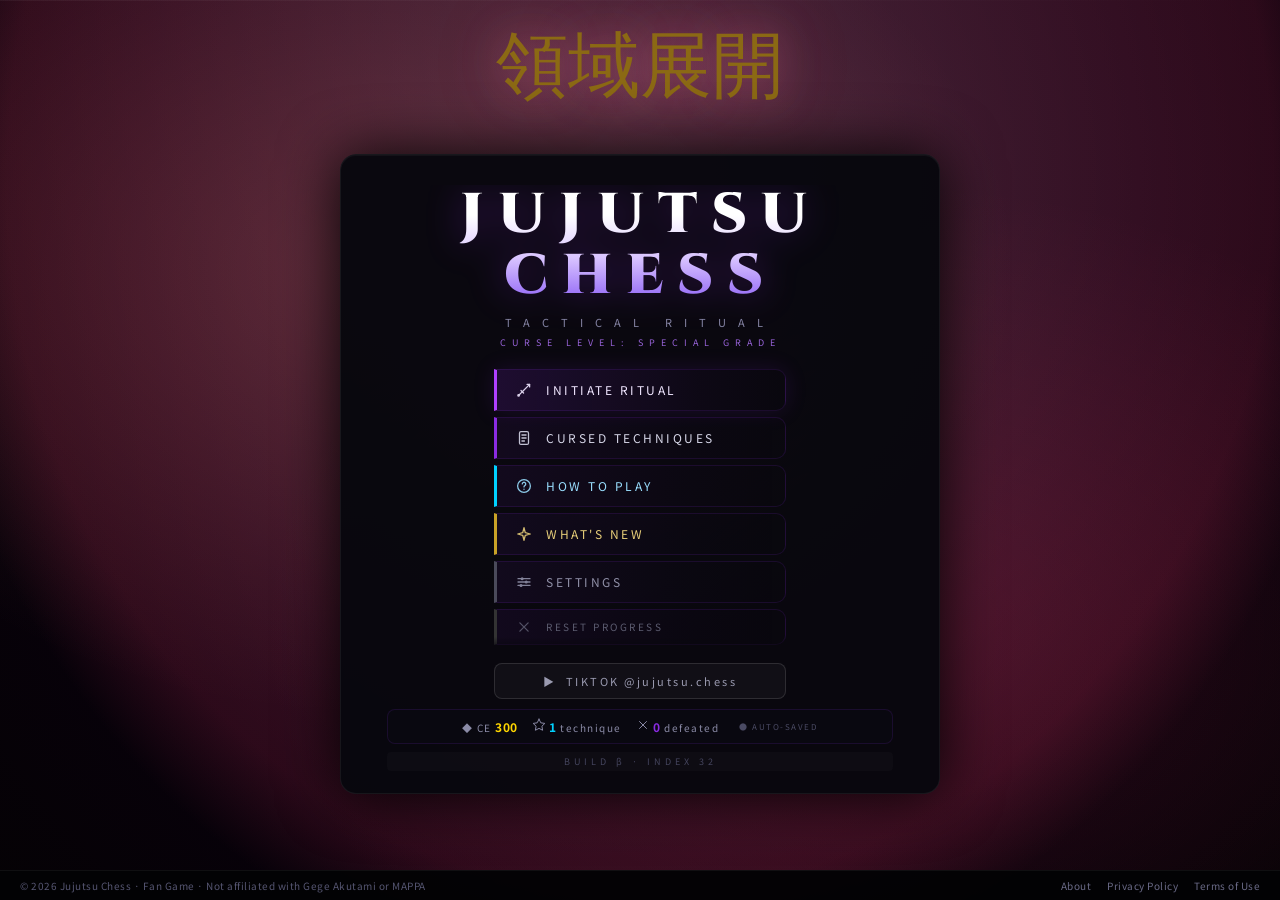
<file: index.html>
<!DOCTYPE html>
<html lang="en">

<head>
  <script async src="https://pagead2.googlesyndication.com/pagead/js/adsbygoogle.js?client=ca-pub-6380089067787404"
    crossorigin="anonymous"></script>
  <meta charset="UTF-8">
  <meta name="viewport" content="width=device-width, initial-scale=1.0">
  <meta name="theme-color" content="#030305">
  <link rel="icon" href="data:image/svg+xml,%3Csvg xmlns='http://www.w3.org/2000/svg' viewBox='0 0 100 100'%3E%3Ctext y='0.9em' font-size='90'%3E%E2%9B%A9%EF%B8%8F%3C/text%3E%3C/svg%3E">
  <meta name="description"
    content="Jujutsu Chess: Tactical Ritual — a free browser chess game powered by cursed techniques from the Jujutsu Kaisen universe. Fight sorcerers, expand domains, and master cursed energy strategy.">
  <meta name="keywords"
    content="jujutsu chess, jujutsu kaisen game, cursed technique chess, free chess game, browser chess, domain expansion game">
  <meta name="author" content="Jujutsu Chess">
  <meta property="og:title" content="Jujutsu Chess: Tactical Ritual">
  <meta property="og:description"
    content="Free browser chess game with Jujutsu Kaisen cursed techniques. Fight Gojo, Sukuna, Mahito and more.">
  <meta property="og:type" content="website">
  <title>Jujutsu Chess: Tactical Ritual — Free Browser Strategy Game</title>
  <link rel="preconnect" href="https://fonts.googleapis.com">
  <link rel="preconnect" href="https://fonts.gstatic.com" crossorigin>
  <link
    href="https://fonts.googleapis.com/css2?family=Cinzel:wght@700;900&family=Noto+Sans+JP:wght@400;700&family=Playfair+Display:wght@500;700&display=swap"
    rel="stylesheet">
  <link rel="stylesheet" href="style.css">
</head>

<body>
  <!-- Global background overlay — applies to ALL pages, image set via settings -->
  <div id="global-bg"
    style="position:fixed;inset:0;z-index:0;background-size:cover;background-position:center;background-repeat:no-repeat;opacity:0;pointer-events:none;transition:opacity .4s;">
  </div>
  <div id="tech-title"></div>
  <div id="mahoraga-wheel-overlay">
    <div id="mahoraga-wheel"><svg viewBox="0 0 24 24" fill="none" stroke="currentColor" stroke-width="1.7" stroke-linecap="round" stroke-linejoin="round" width="1em" height="1em" ><path d="M12 2a10 10 0 100 20 10 10 0 000-20zM12 6v12M6 12h12M8 8l8 8M16 8l-8 8"/></svg></div>
  </div>
  <div id="domain-veil"></div>
  <div id="ce-veil"></div>
  <div id="void-veil"></div>
  <div id="tml-veil"></div>
  <div id="tcmp-veil"></div>
  <div id="sep-veil"></div>
  <div id="heian-veil"></div>
  <div id="csg-veil"></div>
  <div id="crack-overlay"></div>
  <div id="domain-choice-overlay">
    <div id="choice-expand" onclick="chooseDomainExpand()">EXPAND YOUR DOMAIN</div>
    <div id="choice-survive" onclick="chooseDomainSurvive()">survive</div>
  </div>
  <div id="g-tooltip"
    style="position:fixed;display:none;z-index:99999;pointer-events:none;background:rgba(5,5,10,.97);border:1px solid rgba(255,255,255,.12);border-radius:8px;padding:10px 12px;width:190px;font-family:'Segoe UI',sans-serif;">
  </div>

  <!-- HOME -->
  <div id="home" class="screen screen-bg active-screen">
    <div class="home-aura" aria-hidden="true"></div>
    <div class="home-kanji" aria-hidden="true">領域展開</div>
    <div class="glass home-panel">
  <div class="home-scroll">
      <div class="glitch-title">JUJUTSU CHESS</div>
      <div class="glitch-sub">TACTICAL RITUAL</div>
      <div class="home-flavor">Curse Level: Special Grade</div>
            <div class="home-menu">
              <button class="home-btn home-btn-primary" onclick="showScreen('char-select')"><span class="hb-icon"><svg viewBox="0 0 24 24" fill="none" stroke="currentColor" stroke-width="1.7" stroke-linecap="round" stroke-linejoin="round" width="18" height="18"><path d="M19.5 4.5 9.7 14.3"/><path d="M19.5 4.5h-3.4M19.5 4.5v3.4"/><path d="M8 12.6l3.4 3.4"/><path d="M9.2 14.8 5.4 18.6"/><circle cx="4.8" cy="19.2" r="1"/></svg></span>Initiate Ritual</button>
              <button class="home-btn" onclick="showScreen('archive')"><span class="hb-icon"><svg viewBox="0 0 24 24" fill="none" stroke="currentColor" stroke-width="1.7" stroke-linecap="round" stroke-linejoin="round" width="18" height="18"><rect x="6" y="3.5" width="12" height="17" rx="2"/><path d="M9.2 8h5.6M9.2 12h5.6M9.2 16h3.4"/></svg></span>Cursed Techniques</button>
              <button class="home-btn home-btn-accent-blue" onclick="showScreen('how-to-play')"><span class="hb-icon"><svg viewBox="0 0 24 24" fill="none" stroke="currentColor" stroke-width="1.7" stroke-linecap="round" stroke-linejoin="round" width="18" height="18"><circle cx="12" cy="12" r="8.5"/><path d="M9.7 9.3a2.3 2.3 0 1 1 3.5 2c-.8.5-1.2 1-1.2 1.9"/><path d="M12 16.3v.1"/></svg></span>How to Play</button>
              <button class="home-btn home-btn-accent-gold" onclick="showScreen('whats-new')"><span class="hb-icon"><svg viewBox="0 0 24 24" fill="none" stroke="currentColor" stroke-width="1.7" stroke-linejoin="round" width="18" height="18"><path d="M12 3.6l1.7 6.7 6.7 1.7-6.7 1.7L12 20.4l-1.7-6.7-6.7-1.7 6.7-1.7z"/></svg></span>What's New</button>
              <button class="home-btn home-btn-muted" onclick="showScreen('settings')"><span class="hb-icon"><svg viewBox="0 0 24 24" fill="none" stroke="currentColor" stroke-width="1.7" stroke-linecap="round" width="18" height="18"><path d="M4 7.5h16M4 12h16M4 16.5h16"/><circle cx="9.5" cy="7.5" r="2" fill="currentColor" stroke="none"/><circle cx="15" cy="12" r="2" fill="currentColor" stroke="none"/><circle cx="8" cy="16.5" r="2" fill="currentColor" stroke="none"/></svg></span>Settings</button>
              <button class="home-btn home-btn-danger" onclick="resetProgress()"><span class="hb-icon"><svg viewBox="0 0 24 24" fill="none" stroke="currentColor" stroke-width="1.7" stroke-linecap="round" width="18" height="18"><path d="M6.5 6.5l11 11M17.5 6.5l-11 11"/></svg></span>Reset Progress</button>
            </div>
            </div>
  <a class="home-tiktok" href="https://www.tiktok.com/@jujutsu.chess?_r=1&amp;_t=ZS-95qkTNL3Q07" target="_blank" rel="noopener">▶&nbsp; TIKTOK @jujutsu.chess</a>
      <div id="home-progress-bar" class="home-stats"></div>
      <div class="home-build">BUILD β · INDEX 32</div>
    </div>
  </div>

  <!-- CHARACTER SELECT -->
  <div id="char-select" class="screen screen-bg">
    <div class="glass" style="width:min(1100px,94vw);max-height:92vh;overflow-y:auto;">
      <h2 class="screen-title" style="margin-bottom:20px;">SELECT TARGET</h2>
      <div class="char-grid">
        <div class="char-card easy" onclick="selectOpponent('Nobara Kugisaki',300)">
          <div class="c-top"><span class="c-name">Nobara Kugisaki</span><span class="c-dot dot-easy" aria-hidden="true"></span></div>
          <div class="c-elo">ELO 300 · Grade 3</div>
          <div class="power-bar">
            <div class="power-fill" style="width:13%;background:#3498db"></div>
          </div>
          <div class="c-skill-tags"><span class="skill-tag tag-special">Resonance</span></div>
          <div class="c-desc">Resonance · destroys your major pieces at range</div>
          <div class="c-wins" id="cw-Nobara_Kugisaki"></div>
        </div>
        <div class="char-card easy" onclick="selectOpponent('Itadori Yuji',300)">
          <div class="c-top"><span class="c-name">Itadori Yuji</span><span class="c-dot dot-easy" aria-hidden="true"></span></div>
          <div class="c-elo">ELO 300 · Grade 2</div>
          <div class="power-bar">
            <div class="power-fill" style="width:13%;background:#3498db"></div>
          </div>
          <div class="c-skill-tags"><span class="skill-tag tag-ability">Divergent Fist</span></div>
          <div class="c-desc">Divergent Fist · destroys enemy pawns and creates hazards</div>
          <div class="c-wins" id="cw-Itadori_Yuji"></div>
        </div>
        <div class="char-card easy" onclick="selectOpponent('Fushiguro Megumi',350)">
          <div class="c-top"><span class="c-name">Fushiguro Megumi</span><span class="c-dot dot-easy" aria-hidden="true"></span></div>
          <div class="c-elo">ELO 350 · Grade 2</div>
          <div class="power-bar">
            <div class="power-fill" style="width:15%;background:#3498db"></div>
          </div>
          <div class="c-skill-tags"><span class="skill-tag tag-ability">Divine Dog</span><span
              class="skill-tag tag-special">Ten Shadows</span></div>
          <div class="c-desc">Divine Dog · restores lost pieces when weakened</div>
          <div class="c-wins" id="cw-Fushiguro_Megumi"></div>
        </div>

        <div class="char-card hard" onclick="selectOpponent('Megumi (Awakened)',1200)">
          <div class="c-top"><span class="c-name"><svg viewBox="0 0 24 24" fill="none" stroke="currentColor" stroke-width="1.7" stroke-linecap="round" stroke-linejoin="round" width="14" height="14" ><path d="M12 2a10 10 0 100 20 10 10 0 000-20zM12 6v12M6 12h12M8 8l8 8M16 8l-8 8"/></svg> Megumi (Awakened)</span><span class="c-dot dot-awakened" aria-hidden="true"></span></div>
          <div class="c-elo">ELO 1200 · Special Grade · Ten Shadows</div>
          <div class="power-bar">
            <div class="power-fill" style="width:52%;background:linear-gradient(90deg,#0a2a5e,#4a9eff)"></div>
          </div>
          <div class="c-skill-tags"><span class="skill-tag tag-domain">Chimera Shadow Garden</span><span
              class="skill-tag tag-special">Nue</span></div>
          <div class="c-desc">Revival mechanic — summons Mahoraga on defeat</div>
          <div class="c-wins" id="cw-Megumi__Awakened_"></div>
        </div>

        <div class="char-card hard" onclick="selectOpponent('Gojo Sensei',1400)">
          <div class="c-top"><span class="c-name">Gojo Sensei</span><span class="c-dot dot-hard" aria-hidden="true"></span></div>
          <div class="c-elo">ELO 1400 · Special Grade · Six Eyes</div>
          <div class="power-bar">
            <div class="power-fill" style="width:62%;background:var(--red)"></div>
          </div>
          <div class="c-skill-tags"><span class="skill-tag tag-ability">Infinity</span><span
              class="skill-tag tag-special">Reversal Red</span><span class="skill-tag tag-special">Lapse
              Blue</span><span class="skill-tag tag-ability">Six Eyes</span></div>
          <div class="c-desc">The strongest (Six Eyes: all skills 50% cheaper)</div>
          <div class="c-wins" id="cw-Gojo_Sensei"></div>
        </div>
        <div class="char-card hard" onclick="selectOpponent('Mahito',1500)">
          <div class="c-top"><span class="c-name">Mahito</span><span><svg viewBox="0 0 24 24" fill="none" stroke="currentColor" stroke-width="1.7" stroke-linecap="round" stroke-linejoin="round" width="14" height="14" ><path d="M12 22a10 10 0 100-20 10 10 0 000 20zM12 6a6 6 0 016 6"/></svg></span></div>
          <div class="c-elo">ELO 1500 · Special Grade · Cursed Spirit</div>
          <div class="power-bar">
            <div class="power-fill" style="width:55%;background:linear-gradient(90deg,#4b0082,var(--violet))"></div>
          </div>
          <div class="c-skill-tags"><span class="skill-tag tag-ability">Idle Transfiguration</span><span
              class="skill-tag tag-rct">RCT</span><span class="skill-tag tag-domain">Self Embodiment</span></div>
          <div class="c-desc">Idle Transfiguration · Self Embodiment of Perfection</div>
          <div class="c-wins" id="cw-Mahito"></div>
        </div>
        <div class="char-card hard" onclick="selectOpponent('Naoya Zenin',1500)">
          <div class="c-top"><span class="c-name">Naoya Zenin</span><span class="c-dot dot-hard" aria-hidden="true"></span></div>
          <div class="c-elo">ELO 1500 · Special Grade 1 · Revival</div>
          <div class="power-bar">
            <div class="power-fill" style="width:55%;background:linear-gradient(90deg,#ffaa00,#ff6600)"></div>
          </div>
          <div class="c-skill-tags"><span class="skill-tag tag-ability">Projection Sorcery</span><span
              class="skill-tag tag-domain">Time Cell Moon Palace</span></div>
          <div class="c-desc">Projection Sorcery · Time Cell Moon Palace</div>
          <div class="c-wins" id="cw-Naoya_Zenin"></div>
        </div>
        <div class="char-card hard" onclick="selectOpponent('Zenin Toji',1500)">
          <div class="c-top"><span class="c-name">Zenin Toji</span><span class="c-dot dot-hard" aria-hidden="true"></span></div>
          <div class="c-elo">ELO 1500 · Special Grade · Heavenly Restriction</div>
          <div class="power-bar">
            <div class="power-fill" style="width:67%;background:var(--red)"></div>
          </div>
          <div class="c-skill-tags"><span class="skill-tag tag-special">Heavenly Restriction</span></div>
          <div class="c-desc">The one who left it all behind</div>
          <div class="c-wins" id="cw-Zenin_Toji"></div>
        </div>
        <div class="char-card hard" onclick="selectOpponent('Okkotsu Yuta',1600)">
          <div class="c-top"><span class="c-name">Okkotsu Yuta</span><span class="c-dot dot-hard" aria-hidden="true"></span></div>
          <div class="c-elo">ELO 1600 · Special Grade 1 · Rika</div>
          <div class="power-bar">
            <div class="power-fill" style="width:71%;background:linear-gradient(90deg,#a29bfe,#fd79a8)"></div>
          </div>
          <div class="c-skill-tags"><span class="skill-tag tag-special">Rika</span><span
              class="skill-tag tag-ability">Copy</span><span class="skill-tag tag-domain">True Mutual Love</span></div>
          <div class="c-desc">Rika · Copy · Cursed Speech · True Mutual Love</div>
          <div class="c-wins" id="cw-Okkotsu_Yuta"></div>
        </div>
              <div class="char-card hard" onclick="selectOpponent('Hakari Kinji',1650)">
                <div class="c-top">
                  <span class="c-name" style="color:#00d26a;font-size:14px;"><svg viewBox="0 0 24 24" fill="none" stroke="currentColor" stroke-width="1.7" stroke-linecap="round" stroke-linejoin="round" width="14" height="14" ><path d="M13 2L3 14h9l-1 8 10-12h-9l1-8z"/></svg> Hakari Kinji</span>
                  <span class="c-dot dot-hakari" aria-hidden="true"></span>
                </div>
                <div class="c-elo" style="color:#00d26a;">ELO 1650 · Jackpot Master · Idle Death Gamble</div>
                <div class="power-bar" style="margin:6px 0;">
                  <div class="power-fill" style="width:73%;background:linear-gradient(90deg,#003d1a,#00d26a,#4ade80,#00d26a,#003d1a)"></div>
                </div>
                <div class="c-skill-tags">
                  <span class="skill-tag tag-domain" style="color:#00d26a;border-color:#00d26a;background:rgba(0,210,106,.1);">Idle Death Gamble</span>
                  <span class="skill-tag tag-ability" style="color:#00d26a;border-color:#00d26a;background:rgba(0,210,106,.08);">Unkillable Mode</span>
                  <span class="skill-tag tag-special" style="color:#00d26a;border-color:#00d26a;background:rgba(0,210,106,.08);">Pseudo Geto</span>
                  <span class="skill-tag tag-ability" style="color:#00d26a;border-color:#00d26a;background:rgba(0,210,106,.08);">Cursed Energy Battery</span>
                  <span class="skill-tag tag-special" style="color:#00d26a;border-color:#00d26a;background:rgba(0,210,106,.08);">Door of Death</span>
                </div>
                <div class="c-desc" style="color:#aaa;">Jackpot = IMMORTALITY 4 turns · 15% base +5%/spin · 5× CE regen · +1 move · costs halved · Guaranteed jackpot 1×/battle</div>
                <div class="c-wins" id="cw-Hakari_Kinji"></div>
              </div>

          <div class="char-card hard" onclick="selectOpponent('Kashimo Hajime',1800)">
              <div class="c-top"><span class="c-name">Kashimo Hajime</span><span class="c-dot dot-hard" aria-hidden="true"></span></div>
              <div class="c-elo">ELO 1800 · Special Grade · Thunder Bagara</div>
              <div class="power-bar"><div class="power-fill" style="width:62%;background:linear-gradient(135deg,#8b008b,#ff00ff)"></div></div>
              <div class="c-skill-tags"><span class="skill-tag tag-domain">Mythical Beast Amber</span><span class="skill-tag tag-ability">Bagara • Kazan (Fire Storm) • Rai (Lightning) • Kaze (Wind Blade)</span></div>
              <div class="c-desc">Transforms into Mythical Beast Amber · purple domain · absorption-based combat · win by depleting opponent's CE pool</div>
              <div class="c-wins" id="cw-Kashimo_Hajime"></div>
            </div>
            </div>

      <div class="max-label-row"><span class="max-label"><svg viewBox="0 0 24 24" fill="none" stroke="currentColor" stroke-width="1.7" stroke-linecap="round" stroke-linejoin="round" width="14" height="14" ><path d="M10.29 3.86L1.82 18a2 2 0 001.71 3h16.94a2 2 0 001.71-3L13.71 3.86a2 2 0 00-3.42 0zM12 9v4m0 4h.01"/></svg> MAX TIER <svg viewBox="0 0 24 24" fill="none" stroke="currentColor" stroke-width="1.7" stroke-linecap="round" stroke-linejoin="round" width="14" height="14" ><path d="M10.29 3.86L1.82 18a2 2 0 001.71 3h16.94a2 2 0 001.71-3L13.71 3.86a2 2 0 00-3.42 0zM12 9v4m0 4h.01"/></svg></span></div>

      <div class="char-card max-card" onclick="selectOpponent('Ryomen Sukuna (Shadow)',2250)">
        <div class="c-top">
          <span class="c-name" style="color:var(--gold-light);font-size:15px;"><svg viewBox="0 0 24 24" fill="none" stroke="currentColor" stroke-width="1.7" stroke-linecap="round" stroke-linejoin="round" width="14" height="14" ><path d="M12 2a8 8 0 00-8 8c0 2.5 1.2 4.7 3 6.2V20a2 2 0 002 2h6a2 2 0 002-2v-3.8c1.8-1.5 3-3.7 3-6.2a8 8 0 00-8-8zM9 12a1 1 0 100-2 1 1 0 000 2zm6 0a1 1 0 100-2 1 1 0 000 2z"/></svg> Ryomen Sukuna (Shadow)</span>
          <span class="c-dot dot-max" aria-hidden="true"></span>
        </div>
        <div class="c-elo" style="color:var(--gold);">ELO 2250 · 20-Finger Sukuna · Megumi's body · Mahoraga</div>
        <div class="power-bar" style="margin:6px 0;">
          <div class="power-fill" style="width:100%;background:linear-gradient(90deg,#8B0000,var(--gold-light))"></div>
        </div>
        <div class="c-skill-tags"><span class="skill-tag tag-rct">RCT</span><span
            class="skill-tag tag-special">Mahoraga</span><span class="skill-tag tag-domain">Malevolent Shrine</span>
        </div>
        <div class="c-desc" style="color:#999;">RCT + Mahoraga + Malevolent Shrine · adapts to everything · win by
          capturing ALL pieces</div>
        <div class="c-wins" id="cw-Ryomen_Sukuna__Shadow_"></div>
      </div>
      <div class="char-card gojo-max-card" onclick="selectOpponent('Gojo Satoru (Strongest)',2300)">
        <div class="c-top">
          <span class="c-name" style="color:#a78bfa;font-size:15px;">∞ Gojo Satoru (Strongest)</span>
          <span class="c-dot dot-gojo" aria-hidden="true"></span>
        </div>
        <div class="c-elo" style="color:#7c3aed;">ELO 2300 · Six Eyes · Limitless Cursed Technique · Infinite Void</div>
        <div class="power-bar" style="margin:6px 0;">
          <div class="power-fill" style="width:100%;background:linear-gradient(90deg,#3b0764,#a78bfa,var(--blue))"></div>
        </div>
        <div class="c-skill-tags"><span class="skill-tag tag-rct">RCT</span><span class="skill-tag tag-domain">Infinite
            Void</span><span class="skill-tag tag-ability">Limitless</span><span class="skill-tag tag-ultimate"
            style="color:#a855f7;border-color:#a855f7;background:rgba(168,85,247,.1);">Hollow Nuke</span>
            <span class="skill-tag tag-special" style="color:#4488ff;border-color:#4488ff;background:rgba(68,136,255,.08);">Simple Domain</span><span class="skill-tag tag-special" style="color:#00ff88;border-color:#00ff88;background:rgba(0,255,136,.08);">CT Regeneration</span></div>
        <div class="c-desc" style="color:#aaa;">Infinite Void + Limitless + Six Eyes · Hollow Nuke 8-stage chant · win
          by capturing ALL pieces</div>
        <div class="c-wins" id="cw-Gojo_Satoru__Strongest_"></div>
      </div>
      <div class="char-card yuji-card" onclick="selectOpponent('Shinjuku Itadori',3200)">
        <div class="c-top">
          <span class="c-name" style="color:#ff2d55;font-size:14px;"><svg viewBox="0 0 24 24" fill="none" stroke="currentColor" stroke-width="1.7" stroke-linecap="round" stroke-linejoin="round" width="14" height="14" ><path d="M13 2L3 14h9l-1 8 10-12h-9l1-8z"/></svg> Shinjuku Itadori</span>
          <span class="c-dot dot-yuji" aria-hidden="true"></span>
        </div>
        <div class="c-elo" style="color:#ff2d55;">ELO 3200 · Soul of Vengeance · Prince of Black Flash</div>
        <div class="power-bar" style="margin:6px 0;">
          <div class="power-fill" style="width:100%;background:linear-gradient(90deg,#1a0000,#ff2d55,#ff6b8a,#ff2d55,#1a0000)"></div>
        </div>
        <div class="c-skill-tags">
          <span class="skill-tag tag-ability" style="color:#ff2d55;border-color:#ff2d55;background:rgba(255,45,85,.08);">Prince of Black Flash</span>
          <span class="skill-tag tag-ultimate" style="color:#ff2d55;border-color:#ff2d55;background:rgba(255,45,85,.08);">Ultimate Dark Flash</span>
          <span class="skill-tag tag-domain" style="color:#ff2d55;border-color:#ff2d55;background:rgba(255,45,85,.08);">Cursed Existence</span>
          <span class="skill-tag tag-special" style="color:#4488ff;border-color:#4488ff;background:rgba(68,136,255,.08);">Simple Domain</span><span class="skill-tag tag-special" style="color:#00ff88;border-color:#00ff88;background:rgba(0,255,136,.08);">CT Regeneration</span>
        </div>
        <div class="c-desc" style="color:#aaa;">60% Black Flash · OPPI anti-domain · + shaped soul damage · Level 1 domain · counters Heian Sukuna · CT Regeneration (MAX skill)</div>
        <div class="c-wins" id="cw-Shinjuku_Itadori"></div>
              </div>

              <div class="heian-label-row"><span class="heian-label"><svg viewBox="0 0 24 24" fill="none" stroke="currentColor" stroke-width="1.7" stroke-linecap="round" stroke-linejoin="round" width="14" height="14" ><path d="M10.29 3.86L1.82 18a2 2 0 001.71 3h16.94a2 2 0 001.71-3L13.71 3.86a2 2 0 00-3.42 0zM12 9v4m0 4h.01"/></svg> HEIAN ERA <svg viewBox="0 0 24 24" fill="none" stroke="currentColor" stroke-width="1.7" stroke-linecap="round" stroke-linejoin="round" width="14" height="14" ><path d="M10.29 3.86L1.82 18a2 2 0 001.71 3h16.94a2 2 0 001.71-3L13.71 3.86a2 2 0 00-3.42 0zM12 9v4m0 4h.01"/></svg></span></div>
      <div class="char-card heian-card" onclick="selectOpponent('Ryomen Sukuna Heian',4000)">
        <div class="c-top">
          <span class="c-name" style="color:#cc0000;font-size:14px;"><svg viewBox="0 0 24 24" fill="none" stroke="currentColor" stroke-width="1.7" stroke-linecap="round" stroke-linejoin="round" width="14" height="14" ><path d="M4 4h16M4 8h16M6 4v16M18 4v16M12 8v12"/></svg> Ryomen Sukuna Heian</span>
          <span class="c-dot dot-heian" aria-hidden="true"></span>
        </div>
        <div class="c-elo" style="color:var(--gold-light);">ELO 4000 · Strongest in History · True Form · 4 Arms</div>
        <div class="power-bar" style="margin:6px 0;">
          <div class="power-fill"
            style="width:100%;background:linear-gradient(90deg,#1a0000,#8B0000,var(--gold-light),#8B0000,#1a0000)"></div>
        </div>
        <div class="c-skill-tags">
          <span class="skill-tag tag-domain"
            style="color:#8B0000;border-color:#8B0000;background:rgba(139,0,0,.15);">Malevolent Shrine: Heian</span>
          <span class="skill-tag tag-special"
            style="color:var(--gold-light);border-color:var(--gold-light);background:rgba(255,215,0,.08);">World Cutting Slash</span>
          <span class="skill-tag tag-special"
            style="color:var(--gold-light);border-color:var(--gold-light);background:rgba(255,215,0,.08);">Fuga</span>
          <span class="skill-tag tag-ability">Imaginary Fierce God</span><span class="skill-tag tag-special" style="color:#4488ff;border-color:#4488ff;background:rgba(68,136,255,.08);">Simple Domain</span><span class="skill-tag tag-special" style="color:#00ff88;border-color:#00ff88;background:rgba(0,255,136,.08);">CT Regeneration</span>
        </div>
        <div class="c-desc" style="color:#aaa;">4-arm Heian form · Imaginary Fierce God extra pieces · WCS 4-turn chant
          · Fuga 5×5 devastation · win by capturing ALL pieces</div>
        <div class="c-wins" id="cw-Ryomen_Sukuna_Heian"></div>
      </div>
      <button class="btn" style="margin-top:16px;opacity:.5;" onclick="showScreen('home')"><svg viewBox="0 0 24 24" fill="none" stroke="currentColor" stroke-width="1.7" stroke-linecap="round" stroke-linejoin="round" width="14" height="14" ><path d="M19 12H5M12 19l-7-7 7-7"/></svg> Back</button>
    </div>
  </div>

  <!-- BINDING VOW -->
  <div id="binding-vow" class="screen screen-bg">
    <div class="glass" style="width:500px;">
      <div style="font-size:9px;letter-spacing:4px;color:var(--gold);margin-bottom:6px;">BINDING VOW</div>
      <h2 class="screen-title" style="margin-bottom:4px;">MAKE YOUR OATH</h2>
      <p style="color:#555;font-size:10px;margin-bottom:6px;">Power from sacrifice. Choose wisely — or fight unbound.
      </p>
      <div id="vow-target" style="color:var(--blue);font-size:11px;letter-spacing:2px;margin-bottom:18px;"></div>
      <div style="display:flex;flex-direction:column;">
        <button class="vow-card" onclick="confirmVow('velocidad')"><b>SPEED</b><span style="color:#7eff7e">+ +1 extra
            piece move per turn (stacks with Projection Sorcery and Imaginary Fierce God).</span><span
            style="color:#ff7e7e">− All your skill costs +50%.</span></button>
        <button class="vow-card" onclick="confirmVow('hambre')"><b>HUNGER</b><span style="color:#7eff7e">+ Every piece
            you capture restores 100 × its value in CE (pawn=100, knight/bishop=300, rook=500, queen=900). Snowballs
            hard with aggressive play.</span><span style="color:#ff7e7e">− Start with 0 CE.</span></button>
        <button class="vow-card" onclick="confirmVow('sacrificio')"><b>SACRIFICE</b><span style="color:#7eff7e">+ Select
            any non-King piece and press X to sacrifice it for 50 × its value in CE (once per turn). Instant CE burst at
            any moment.</span><span style="color:#ff7e7e">− Black Flash disabled for you.</span></button>
        <button class="vow-card" onclick="confirmVow('divina')"><b>DIVINE</b><span style="color:#7eff7e">+ Starting CE
            ×3 (triple your CE pool); all skill cooldowns start at zero.</span><span style="color:#ff7e7e">− Ability
            slots A1 &amp; A2 permanently sealed this battle.</span></button>
        <button class="vow-card" onclick="confirmVow('reversion')"><b>REVERSION</b><span style="color:#7eff7e">+
            Automatic free RCT every 2 of your turns — restores a captured piece without spending any CE. Domain clash
            does not interrupt this.</span><span style="color:#ff7e7e">− Domain slot sealed this battle.</span></button>
        <button class="vow-card" style="opacity:.5;border-color:#222;" onclick="confirmVow(null)"><b>NO
            VOW</b><span>Fight without conditions.</span></button>
      </div>
      <button class="btn" style="margin-top:14px;opacity:.5;" onclick="showScreen('char-select')"><svg viewBox="0 0 24 24" fill="none" stroke="currentColor" stroke-width="1.7" stroke-linecap="round" stroke-linejoin="round" width="14" height="14" ><path d="M19 12H5M12 19l-7-7 7-7"/></svg> Back</button>
    </div>
  </div>

  <!-- ARCHIVE -->
  <div id="archive" class="screen screen-bg" style="overflow-y:auto;padding:28px 0 40px;">
    <div class="archive-header">
      <div>
        <h2 class="screen-title" style="margin-bottom:4px;">CURSED TECHNIQUES</h2>
        <div id="archive-ce-banner" style="font-size:9px;color:#444;letter-spacing:1px;"></div>
      </div>
      <button class="btn" onclick="archiveReturn()" style="padding:8px 20px;font-size:10px;"><svg viewBox="0 0 24 24" fill="none" stroke="currentColor" stroke-width="1.7" stroke-linecap="round" stroke-linejoin="round" width="14" height="14" ><path d="M20 6L9 17l-5-5"/></svg> SAVE &amp;
        RETURN</button>
    </div>
    <div class="archive-container">
      <div class="archive-slots-panel">
        <div class="archive-panel-title">EQUIPPED SLOTS</div>
        <div id="slots"></div>
      </div>
      <div class="archive-tech-panel">
        <div style="display:flex;align-items:baseline;gap:8px;margin-bottom:10px;">
          <div class="archive-panel-title" style="margin-bottom:0;">TECHNIQUES <span id="archive-filter-label"
              style="color:var(--accent);"></span></div>
          <div style="font-size:8px;color:#333;letter-spacing:1px;">Click a slot first, then click a technique to equip
            it.</div>
        </div>
        <div class="archive-filter-tabs" id="archive-tabs"></div>
        <div id="tech-list"></div>
      </div>
    </div>
  </div>

  <!-- GAME SCREEN -->
  <div id="game-screen">
    <!-- LEFT: info panel -->
    <div id="info-panel">
      <div id="opp-nameplate">
        <div class="np-label">OPPONENT</div>
        <div class="np-name" id="opp-display">Enemy</div>
        <div class="np-elo" id="opp-elo-display">ELO —</div>
      </div>
      <div class="sidebar-header" style="margin-top:4px;">
        <div id="vow-display" style="font-size:9px;color:var(--gold);letter-spacing:1px;min-height:12px;"></div>
        <div class="turn-badge badge-you" id="turn-badge">YOUR TURN</div>
      </div>
      <hr class="sidebar-divider">
      <div class="ce-section">
        <div class="ce-row"><span><svg viewBox="0 0 24 24" fill="none" stroke="currentColor" stroke-width="1.7" stroke-linecap="round" stroke-linejoin="round" width="14" height="14" ><path d="M13 2L3 14h9l-1 8 10-12h-9l1-8z"/></svg> PLAYER CE</span><span class="ce-val" id="ce-p">50/100</span></div>
        <div class="ce-bar" id="ce-bar-p">
          <div id="ce-fill-p" class="fill-p" style="width:50%"></div>
        </div>
        <div class="ce-row" style="margin-top:4px;" id="ce-row-e"><span><svg viewBox="0 0 24 24" fill="none" stroke="currentColor" stroke-width="1.7" stroke-linecap="round" stroke-linejoin="round" width="14" height="14" ><path d="M13 2L3 14h9l-1 8 10-12h-9l1-8z"/></svg> ENEMY CE</span><span class="ce-val"
            id="ce-e">50/100</span></div>
        <div class="ce-bar" id="ce-bar-e">
          <div id="ce-fill-e" class="fill-e" style="width:50%"></div>
        </div>
      </div>
      <hr class="sidebar-divider">
      <div class="battle-info" id="battle-info"></div>
      <div class="captured-section" id="captured-display"></div>
      <hr class="sidebar-divider">
      <div id="log">Ritual Initiated...</div>
    </div>
    <!-- CENTER: board -->
    <div id="board-area">
      <div id="turn-bar" class="turn-you">— YOUR TURN —</div>
      <div id="board-wrapper">
        <div id="board-row">
          <div id="row-labels"></div>
          <div id="board-container">
            <div id="anim-overlay"></div>
            <div id="board"></div>
            <div id="promo-modal" class="modal">
              <h2 class="screen-title" style="margin-bottom:16px;">PROMOTION</h2>
              <div id="promo-opts" style="display:flex;"></div>
            </div>
          </div>
        </div>
        <div id="col-labels"></div>
      </div>
    </div>
    <!-- RIGHT: skill panel -->
    <div id="sidebar">
      <div style="display:flex;justify-content:space-between;align-items:center;margin-bottom:6px;">
        <div id="move-bar">—</div>
        <div style="display:flex;gap:4px;">
          <button class="btn" style="font-size:10px;padding:4px 10px;opacity:.6;margin:0;" onclick="confirmBackToMenu()"><svg viewBox="0 0 24 24" fill="none" stroke="currentColor" stroke-width="1.7" stroke-linecap="round" stroke-linejoin="round" width="14" height="14"><path d="M19 12H5M12 19l-7-7 7-7"/></svg>
            MENU</button>
          <button class="btn"
            style="font-size:10px;padding:4px 10px;opacity:.6;margin:0;border-color:var(--blue);color:var(--blue);"
            onclick="if(confirm('Restart battle?'))startBattle(state.opp,state.oppElo,state.vow)"><svg viewBox="0 0 24 24" fill="none" stroke="currentColor" stroke-width="1.7" stroke-linecap="round" stroke-linejoin="round" width="14" height="14" ><path d="M1 4v6h6M23 20v-6h-6M20.49 9A9 9 0 005.64 5.64L1 10m22 4l-4.64 4.36A9 9 0 013.51 15"/></svg> RESTART</button>
        </div>
      </div>
      <div class="skill-grid" id="battle-skills"></div>
    </div>
  </div>

  <!-- WIN MODAL -->
  <div id="win-modal" class="full-modal">
    <div id="win-txt" class="exorcised">EXORCISED</div>
    <div id="win-sub"></div>
    <div id="loss-actions"
      style="display:none;flex-direction:row;gap:12px;flex-wrap:wrap;justify-content:center;margin-top:20px;">
      <button class="btn" style="padding:11px 28px;" onclick="retryBattle()"><svg viewBox="0 0 24 24" fill="none" stroke="currentColor" stroke-width="1.7" stroke-linecap="round" stroke-linejoin="round" width="14" height="14" ><path d="M14.5 17.5L3 6V3h3l11.5 11.5M13 19l6-6M16 16l4 4M19 21l2-2"/></svg> Try Again</button>
      <button class="btn" style="padding:11px 28px;opacity:.7;" onclick="changeSkillsRetry()"><svg viewBox="0 0 24 24" fill="none" stroke="currentColor" stroke-width="1.7" stroke-linecap="round" stroke-linejoin="round" width="14" height="14" ><path d="M12 15a3 3 0 100-6 3 3 0 000 6zM19.4 15a1.65 1.65 0 00.33 1.82l.06.06a2 2 0 010 2.83 2 2 0 01-2.83 0l-.06-.06a1.65 1.65 0 00-1.82-.33 1.65 1.65 0 00-1 1.51V21a2 2 0 01-4 0v-.09A1.65 1.65 0 009 19.4a1.65 1.65 0 00-1.82.33l-.06.06a2 2 0 01-2.83-2.83l.06-.06A1.65 1.65 0 004.68 15a1.65 1.65 0 00-1.51-1H3a2 2 0 010-4h.09A1.65 1.65 0 004.6 9a1.65 1.65 0 00-.33-1.82l-.06-.06a2 2 0 012.83-2.83l.06.06A1.65 1.65 0 009 4.68a1.65 1.65 0 001-1.51V3a2 2 0 014 0v.09a1.65 1.65 0 001 1.51 1.65 1.65 0 001.82-.33l.06-.06a2 2 0 012.83 2.83l-.06.06A1.65 1.65 0 0019.4 9a1.65 1.65 0 001.51 1H21a2 2 0 010 4h-.09a1.65 1.65 0 00-1.51 1z"/></svg> Change Skills</button>
    </div>
    <button class="btn" style="margin-top:16px;padding:13px 36px;" onclick="location.reload()">Return</button>
  </div>

  <!-- DOMAIN CINEMATIC OVERLAY -->
  <div id="domain-cinematic" style="display:none;position:fixed;inset:0;z-index:5000;pointer-events:none;">
    <div id="dc-crack" class="dc-layer"></div>
    <div id="dc-speedlines" class="dc-layer"></div>
    <div id="dc-name" class="dc-name-text"></div>
  </div>
  <!-- IMPACT FLASH OVERLAY -->
  <div id="impact-flash" style="display:none;position:fixed;inset:0;z-index:4900;pointer-events:none;"></div>

  <!-- ════════════════════════════════════════════════════
     HOW TO PLAY SCREEN
════════════════════════════════════════════════════ -->
  <div id="how-to-play" class="screen screen-bg"
    style="overflow-y:auto;align-items:flex-start;justify-content:flex-start;padding:32px 0 80px;">
    <div style="max-width:720px;width:94%;margin:0 auto;">
      <div class="glass" style="padding:36px 40px;">
        <h2 class="screen-title t-violet">HOW TO PLAY</h2>
        <div style="font-size:9px;letter-spacing:4px;color:#555;margin-bottom:28px;text-transform:uppercase;">Jujutsu
          Chess — Tactical Ritual</div>

        <!-- BASICS -->
        <div class="htp-section">
          <div class="htp-title"><svg viewBox="0 0 24 24" fill="none" stroke="currentColor" stroke-width="1.7" stroke-linecap="round" stroke-linejoin="round" width="14" height="14" ><path d="M14.5 17.5L3 6V3h3l11.5 11.5M13 19l6-6M16 16l4 4M19 21l2-2"/></svg> The Basics</div>
          <p>Jujutsu Chess is a 1-vs-1 chess variant where each side wields <b>cursed techniques</b> alongside standard
            chess moves. You play as White against an AI opponent.</p>
          <p>Win by checkmating the enemy King — or outlasting them with superior technique use. Standard chess rules
            apply: legal moves, check, checkmate, en passant, castling, and pawn promotion.</p>
        </div>

        <!-- CURSED ENERGY -->
        <div class="htp-section">
          <div class="htp-title"><svg viewBox="0 0 24 24" fill="none" stroke="currentColor" stroke-width="1.7" stroke-linecap="round" stroke-linejoin="round" width="14" height="14" ><path d="M13 2L3 14h9l-1 8 10-12h-9l1-8z"/></svg> Cursed Energy (CE)</div>
          <p>Both sides start with a fixed CE pool. CE does <b>not</b> regenerate passively — it is a finite resource
            you must spend wisely. Skills cost CE to activate — the cost is shown on each skill button.</p>
          <ul>
            <li>Your CE bar is shown in <span style="color:var(--blue);">blue</span>; the enemy's in <span
                style="color:#cc1111;">red</span>.</li>
            <li>Your CE pool starts at the highest ELO you have defeated (minimum 300). Beating harder bots increases
              your pool permanently.</li>
            <li>Certain vows (Hunger, Divine, Sacrifice) modify your starting CE.</li>
            <li><b>Six Eyes</b> passive halves all skill costs for its holder.</li>
            <li><b>Black Flash</b> — any capture has a 10% chance to grant 200 CE to the capturing side.</li>
          </ul>
        </div>

        <!-- SKILLS -->
        <div class="htp-section">
          <div class="htp-title"><svg viewBox="0 0 24 24" fill="none" stroke="currentColor" stroke-width="1.7" stroke-linecap="round" stroke-linejoin="round" width="14" height="14" ><path d="M12 22a10 10 0 100-20 10 10 0 000 20zM12 6a6 6 0 016 6"/></svg> Skills & Techniques</div>
          <p>Skills are unlocked by defeating opponents and equipped in the <b>Technique Archive</b>. You can equip up
            to 9 skill slots (4 Special, 2 Ability, 1 Domain, 1 RCT, 1 Ultimate). During battle, click a skill button to
            activate it.</p>
          <p style="color:var(--gold-light);font-size:11px;">SPECIAL SLOTS (S1–S4)</p>
          <div class="htp-skill-grid">
            <div class="htp-skill"><b>Divergent Fist</b> (20 CE) — Click an enemy pawn to destroy it and leave a cursed
              hazard on that square. Blocked by Infinity and Limitless.</div>
            <div class="htp-skill"><b>Divine Dog</b> (80 CE) — Summons a shikigami wolf (Knight + Bishop moves). Click
              again to retract. Cannot be re-summoned if destroyed.</div>
            <div class="htp-skill"><b>Straw Doll</b> (60 CE) — Destroys any non-pawn enemy piece within line of sight.
              Cannot harm Mahoraga.</div>
            <div class="htp-skill"><b>Reversal Red</b> (150 CE) — Destroys any enemy piece (including pawns) within line
              of sight. Cannot harm Mahoraga.</div>
            <div class="htp-skill"><b>Cleave</b> (140 CE) — Destroys any enemy piece (not King, not Mahoraga) anywhere
              on the board. No line-of-sight needed.</div>
            <div class="htp-skill"><b>Lapse Blue</b> (60 CE) — Select any piece (not King), then click any square
              (not a back rank) to teleport it there instantly, capturing what&apos;s there. Blocked by active
              Infinity/Limitless (CE refunded if blocked).</div>
            <div class="htp-skill"><b>Dismantle</b> (200 CE) — Click an enemy piece; destroys all enemy pieces in a
              3-wide horizontal sweep (col-1, col, col+1) on that row. Requires column line-of-sight.</div>
            <div class="htp-skill"><b>Cursed Speech</b> (80 CE) — Seals one random opponent skill for 20 moves. Once per
              battle only.</div>
            <div class="htp-skill"><b>Copy</b> (100 CE) — Copies one random skill from the opponent for a single use.
              Once per battle.</div>
            <div class="htp-skill"><b>Nue</b> (120 CE) — Summons the shikigami Nue (Bishop that can also teleport to any
              empty square). Cannot interact with King. Cannot be re-summoned if destroyed.</div>
            <div class="htp-skill"><b>Heian Cleave</b> (220 CE) — Auto-destroys the 2 most valuable enemy pieces
              simultaneously. No targeting needed.</div>
            <div class="htp-skill"><b>Heian Dismantle</b> (380 CE) — Destroys all enemy pieces in a 5-wide horizontal
              sweep (col-2 to col+2). Requires column line-of-sight.</div>
            <div class="htp-skill"><b>Infinity</b> (120 CE) — Blocks ALL enemy attacks (chess and skills) until your
              next turn. Does not consume your turn. Mahoraga (adapted) and Heavenly Restriction can pierce it.</div>
            <div class="htp-skill"><b>Rika</b> (150 CE) — Summons Rika as a bonus Queen; while on the board halves all
              skill costs. Retract free. Cannot be re-summoned if captured. Equipping Rika doubles your starting CE
              pool.</div>
            <div class="htp-skill"><b>Idle Transfiguration</b> (150 CE) — Click one of your pieces (not King/Queen) to
              instantly promote it to Queen. Does not consume your turn.</div>
          </div>
          <p style="color:var(--blue);font-size:11px;margin-top:12px;">ABILITY SLOTS (A1–A2)</p>
          <div class="htp-skill-grid">
            <div class="htp-skill"><b>Six Eyes</b> (passive) — Halves ALL your skill costs permanently, including
              Limitless triggers.</div>
            <div class="htp-skill"><b>Limitless</b> (passive) — Auto-spends 50 CE per enemy attack to block it. Makes
              all pieces immortal for one turn. Mahoraga adapts after 3 blocks.</div>
            <div class="htp-skill"><b>Mahoraga</b> (200 CE) — Summons the Divine General. Adapts to techniques used
              against it. Only Hollow Purple, Hollow Nuke, Fuga, World Cutting Slash, Ultimate Dark Flash, and chess captures can destroy it.</div>
            <div class="htp-skill"><b>Heavenly Restriction</b> (passive) — King moves like a Queen. Move two pieces per
              turn. Bypasses all Infinity/Limitless. Seals all other slots.</div>
            <div class="htp-skill"><b>Projection Sorcery</b> (passive, 80 CE/turn) — +1 extra move per turn. CE drains
              at turn start; skipped if insufficient.</div>
            <div class="htp-skill"><b>Imaginary Fierce God</b> (passive) — Extra front row R N B Q Q B N R spawns at
              battle start. Also grants +1 move per turn.</div>
          </div>
          <p style="color:#e91e63;font-size:11px;margin-top:12px;">RCT SLOT</p>
          <div class="htp-skill-grid">
            <div class="htp-skill"><b>Reverse Cursed Technique</b> (80 CE) — Restores your most recently lost piece onto
              the board. Does not trigger Mahoraga adaptation.</div>
          </div>
          <p style="color:#8b00ff;font-size:11px;margin-top:12px;">ULTIMATE SLOT</p>
          <div class="htp-skill-grid">
            <div class="htp-skill"><b>Hollow Purple</b> (300 CE) — Click any column to annihilate it. With Annihilation
              vow: destroys 5 columns (center ±2). <b>Can destroy Mahoraga and Rika, but NOT the King.</b></div>
            <div class="htp-skill"><b>World Cutting Slash</b> (free, 1 chant stage per turn, 4 turns total) — 4-press
              incantation: Scale of the Dragon → Recoil → Twin Meteors → SLASH. You may only advance the chant once
              per turn, so the slash fires on turn 4 at the earliest. On the 4th press the nearest enemy in every
              column is destroyed simultaneously — <b>Mahoraga and Rika included, but NOT the King</b> (the slash
              passes through to whatever's behind it in that column, if anything). <b>16-turn cooldown</b> after
              firing before the chant can be started again.</div>
            <div class="htp-skill"><b>Fuga</b> (500 CE) — Requires Malevolent Shrine: Heian domain active. Click a
              center square to annihilate all enemy pieces in a 5×5 area. Cannot hit King.</div>
            <div class="htp-skill"><b>Hollow Nuke</b> (free, 1 press per turn, 2 stages per press, 4 turns total)
              — Gojo's final convergence. An 8-stage incantation consumed 2 stages per press: Phase → Twilight → Eyes
              of Wisdom → Nine Ropes → Polarized Light → Crow and Declaration → Between the Front and Back →
              <b>HOLLOW PURPLE</b>. You may only press the skill once per turn; full chant therefore takes 4 turns. On
              the 4th press, all enemy pieces in the inner 4×4 (columns C–F, ranks 3–6) are annihilated — <b>Mahoraga
                and Rika included, but NOT the King</b>. Pieces on the outer 2 ranks/files survive. Unlock by
              defeating Gojo Satoru (Strongest).</div>
          </div>
          <p style="color:#ff00ff;font-size:11px;margin-top:12px;">DOMAIN SLOTS — 3-Tier System</p>
          <div class="htp-skill-grid">
            <div class="htp-skill"><b>Malevolent Shrine</b> (500 CE) [Level 2] — Destroys the most valuable enemy piece every 4 turns. Overpowers Level 1 domains. Clashes with Level 2. Collapses to Level 3.</div>
            <div class="htp-skill"><b>Infinite Void</b> (500 CE) [Level 2] — Seals enemy techniques for 10 turns (they can still move pieces normally). Overpowers Level 1 domains. Clashes with Level 2. Collapses to Level 3. Mahoraga adapts after 6 turns.</div>
            <div class="htp-skill"><b>True Mutual Love</b> (500 CE) [Level 1] — Each turn a random skill fires automatically. Clashes with Level 1. Collapses to Level 2 or 3.</div>
            <div class="htp-skill"><b>Self Embodiment of Perfection</b> (500 CE) [Level 1] — Warps enemy pieces into pawns each turn. Clashes with Level 1. Collapses to Level 2 or 3.</div>
            <div class="htp-skill"><b>Time Cell Moon Palace</b> (500 CE) [Level 1] — Free +1 move per turn; enemy pieces that move are destroyed. Clashes with Level 1. Collapses to Level 2 or 3.</div>
            <div class="htp-skill"><b>Chimera Shadow Garden</b> (500 CE) [Level 1] — Shadow clones appear each turn for 10 turns. Clashes with Level 1. Collapses to Level 2 or 3.</div>
            <div class="htp-skill"><b>Malevolent Shrine: Heian</b> (800 CE) [Level 3] — Destroys 3 most valuable pieces every 2 turns. Overpowers ALL lower-level domains. Cannot be shattered.</div>
          </div>
        </div>

        <!-- DOMAINS -->
        <div class="htp-section">
          <div class="htp-title"><svg viewBox="0 0 24 24" fill="none" stroke="currentColor" stroke-width="1.7" stroke-linecap="round" stroke-linejoin="round" width="14" height="14"><path d="M12 2a10 10 0 100 20 10 10 0 000-20zM2 12h20M12 2a15 15 0 010 20 15 15 0 010-20z"/></svg> Domain Expansion & Clashes</div>
          <p>Domains have <b>3 power levels</b>. When two domains meet:</p>
          <ul>
            <li><b>Higher level vs lower level:</b> The weaker domain <b>collapses instantly</b> — no clash, the stronger domain takes full control.</li>
            <li><b>Same level vs same level:</b> A <b>Domain Clash</b> occurs — both domains' effects are suppressed for 20 turns; only chess moves allowed.</li>
            <li><b>Level 3 (Heian)</b> overpowers everything — instant collapse. <b>Level 2 (Void/Shrine)</b> overpowers Level 1 instantly. <b>Level 1</b> domains clash with each other.</li><li>When you expand a higher-level domain against a weaker one, the weaker <b>collapses immediately</b> — no waiting for next turn. The domain user enters burnout.</li>
            <li>During a clash, <b>check-win</b> collapses the enemy domain and yours takes control.</li>
            <li>Both domains' effects are suppressed for <b>20 turns</b> during a clash.</li>
            <li>Neither side can use <em>any</em> skill during a clash — only chess moves are allowed.</li>
            <li><b>Check-win:</b> if you put the enemy King in check during a clash, their domain collapses and yours
              takes over immediately.</li>
          </ul>
          <p>Each domain clash has a unique visual: pink, gold, purple, crimson, depending on which domains are
            fighting.</p>
        </div>

        <!-- MAHORAGA -->
        <div class="htp-section">
          <div class="htp-title"><svg viewBox="0 0 24 24" fill="none" stroke="currentColor" stroke-width="1.7" stroke-linecap="round" stroke-linejoin="round" width="14" height="14"><path d="M12 2a10 10 0 100 20 10 10 0 000-20zM12 6v12M6 12h12M8 8l8 8M16 8l-8 8"/></svg> Mahoraga & Adaptation</div>
          <p>Mahoraga is unique — it <b>adapts</b> to techniques used against it:</p>
          <ul>
            <li>After blocking Infinity or Limitless 3 times, Mahoraga <b>pierces through</b> them permanently.</li>
            <li>If an active domain is on the board while Mahoraga is present, Mahoraga's wheel spins each turn. After
              <b>3 turns</b>, it collapses the domain entirely.</li>
            <li>Destroying Mahoraga seals the Ten Shadows — it cannot be resummoned.</li>
            <li><b>World Cutting Slash</b>, <b>Hollow Nuke</b>, <b>Hollow Purple</b>, <b>Fuga</b>, and <b>Ultimate Dark Flash</b> can destroy Mahoraga regardless of adaptation.</li>
          </ul>
        </div>

        <!-- INFINITY / LIMITLESS -->
        <div class="htp-section">
          <div class="htp-title">∞ Infinity & Limitless</div>
          <p><b>Infinity</b> (active, 120 CE): blocks ALL enemy attacks — both chess captures and all attacking skills —
            until the start of your next turn.</p>
          <p><b>Limitless</b> (passive): automatically spends 50 CE to block each enemy attack. Makes all your pieces
            immune for the entire turn. Unlike Infinity, it can run out of CE.</p>
          <p>Both are disabled during a Domain Clash. Lapse Blue is treated as an offensive action and is therefore
            blocked by active Infinity and Limitless (CE is refunded if blocked).</p>
          <p style="color:var(--gold-light);font-weight:bold;margin-top:8px;"><svg viewBox="0 0 24 24" fill="none" stroke="currentColor" stroke-width="1.7" stroke-linecap="round" stroke-linejoin="round" width="14" height="14"><path d="M10.29 3.86L1.82 18a2 2 0 001.71 3h16.94a2 2 0 001.71-3L13.71 3.86a2 2 0 00-3.42 0zM12 9v4m0 4h.01"/></svg> Infinity/Limitless Bypass Rules</p>
          <p>No skill or attack can pierce Infinity or Limitless by default. The <b>only</b> ways to bypass them are:
          </p>
          <ul>
            <li><b>A — Active domain:</b> if the attacker has their own domain currently active, all their skills and
              attacks ignore Infinity/Limitless.</li>
            <li><b>B — Mahoraga adapted:</b> if Mahoraga has adapted to Infinity or Limitless, every skill and attack
              used by Mahoraga's owner permanently pierces through both barriers.</li>
            <li><b>C — Domain Clash:</b> during an active domain clash, Infinity and Limitless are fully suppressed for
              both sides.</li>
            <li><b>D — Heavenly Restriction:</b> a combatant with Heavenly Restriction (Zenin Toji and any player
              equipping that skill) ignores both barriers entirely.</li>
          </ul>
          <p>If none of conditions A–D apply, Infinity and Limitless are <b>absolute</b> — no skill in the game can
            break them.</p>
          <p style="color:var(--gold-light);font-weight:bold;margin-top:8px;"><svg viewBox="0 0 24 24" fill="none" stroke="currentColor" stroke-width="1.7" stroke-linecap="round" stroke-linejoin="round" width="14" height="14"><path d="M10.29 3.86L1.82 18a2 2 0 001.71 3h16.94a2 2 0 001.71-3L13.71 3.86a2 2 0 00-3.42 0zM12 9v4m0 4h.01"/></svg> Exceptions: World Cutting Slash and Hollow Nuke</p>
          <p><b>World Cutting Slash</b> and <b>Hollow Nuke</b> are unblockable ultimate techniques that bypass ALL
            barriers including Infinity, Limitless, and even Mahoraga adaptation. They can destroy Mahoraga and Rika
            regardless — but the King is immune to both. Their only counter is a higher-level domain or preventing
            the chant from completing.</p>
        </div>

        <!-- DOMAIN DURATION -->
        <div class="htp-section">
          <div class="htp-title" style="color:#ffaa00;border-left-color:#ffaa00;">⏱ Domain Duration & Auto-Collapse</div>
          <p>All domains now last a maximum of <b>20 turns</b>. A countdown in the battle info panel shows remaining turns. When the timer reaches zero, the domain <b>collapses automatically</b>, triggering <b>domain burnout</b> (all skills + RCT disabled for 10 turns). Landing 2 Black Flashes skips this burnout.</p>
          <p>Simple Domain lasts <b>8 turns</b> and has a <b>5-turn cooldown</b> after it ends. While active, it neutralizes ALL domain sure-hit effects — Malevolent Shrine, Cursed Existence infinite range, and all other domain offensive effects are completely suppressed.</p>
        </div>

        <!-- INFINITY/LIMITLESS BYPASS -->
        <div class="htp-section">
          <div class="htp-title" style="color:var(--blue);border-left-color:var(--blue);"><svg viewBox="0 0 24 24" fill="none" stroke="currentColor" stroke-width="1.7" stroke-linecap="round" stroke-linejoin="round" width="14" height="14"><path d="M12 22s8-4 8-10V5l-8-3-8 3v7c0 6 8 10 8 10z"/></svg> Infinity/Limitless & Active Domains</div>
          <p>If you have an <b>active domain</b>, your attacks <b>automatically bypass</b> enemy Infinity and Limitless. The domain's power overrides these barriers. However, if the enemy also has an active domain, the higher-level domain wins — and if levels are equal, a Domain Clash occurs where both barriers are disabled.</p>
        </div>

        <!-- SHINJUKU ITADORI -->
        <div class="htp-section">
          <div class="htp-title" style="color:#ff2d55;border-left-color:#ff2d55;"><svg viewBox="0 0 24 24" fill="none" stroke="currentColor" stroke-width="1.7" stroke-linecap="round" stroke-linejoin="round" width="14" height="14" ><path d="M13 2L3 14h9l-1 8 10-12h-9l1-8z"/></svg> Shinjuku Itadori (ELO 3200 MAX)</div>
          <p>Yuji's kit is designed to counter Heian Sukuna:</p>
          <ul>
            <li><b>Prince of Black Flash</b> (passive) — 60% Black Flash chance on every attack. Starting at turn 10 (move 20), <b>OPPI</b> charges: automatically fires when opponent activates any domain — collapses it, blocks their domain slot for 10 turns, and skips their next turn. Recharges 20 turns after use.</li>
            <li><b>Ultimate Dark Flash</b> (600 CE, Ultimate) — Click a square adjacent to any friendly piece. Deals + shaped damage (target + 4 orthogonal neighbors). Soul damage can't be RCT'd for 10 turns. Grants +200 CE and reduces burnout by 2 turns.</li>
            <li><b>Cursed Existence</b> (600 CE, Level 1 domain) — 100% Black Flash chance, infinite skill range, all damage is permanent soul damage. Lasts 20 turns (domain auto-collapse). Collapses against Level 2+ domains.</li>
            <li><b>Simple Domain</b> (400 CE) — Blue barrier negates enemy domain sure-hit for 8 turns. Glass-shatter effect on end. 5-turn cooldown.</li>
            <li><b>Win condition:</b> Capture ALL of Yuji's pieces (not just the King). All 4 skills + RCT drop on defeat.</li>
          </ul>
        </div>

                <!-- CT REGENERATION -->
        <div class="htp-section">
          <div class="htp-title" style="color:#00ff88;border-left-color:#00ff88;"><svg viewBox="0 0 24 24" fill="none" stroke="currentColor" stroke-width="1.7" stroke-linecap="round" stroke-linejoin="round" width="14" height="14"><path d="M20.84 4.61a5.5 5.5 0 00-7.78 0L12 5.67l-1.06-1.06a5.5 5.5 0 00-7.78 7.78l1.06 1.06L12 21.23l7.78-7.78 1.06-1.06a5.5 5.5 0 000-7.78z"/></svg> CT Regeneration</div>
          <p><b>CT Regeneration</b> (60 CE) — A technique that accelerates burnout recovery. Each use reduces both RCT and Domain burnout by <b>1 turn</b> (if currently in burnout). If not in burnout, it still counts toward your limit.</p>
          <ul>
            <li>Has <b>30 uses total</b> per battle. Track your uses in the battle info panel.</li>
            <li>After <b>20 uses</b>, your nose starts bleeding — a warning that you're approaching the brain's limit.</li>
            <li>After <b>30 uses</b>, your brain surpasses its limits: domain is <b>permanently blocked</b> for the rest of the battle, with a 10-turn burnout on top. References Mahito's words to Todo.</li>
            <li>MAX characters drop CT Regeneration on defeat. All MAX bots (Gojo Strongest, Heian Sukuna, Shinjuku Itadori) can use it.</li>
          </ul>
        </div>

        <!-- GOJO SENSEI — SIMPLE DOMAIN -->
        <div class="htp-section">
          <div class="htp-title" style="color:var(--blue);border-left-color:var(--blue);">∞ Gojo Sensei — Simple Domain</div>
          <p>Gojo Sensei now has <b>Simple Domain</b> in addition to his existing skills. This allows him to survive inside enemy domains by neutralizing the sure-hit effect. Unlock Simple Domain by defeating Gojo Sensei.</p>
        </div>

        <!-- BINDING VOWS -->
        <div class="htp-section">
          <div class="htp-title"><svg viewBox="0 0 24 24" fill="none" stroke="currentColor" stroke-width="1.7" stroke-linecap="round" stroke-linejoin="round" width="14" height="14"><path d="M14 2H6a2 2 0 00-2 2v16a2 2 0 002 2h12a2 2 0 002-2V8zM14 2v6h6M16 13H8M16 17H8"/></svg> Binding Vows</div>
          <p>Before each battle you can choose a <b>Binding Vow</b> — a risk/reward pact that modifies the rules of
            combat:</p>
          <ul>
            <li><b>Annihilation</b> — all offensive skills enhanced (all offensive skills enhanced),
              but starting CE −200.</li>
            <li><b>Speed</b> — gain +1 extra chess move per turn, but all skill costs +50%.</li>
            <li><b>Hunger</b> — every piece you capture restores 100× its value in CE (massive snowball), but start with
              0 CE.</li>
            <li><b>Sacrifice</b> — press <kbd>X</kbd> on any selected non-King piece to sacrifice it for 50× value CE
              (once per turn), but Black Flash is disabled.</li>
            <li><b>Divine</b> — starting CE ×3 and all cooldowns start at zero, but Ability slots A1 and A2 are
              permanently sealed.</li>
            <li><b>Reversion</b> — free automatic RCT every 2 turns restores a captured piece, but Domain slot is
              sealed.</li>
          </ul>
        </div>

        <!-- DOMAIN CLASH CHECK-WIN -->
        <div class="htp-section">
          <div class="htp-title"><svg viewBox="0 0 24 24" fill="none" stroke="currentColor" stroke-width="1.7" stroke-linecap="round" stroke-linejoin="round" width="14" height="14"><path d="M14.5 17.5L3 6V3h3l11.5 11.5M13 19l6-6M16 16l4 4M19 21l2-2"/></svg> Domain Clash Check-Win</div>
          <p>When two domains clash, normal effects are suppressed and a 20-turn countdown begins. <b>If either king is
              put in check during a clash, the side that delivered the check wins</b> — the losing domain collapses
            instantly, and the winning domain takes full control of the board, resuming all its normal effects.</p>
        </div>

        <!-- MEGUMI AWAKENED -->
        <div class="htp-section">
          <div class="htp-title"><svg viewBox="0 0 24 24" fill="none" stroke="currentColor" stroke-width="1.7" stroke-linecap="round" stroke-linejoin="round" width="14" height="14" ><path d="M12 2a10 10 0 100 20 10 10 0 000-20zM12 6v12M6 12h12M8 8l8 8M16 8l-8 8"/></svg> Megumi (Awakened) — ELO 1200</div>
          <p>Megumi (Awakened) uses the <b>Ten Shadows Technique</b> in its most devastating form:</p>
          <ul>
            <li><b>Nue (120 CE)</b> — Summon the winged shikigami Nue onto the board. Nue is a Bishop that can
              <em>teleport to any empty square</em> on the board. It cannot capture or interact with the King in any
              way. Once destroyed, it cannot be re-summoned. Use again to retract it.</li>
            <li><b>Chimera Shadow Garden (500 CE)</b> — Domain Expansion. Each turn, a <em>shadow clone</em> of one of
              the opponent's pieces appears on the board as a new Black piece. Active for 10 turns. Collapses against
              Infinite Void and Malevolent Shrine. Clashes equally with TML, SEP, and TCMP.</li>
            <li><b>Revival Mechanic</b> — When Megumi's King is captured or checkmated, he does not lose. Instead, the
              screen displays <em>"With this treasure, I summon..."</em> and <b>Divine General Mahoraga</b> appears as
              the sole Black piece. All remaining Black pieces vanish.</li>
          </ul>
          <p><b>During the Mahoraga phase:</b> You must either <em>capture Mahoraga</em> to win immediately, or
            <em>survive 40 turns</em> for Megumi to bleed out. The log shows how many turns remain each round. Mahoraga
            will never blunder — it only captures when safe. Defeat Megumi (Awakened) to unlock the <b>Mahoraga</b>
            skill.</p>
        </div>

        <!-- HEIAN SUKUNA -->
        <div class="htp-section">
          <div class="htp-title"><svg viewBox="0 0 24 24" fill="none" stroke="currentColor" stroke-width="1.7" stroke-linecap="round" stroke-linejoin="round" width="14" height="14" ><path d="M4 4h16M4 8h16M6 4v16M18 4v16M12 8v12"/></svg> Ryomen Sukuna Heian (ELO 4000 — MAX BOSS)</div>
          <ul>
            <li><b>Imaginary Fierce God (Passive)</b> — Heian Sukuna starts with an extra row of pieces <em>R N B Q Q B
                N R</em> placed in front of his pawns (row 2). These move and capture as normal chess pieces. Equip this
              reward to gain the same front row for yourself.</li>
            <li><b>Malevolent Shrine: Heian (Domain)</b> — The true form of Malevolent Shrine. Destroys the <em>3</em>
              most valuable enemy pieces every <em>2</em> turns instead of 1 piece every 4. Strikes are animated as
              Heian Cleave → Dismantle → Heian Cleave.</li>
            <li><b>Heian Cleave</b> — Auto-destroys the 2 most valuable enemy pieces simultaneously. No targeting
              needed.</li>
            <li><b>Heian Dismantle</b> — Destroys all enemy pieces in a 5-wide horizontal row (c−2 to c+2). Requires
              column line-of-sight (player), AI ignores this requirement.</li>
            <li><b>Malevolent Shrine: Heian (Domain)</b> — [Level 3] The true form of Malevolent Shrine. Destroys the <em>3</em>
              most valuable enemy pieces every <em>2</em> turns. Overpowers ALL other domains on contact — no clash, instant
              collapse. Strikes are animated as Heian Cleave → Dismantle → Heian Cleave.</li>
            <li><b>World Cutting Slash (WCS)</b> — A 4-turn incantation (1 stage per turn) that <em>cannot be stopped</em>.
              On turn 4 the closest enemy piece in <em>every column</em> is destroyed simultaneously — <b>Mahoraga and Rika
                included, but the King is immune</b>. Bypasses all barriers.</li>
            <li><b>Fuga</b> — Requires an active Malevolent Shrine: Heian domain. Destroys <em>all</em> enemy pieces
              (except King and Mahoraga) in a 5×5 area centered on the selected square.</li>
            <li><b>Rewards on victory</b> — World Cutting Slash, Heian Cleave, Heian Dismantle, Imaginary Fierce God,
              Fuga, and <b>Malevolent Shrine: Heian</b> all unlock simultaneously.</li>
          </ul>
        </div>

        <!-- MECHANIC UPDATES -->
        <div class="htp-section">
          <div class="htp-title"><svg viewBox="0 0 24 24" fill="none" stroke="currentColor" stroke-width="1.7" stroke-linecap="round" stroke-linejoin="round" width="14" height="14"><path d="M14.7 6.3a1 1 0 000 1.4l1.6 1.6a1 1 0 001.4 0l3.77-3.77a6 6 0 01-7.94 7.94l-6.91 6.91a2.12 2.12 0 01-3-3l6.91-6.91a6 6 0 017.94-7.94l-3.76 3.76z"/></svg> Key Mechanics</div>
          <ul>
            <li><b>All rewards unlock at once</b> — Defeating a bot unlocks all of their skills simultaneously. Gojo Strongest, Heian Sukuna, and Shinjuku Itadori all drop CT Regeneration on defeat.</li>
            <li><b>Gojo Sensei</b> uses Six Eyes (50% CE discount) and drops Six Eyes on defeat.</li>
            <li><b>Hollow Purple</b> (Index 26) — 1-click: click any column to annihilate it. Annihilation vow adds ±1
              adjacent columns (3 total).</li>
            <li><b>Mahoraga immunity</b> — Only chess captures, Hollow Purple, and Fuga can destroy Mahoraga. All other
              skill attacks skip it.</li>
            <li><b>Mahoraga adaptation</b> — Adapts to Limitless/Infinity after 3 blocks. Does not adapt to RCT. Cannot
              be re-summoned after destruction.</li>
            <li><b>Cursed Speech</b> — Once per battle, seals for 20 moves (not 3 turns).</li>
            <li><b>Lapse Blue</b> — Teleports any non-King piece to any non-back-rank square. It counts as an
              offensive action: blocked by active Infinity and Limitless (CE refunded if blocked).</li>
            <li><b>Domain Clash</b> — When two domains activate simultaneously, both sides are sealed for 20 turns.
              Check the enemy King to end the clash early.</li>
          </ul>
        </div>

        <!-- PROGRESSION -->
        <div class="htp-section">
          <div class="htp-title"><svg viewBox="0 0 24 24" fill="none" stroke="currentColor" stroke-width="1.7" stroke-linecap="round" stroke-linejoin="round" width="14" height="14"><path d="M8 21h8M12 17v4M7 4h10v5a5 5 0 01-10 0V4zM7 4H4v2a3 3 0 003 3M17 4h3v2a3 3 0 01-3 3"/></svg> Progression</div>
          <ul>
            <li>Defeat opponents to unlock <b>all</b> of their techniques at once in the <b>Technique Archive</b>.</li>
            <li>Techniques carry over between battles — build your kit over time.</li>
            <li>Harder opponents (higher ELO) drop rarer and more powerful techniques.</li>
            <li>Reset Progress wipes all unlocks if you want to start fresh.</li>
          </ul>
        </div>

        <!-- TIPS -->
        <div class="htp-section">
          <div class="htp-title"><svg viewBox="0 0 24 24" fill="none" stroke="currentColor" stroke-width="1.7" stroke-linecap="round" stroke-linejoin="round" width="14" height="14"><path d="M9 18h6M10 22h4M12 2a7 7 0 00-4 12.7c.6.5 1 1.4 1 2.3h6c0-.9.4-1.8 1-2.3A7 7 0 0012 2z"/></svg> Tips</div>
          <ul>
            <li>Save CE for the right moment — spending it all early leaves you defenceless.</li>
            <li>Domain Clash favours the better chess player. Use check-win to resolve it early.</li>
            <li>Mahoraga counters domain-heavy opponents like Gojo or Mahito.</li>
            <li>Against Megumi (Awakened): position to capture Mahoraga quickly after the revival, or build a fortress
              to survive 40 turns.</li>
            <li>Hollow Purple is devastating but telegraphed — use it when the enemy's columns are stacked.</li>
            <li>Infinity + a strong chess position = near-unbreakable defence for one turn.</li>
            <li>Nue can be used offensively to block key squares or defensively to teleport to safety.</li>
          </ul>
        </div>

        <!-- BODY INTEGRITY -->
        <div class="htp-section">
          <div class="htp-title"><svg viewBox="0 0 24 24" fill="none" stroke="currentColor" stroke-width="1.7" stroke-linecap="round" stroke-linejoin="round" width="14" height="14"><path d="M12 2.69l5.66 5.66a8 8 0 11-11.31 0z"/></svg> Body Integrity System</div>
          <p>Every chess piece represents a part of the sorcerer's physical body. Taking damage has real consequences:</p>
          <ul>
            <li><b>♔ King = Brain</b> — If captured, the sorcerer dies. Game over.</li>
            <li><b>♕ Queen = Heart</b> — If the Queen is captured, all skill costs are <b>doubled</b> (×2 CE). After the Queen is recovered via RCT, the heart needs <b>10 turns</b> to fully heal before costs normalize. Without a heart, the sorcerer fights at half power.</li>
            <li><b>♙ Queen-side pawns (A-D) = Left Arm</b> — Both A and D file pawns must be captured to lose this arm. As long as at least 1 pawn remains on A-D files, the arm is functional.</li>
            <li><b>♙ King-side pawns (E-H) = Right Arm</b> — Both E and H file pawns must be captured. Same rule as left arm.</li>
            <li><b>♖ Rooks, ♗ Bishops, ♘ Knights</b> — These represent the torso, organs, and ribs. Losing them hurts (material disadvantage) but doesn't impose mechanical penalties.</li>
          </ul>
        </div>

        <!-- DOMAIN ARM REQUIREMENTS -->
        <div class="htp-section">
          <div class="htp-title"><svg viewBox="0 0 24 24" fill="none" stroke="currentColor" stroke-width="1.7" stroke-linecap="round" stroke-linejoin="round" width="14" height="14"><path d="M22 12h-4l-3 9L9 3l-3 9H2"/></svg> Domain Expansion Arm Requirements</div>
          <p>In the manga, domain expansion requires hand signs — both hands, except for the most powerful techniques:</p>
          <ul>
            <li><b>Standard domains</b> (Malevolent Shrine, True Mutual Love, SEP, TCMP, CSG, Cursed Existence) require <b>both arms</b> to activate. Lose one arm and these domains are sealed.</li>
            <li><b>Infinite Void</b> and <b>Malevolent Shrine: Heian</b> require only <b>1 arm</b>. Gojo can cast Void with one hand (Six Eyes offloads motor control). Heian Sukuna has four arms (Imaginary Fierce God).</li>
            <li><b>No arms = no domain at all.</b></li>
            <li>All bots respect these restrictions — Sukuna can't expand Shrine if you capture his arm pawns!</li>
          </ul>
        </div>

        <!-- RCT BURNOUT -->
        <div class="htp-section">
          <div class="htp-title"><svg viewBox="0 0 24 24" fill="none" stroke="currentColor" stroke-width="1.7" stroke-linecap="round" stroke-linejoin="round" width="14" height="14"><path d="M12 22c4.97 0 8-3.58 8-8 0-3.5-2-6-4-8-1 2-2 3-3 3 0-3-1-6-4-8 0 4-2 5-3 7-1.5 2-2 4-2 6 0 4.42 3.03 8 8 8z"/></svg> RCT Burnout</div>
          <p>Reverse Cursed Technique is powerful but has limits — just like in the manga, overusing it causes the technique to "burn out":</p>
          <ul>
            <li>Each use of RCT tracks <b>material restored</b>: Pawns = 1pt, Knights/Bishops = 3pts, Rooks = 5pts, Queen = 9pts.</li>
            <li>When <b>20 points</b> of material have been restored, RCT enters a <b>10-turn burnout</b> and cannot be used.</li>
            <li>During burnout, the RCT slot is greyed out and a countdown is shown.</li>
            <li><b>Skip the cooldown:</b> Land <b>2 Black Flashes</b> while in burnout to immediately recover!</li>
            <li>This prevents infinite stalemates where both sides constantly resurrect pieces.</li>
          </ul>
        </div>

        <!-- DOMAIN BURNOUT -->
        <div class="htp-section">
          <div class="htp-title"><svg viewBox="0 0 24 24" fill="none" stroke="currentColor" stroke-width="1.7" stroke-linecap="round" stroke-linejoin="round" width="14" height="14"><path d="M12 2l2.4 4.8L19 5l-1.8 4.6L22 12l-4.8 2.4L19 19l-4.6-1.8L12 22l-2.4-4.8L5 19l1.8-4.6L2 12l4.8-2.4L5 5l4.6 1.8L12 2z"/></svg> Domain Collapse Burnout</div>
          <p>When a domain collapses — whether overpowered, clash-ended, or time-expired — the sorcerer is left vulnerable:</p>
          <ul>
            <li>All skills and RCT are <b>disabled for 10 turns</b> after a domain collapse.</li>
            <li>This represents the massive cursed energy backlash of a domain failing.</li>
            <li><b>Skip the cooldown:</b> Land <b>2 Black Flashes</b> to immediately recover all skills!</li>
            <li>All domains now last a maximum of <b>20 turns</b> before forced collapse.</li>
          </ul>
        </div>

        <!-- BLACK FLASH -->
        <div class="htp-section">
          <div class="htp-title"><svg viewBox="0 0 24 24" fill="none" stroke="currentColor" stroke-width="1.7" stroke-linecap="round" stroke-linejoin="round" width="14" height="14"><path d="M13 2L3 14h9l-1 8 10-12h-9l1-8z"/></svg> Black Flash — Dramatic Reboot</div>
          <p>Black Flash is no longer just a CE bonus — it's a dramatic comeback mechanic:</p>
          <ul>
            <li>10% chance on any damaging attack (disabled for Heavenly Restriction and Sacrifice vow).</li>
            <li>Triggers a <b>full-screen flash effect</b> with dramatic "<svg viewBox="0 0 24 24" fill="none" stroke="currentColor" stroke-width="1.7" stroke-linecap="round" stroke-linejoin="round" width="14" height="14"><path d="M13 2L3 14h9l-1 8 10-12h-9l1-8z"/></svg> BLACK FLASH <svg viewBox="0 0 24 24" fill="none" stroke="currentColor" stroke-width="1.7" stroke-linecap="round" stroke-linejoin="round" width="14" height="14"><path d="M13 2L3 14h9l-1 8 10-12h-9l1-8z"/></svg>" title.</li>
            <li><b>2 consecutive Black Flashes</b> while in burnout (RCT or Domain) <b>immediately clears all burnouts</b>.</li>
            <li>This mirrors the manga: Sukuna and Gojo both used Black Flashes to recover from burnout mid-fight.</li>
            <li>The battle info panel shows your Black Flash counter so you can track progress toward recovery.</li>
          </ul>
        </div>

        <!-- FUGA -->
        <div class="htp-section">
          <div class="htp-title"><svg viewBox="0 0 24 24" fill="none" stroke="currentColor" stroke-width="1.7" stroke-linecap="round" stroke-linejoin="round" width="14" height="14"><path d="M14.5 17.5L3 6V3h3l11.5 11.5M13 19l6-6M16 16l4 4M19 21l2-2"/></svg> Fuga Rebalanced</div>
          <ul>
            <li>Fuga is now a <b>6×6 area</b> attack (up from 5×5) — even more devastating.</li>
            <li>However, using Fuga <b>immediately collapses your Heian Shrine domain</b> and triggers domain burnout.</li>
            <li>A high-risk, high-reward finisher — use it to end the fight, but be prepared to fight without skills for 10 turns.</li>
          </ul>
        </div>

        <div style="text-align:center;margin-top:32px;">
          <button class="btn" onclick="showScreen('home')">← Back to Menu</button>
        </div>
      </div>
    </div>
  </div>

  <!-- ════════════════════════════════════════════════════
     WHAT'S NEW (INDEX 28)
════════════════════════════════════════════════════ -->
  <div id="whats-new" class="screen screen-bg"
    style="overflow-y:auto;align-items:flex-start;justify-content:flex-start;padding:32px 0 80px;">
    <div style="max-width:720px;width:94%;margin:0 auto;">
      <div class="glass" style="padding:36px 40px;">
        <h2 class="screen-title t-gold" style="margin-bottom:4px;">WHAT'S NEW</h2>
        <div style="font-size:9px;letter-spacing:4px;color:#555;margin-bottom:28px;text-transform:uppercase;">Index 32 —
          Latest Updates</div>

        <div class="htp-section">
          <div class="htp-title" style="color:var(--violet);border-left-color:var(--violet);"><svg viewBox="0 0 24 24" fill="none" stroke="currentColor" stroke-width="1.7" stroke-linecap="round" stroke-linejoin="round" width="14" height="14"><path d="M12 2l3.09 6.26L22 9.27l-5 4.87 1.18 6.88L12 17.77l-6.18 3.25L7 14.14 2 9.27l6.91-1.01L12 2z"/></svg> Index 32 — AAA Presentation &amp; Stability Overhaul</div>
          <ul>
            <li><b>◆ Cinematic Sound Engine</b> — 17 procedural combat sounds synthesized live in your browser (Web Audio): piece moves, capture impacts, check warnings, cursed techniques, domain expansions, Black Flash, victory and defeat themes. No downloads. Toggle in Settings → AUDIO &amp; FX.</li>
            <li><b><svg viewBox="0 0 24 24" fill="none" stroke="currentColor" stroke-width="1.7" stroke-linecap="round" stroke-linejoin="round" width="14" height="14"><path d="M12 2l3.09 6.26L22 9.27l-5 4.87 1.18 6.88L12 17.77l-6.18 3.25L7 14.14 2 9.27l6.91-1.01L12 2z"/></svg> Anime VFX Engine</b> — new canvas particle system: impact bursts, shockwaves, Black Flash impact frames, and full-screen Domain Expansion reality-cracks, layered over every technique animation.</li>
            <li><b>◆ Redesigned Home Screen</b> — gradient-forged title, hand-drawn SVG icons, ambient cursed-energy aura, 領域展開 watermark, staggered menu entrance.</li>
            <li><b><svg viewBox="0 0 24 24" fill="none" stroke="currentColor" stroke-width="1.7" stroke-linecap="round" stroke-linejoin="round" width="14" height="14"><path d="M12 2l3.09 6.26L22 9.27l-5 4.87 1.18 6.88L12 17.77l-6.18 3.25L7 14.14 2 9.27l6.91-1.01L12 2z"/></svg> Responsive Board</b> — the battlefield now auto-fits any window size.</li>
            <li><b>◆ Stability</b> — fixed a crash when domains collapse against Heian/Chimera Shadow Garden; corrupted save data no longer blocks the game from loading; Black Flash burnout-recovery now actually triggers; Ultimate Dark Flash no longer locks after the first battle; World Cutting Slash turn-limit resets correctly.</li>
          </ul>
        </div>

        <div class="htp-section">
          <div class="htp-title" style="color:#ff2d55;border-left-color:#ff2d55;"><svg viewBox="0 0 24 24" fill="none" stroke="currentColor" stroke-width="1.7" stroke-linecap="round" stroke-linejoin="round" width="14" height="14"><path d="M12 2l3.09 6.26L22 9.27l-5 4.87 1.18 6.88L12 17.77l-6.18 3.25L7 14.14 2 9.27l6.91-1.01L12 2z"/></svg> Index 31 — Shinjuku Itadori & System Fixes</div>
          <ul>
            <li><b><svg viewBox="0 0 24 24" fill="none" stroke="currentColor" stroke-width="1.7" stroke-linecap="round" stroke-linejoin="round" width="14" height="14"><path d="M13 2L3 14h9l-1 8 10-12h-9l1-8z"/></svg> New Character: Shinjuku Itadori (ELO 3200 MAX)</b> — The anti-Sukuna. 4 unique skills: Prince of Black Flash (passive, 60% BF chance, OPPI anti-domain), Ultimate Dark Flash (600 CE, + shaped soul damage), Cursed Existence (600 CE L1 domain, 100% BF, infinite range), Simple Domain (400 CE, blue barrier vs domains, 6 turns). All 4 skills + RCT drop on defeat. Win by capturing ALL pieces.</li>
            <li><b> Simple Domain (new slot type)</b> — A new "SD" slot appears for characters with Simple Domain. Creates a blue barrier that negates enemy domain sure-hit. Lasts 6 turns, ends with glass-shatter effect. Cooldown: 5 turns.</li>
            <li><b><svg viewBox="0 0 24 24" fill="none" stroke="currentColor" stroke-width="1.7" stroke-linecap="round" stroke-linejoin="round" width="14" height="14"><path d="M12 22c4.97 0 8-3.58 8-8 0-3.5-2-6-4-8-1 2-2 3-3 3 0-3-1-6-4-8 0 4-2 5-3 7-1.5 2-2 4-2 6 0 4.42 3.03 8 8 8z"/></svg> Gojo Sensei now has Simple Domain</b> — Visible in skill tags, unlocks on defeat. Gojo can use Simple Domain to survive inside enemy domains.</li>
            <li><b>⏱ Domain auto-collapse at 20 turns</b> — All domains now collapse after exactly 20 turns. A visible countdown shows remaining turns. Collapse triggers 10-turn domain burnout.</li>
            <li><b> Fuga destroys Mahoraga</b> — Fuga's 6×6 annihilation now correctly destroys Mahoraga.</li>
            <li><b> Lapse Blue back-rank prevention</b> — Can no longer teleport pieces to rank 0 or 7 (prevents pawn promotion bugs).</li>
            <li><b> Infinite Void turn skip fixed</b> — Gojo's domain now properly seals the player with visible countdown and auto-skip. No more frozen games.</li>
            <li><b><svg viewBox="0 0 24 24" fill="none" stroke="currentColor" stroke-width="1.7" stroke-linecap="round" stroke-linejoin="round" width="14" height="14"><path d="M12 22s8-4 8-10V5l-8-3-8 3v7c0 6 8 10 8 10z"/></svg> Active domain pierces Infinity/Limitless</b> — If you have an active domain, your attacks bypass enemy Infinity and Limitless automatically.</li>
            <li><b><svg viewBox="0 0 24 24" fill="none" stroke="currentColor" stroke-width="1.7" stroke-linecap="round" stroke-linejoin="round" width="14" height="14"><path d="M22 12h-4l-3 9L9 3l-3 9H2"/></svg> Arm requirements fixed for all bots</b> — Bots without arms can no longer activate domains. Heian/Void need only 1 arm.</li>
            <li><b><svg viewBox="0 0 24 24" fill="none" stroke="currentColor" stroke-width="1.7" stroke-linecap="round" stroke-linejoin="round" width="14" height="14"><path d="M20.84 4.61a5.5 5.5 0 00-7.78 0L12 5.67l-1.06-1.06a5.5 5.5 0 00-7.78 7.78l1.06 1.06L12 21.23l7.78-7.78 1.06-1.06a5.5 5.5 0 000-7.78z"/></svg> RCT works without arms</b> — Missing arms no longer blocks RCT. Only domain expansions require arms.</li>
            <li><b><svg viewBox="0 0 24 24" fill="none" stroke="currentColor" stroke-width="1.7" stroke-linecap="round" stroke-linejoin="round" width="14" height="14"><path d="M12 22c4.97 0 8-3.58 8-8 0-3.5-2-6-4-8-1 2-2 3-3 3 0-3-1-6-4-8 0 4-2 5-3 7-1.5 2-2 4-2 6 0 4.42 3.03 8 8 8z"/></svg> CE visuals upgraded</b> — Full-screen crimson domain with pulsing glow, particle effects, colored tiles, and custom piece styling. Now as dramatic as other domains.</li>
            <li><b>⏱ CE lasts 20 turns</b> — Uses global domain duration (20-turn auto-collapse with visible countdown).</li>
            <li><b> Heart lockdown for 10 turns</b> — After RCT restores the Queen, it cannot be restored again for 10 turns.</li>
            <li><b><svg viewBox="0 0 24 24" fill="none" stroke="currentColor" stroke-width="1.7" stroke-linecap="round" stroke-linejoin="round" width="14" height="14"><path d="M12 22s8-4 8-10V5l-8-3-8 3v7c0 6 8 10 8 10z"/></svg> CE no longer false-clashes</b> — Cursed Existence activates correctly without phantom domain clashes.</li>
            <li><b> Yuji AI heals first</b> — Shinjuku Itadori now uses RCT before attacking, enabling both healing and offense in one turn.</li>
            <li><b><svg viewBox="0 0 24 24" fill="none" stroke="currentColor" stroke-width="1.7" stroke-linecap="round" stroke-linejoin="round" width="14" height="14"><path d="M12 2l2.4 4.8L19 5l-1.8 4.6L22 12l-4.8 2.4L19 19l-4.6-1.8L12 22l-2.4-4.8L5 19l1.8-4.6L2 12l4.8-2.4L5 5l4.6 1.8L12 2z"/></svg> Domain collapse = burnout for bots</b> — Bot correctly enters burnout when its domain collapses.</li>
            <li><b> Restart clears domain state</b> — New battle properly clears domain visuals and chat log.</li>
            <li><b> Gojo HP 3 columns wide</b> — Hollow Purple now destroys 3 columns (center ±1) matching the player version.</li>
          </ul>
        </div>

        <div class="htp-section">
          <div class="htp-title" style="color:#ff4444;border-left-color:#ff4444;"><svg viewBox="0 0 24 24" fill="none" stroke="currentColor" stroke-width="1.7" stroke-linecap="round" stroke-linejoin="round" width="14" height="14"><path d="M12 2l3.09 6.26L22 9.27l-5 4.87 1.18 6.88L12 17.77l-6.18 3.25L7 14.14 2 9.27l6.91-1.01L12 2z"/></svg> Index 30 — Major Mechanics Overhaul</div>
          <ul>
            <li><b><svg viewBox="0 0 24 24" fill="none" stroke="currentColor" stroke-width="1.7" stroke-linecap="round" stroke-linejoin="round" width="14" height="14"><path d="M12 2.69l5.66 5.66a8 8 0 11-11.31 0z"/></svg> Body Integrity System</b> — Every chess piece now represents a part of the sorcerer's body:
              <b>King = brain</b> (captured = death), <b>Queen = heart</b> (lost = all skills ×2 CE cost, recovers after 10 turns),
              <b>Queen-side pawns (A-D) = left arm</b>, <b>King-side pawns (E-H) = right arm</b>. Both pawns on a side must be captured to lose that arm.</li>
            <li><b><svg viewBox="0 0 24 24" fill="none" stroke="currentColor" stroke-width="1.7" stroke-linecap="round" stroke-linejoin="round" width="14" height="14"><path d="M22 12h-4l-3 9L9 3l-3 9H2"/></svg> Arm Requirements for Domains</b> — All domain expansions except <b>Infinite Void</b> and <b>Malevolent Shrine: Heian</b> require both arms to activate. Heian and Void require at least 1 arm. No arms = no domain at all. Six Eyes and Imaginary Fierce God passives explain why their domains are exceptions.</li>
            <li><b><svg viewBox="0 0 24 24" fill="none" stroke="currentColor" stroke-width="1.7" stroke-linecap="round" stroke-linejoin="round" width="14" height="14"><path d="M12 22c4.97 0 8-3.58 8-8 0-3.5-2-6-4-8-1 2-2 3-3 3 0-3-1-6-4-8 0 4-2 5-3 7-1.5 2-2 4-2 6 0 4.42 3.03 8 8 8z"/></svg> RCT Burnout</b> — Reverse Cursed Technique now tracks "material restored." After restoring 20 points of material (pawns = 1, Knight/Bishop = 3, Rook = 5, Queen = 9), RCT enters a <b>10-turn burnout cooldown</b> and cannot be used. This prevents infinite stalemates via constant resurrection.</li>
            <li><b><svg viewBox="0 0 24 24" fill="none" stroke="currentColor" stroke-width="1.7" stroke-linecap="round" stroke-linejoin="round" width="14" height="14"><path d="M13 2L3 14h9l-1 8 10-12h-9l1-8z"/></svg> Black Flash Reboot</b> — Landing <b>2 Black Flashes</b> in a row while in burnout (RCT or Domain) <b>immediately clears all burnouts</b> and refills your positive energy. Black Flashes also have a dramatic new visual effect with full-screen flash animation.</li>
            <li><b><svg viewBox="0 0 24 24" fill="none" stroke="currentColor" stroke-width="1.7" stroke-linecap="round" stroke-linejoin="round" width="14" height="14"><path d="M12 2l2.4 4.8L19 5l-1.8 4.6L22 12l-4.8 2.4L19 19l-4.6-1.8L12 22l-2.4-4.8L5 19l1.8-4.6L2 12l4.8-2.4L5 5l4.6 1.8L12 2z"/></svg> Domain Collapse Burnout</b> — When a domain collapses (overpowered by a stronger domain, 20-turn limit, or clash end), ALL skills and RCT are disabled for <b>10 turns</b>. 2 Black Flashes skip this cooldown.</li>
            <li><b>⏱ Domain Duration Cap</b> — All domains now last a maximum of <b>20 turns</b> before forced collapse. Previously, domains could last indefinitely.</li>
            <li><b><svg viewBox="0 0 24 24" fill="none" stroke="currentColor" stroke-width="1.7" stroke-linecap="round" stroke-linejoin="round" width="14" height="14"><path d="M14.5 17.5L3 6V3h3l11.5 11.5M13 19l6-6M16 16l4 4M19 21l2-2"/></svg> Fuga Rebalanced</b> — Fuga is now a <b>6×6 area</b> attack (up from 5×5), but using it <b>immediately collapses your Heian Shrine domain</b> and triggers domain burnout. A devastating but costly finisher.</li>
            <li><b><svg viewBox="0 0 24 24" fill="none" stroke="currentColor" stroke-width="1.7" stroke-linecap="round" stroke-linejoin="round" width="14" height="14"><path d="M14 2H6a2 2 0 00-2 2v16a2 2 0 002 2h12a2 2 0 002-2V8zM14 2v6h6M16 13H8M16 17H8"/></svg> New Binding Vow: Reversion</b> — The Reversion vow's free RCT now respects burnout. Use it wisely.</li>
            <li><b> AI Updated</b> — All bots now respect arm requirements, RCT burnout, domain burnout, and domain duration caps. Bots will no longer spam RCT every turn.</li>
            <li><b> Battle Info Panel</b> — New status indicators show your body integrity (arms, heart), burnout timers, domain duration, and black flash counter.</li>
          </ul>
        </div>

        <div class="htp-section">
          <div class="htp-title" style="color:var(--gold-light);border-left-color:var(--gold-light);"><svg viewBox="0 0 24 24" fill="none" stroke="currentColor" stroke-width="1.7" stroke-linecap="round" stroke-linejoin="round" width="14" height="14"><path d="M12 2l3.09 6.26L22 9.27l-5 4.87 1.18 6.88L12 17.77l-6.18 3.25L7 14.14 2 9.27l6.91-1.01L12 2z"/></svg> Index 29 Changes</div>
          <ul>
            <li><b>File refactor</b> — The game is now split into <code>index.html</code>, <code>style.css</code>, and
              <code>script.js</code> for cleaner structure and easier future updates.</li>
            <li><b>Settings screen</b> — New <svg viewBox="0 0 24 24" fill="none" stroke="currentColor" stroke-width="1.7" stroke-linecap="round" stroke-linejoin="round" width="14" height="14"><path d="M12 15a3 3 0 100-6 3 3 0 000 6zM19.4 15a1.65 1.65 0 00.33 1.82l.06.06a2 2 0 010 2.83 2 2 0 01-2.83 0l-.06-.06a1.65 1.65 0 00-1.82-.33 1.65 1.65 0 00-1 1.51V21a2 2 0 01-4 0v-.09A1.65 1.65 0 009 19.4a1.65 1.65 0 00-1.82.33l-.06.06a2 2 0 01-2.83-2.83l.06-.06A1.65 1.65 0 004.68 15a1.65 1.65 0 00-1.51-1H3a2 2 0 010-4h.09A1.65 1.65 0 004.6 9a1.65 1.65 0 00-.33-1.82l-.06-.06a2 2 0 012.83-2.83l.06.06A1.65 1.65 0 009 4.68a1.65 1.65 0 001-1.51V3a2 2 0 014 0v.09a1.65 1.65 0 001 1.51 1.65 1.65 0 001.82-.33l.06-.06a2 2 0 012.83 2.83l-.06.06A1.65 1.65 0 0019.4 9a1.65 1.65 0 001.51 1H21a2 2 0 010 4h-.09a1.65 1.65 0 00-1.51 1z"/></svg> Settings button on the home screen. Choose between SVG cursed pieces and
              classic Unicode pieces, upload your own board background image, and adjust board cell size with a slider.
              All settings persist across sessions via localStorage.</li>
            <li><b>SVG piece set</b> — New stylized SVG chess pieces with a cursed-energy aesthetic. Toggle back to
              Unicode any time in Settings.</li>
            <li><b>Domain Expansion cinematic</b> — Every domain activation now triggers a full-screen cinematic: the
              board blackens, speed lines radiate, and the domain name blasts across the screen before the board
              transforms.</li>
            <li><b>Google Fonts</b> — Cinzel (titles, domain names, skill overlays) and Noto Sans JP (UI text) are now
              loaded for a premium look.</li>
            <li><b>Screen shake + impact flash</b> — Powerful skills (Cleave, Hollow Purple, Fuga, WCS, Hollow Nuke) now
              shake the screen and flash a color matching the technique.</li>
            <li><b>Opponent nameplate</b> — The info panel now shows a styled opponent nameplate with their ELO and
              domain color accent.</li>
          </ul>
        </div>

        <div class="htp-section">
          <div class="htp-title" style="color:var(--gold-light);border-left-color:var(--gold-light);"><svg viewBox="0 0 24 24" fill="none" stroke="currentColor" stroke-width="1.7" stroke-linecap="round" stroke-linejoin="round" width="14" height="14"><path d="M12 2l3.09 6.26L22 9.27l-5 4.87 1.18 6.88L12 17.77l-6.18 3.25L7 14.14 2 9.27l6.91-1.01L12 2z"/></svg> Previous Highlights (Index 28)</div>
          <ul>
            <li><b>Hollow Nuke</b> — New ultimate for Gojo Satoru (Strongest). An 8-stage incantation (2 stages per
              press, 4 presses total). On the final press HOLLOW PURPLE fires: all enemy pieces on the inner board
              (columns B–G, ranks 2–7) are annihilated — King, Mahoraga and Rika included. Border pieces survive. Unlock
              by defeating Gojo (Strongest). Gojo uses it once per match starting at turn 20.</li>
            <li><b>Rika rework</b> — Equipping Rika now <b>doubles your starting CE pool</b>. The 50% skill cost
              reduction while Rika is on the board is unchanged. Rika moved from Ability slot to <b>Special slot</b>.
            </li>
            <li><b>Idle Transfiguration &amp; Infinity moved to Special slot</b> — Both skills now occupy the Special
              slot instead of Ability.</li>
            <li><b>Global Infinity/Limitless bypass rule</b> — All skills now follow a unified bypass law: Infinity and
              Limitless can only be broken by A) attacker has active domain, B) Mahoraga adapted, C) domain clash
              active, or D) attacker has Heavenly Restriction. No other exceptions exist.</li>
            <li><b>Cursed Speech domain seal fix</b> — Sealing an enemy's domain skill now correctly prevents them from
              reactively counter-expanding when the player opens their own domain.</li>
          </ul>
        </div>

        <div class="htp-section">
          <div class="htp-title" style="color:var(--gold-light);border-left-color:var(--gold-light);"><svg viewBox="0 0 24 24" fill="none" stroke="currentColor" stroke-width="1.7" stroke-linecap="round" stroke-linejoin="round" width="14" height="14"><path d="M12 2l3.09 6.26L22 9.27l-5 4.87 1.18 6.88L12 17.77l-6.18 3.25L7 14.14 2 9.27l6.91-1.01L12 2z"/></svg> Previous Highlights (Index 27)</div>
          <ul>
            <li><b>Pawn promotion restores CE</b> — Promoting a pawn to any piece instantly refills your Cursed Energy
              to its maximum.</li>
            <li><b>Copy fixed</b> — Copy no longer ends your turn after capturing the opponent's technique. It also now
              works against Ryomen Sukuna Heian (copies Heian Cleave, Heian Dismantle, World Cutting Slash, or
              Malevolent Shrine: Heian).</li>
            <li><b>Domain clash extended</b> — Malevolent Shrine: Heian now correctly clashes with True Mutual Love,
              SEP, Time Cell Moon Palace, and Chimera Shadow Garden (all skills sealed during the clash).</li>
            <li><b>WCS confirmed always-available</b> — World Cutting Slash requires no domain. It is only blocked
              during a domain clash like all other skills.</li>
            <li><b>Character card layout fix</b> — ELO text on all character cards now displays horizontally without
              wrapping.</li>
          </ul>
        </div>

        <div class="htp-section">
          <div class="htp-title" style="color:var(--gold-light);border-left-color:var(--gold-light);"><svg viewBox="0 0 24 24" fill="none" stroke="currentColor" stroke-width="1.7" stroke-linecap="round" stroke-linejoin="round" width="14" height="14"><path d="M12 2l3.09 6.26L22 9.27l-5 4.87 1.18 6.88L12 17.77l-6.18 3.25L7 14.14 2 9.27l6.91-1.01L12 2z"/></svg> Previous Highlights (Index 26)</div>
          <ul>
            <li><b>Hollow Purple rework</b> — Now 1-click: click any column to annihilate it. With the Annihilation vow,
              the two adjacent columns are also destroyed (3 total). AI now targets the single best column.</li>
            <li><b>Copy skill moved to Special slot</b> — Copy can now capture skills from any bot, not just
              Okkotsu-specific opponents.</li>
            <li><b>Cursed Speech rework</b> — Once per battle only. Seals the opponent skill for 20 moves instead of 3
              turns.</li>
            <li><b>Mahoraga immunity</b> — Mahoraga (Divine General) can only be destroyed by chess captures, Hollow
              Purple, or Fuga. All other skill-based attacks skip Mahoraga entirely.</li>
            <li><b>Binding Vows buffed</b> — Hunger now restores 100× CE per capture (was 50×). Reversion now triggers
              every 2 turns (was 3). Divine now triples starting CE (was ×2). All vow names are now fully in English.
            </li>
            <li><b>All skill descriptions updated</b> — Every skill now has a complete, accurate description visible in
              the tooltip and archive.</li>
            <li><b>WCS visual improvement</b> — World Cutting Slash title now uses a dramatic pulsing animation and
              cannot be dismissed by other title overlays during its 3s display.</li>
            <li><b>Restart button</b> — A RESTART button now appears in the game sidebar to restart the current battle
              instantly.</li>
            <li><b>IFG second move guard</b> — Ryomen Sukuna Heian's Imaginary Fierce God second move can no longer
              capture the King directly.</li>
            <li><b>Time Cell Moon Palace fix</b> — TCMP now correctly respects Mahoraga immunity when destroying enemy
              pieces that move.</li>
            <li><b>Self Embodiment of Perfection fix</b> — SEP now correctly cannot warp Mahoraga into a pawn.</li>
          </ul>
        </div>

        <div class="htp-section">
          <div class="htp-title" style="color:var(--gold-light);border-left-color:var(--gold-light);"><svg viewBox="0 0 24 24" fill="none" stroke="currentColor" stroke-width="1.7" stroke-linecap="round" stroke-linejoin="round" width="14" height="14"><path d="M12 2l3.09 6.26L22 9.27l-5 4.87 1.18 6.88L12 17.77l-6.18 3.25L7 14.14 2 9.27l6.91-1.01L12 2z"/></svg> Previous Highlights (Index 25)</div>
          <ul>
            <li><b>Ryomen Sukuna Heian</b> — New final boss at ELO 4000 with 4-arm form, Imaginary Fierce God extra
              pieces, World Cutting Slash 4-turn incantation, Fuga 5×5 devastation, and Malevolent Shrine: Heian domain.
            </li>
            <li><b>Heian skills unlockable</b> — Defeat Heian Sukuna to unlock World Cutting Slash, Heian Cleave, Heian
              Dismantle, Imaginary Fierce God, and Fuga.</li>
            <li><b>Megumi (Awakened)</b> — Revival mechanic: on first King loss summons Mahoraga. Survive 40 turns or
              capture Mahoraga to win.</li>
            <li><b>Chimera Shadow Garden</b> — New domain for Megumi that spawns shadow clones of your pieces each turn.
            </li>
            <li><b>All rewards unlock simultaneously</b> — Defeating a bot now unlocks all of their skills at once.</li>
          </ul>
        </div>

        <div style="text-align:center;margin-top:32px;">
          <button class="btn" onclick="showScreen('home')">← Back to Menu</button>
        </div>
      </div>
    </div>
  </div>

  <!-- ════════════════════════════════════════════════════
     POLICY MODALS
════════════════════════════════════════════════════ -->
  <div id="policy-overlay" onclick="closePolicy()"
    style="display:none;position:fixed;inset:0;background:rgba(0,0,0,.75);z-index:9000;"></div>

  <div id="policy-modal"
    style="display:none;position:fixed;top:50%;left:50%;transform:translate(-50%,-50%);width:min(680px,94vw);max-height:82vh;overflow-y:auto;background:#0a0a12;border:1px solid rgba(255,255,255,.1);border-radius:14px;padding:36px 40px;z-index:9001;color:#c0c0c0;font-size:13px;line-height:1.7;">
    <button onclick="closePolicy()"
      style="position:absolute;top:14px;right:18px;background:none;border:none;color:#555;font-size:20px;cursor:pointer;line-height:1;">✕</button>
    <div id="policy-content"></div>
  </div>

  <!-- ════════════════════════════════════════════════════
     FOOTER
════════════════════════════════════════════════════ -->
  <footer id="site-footer">
    <span>© 2026 Jujutsu Chess · Fan Game · Not affiliated with Gege Akutami or MAPPA</span>
    <span class="footer-links">
      <a onclick="openPolicy('about')">About</a>
      <a onclick="openPolicy('privacy')">Privacy Policy</a>
      <a onclick="openPolicy('terms')">Terms of Use</a>
    </span>
  </footer>
  <!-- SETTINGS SCREEN -->
    <div id="settings" class="screen screen-bg"
      style="overflow-y:auto;align-items:flex-start;justify-content:flex-start;padding:32px 0 80px;">
      <div style="max-width:580px;width:94%;margin:0 auto;">
        <div class="glass" style="padding:36px 40px;">
        <div style="display:flex;align-items:center;justify-content:space-between;margin-bottom:6px;">
          <h2 class="screen-title">SETTINGS</h2>
          <div id="save-indicator"><svg viewBox="0 0 24 24" fill="none" stroke="currentColor" stroke-width="2.2" stroke-linecap="round" stroke-linejoin="round" width="1em" height="1em"><path d="M20 6L9 17l-5-5"/></svg> SAVED</div>
        </div>
        <div style="font-size:9px;letter-spacing:3px;color:#444;margin-bottom:28px;text-transform:uppercase;">Customize
          Your Experience</div>

        <!-- AUDIO & FX -->
        <div class="settings-section-title">AUDIO &amp; FX</div>
        <div class="settings-row">
          <div class="settings-toggle">
            <button onclick="toggleSfxSetting()" id="sfx-toggle"><span class="st-check"><svg viewBox="0 0 24 24" fill="none" stroke="currentColor" stroke-width="2.2" stroke-linecap="round" stroke-linejoin="round" width="1em" height="1em"><path d="M20 6L9 17l-5-5"/></svg></span> SOUND FX</button>
            <button onclick="toggleVfxSetting()" id="vfx-toggle"><span class="st-check"><svg viewBox="0 0 24 24" fill="none" stroke="currentColor" stroke-width="2.2" stroke-linecap="round" stroke-linejoin="round" width="1em" height="1em"><path d="M20 6L9 17l-5-5"/></svg></span> PARTICLE FX</button>
          </div>
          <div class="settings-hint">Procedural combat audio and anime-style particle effects — synthesized live in your browser. No downloads.</div>
        </div>

        <!-- PIECE STYLE -->
                <div class="settings-section-title">PIECE STYLE</div>
                <div class="settings-row">
                  <div class="settings-toggle">
                    <button onclick="setPieceSetting('svg')" id="ps-svg"><span class="st-check"><svg viewBox="0 0 24 24" fill="none" stroke="currentColor" stroke-width="2.2" stroke-linecap="round" stroke-linejoin="round" width="1em" height="1em"><path d="M20 6L9 17l-5-5"/></svg></span> SVG CURSED</button>
                    <button onclick="setPieceSetting('unicode')" id="ps-unicode"><span class="st-check"></span> CLASSIC
                      UNICODE</button>
                  </div>
                  <div class="settings-hint">SVG uses stylized cursed-energy pieces. Unicode uses classic chess symbols.</div>
                </div>

                <!-- BOARD THEME -->
                <div class="settings-section-title">BOARD THEME</div>
                <div class="settings-row">
                  <div class="settings-toggle">
                    <button onclick="setBoardTheme('dark')" id="bt-dark"><span class="st-check"><svg viewBox="0 0 24 24" fill="none" stroke="currentColor" stroke-width="2.2" stroke-linecap="round" stroke-linejoin="round" width="1em" height="1em"><path d="M20 6L9 17l-5-5"/></svg></span> DARK CURSED</button>
                    <button onclick="setBoardTheme('shrine')" id="bt-shrine"><span class="st-check"></span> BLOOD
                      SHRINE</button>
                    <button onclick="setBoardTheme('stone')" id="bt-stone"><span class="st-check"></span> STONE RUINS</button>
                  </div>
                  <div class="settings-hint">Chess board cell color scheme used during battle.</div>
                </div>

        <!-- BOARD SIZE -->
        <div class="settings-section-title">BOARD SIZE &nbsp;<span id="size-label"
            style="color:var(--accent);">65px</span></div>
        <div class="settings-row">
          <input type="range" min="44" max="80" value="65" id="board-size-slider" oninput="setBoardSize(this.value)">
          <div class="settings-hint">Drag to resize each board cell. Larger = bigger board.</div>
        </div>

        <!-- PAGE BACKGROUND -->
        <div class="settings-section-title">PAGE BACKGROUND</div>
        <div class="settings-row">
          <div class="settings-hint" style="margin-bottom:8px;">Upload a custom image shown behind all pages. Saved
            automatically with your progress.</div>
          <div class="settings-toggle">
            <button onclick="setBgTheme('none')" id="bg-none"><span class="st-check"><svg viewBox="0 0 24 24" fill="none" stroke="currentColor" stroke-width="2.2" stroke-linecap="round" stroke-linejoin="round" width="1em" height="1em"><path d="M20 6L9 17l-5-5"/></svg></span> NONE</button>
            <button onclick="triggerBgUpload()"> UPLOAD IMAGE</button>
          </div>
          <input type="file" id="bg-upload" accept="image/*" style="display:none" onchange="loadBgImage(this)">
          <div id="bg-preview"></div>
        </div>

        <!-- SAVE DATA -->
        <div class="settings-section-title">SAVE DATA</div>
        <div id="settings-progress-info"
          style="font-size:10px;color:#555;letter-spacing:1px;margin-bottom:20px;padding:10px 12px;background:rgba(255,255,255,.02);border:1px solid rgba(255,255,255,.05);border-radius:6px;">
        </div>

        <button class="btn" onclick="showScreen('home')" style="margin-top:8px;">&#8592; BACK TO MENU</button>
      </div>
    </div>
  </div>
  <script src="sfx.js"></script>
  <script src="vfx.js"></script>
  <script src="script.js"></script>
</body>

</html>
</file>
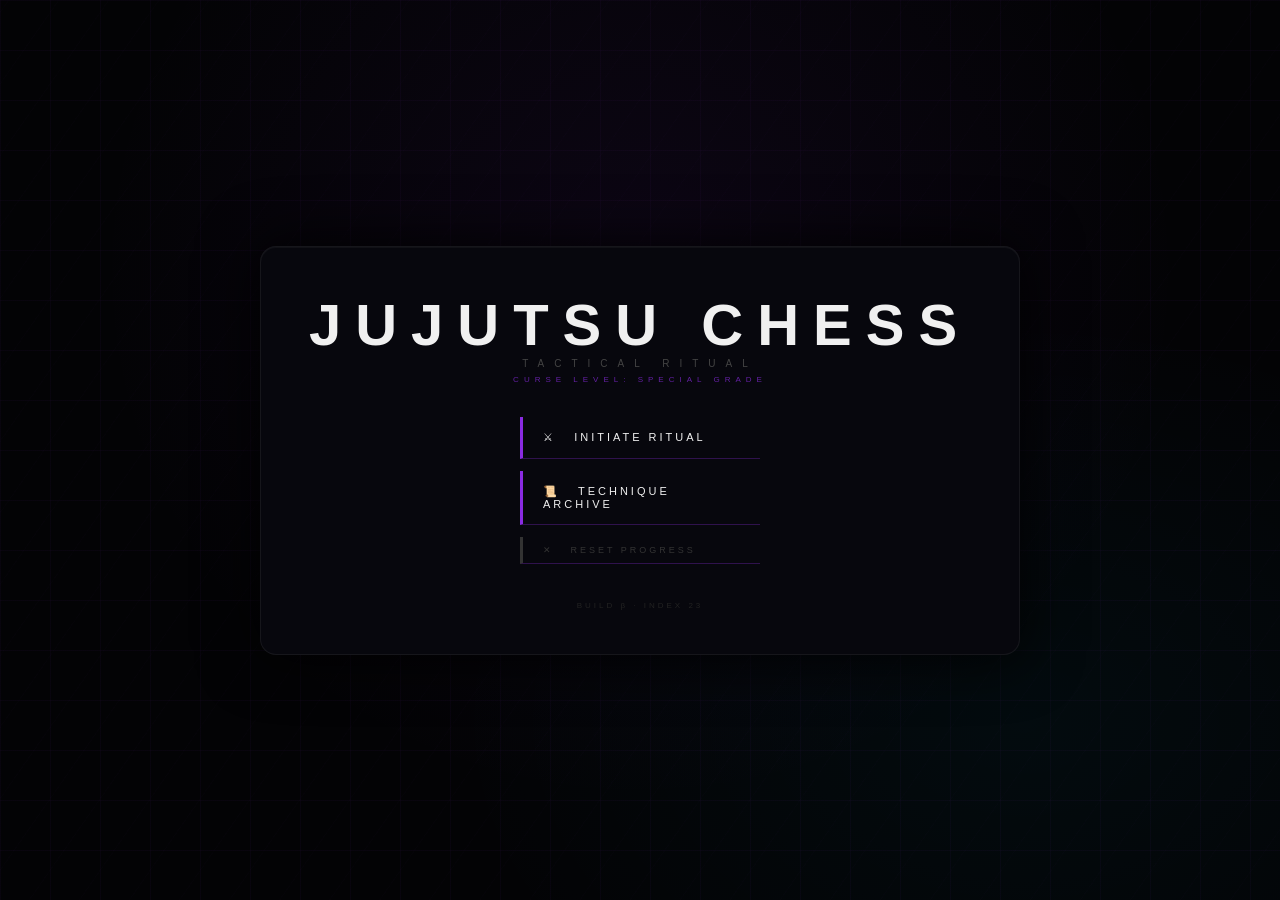
<file: index (24).html>
<!DOCTYPE html>
<html lang="en">
<head>
<meta charset="UTF-8">
<meta name="viewport" content="width=device-width, initial-scale=1.0">
<title>JUJUTSU CHESS: TACTICAL RITUAL</title>
<style>
:root {
    --bg:#030305; --panel:#0a0a10; --accent:#8a2be2; --blue:#00d2ff; --red:#ff3e3e;
    --text:#f0f0f0; --domain-bg:#1a0202; --gold:#8B6914; --gold-light:#FFD700;
    --border:rgba(255,255,255,0.06);
}
*{box-sizing:border-box;margin:0;padding:0;}
body,html{background:var(--bg);color:var(--text);font-family:'Segoe UI',sans-serif;height:100vh;overflow:hidden;}

.screen{position:absolute;width:100%;height:100%;display:none;flex-direction:column;justify-content:center;align-items:center;z-index:100;}
.screen::before{content:'';position:absolute;inset:0;background-image:linear-gradient(rgba(138,43,226,.04) 1px,transparent 1px),linear-gradient(90deg,rgba(138,43,226,.04) 1px,transparent 1px);background-size:50px 50px;pointer-events:none;}
.active-screen{display:flex;}
.screen-bg{background:radial-gradient(ellipse at 50% 30%,rgba(138,43,226,.07) 0%,transparent 60%),radial-gradient(ellipse at 80% 80%,rgba(0,210,255,.04) 0%,transparent 40%),#030305;}
.glass{background:rgba(8,8,14,.97);padding:36px 40px;border-radius:16px;border:1px solid var(--border);box-shadow:0 0 60px rgba(0,0,0,.95),inset 0 1px 0 rgba(255,255,255,.04);position:relative;z-index:1;}

.btn{padding:10px 26px;margin:6px;background:transparent;color:white;border:1px solid var(--accent);border-radius:5px;cursor:pointer;text-transform:uppercase;transition:.25s;font-size:11px;letter-spacing:1px;}
.btn:hover:not(:disabled){background:rgba(138,43,226,.2);box-shadow:0 0 20px rgba(138,43,226,.4);transform:translateY(-1px);}
.btn:disabled{opacity:.2;cursor:not-allowed;}
.btn-gold{border-color:var(--gold);color:var(--gold-light);}
.btn-gold:hover:not(:disabled){background:rgba(139,105,20,.2);box-shadow:0 0 20px rgba(139,105,20,.4);}

.glitch-title{font-size:52px;letter-spacing:12px;font-weight:900;animation:glitch 5s infinite;}
.glitch-sub{font-size:11px;letter-spacing:8px;color:#555;margin-bottom:32px;}
@keyframes glitch{
    0%,84%,100%{text-shadow:0 0 30px var(--accent),0 0 60px rgba(138,43,226,.2);}
    86%{text-shadow:-3px 0 var(--blue),3px 0 var(--red),0 0 20px var(--accent);transform:translateX(-2px) skewX(-1deg);}
    88%{text-shadow:3px 0 var(--blue),-3px 0 var(--red);transform:translateX(2px);}
    90%{text-shadow:0 0 30px var(--accent);transform:none;}
}

.char-grid{display:grid;grid-template-columns:1fr 1fr;gap:10px;margin-bottom:8px;}
.char-card{background:rgba(255,255,255,.02);border:1px solid rgba(255,255,255,.06);border-radius:10px;padding:13px;cursor:pointer;transition:.2s;text-align:left;}
.char-card:hover{background:rgba(138,43,226,.08);border-color:var(--accent);transform:translateY(-2px);box-shadow:0 6px 24px rgba(138,43,226,.15);}
.char-card.easy:hover{border-color:#3498db;box-shadow:0 6px 24px rgba(52,152,219,.15);}
.char-card.medium:hover{border-color:#ffaa00;box-shadow:0 6px 24px rgba(255,170,0,.15);}
.char-card.hard:hover{border-color:var(--red);box-shadow:0 6px 24px rgba(255,62,62,.15);}
.char-card.max-card{border-color:var(--gold);background:rgba(139,105,20,.04);grid-column:span 2;animation:max-pulse 3s infinite;}
.char-card.max-card:hover{background:rgba(139,105,20,.12);box-shadow:0 0 30px rgba(139,105,20,.3);}
@keyframes max-pulse{0%,100%{box-shadow:0 0 5px rgba(139,105,20,.15);}50%{box-shadow:0 0 20px rgba(139,105,20,.35);}}
.c-top{display:flex;justify-content:space-between;align-items:center;margin-bottom:3px;}
.c-name{font-size:13px;font-weight:bold;letter-spacing:.5px;}
.c-elo{font-size:10px;color:#888;}
.power-bar{height:3px;background:#111;border-radius:2px;margin:5px 0;}
.power-fill{height:100%;border-radius:2px;}
.c-desc{font-size:9px;color:#666;line-height:1.4;}
.max-label-row{display:flex;align-items:center;gap:8px;margin-bottom:6px;border-top:1px solid rgba(139,105,20,.3);padding-top:10px;margin-top:5px;}
.max-label{font-size:9px;color:var(--gold);letter-spacing:4px;}

.vow-card{width:100%;padding:13px 16px;margin:5px 0;background:rgba(255,255,255,.02);color:white;border:1px solid rgba(255,255,255,.08);border-radius:8px;cursor:pointer;text-align:left;transition:.2s;}
.vow-card:hover{border-color:var(--accent);background:rgba(138,43,226,.07);}
.vow-card b{display:block;font-size:12px;letter-spacing:2px;margin-bottom:3px;}
.vow-card span{font-size:10px;color:#777;line-height:1.4;}

#game-screen{display:none;gap:28px;justify-content:center;align-items:center;height:100vh;}

/* BOARD */
#board-area{display:flex;flex-direction:column;align-items:center;gap:6px;}
#turn-bar{font-size:10px;letter-spacing:4px;padding:4px 16px;border-radius:20px;transition:.4s;}
.turn-you{color:var(--blue);border:1px solid rgba(0,210,255,.3);background:rgba(0,210,255,.05);}
.turn-enemy{color:#555;border:1px solid rgba(255,255,255,.05);background:transparent;}
#board-row{display:flex;}
#row-labels{display:flex;flex-direction:column;width:20px;padding-top:10px;}
#row-labels span{height:65px;line-height:65px;font-size:10px;color:#444;text-align:center;}
#col-labels{display:flex;padding-left:30px;padding-top:4px;}
#col-labels span{width:65px;text-align:center;font-size:10px;color:#444;}
#board-container{position:relative;}
#board{display:grid;grid-template-columns:repeat(8,65px);grid-template-rows:repeat(8,65px);border:10px solid #111;}
#anim-overlay{position:absolute;left:10px;top:10px;pointer-events:none;z-index:50;width:520px;height:520px;}

/* CELLS & PIECES */
.cell{width:65px;height:65px;display:flex;justify-content:center;align-items:center;font-size:36px;cursor:pointer;position:relative;transition:background .1s;}
.white{background:#d9d0c0;}
.black{background:#4a3728;}
.selected{background:rgba(138,43,226,.55)!important;}
/* White pieces: dark shadow for contrast on light squares */
.piece-W{color:#1a1008;text-shadow:0 1px 3px rgba(0,0,0,.6),0 0 1px rgba(0,0,0,.9);}
/* Black pieces: bright red, glow on dark squares */
.piece-B{color:#cc1111;text-shadow:0 1px 0 #000,0 0 6px rgba(180,0,0,.5);}
/* Piece wrapper for sizing */
.piece-icon{line-height:1;user-select:none;font-style:normal;}

/* Combined Limitless + Infinity visual (cyan-void overlap) */
.inf-w,.limitless-aura{
    box-shadow:inset 0 0 18px rgba(0,210,255,.75),inset 0 0 38px rgba(100,0,255,.4);
    animation:lim-inf-cell 2s infinite alternate;
}
.inf-b{box-shadow:inset 0 0 25px var(--red);animation:aura 1s infinite;}
@keyframes aura{0%,100%{opacity:1;}50%{opacity:.4;}}
@keyframes lim-inf-cell{
    0%{box-shadow:inset 0 0 20px rgba(0,210,255,.85),inset 0 0 32px rgba(80,0,255,.3);}
    50%{box-shadow:inset 0 0 10px rgba(0,210,255,.4),inset 0 0 50px rgba(130,0,255,.6);}
    100%{box-shadow:inset 0 0 24px rgba(0,210,255,.75),inset 0 0 30px rgba(90,0,230,.45);}
}
.marked-piece{background:radial-gradient(circle,rgba(255,0,0,.8) 0%,transparent 80%)!important;animation:domain-pulse .8s infinite alternate;box-shadow:inset 0 0 30px red;}
@keyframes domain-pulse{from{filter:brightness(1);}to{filter:brightness(2) saturate(2);}}
.in-check{box-shadow:inset 0 0 25px #ff0000,0 0 15px #ff0000!important;animation:check-pulse .5s infinite alternate;}
@keyframes check-pulse{from{box-shadow:inset 0 0 20px #ff0000;}to{box-shadow:inset 0 0 35px #ff0000,0 0 20px #ff0000;}}
.sukuna-max .piece-icon{text-shadow:0 0 8px var(--gold),0 0 16px rgba(139,105,20,.4)!important;color:#cc1111!important;}
.mahoraga-piece{animation:aura .8s infinite;}
.hazard-cell::after{content:'✕';position:absolute;font-size:12px;color:rgba(255,80,80,.4);pointer-events:none;}
/* Projection Sorcery: cyan afterimage glow */
.projection-piece .piece-icon{text-shadow:0 0 12px #00e5ff,0 0 24px rgba(0,229,255,.5)!important;animation:proj-pulse .6s infinite alternate;}
@keyframes proj-pulse{from{filter:brightness(1.2);}to{filter:brightness(1.8) hue-rotate(10deg);}}

/* ANIMATIONS */
#tech-title{position:absolute;top:50%;left:50%;transform:translate(-50%,-50%);font-size:64px;font-weight:900;letter-spacing:10px;text-align:center;pointer-events:none;z-index:2000;display:none;white-space:nowrap;}
@keyframes tech-slide{
    0%{opacity:0;transform:translate(-50%,-40%) scale(.8);}
    20%{opacity:1;transform:translate(-50%,-50%) scale(1);}
    80%{opacity:1;transform:translate(-50%,-50%) scale(1.05);}
    100%{opacity:0;transform:translate(-50%,-60%) scale(1.1);}
}
.red-anim{position:absolute;inset:0;background:radial-gradient(circle,var(--red) 0%,transparent 70%);animation:explode .6s forwards;}
@keyframes explode{0%{transform:scale(0);opacity:1;}100%{transform:scale(4);opacity:0;}}
.cleave-anim{position:absolute;top:50%;left:0;width:100%;height:5px;margin-top:-2px;background:linear-gradient(90deg,transparent,var(--gold-light) 40%,#fff 50%,var(--gold-light) 60%,transparent);animation:cleave-slash .55s forwards;}
@keyframes cleave-slash{0%{transform:scaleX(0) translateX(-50%);opacity:1;}60%{transform:scaleX(1.2);opacity:1;}100%{transform:scaleX(2) translateX(20%);opacity:0;}}
.dismantle-anim{position:absolute;inset:0;background:radial-gradient(circle,#FF4500 0%,rgba(255,69,0,.5) 30%,transparent 70%);animation:dismantle .7s forwards;}
@keyframes dismantle{0%{opacity:1;transform:scale(.5);}100%{opacity:0;transform:scale(3) rotate(45deg);}}
.rct-anim{position:absolute;inset:0;background:radial-gradient(circle,#ff79c6 0%,rgba(255,121,198,.4) 40%,transparent 75%);animation:rct-swirl 1s forwards;border-radius:50%;}
@keyframes rct-swirl{0%{opacity:0;transform:scale(.2) rotate(0deg);}40%{opacity:1;transform:scale(1.2) rotate(180deg);}100%{opacity:0;transform:scale(1.6) rotate(360deg);}}
.doll-anim{position:absolute;inset:0;background:radial-gradient(circle,#a0522d 0%,rgba(160,82,45,.4) 40%,transparent 70%);animation:doll-slam .7s forwards;}
@keyframes doll-slam{0%{opacity:0;transform:scale(.3);}40%{opacity:1;transform:scale(1.3);}100%{opacity:0;transform:scale(2);}}
.fist-anim{position:absolute;inset:0;border:3px solid #9b59b6;border-radius:50%;animation:fist-ring .65s forwards;}
@keyframes fist-ring{0%{opacity:1;transform:scale(.2);}100%{opacity:0;transform:scale(2.6);}}
.dog-anim{position:absolute;inset:0;background:radial-gradient(circle,rgba(180,180,180,.85) 0%,rgba(120,120,120,.4) 40%,transparent 70%);animation:dog-puff .8s forwards;}
@keyframes dog-puff{0%{opacity:1;transform:scale(.4);}100%{opacity:0;transform:scale(2);}}
@keyframes sep-flash{
    0%{background:rgba(180,0,255,.9);box-shadow:0 0 30px rgba(180,0,255,.9);}
    60%{background:rgba(120,0,200,.5);}
    100%{background:transparent;}
}
.sep-anim{animation:sep-flash .9s ease-out forwards;border-radius:4px;}
.lapse-anim{position:absolute;inset:0;background:radial-gradient(circle,#0066ff 0%,rgba(0,102,255,.4) 40%,transparent 70%);animation:lapse-ripple .8s forwards;border-radius:50%;}
@keyframes lapse-ripple{0%{opacity:.9;transform:scale(.2);}100%{opacity:0;transform:scale(2.4);}}
.infinity-anim{position:absolute;inset:0;border:3px solid #00d2ff;box-shadow:0 0 20px #00d2ff,inset 0 0 12px rgba(120,0,255,.5);border-radius:50%;animation:inf-ring 1s forwards;}
@keyframes inf-ring{0%{opacity:0;transform:scale(.3);}40%{opacity:1;transform:scale(1.4);}100%{opacity:0;transform:scale(2.2);}}
.shrine-start-anim{position:absolute;inset:0;background:linear-gradient(180deg,transparent,rgba(192,57,43,.85),transparent);animation:shrine-pillar .9s forwards;}
@keyframes shrine-pillar{0%{opacity:0;transform:scaleY(0);}50%{opacity:1;transform:scaleY(1.4);}100%{opacity:0;transform:scaleY(1.6);}}
.hollow-link-anim{position:absolute;left:0;top:50%;height:6px;margin-top:-3px;background:linear-gradient(90deg,transparent,#cc66ff 30%,#fff 50%,#cc66ff 70%,transparent);box-shadow:0 0 14px #8b00ff;animation:hollow-link .9s forwards;}
@keyframes hollow-link{0%{opacity:0;transform:scaleX(.1);}40%{opacity:1;transform:scaleX(1);}100%{opacity:0;transform:scaleX(1.1);}}
/* Rika piece — distinct pink glow over queen symbol */
.rika-piece .piece-icon{color:#fd79a8!important;text-shadow:0 0 10px rgba(253,121,168,.9),0 0 20px rgba(253,0,100,.6),0 1px 0 #000!important;}
/* ── TRUE MUTUAL LOVE DOMAIN ── */
#game-screen.tml-domain{
    background:radial-gradient(ellipse at 50% 35%,rgba(155,0,75,.62) 0%,rgba(85,0,45,.68) 45%,#070002 76%)!important;
    animation:tml-pulse 2.8s infinite;
}
@keyframes tml-pulse{
    0%,100%{box-shadow:inset 0 0 150px rgba(253,121,168,.38),0 0 55px rgba(220,55,115,.22);}
    50%    {box-shadow:inset 0 0 250px rgba(253,121,168,.65),0 0 105px rgba(240,90,148,.5);}
}
#game-screen.tml-domain #board .white{background:#4a0e28!important;}
#game-screen.tml-domain #board .black{background:#230810!important;}
#game-screen.tml-domain #board .piece-W{color:#ffe4ef!important;text-shadow:0 0 10px rgba(255,160,200,.8),0 1px 2px rgba(0,0,0,.9)!important;}
#game-screen.tml-domain #board .piece-B{color:#ffaad0!important;text-shadow:0 0 8px rgba(253,121,168,.65)!important;}
#game-screen.tml-domain #board{border-color:#7a003a;box-shadow:0 0 55px rgba(253,121,168,.55),inset 0 0 35px rgba(200,0,80,.35);}
#game-screen.tml-domain #sidebar{border-color:rgba(253,121,168,.35);background:rgba(8,0,4,.97);}
#tml-veil{position:fixed;inset:0;pointer-events:none;z-index:200;display:none;
    background:
        repeating-linear-gradient(135deg,transparent 0px,transparent 20px,rgba(253,121,168,.055) 21px,rgba(253,121,168,.055) 22px,transparent 23px),
        repeating-linear-gradient(45deg,transparent 0px,transparent 38px,rgba(162,155,254,.032) 39px,rgba(162,155,254,.032) 40px,transparent 41px);
    animation:tml-veil-drift 7s linear infinite;}
@keyframes tml-veil-drift{0%{background-position:0 0,0 0;}100%{background-position:200px 200px,-160px 160px;}}
/* TML vs Incomplete Shrine clash — overrides domain pulse */
@keyframes tml-shrine{
    0%,100%{box-shadow:inset 0 0 160px rgba(253,121,168,.52),0 0 60px rgba(220,60,120,.38);}
    50%    {box-shadow:inset 0 0 160px rgba(192,0,50,.58),   0 0 60px rgba(160,0,30,.42);}
}
.tml-shrine-clash{animation:tml-shrine 1.5s ease-in-out infinite!important;}
/* ── TIME CELL MOON PALACE DOMAIN ── */
#game-screen.tcmp-domain{
    background:radial-gradient(ellipse at 50% 35%,rgba(180,120,0,.6) 0%,rgba(100,60,0,.65) 45%,#060300 76%)!important;
    animation:tcmp-pulse 1.8s infinite;
}
@keyframes tcmp-pulse{
    0%,100%{box-shadow:inset 0 0 150px rgba(255,180,0,.38),0 0 55px rgba(200,140,0,.22);}
    50%    {box-shadow:inset 0 0 250px rgba(255,200,0,.62),0 0 100px rgba(220,160,0,.48);}
}
#game-screen.tcmp-domain #board .white{background:#3d2800!important;}
#game-screen.tcmp-domain #board .black{background:#1e1200!important;}
#game-screen.tcmp-domain #board .piece-W{color:#fff8e0!important;text-shadow:0 0 10px rgba(255,220,100,.8),0 1px 2px rgba(0,0,0,.9)!important;}
#game-screen.tcmp-domain #board .piece-B{color:#ffe066!important;text-shadow:0 0 8px rgba(255,200,0,.7)!important;}
#game-screen.tcmp-domain #board{border-color:#7a5000;box-shadow:0 0 55px rgba(255,180,0,.55),inset 0 0 35px rgba(180,100,0,.35);}
#game-screen.tcmp-domain #sidebar{border-color:rgba(255,180,0,.35);background:rgba(6,3,0,.97);}
#tcmp-veil{position:fixed;inset:0;pointer-events:none;z-index:200;display:none;
    background:
        repeating-linear-gradient(165deg,transparent 0px,transparent 14px,rgba(255,200,0,.06) 15px,rgba(255,200,0,.06) 16px,transparent 17px),
        repeating-linear-gradient(165deg,transparent 0px,transparent 30px,rgba(255,160,0,.032) 31px,rgba(255,160,0,.032) 32px,transparent 33px);
    animation:tcmp-streak 3s linear infinite;}
@keyframes tcmp-streak{0%{background-position:0 0,0 0;}100%{background-position:-300px 80px,-200px 60px;}}
/* ── SELF EMBODIMENT OF PERFECTION DOMAIN ── */
#game-screen.sep-domain{
    background:radial-gradient(ellipse at 50% 35%,rgba(120,0,200,.78) 0%,rgba(60,0,110,.82) 42%,rgba(18,12,25,.97) 76%)!important;
    animation:sep-pulse 2.5s infinite;
}
@keyframes sep-pulse{
    0%,100%{box-shadow:inset 0 0 170px rgba(160,0,255,.55),0 0 75px rgba(130,0,200,.42);}
    50%    {box-shadow:inset 0 0 270px rgba(190,0,255,.78),0 0 130px rgba(150,0,220,.65);}
}
#game-screen.sep-domain #board .white{background:#2a1040!important;}
#game-screen.sep-domain #board .black{background:#180828!important;}
#game-screen.sep-domain #board .piece-W{color:#dfc8ff!important;text-shadow:0 0 10px rgba(200,150,255,.85),0 1px 2px rgba(0,0,0,.9)!important;}
#game-screen.sep-domain #board .piece-B{color:#a060ff!important;text-shadow:0 0 8px rgba(160,80,255,.7)!important;}
#game-screen.sep-domain #board{border-color:#6600cc;box-shadow:0 0 65px rgba(160,0,255,.62),inset 0 0 42px rgba(100,0,180,.42);}
#game-screen.sep-domain #sidebar{border-color:rgba(150,0,230,.42);background:rgba(7,0,14,.97);}
#sep-veil{position:fixed;inset:0;pointer-events:none;z-index:200;display:none;
    background:
        repeating-linear-gradient(70deg,transparent 0px,transparent 22px,rgba(160,0,255,.055) 23px,rgba(160,0,255,.055) 24px,transparent 25px),
        repeating-linear-gradient(-40deg,transparent 0px,transparent 38px,rgba(110,110,130,.038) 39px,rgba(110,110,130,.038) 40px,transparent 41px);
    animation:sep-veil-breathe 4s ease-in-out infinite;}
@keyframes sep-veil-breathe{0%,100%{opacity:.75;}50%{opacity:1;}}
@keyframes sep-clash-anim{
    0%  {box-shadow:inset 0 0 180px rgba(160,0,255,.58),0 0 85px rgba(130,0,200,.44);}
    50% {box-shadow:inset 0 0 180px rgba(100,100,115,.58),0 0 85px rgba(80,80,90,.44);}
    100%{box-shadow:inset 0 0 180px rgba(160,0,255,.58),0 0 85px rgba(130,0,200,.44);}
}
.sep-clash{animation:sep-clash-anim 1.6s ease-in-out infinite!important;}
/* TCMP vs Incomplete Shrine clash */
@keyframes tcmp-shrine{
    0%,100%{box-shadow:inset 0 0 160px rgba(255,180,0,.52),0 0 60px rgba(200,140,0,.38);}
    50%    {box-shadow:inset 0 0 160px rgba(192,0,50,.58),   0 0 60px rgba(160,0,30,.42);}
}
.tcmp-shrine-clash{animation:tcmp-shrine 1.4s ease-in-out infinite!important;}
/* TML vs TCMP clash */
@keyframes tml-tcmp-clash{
    0%  {box-shadow:inset 0 0 180px rgba(253,121,168,.5),0 0 70px rgba(220,60,120,.35);}
    50% {box-shadow:inset 0 0 180px rgba(255,180,0,.55), 0 0 70px rgba(200,140,0,.4);}
    100%{box-shadow:inset 0 0 180px rgba(253,121,168,.5),0 0 70px rgba(220,60,120,.35);}
}
.tml-tcmp-clash{animation:tml-tcmp-clash 2s ease-in-out infinite!important;}
/* TML vs SEP clash — pink ↔ deep purple */
@keyframes tml-sep-clash-anim{
    0%,100%{box-shadow:inset 0 0 180px rgba(253,121,168,.55),0 0 70px rgba(230,80,150,.4);}
    50%    {box-shadow:inset 0 0 180px rgba(160,0,255,.58),0 0 70px rgba(130,0,200,.45);}
}
#game-screen.tml-sep-clash{animation:tml-sep-clash-anim 1.5s ease-in-out infinite!important;}
#game-screen.tml-sep-clash #board .white{background:#2a0a28!important;}
#game-screen.tml-sep-clash #board .black{background:#160516!important;}
/* TCMP vs SEP clash — gold ↔ purple */
@keyframes tcmp-sep-clash-anim{
    0%,100%{box-shadow:inset 0 0 180px rgba(255,170,0,.5),0 0 70px rgba(220,140,0,.38);}
    50%    {box-shadow:inset 0 0 180px rgba(160,0,255,.55),0 0 70px rgba(120,0,200,.42);}
}
#game-screen.tcmp-sep-clash{animation:tcmp-sep-clash-anim 1.5s ease-in-out infinite!important;}
#game-screen.tcmp-sep-clash #board .white{background:#251505!important;}
#game-screen.tcmp-sep-clash #board .black{background:#180a00!important;}
/* TML vs TML — deep crimson mirror clash */
@keyframes tml-tml-clash-anim{
    0%,100%{box-shadow:inset 0 0 200px rgba(253,80,130,.75),0 0 90px rgba(200,0,80,.65);}
    50%    {box-shadow:inset 0 0 200px rgba(180,0,60,.85),0 0 90px rgba(255,80,160,.55);}
}
#game-screen.tml-tml-clash{animation:tml-tml-clash-anim .9s ease-in-out infinite!important;}
#game-screen.tml-tml-clash #board .white{background:#2a0010!important;}
#game-screen.tml-tml-clash #board .black{background:#160008!important;}
/* SEP vs SEP — deep violet mirror clash */
@keyframes sep-sep-clash-anim{
    0%,100%{box-shadow:inset 0 0 200px rgba(160,0,255,.75),0 0 90px rgba(120,0,220,.65);}
    50%    {box-shadow:inset 0 0 200px rgba(100,0,200,.88),0 0 90px rgba(200,0,255,.5);}
}
#game-screen.sep-sep-clash{animation:sep-sep-clash-anim .9s ease-in-out infinite!important;}
#game-screen.sep-sep-clash #board .white{background:#1a0030!important;}
#game-screen.sep-sep-clash #board .black{background:#0d0018!important;}
/* TCMP vs TCMP — deep amber mirror clash */
@keyframes tcmp-tcmp-clash-anim{
    0%,100%{box-shadow:inset 0 0 200px rgba(255,180,0,.75),0 0 90px rgba(220,140,0,.65);}
    50%    {box-shadow:inset 0 0 200px rgba(200,120,0,.88),0 0 90px rgba(255,210,0,.5);}
}
#game-screen.tcmp-tcmp-clash{animation:tcmp-tcmp-clash-anim .9s ease-in-out infinite!important;}
#game-screen.tcmp-tcmp-clash #board .white{background:#201000!important;}
#game-screen.tcmp-tcmp-clash #board .black{background:#120900!important;}
/* Cursed Speech sealed slot */
.slot-sealed{position:relative!important;}
.slot-sealed::after{content:attr(data-sealed-txt);position:absolute;inset:0;background:rgba(0,0,0,.8);color:#00cec9;display:flex;align-items:center;justify-content:center;font-size:8px;font-weight:bold;letter-spacing:.5px;border-radius:4px;pointer-events:none;z-index:5;}
/* Copied skill slot */
.copied-slot{border:1px solid #a29bfe!important;box-shadow:0 0 10px rgba(162,155,254,.5)!important;}
/* RCT anim reuse for rika */
.rika-summon-anim{position:absolute;inset:0;background:radial-gradient(circle,#fd79a8 0%,rgba(253,121,168,.4) 40%,transparent 75%);animation:rct-swirl 1s forwards;border-radius:50%;}
.piece-dog{color:#c0c0c0!important;text-shadow:0 0 12px rgba(192,192,192,.9),0 0 24px rgba(200,200,200,.5),0 1px 0 #000!important;}
/* Projection Sorcery: holographic cyan flash */
.projection-anim{position:absolute;inset:0;background:radial-gradient(circle,#00e5ff 0%,rgba(0,229,255,.3) 40%,transparent 70%);animation:proj-anim .8s forwards;z-index:20;}
@keyframes proj-anim{0%{opacity:1;transform:scale(.3);}50%{opacity:.9;transform:scale(1.5);}100%{opacity:0;transform:scale(2.5);}}
.projection-trail{position:absolute;inset:0;border:2px solid rgba(0,229,255,.6);border-radius:2px;animation:trail-fade .5s forwards;}
@keyframes trail-fade{0%{opacity:.8;}100%{opacity:0;}}
@keyframes float-up{0%{opacity:1;transform:translateY(0);}100%{opacity:0;transform:translateY(-18px);}}

/* SIDEBAR */
#sidebar{width:330px;min-height:560px;background:var(--panel);border:1px solid rgba(255,255,255,.06);padding:18px 16px;display:flex;flex-direction:column;gap:8px;border-radius:14px;}
.sidebar-header{display:flex;justify-content:space-between;align-items:center;}
.opp-name{font-size:15px;font-weight:bold;letter-spacing:1px;}
.turn-badge{font-size:9px;padding:3px 8px;border-radius:10px;}
.badge-you{background:rgba(0,210,255,.1);border:1px solid rgba(0,210,255,.3);color:var(--blue);}
.badge-enemy{background:rgba(255,255,255,.03);border:1px solid rgba(255,255,255,.08);color:#555;}
#vow-display{font-size:9px;color:var(--gold);letter-spacing:1px;height:12px;}
.ce-section{display:flex;flex-direction:column;gap:3px;}
.ce-row{display:flex;justify-content:space-between;font-size:10px;color:#888;}
.ce-val{font-weight:bold;color:#aaa;}
.ce-bar{width:100%;height:8px;background:#0d0d15;border-radius:4px;overflow:hidden;position:relative;}
.fill-p{height:100%;background:linear-gradient(90deg,#0077aa,var(--blue));transition:.4s;border-radius:4px;}
.fill-e{height:100%;background:linear-gradient(90deg,#880000,var(--red));transition:.4s;border-radius:4px;}
.sidebar-divider{border:none;border-top:1px solid rgba(255,255,255,.04);margin:2px 0;}
.battle-info{display:flex;flex-direction:column;gap:3px;}
.info-row{font-size:9px;padding:4px 7px;border-radius:4px;border-left:2px solid;}
.info-danger{color:#ff7070;background:rgba(255,0,0,.06);border-color:var(--red);}
.info-good{color:#70d0ff;background:rgba(0,210,255,.06);border-color:var(--blue);}
.info-warn{color:var(--gold-light);background:rgba(255,215,0,.06);border-color:var(--gold);}
.captured-section{font-size:9px;color:#555;line-height:1.6;}
.skill-grid{display:grid;grid-template-columns:1fr 1fr;gap:6px;position:relative;}
.skill-slot{min-height:52px;background:rgba(255,255,255,.02);border:1px dashed rgba(255,255,255,.1);border-radius:8px;font-size:10px;display:flex;flex-direction:column;align-items:center;justify-content:center;cursor:pointer;color:#444;transition:.2s;padding:4px;position:relative;}
.skill-slot.active{border:1px solid var(--accent);color:white;background:rgba(138,43,226,.1);}
.skill-slot.active:hover{background:rgba(138,43,226,.2);box-shadow:0 0 10px rgba(138,43,226,.2);}
.skill-slot.sealed{border:1px solid var(--gold)!important;color:var(--gold)!important;background:rgba(139,105,20,.08)!important;cursor:not-allowed;}
.skill-slot.adapted{opacity:.35;position:relative;}
.skill-slot.adapted::after{content:'ADAPTED';position:absolute;bottom:2px;font-size:7px;color:#c0392b;letter-spacing:1px;}
.dom-slot{grid-column:span 2;min-height:40px;}
/* Skill tooltip */
.skill-tooltip{display:none;position:absolute;bottom:calc(100% + 6px);left:50%;transform:translateX(-50%);background:rgba(5,5,10,.97);border:1px solid rgba(255,255,255,.1);border-radius:8px;padding:10px 12px;width:180px;z-index:9999;pointer-events:none;text-align:left;}
.skill-slot:hover .skill-tooltip{display:block;}
.dom-slot:hover .skill-tooltip{left:25%;}
.tt-name{font-size:11px;font-weight:bold;margin-bottom:4px;}
.tt-row{font-size:9px;color:#888;margin-bottom:2px;}
.tt-row b{color:#aaa;}
.tt-desc{font-size:9px;color:#666;line-height:1.4;margin-top:4px;border-top:1px solid rgba(255,255,255,.06);padding-top:4px;}
#invoke-vow-btn{margin-top:2px;width:100%;padding:8px;font-size:9px;}
#log{margin-top:auto;height:90px;font-size:10px;overflow-y:auto;border-top:1px solid rgba(255,255,255,.04);padding-top:6px;scrollbar-width:thin;}
#log::-webkit-scrollbar{width:3px;}
#log::-webkit-scrollbar-thumb{background:#222;border-radius:2px;}

/* MODALS */
.modal{display:none;position:absolute;top:0;left:0;width:100%;height:100%;background:rgba(0,0,0,.95);z-index:500;flex-direction:column;justify-content:center;align-items:center;}
.full-modal{display:none;position:fixed;top:0;left:0;width:100%;height:100%;background:rgba(0,0,0,.95);z-index:1000;flex-direction:column;justify-content:center;align-items:center;}
.promo-btn{font-size:52px;background:#0d0d15;border:1px solid #333;color:white;cursor:pointer;padding:12px;margin:8px;border-radius:10px;transition:.2s;display:flex;flex-direction:column;align-items:center;gap:4px;}
.promo-btn:hover{border-color:var(--accent);background:rgba(138,43,226,.1);}
.promo-btn span{font-size:11px;letter-spacing:2px;color:#888;}
#win-txt{font-size:72px;font-weight:900;letter-spacing:8px;}
#win-txt.exorcised{color:var(--blue);text-shadow:0 0 40px var(--blue),0 0 80px rgba(0,210,255,.3);}
#win-txt.cursed{color:var(--red);text-shadow:0 0 40px var(--red),0 0 80px rgba(255,62,62,.3);}
#win-txt.stalemate{color:#ffaa00;text-shadow:0 0 40px #ffaa00;}
#win-sub{color:#888;font-size:11px;margin-top:8px;letter-spacing:1px;}
.battle-vow-card{width:420px;padding:14px 18px;margin:5px 0;background:rgba(255,255,255,.03);border:1px solid rgba(255,255,255,.08);border-radius:8px;cursor:pointer;text-align:left;transition:.2s;}
.battle-vow-card:hover{border-color:#c0392b;background:rgba(192,57,43,.08);}
.battle-vow-card b{display:block;font-size:12px;letter-spacing:2px;margin-bottom:3px;color:#ff7070;}
.battle-vow-card span{font-size:10px;color:#666;}

/* Archive tooltip */
#archive .glass{width:640px;}
.skill-entry{width:100%;margin:3px 0;padding:8px 12px;font-size:10px;text-align:left;display:flex;justify-content:space-between;align-items:center;position:relative;}
.skill-cost{font-size:9px;color:#888;}
.archive-tooltip{display:none;position:fixed;background:rgba(5,5,10,.97);border:1px solid rgba(255,255,255,.1);border-radius:8px;padding:10px 12px;width:200px;z-index:9999;pointer-events:none;}

/* Move history bar */
#move-bar{font-size:9px;color:#444;letter-spacing:.5px;min-height:13px;margin-bottom:3px;white-space:nowrap;overflow:hidden;}

/* Mahoraga wheel overlay */
#mahoraga-wheel-overlay{position:fixed;inset:0;display:none;justify-content:center;align-items:center;z-index:3500;pointer-events:none;background:rgba(0,0,0,.55);}
#mahoraga-wheel{font-size:220px;color:#FFD700;text-shadow:0 0 40px #FFD700,0 0 80px rgba(255,215,0,.5),0 0 4px #000;}
@keyframes mahoraga-spin{0%{transform:rotate(0deg) scale(.3);opacity:0;}20%{opacity:1;transform:rotate(72deg) scale(1.1);}80%{opacity:1;transform:rotate(324deg) scale(1);}100%{transform:rotate(360deg) scale(1.25);opacity:0;}}
/* Mahoraga cell-level wheel spin (domain adaptation indicator) */
.mahoraga-wheel-anim{display:flex;justify-content:center;align-items:center;font-size:38px;color:#FFD700;text-shadow:0 0 14px #FFD700,0 0 28px rgba(255,200,0,.6);animation:maha-cell-spin 1s ease-in-out forwards;pointer-events:none;}
@keyframes maha-cell-spin{0%{opacity:0;transform:rotate(0deg) scale(.5);}30%{opacity:1;transform:rotate(120deg) scale(1.15);}70%{opacity:1;transform:rotate(270deg) scale(1);}100%{opacity:0;transform:rotate(360deg) scale(.8);}}
.mahoraga-wheel-anim::after{content:'☸';}

/* Last-move highlight (set via inline style in render) */
.last-move-from{background:rgba(255,215,0,.22)!important;}
.last-move-to{background:rgba(255,215,0,.32)!important;}

/* Domain pre-strike warning */
.domain-warn-piece .piece-icon{animation:domain-threat .4s infinite alternate;}
@keyframes domain-threat{from{filter:brightness(1);}to{filter:brightness(2.5) drop-shadow(0 0 6px #ff0000);}}

/* AI thinking blink */
@keyframes think-blink{0%,100%{opacity:.25;}50%{opacity:1;}}
.think-dot{animation:think-blink 1s infinite;display:inline-block;}
.think-dot:nth-child(2){animation-delay:.33s;}
.think-dot:nth-child(3){animation-delay:.66s;}

/* CE affordability marker */
.ce-bar-marker{position:absolute;top:0;width:2px;height:100%;background:rgba(255,255,255,.45);border-radius:1px;pointer-events:none;}

/* Toji: King highlighted — keep red color, add silver glow */
.toji-king-cell .piece-icon{text-shadow:0 0 12px #fff,0 0 28px rgba(200,200,200,.7),0 1px 0 #000!important;}

/* ── GOJO STRONGEST CARD ── */
.char-card.gojo-max-card{border-color:#7c3aed;background:rgba(60,0,180,.05);grid-column:span 2;animation:gojo-max-pulse 3s infinite;}
.char-card.gojo-max-card:hover{background:rgba(100,0,255,.12);box-shadow:0 0 30px rgba(120,0,255,.35);}
@keyframes gojo-max-pulse{0%,100%{box-shadow:0 0 5px rgba(100,0,255,.15);}50%{box-shadow:0 0 22px rgba(130,0,255,.35),0 0 44px rgba(100,0,200,.15);}}

/* ── PASSIVE SKILL SLOT ── */
.skill-slot.passive-slot{cursor:default;}
.skill-slot.passive-slot:hover{background:rgba(255,255,255,.02)!important;box-shadow:none!important;}

/* ── LAPSE BLUE TARGET HIGHLIGHT ── */
.lapse-target{box-shadow:inset 0 0 0 3px #0066ff,0 0 14px rgba(0,102,255,.5)!important;}
.lapse-controlled{box-shadow:inset 0 0 0 3px #4499ff,0 0 20px rgba(0,150,255,.7)!important;background:rgba(0,80,255,.2)!important;}

/* ── HOLLOW PURPLE COLUMN ── */
.hollow-purple-col{background:linear-gradient(180deg,rgba(140,0,255,.7),rgba(80,0,200,.4))!important;box-shadow:0 0 20px rgba(150,0,255,.8),inset 0 0 12px rgba(200,100,255,.5)!important;animation:hollow-pulse .3s infinite alternate!important;}
@keyframes hollow-pulse{from{filter:brightness(1.2);}to{filter:brightness(2.0) drop-shadow(0 0 10px #8b00ff);}}

/* ── INFINITE VOID DOMAIN ── */
#game-screen.infinite-void-domain{
    background:radial-gradient(ellipse at 50% 30%,rgba(60,0,130,.65) 0%,#050008 70%)!important;
    animation:void-domain-pulse 3s infinite;
}
@keyframes void-domain-pulse{
    0%,100%{box-shadow:inset 0 0 140px rgba(100,0,220,.35),0 0 60px rgba(80,0,180,.25);}
    50%{box-shadow:inset 0 0 230px rgba(160,0,255,.55),0 0 100px rgba(130,0,210,.45);}
}
#game-screen.infinite-void-domain #board .white{background:#1a0a2e!important;}
#game-screen.infinite-void-domain #board .black{background:#0d0518!important;}
#game-screen.infinite-void-domain #board .piece-W{color:#e8d8ff!important;text-shadow:0 0 10px rgba(200,150,255,.8),0 1px 2px rgba(0,0,0,.9)!important;}
#game-screen.infinite-void-domain #board .piece-B{color:#c090ff!important;text-shadow:0 0 7px rgba(150,80,255,.5)!important;}
#game-screen.infinite-void-domain #board{border-color:#4a0090;box-shadow:0 0 50px rgba(120,0,255,.5),inset 0 0 30px rgba(80,0,180,.3);}
#game-screen.infinite-void-domain #sidebar{border-color:rgba(120,0,200,.35);background:rgba(3,0,10,.97);}
#void-veil{position:fixed;inset:0;pointer-events:none;z-index:200;display:none;
    background:repeating-linear-gradient(-55deg,transparent 0px,transparent 18px,rgba(200,100,255,.07) 19px,rgba(255,180,255,.04) 20px,transparent 21px),
               repeating-linear-gradient(-55deg,transparent 0px,transparent 38px,rgba(150,0,255,.05) 39px,rgba(200,80,255,.03) 40px,transparent 41px);
    animation:void-streaks 4s linear infinite;}
@keyframes void-streaks{0%{background-position:0 0,0 0;}100%{background-position:200px 200px,300px 300px;}}

/* ── LIMITLESS + INFINITY piece glow ── */
.inf-w .piece-icon,.limitless-aura .piece-icon{
    text-shadow:0 0 8px #00d2ff,0 0 18px rgba(0,210,255,.55),0 0 30px rgba(120,0,255,.35)!important;
    animation:lim-inf-piece 1.5s infinite alternate;
}
@keyframes lim-inf-piece{
    from{filter:brightness(1.1);}
    to{filter:brightness(1.75) drop-shadow(0 0 5px #00d2ff) drop-shadow(0 0 12px rgba(120,0,255,.5));}
}

/* ── DOMAIN CLASH ── */
#game-screen.domain-clash{animation:clash-pulse 1.2s infinite!important;}
@keyframes clash-pulse{
    0%{box-shadow:inset 0 0 120px rgba(180,0,0,.4),0 0 40px rgba(150,0,0,.3);}
    50%{box-shadow:inset 0 0 120px rgba(120,0,220,.45),0 0 50px rgba(100,0,200,.35);}
    100%{box-shadow:inset 0 0 120px rgba(180,0,0,.4),0 0 40px rgba(150,0,0,.3);}
}
#game-screen.domain-clash #board .white{background:#2a1020!important;}
#game-screen.domain-clash #board .black{background:#15080f!important;}
#game-screen.domain-clash #board .piece-W{color:#ffccee!important;text-shadow:0 0 8px rgba(255,100,200,.6)!important;}
#game-screen.domain-clash #board .piece-B{color:#dd88ff!important;text-shadow:0 0 6px rgba(200,80,255,.5)!important;}
#game-screen.domain-clash #board{border-color:#5a005a!important;}
#game-screen.domain-clash{background:radial-gradient(ellipse at 50% 40%,rgba(80,0,80,.6) 0%,#050005 70%)!important;}

/* ── CRACK OVERLAY ── */
#crack-overlay{position:fixed;inset:0;pointer-events:none;z-index:4000;display:none;
    background:linear-gradient(135deg,transparent 48%,rgba(255,255,255,.9) 49%,rgba(255,255,255,.9) 50%,transparent 51%),
               linear-gradient(45deg,transparent 48%,rgba(255,255,255,.7) 49%,rgba(255,255,255,.7) 50%,transparent 51%),
               linear-gradient(160deg,transparent 45%,rgba(255,255,255,.6) 46%,rgba(255,255,255,.6) 47%,transparent 48%),
               linear-gradient(20deg,transparent 45%,rgba(255,255,255,.6) 46%,rgba(255,255,255,.6) 47%,transparent 48%),
               radial-gradient(circle at 50% 50%,rgba(255,255,255,.95) 0%,rgba(255,255,255,0) 60%);}
@keyframes crack-shatter{0%{opacity:0;transform:scale(.8);}15%{opacity:1;transform:scale(1.05);}40%{opacity:1;transform:scale(1.0);}70%{opacity:.8;transform:scale(1.02) skew(1deg,1deg);}100%{opacity:0;transform:scale(1.1) skew(-2deg,2deg);}}

/* ── DOMAIN CHOICE OVERLAY ── */
#domain-choice-overlay{position:fixed;inset:0;display:none;flex-direction:column;justify-content:center;align-items:center;z-index:3000;background:rgba(0,0,0,.8);}
#choice-expand{font-size:42px;font-weight:900;color:#a78bfa;letter-spacing:4px;text-shadow:0 0 30px #6600cc,0 0 60px rgba(100,0,200,.5);cursor:pointer;padding:20px 40px;border:2px solid #7c3aed;border-radius:8px;transition:.2s;margin-bottom:30px;animation:choice-pulse 1.5s infinite;}
#choice-expand:hover{background:rgba(100,0,255,.2);transform:scale(1.05);}
@keyframes choice-pulse{0%,100%{text-shadow:0 0 30px #6600cc,0 0 60px rgba(100,0,200,.5);}50%{text-shadow:0 0 50px #9900ff,0 0 100px rgba(140,0,255,.7);}}
#choice-survive{font-size:14px;color:#555;letter-spacing:2px;cursor:pointer;padding:8px 16px;transition:.2s;}
#choice-survive:hover{color:#888;}

/* ── SUKUNA SHADOW DOMAIN ── */
#game-screen.sukuna-domain{
    background:radial-gradient(ellipse at 50% 40%,rgba(90,0,0,.55) 0%,#020000 65%)!important;
    animation:sukuna-domain-pulse 2.4s infinite;
}
@keyframes sukuna-domain-pulse{
    0%,100%{box-shadow:inset 0 0 120px rgba(160,0,0,.45),0 0 40px rgba(140,0,0,.3);}
    50%{box-shadow:inset 0 0 200px rgba(220,0,0,.7),0 0 80px rgba(200,0,0,.5);}
}
#game-screen.sukuna-domain #board .white{background:#3d1515!important;}
#game-screen.sukuna-domain #board .black{background:#1e0808!important;}
/* White pieces must stay visible against dark red squares */
#game-screen.sukuna-domain #board .piece-W{color:#f5e0e0!important;text-shadow:0 0 8px rgba(255,220,220,.7),0 1px 2px rgba(0,0,0,.9)!important;}
#game-screen.sukuna-domain #board{border-color:#3a0000;box-shadow:0 0 40px rgba(180,0,0,.6),inset 0 0 30px rgba(120,0,0,.4);}
#game-screen.sukuna-domain #sidebar{border-color:rgba(160,0,0,.35);background:rgba(8,0,0,.97);}
#domain-veil{position:fixed;inset:0;pointer-events:none;z-index:200;display:none;
    background:repeating-linear-gradient(0deg,transparent,transparent 3px,rgba(80,0,0,.04) 4px),
               repeating-linear-gradient(90deg,transparent,transparent 3px,rgba(80,0,0,.03) 4px);
    animation:veil-flicker 3s infinite;}
@keyframes veil-flicker{0%,90%,100%{opacity:1;}93%{opacity:.3;}96%{opacity:.8;}98%{opacity:.2;}}

/* ════════════════════════════════════════════════════════════════
   MOBILE RESPONSIVE — phones & small screens (≤ 600px wide)
   Desktop is 100% unaffected. All rules use !important to override
   fixed-pixel desktop values only within this media query.
════════════════════════════════════════════════════════════════ */
@media (max-width:600px){

    /* Allow body to scroll — desktop uses overflow:hidden */
    html,body{overflow-y:auto!important;height:auto!important;min-height:100vh!important;}

    /* All screens: relative so the page can scroll vertically */
    .screen.active-screen{position:relative!important;}

    /* ─── HOME SCREEN ─── */
    #home.active-screen{padding:16px 8px 24px!important;justify-content:flex-start!important;padding-top:24px!important;}
    .glass{padding:18px 14px!important;width:min(96vw,420px)!important;border-radius:10px!important;}
    .glitch-title{font-size:28px!important;letter-spacing:4px!important;margin-bottom:4px!important;}
    .glitch-sub{font-size:8px!important;letter-spacing:4px!important;margin-bottom:14px!important;}
    .char-grid{gap:6px!important;}
    .char-card{padding:8px!important;}
    .c-name{font-size:11px!important;}
    .c-elo{font-size:8px!important;margin-bottom:1px!important;}
    .c-desc{display:none!important;} /* hidden on mobile — save vertical space */
    .power-bar{margin:3px 0!important;}
    .btn{min-height:38px!important;}
    .vow-card{padding:10px 12px!important;}
    .vow-card b{font-size:11px!important;}
    .vow-card span{font-size:9px!important;}

    /* ─── BINDING VOW SCREEN ─── */
    #binding-vow.active-screen{padding:16px 8px 24px!important;justify-content:flex-start!important;padding-top:20px!important;}
    .battle-vow-card{width:min(94vw,400px)!important;padding:10px 14px!important;}

    /* ─── ARCHIVE SCREEN ─── */
    #archive .glass{width:min(96vw,420px)!important;}

    /* ─── GAME SCREEN: stack board + sidebar vertically ─── */
    #game-screen.active-screen{
        flex-direction:column!important;
        height:auto!important;
        min-height:100vh!important;
        padding:6px 6px 24px!important;
        gap:6px!important;
        align-items:center!important;
        justify-content:flex-start!important;
    }

    /* Board area */
    #board-area{width:100%!important;align-items:center!important;gap:3px!important;}
    #turn-bar{font-size:9px!important;letter-spacing:2px!important;padding:3px 8px!important;width:100%!important;text-align:center!important;box-sizing:border-box!important;}

    /* Hide coordinate labels — give board full width */
    #row-labels,#col-labels{display:none!important;}

    /* Board: cells fill screen width. 24px = 12px game padding + ~12px breathing room */
    #board{
        grid-template-columns:repeat(8,calc((100vw - 24px)/8))!important;
        grid-template-rows:repeat(8,calc((100vw - 24px)/8))!important;
        border-width:3px!important;
    }
    /* Cells match board */
    .cell{
        width:calc((100vw - 24px)/8)!important;
        height:calc((100vw - 24px)/8)!important;
        font-size:clamp(16px,4.2vw,28px)!important;
    }
    /* Piece icons scale with cells */
    .piece-icon{font-size:clamp(16px,4.2vw,26px)!important;}
    .mahoraga-piece{font-size:clamp(16px,4.5vw,24px)!important;}

    /* Anim overlay: match mobile board (3px border instead of 10px) */
    #anim-overlay{
        left:3px!important;top:3px!important;
        width:calc(100vw - 30px)!important;
        height:calc(100vw - 30px)!important;
    }

    /* Promotion modal: touch-friendly buttons */
    #promo-modal h2{font-size:12px!important;margin-bottom:8px!important;letter-spacing:2px!important;}
    .promo-btn{font-size:36px!important;padding:8px!important;margin:4px!important;border-radius:7px!important;}
    .promo-btn span{font-size:9px!important;}

    /* ─── SIDEBAR: full width strip below board ─── */
    #sidebar{
        width:100%!important;
        min-height:unset!important;
        max-height:none!important;
        padding:10px 12px!important;
        gap:4px!important;
        border-radius:8px!important;
    }
    .sidebar-header{margin-bottom:1px!important;}
    .opp-name{font-size:13px!important;}
    .turn-badge{font-size:7px!important;padding:2px 6px!important;}
    #move-bar{font-size:8px!important;}
    #vow-display{font-size:8px!important;height:10px!important;}
    .sidebar-divider{margin:1px 0!important;}
    .ce-section{gap:2px!important;}
    .ce-row{font-size:9px!important;}
    .ce-val{font-size:9px!important;}
    .ce-bar{height:5px!important;}
    .battle-info{gap:2px!important;}
    .info-row{font-size:8px!important;padding:2px 5px!important;}
    .captured-section{font-size:9px!important;}

    /* Skill grid: tighter but still 2 cols & touch-friendly */
    .skill-grid{gap:5px!important;}
    .skill-slot{min-height:48px!important;padding:3px!important;}
    .skill-slot b{font-size:7px!important;}
    .skill-slot span{font-size:6px!important;}
    .dom-slot{min-height:36px!important;}
    /* Skill tooltips: disabled on mobile (no hover anyway) */
    .skill-tooltip{display:none!important;}

    #invoke-vow-btn{font-size:8px!important;padding:7px 10px!important;}
    #log{height:55px!important;font-size:8px!important;line-height:1.45!important;}

    /* ─── WIN SCREEN ─── */
    #win-txt{font-size:40px!important;letter-spacing:4px!important;}
    #win-sub{font-size:10px!important;}

    /* ─── TECH TITLE overlay ─── */
    #tech-title{font-size:32px!important;letter-spacing:4px!important;white-space:normal!important;text-align:center!important;width:90vw!important;}

    /* ─── DOMAIN CHOICE overlay ─── */
    #domain-choice-overlay{padding:20px!important;}
    #choice-expand{font-size:26px!important;letter-spacing:2px!important;padding:14px 20px!important;margin-bottom:20px!important;}
    #choice-survive{font-size:13px!important;}

    /* ─── MAHORAGA WHEEL ─── */
    #mahoraga-wheel{font-size:130px!important;}

    /* ─── CRACK OVERLAY ─── */
    /* no changes needed — position:fixed covers full screen already */

}

/* ── UI UPGRADE: DARK ANIME THEME ── */

/* HOME SCREEN */
.glitch-title{font-size:58px;letter-spacing:14px;font-weight:900;animation:glitch 5s infinite;text-transform:uppercase;}
.glitch-sub{font-size:10px;letter-spacing:10px;color:#444;margin-bottom:6px;text-transform:uppercase;}
.home-flavor{font-size:8px;letter-spacing:5px;color:#8a2be2;margin-bottom:28px;text-transform:uppercase;opacity:.7;}
.home-btn{
    display:block;width:240px;padding:14px 20px;margin:5px auto;
    background:transparent;color:#f0f0f0;
    border:none;border-left:3px solid var(--accent);
    border-bottom:1px solid rgba(138,43,226,.3);
    cursor:pointer;text-transform:uppercase;
    font-size:11px;letter-spacing:3px;font-family:'Segoe UI',sans-serif;
    text-align:left;transition:.2s;position:relative;
}
.home-btn:hover{
    background:rgba(138,43,226,.1);
    border-left-color:#b040ff;
    color:#b040ff;
    padding-left:28px;
    box-shadow:inset 0 0 20px rgba(138,43,226,.08);
}
.home-btn-danger{border-left-color:#333;color:#333;font-size:9px;padding:8px 20px;}
.home-btn-danger:hover{border-left-color:#ff3e3e;color:#ff3e3e;background:rgba(255,62,62,.05);padding-left:28px;}

/* ANIMATED BACKGROUND: ink-scratch lines */
.screen-bg::after{
    content:'';position:absolute;inset:0;pointer-events:none;
    background:repeating-linear-gradient(
        -55deg,
        transparent,transparent 40px,
        rgba(138,43,226,.012) 40px,rgba(138,43,226,.012) 41px
    );
    animation:ink-shift 20s linear infinite;
}
@keyframes ink-shift{from{background-position:0 0;}to{background-position:100px 100px;}}

/* CHAR SELECT: single-column list */
.char-grid{display:flex;flex-direction:column;gap:8px;margin-bottom:8px;}
.char-card{
    background:rgba(255,255,255,.018);
    border:none;border-left:4px solid rgba(255,255,255,.15);
    border-bottom:1px solid rgba(255,255,255,.04);
    border-radius:0 6px 6px 0;
    padding:14px 18px;cursor:pointer;transition:.2s;text-align:left;
    display:grid;grid-template-columns:1fr auto;grid-template-rows:auto auto auto;
    gap:0;
}
.char-card:hover{background:rgba(255,255,255,.04);transform:translateX(4px);}
.char-card.easy{border-left-color:#3498db;}
.char-card.easy:hover{border-left-color:#5dade2;box-shadow:-4px 0 20px rgba(52,152,219,.2);}
.char-card.medium{border-left-color:#ffaa00;}
.char-card.medium:hover{border-left-color:#ffc300;box-shadow:-4px 0 20px rgba(255,170,0,.2);}
.char-card.hard{border-left-color:#ff3e3e;}
.char-card.hard:hover{border-left-color:#ff6b6b;box-shadow:-4px 0 20px rgba(255,62,62,.2);}
.char-card.max-card{border-left-color:var(--gold);background:rgba(139,105,20,.04);grid-column:unset;animation:max-pulse 3s infinite;}
.char-card.max-card:hover{background:rgba(139,105,20,.1);box-shadow:-4px 0 30px rgba(139,105,20,.3);}
.char-card.gojo-max-card{border-left-color:#7c3aed;background:rgba(60,0,120,.05);}
.char-card.gojo-max-card:hover{box-shadow:-4px 0 30px rgba(124,58,237,.3);}

.c-top{display:flex;justify-content:space-between;align-items:center;margin-bottom:4px;grid-column:1/3;}
.c-name{font-size:14px;font-weight:900;letter-spacing:1px;text-transform:uppercase;}
.c-elo{
    display:inline-block;font-size:9px;letter-spacing:2px;
    padding:2px 8px;border-radius:0;
    background:rgba(255,255,255,.05);border-left:2px solid currentColor;
    margin-bottom:5px;grid-column:1;
}
.char-card.easy .c-elo{color:#3498db;}
.char-card.medium .c-elo{color:#ffaa00;}
.char-card.hard .c-elo{color:#ff6b6b;}
.char-card.max-card .c-elo{color:var(--gold);}
.char-card.gojo-max-card .c-elo{color:#a78bfa;}
.power-bar{height:2px;background:rgba(255,255,255,.07);border-radius:0;margin:6px 0 4px;grid-column:1/3;}
.power-fill{height:100%;border-radius:0;transition:width .4s;}
.char-card:hover .power-fill{filter:brightness(1.4);}
.c-desc{font-size:9px;color:#555;line-height:1.5;grid-column:1/3;letter-spacing:.5px;}
.c-skill-tags{display:flex;gap:4px;flex-wrap:wrap;margin-bottom:5px;grid-column:1/3;}
.skill-tag{font-size:8px;padding:1px 6px;border-radius:0;letter-spacing:1px;text-transform:uppercase;border:1px solid currentColor;opacity:.85;}
.skill-tag.tag-domain{color:#8800cc;border-color:#8800cc;background:rgba(136,0,204,.1);}
.skill-tag.tag-rct{color:#e91e63;border-color:#e91e63;background:rgba(233,30,99,.1);}
.skill-tag.tag-ability{color:#00d2ff;border-color:#00d2ff;background:rgba(0,210,255,.1);}
.skill-tag.tag-special{color:#ffaa00;border-color:#ffaa00;background:rgba(255,170,0,.1);}
.skill-tag.tag-default{color:#888;border-color:#444;}
.c-wins{font-size:8px;color:#444;letter-spacing:1px;grid-column:2;text-align:right;align-self:end;padding-top:4px;}

/* SKILL BUTTONS */
.skill-btn{
    position:relative;overflow:hidden;
    padding:9px 10px 9px 10px;
    background:rgba(0,0,0,.4);
    border:1px solid rgba(255,255,255,.08);
    border-radius:0;
    clip-path:polygon(0 0,calc(100% - 8px) 0,100% 8px,100% 100%,0 100%);
    cursor:pointer;color:white;text-align:left;
    transition:.15s;font-family:'Segoe UI',sans-serif;
    width:100%;
}
.skill-btn:hover:not(:disabled){
    background:rgba(255,255,255,.06);
    transform:none;
}
.skill-btn:disabled{opacity:.3;cursor:not-allowed;filter:grayscale(.8);}
.skill-btn .sb-slot{font-size:7px;letter-spacing:2px;color:#555;text-transform:uppercase;display:block;margin-bottom:2px;}
.skill-btn .sb-name{font-size:11px;font-weight:700;letter-spacing:1px;text-transform:uppercase;display:block;}
.skill-btn .sb-cost{
    position:absolute;right:8px;bottom:6px;
    font-size:9px;color:#666;letter-spacing:1px;
}
.skill-btn.casting{animation:skill-pulse .7s ease-in-out infinite;}
@keyframes skill-pulse{0%,100%{box-shadow:0 0 0 0 rgba(138,43,226,.6);}50%{box-shadow:0 0 0 4px rgba(138,43,226,.2);}}

/* CE BARS */
.ce-bar{height:8px;background:rgba(255,255,255,.06);border-radius:0;overflow:hidden;position:relative;}
.ce-bar::before{content:'';position:absolute;inset:0;background:repeating-linear-gradient(90deg,transparent,transparent 18px,rgba(0,0,0,.3) 18px,rgba(0,0,0,.3) 19px);}
#ce-fill-p{height:100%;background:linear-gradient(90deg,#0080ff,#8a2be2);transition:width .4s;border-radius:0;}
#ce-fill-e{height:100%;background:linear-gradient(90deg,#ff3e3e,#ff8800);transition:width .4s;border-radius:0;}
.ce-bar.ce-low #ce-fill-p,
.ce-bar.ce-low #ce-fill-e{animation:ce-pulse-warn .8s ease-in-out infinite;}
@keyframes ce-pulse-warn{0%,100%{opacity:1;}50%{opacity:.5;}}
.ce-row{font-size:9px;letter-spacing:2px;color:#555;display:flex;justify-content:space-between;text-transform:uppercase;margin-bottom:2px;}
.ce-val{font-size:10px;color:#888;font-weight:700;letter-spacing:1px;}

/* VOW CARDS */
.vow-card{
    width:100%;padding:12px 16px 12px 20px;margin:4px 0;
    background:rgba(255,255,255,.02);color:white;
    border:none;border-left:3px solid rgba(255,255,255,.1);
    border-bottom:1px solid rgba(255,255,255,.04);
    border-radius:0;cursor:pointer;text-align:left;transition:.15s;
}
.vow-card:hover{border-left-color:var(--accent);background:rgba(138,43,226,.06);padding-left:24px;}
.vow-card b{display:block;font-size:11px;letter-spacing:3px;margin-bottom:4px;text-transform:uppercase;}
.vow-card span{display:block;font-size:9px;color:#666;line-height:1.5;letter-spacing:.5px;}

/* WIN MODAL */
#win-modal{background:rgba(0,0,0,.97);border:none;border-top:3px solid var(--accent);}
#win-txt{font-size:56px;letter-spacing:16px;font-weight:900;}

/* SKILL SLOT OVERRIDE — angular dark anime style */
.skill-slot{
    min-height:54px;
    background:rgba(0,0,0,.5)!important;
    border:1px solid rgba(255,255,255,.07)!important;
    border-radius:0!important;
    clip-path:polygon(0 0,calc(100% - 7px) 0,100% 7px,100% 100%,0 100%);
    padding:6px 8px!important;
    display:flex!important;flex-direction:column!important;align-items:flex-start!important;justify-content:center!important;
    transition:.15s!important;
    cursor:pointer;
}
.skill-slot.active{border:1px solid rgba(255,255,255,.18)!important;background:rgba(255,255,255,.03)!important;}
.skill-slot.active:hover{background:rgba(255,255,255,.07)!important;box-shadow:none!important;}
.skill-slot.active b{font-size:10px!important;letter-spacing:1px;text-transform:uppercase;}
.skill-slot.active span:not(.skill-tooltip):not(.tt-name):not(.tt-row):not(.tt-desc){font-size:8px!important;color:#666!important;letter-spacing:1px;}
.skill-slot.sealed{clip-path:none!important;border-radius:0!important;}
.skill-slot.dom-slot{grid-column:span 2;clip-path:polygon(0 0,calc(100% - 10px) 0,100% 10px,100% 100%,0 100%);}
.ult-slot,.rct-slot{min-height:42px;}
.skill-grid{gap:6px!important;}
/* CE BAR — bigger & segmented */
#ce-bar-p,#ce-bar-e{height:8px;border-radius:0;}
</style>
</head>
<body>
<div id="tech-title"></div>
<div id="mahoraga-wheel-overlay"><div id="mahoraga-wheel">☸</div></div>
<div id="domain-veil"></div>
<div id="void-veil"></div>
<div id="tml-veil"></div>
<div id="tcmp-veil"></div>
<div id="sep-veil"></div>
<div id="crack-overlay"></div>
<div id="domain-choice-overlay">
    <div id="choice-expand" onclick="chooseDomainExpand()">EXPAND YOUR DOMAIN</div>
    <div id="choice-survive" onclick="chooseDomainSurvive()">survive</div>
</div>
<div id="g-tooltip" style="position:fixed;display:none;z-index:99999;pointer-events:none;background:rgba(5,5,10,.97);border:1px solid rgba(255,255,255,.12);border-radius:8px;padding:10px 12px;width:190px;font-family:'Segoe UI',sans-serif;"></div>

<!-- HOME -->
<div id="home" class="screen screen-bg active-screen">
    <div class="glass" style="text-align:center;min-width:400px;padding:44px 48px;">
        <div class="glitch-title">JUJUTSU CHESS</div>
        <div class="glitch-sub">TACTICAL RITUAL</div>
        <div class="home-flavor">Curse Level: Special Grade</div>
        <div style="display:flex;flex-direction:column;align-items:center;gap:2px;">
            <button class="home-btn" onclick="showScreen('char-select')">⚔ &nbsp; Initiate Ritual</button>
            <button class="home-btn" onclick="showScreen('archive')">📜 &nbsp; Technique Archive</button>
            <button class="home-btn home-btn-danger" onclick="resetProgress()">✕ &nbsp; Reset Progress</button>
        </div>
        <div style="margin-top:32px;font-size:8px;color:#222;letter-spacing:3px;">BUILD β · INDEX 23</div>
    </div>
</div>

<!-- CHARACTER SELECT -->
<div id="char-select" class="screen screen-bg">
    <div class="glass" style="width:560px;max-height:92vh;overflow-y:auto;">
        <h2 style="letter-spacing:6px;margin-bottom:20px;font-size:18px;">SELECT TARGET</h2>
        <div class="char-grid">
            <div class="char-card easy" onclick="selectOpponent('Nobara Kugisaki',300)">
                <div class="c-top"><span class="c-name">Nobara Kugisaki</span><span>🔵</span></div>
                <div class="c-elo">ELO 300 · Grade 3</div>
                <div class="power-bar"><div class="power-fill" style="width:13%;background:#3498db"></div></div>
                <div class="c-skill-tags"><span class="skill-tag tag-special">Resonance</span></div>
                <div class="c-desc">Resonance · destroys your major pieces at range</div>
                <div class="c-wins" id="cw-Nobara_Kugisaki"></div>
            </div>
            <div class="char-card easy" onclick="selectOpponent('Itadori Yuji',300)">
                <div class="c-top"><span class="c-name">Itadori Yuji</span><span>🔵</span></div>
                <div class="c-elo">ELO 300 · Grade 2</div>
                <div class="power-bar"><div class="power-fill" style="width:13%;background:#3498db"></div></div>
                <div class="c-skill-tags"><span class="skill-tag tag-ability">Divergent Fist</span></div>
                <div class="c-desc">Divergent Fist · destroys enemy pawns and creates hazards</div>
                <div class="c-wins" id="cw-Itadori_Yuji"></div>
            </div>
            <div class="char-card easy" onclick="selectOpponent('Fushiguro Megumi',350)">
                <div class="c-top"><span class="c-name">Fushiguro Megumi</span><span>🔵</span></div>
                <div class="c-elo">ELO 350 · Grade 2</div>
                <div class="power-bar"><div class="power-fill" style="width:15%;background:#3498db"></div></div>
                <div class="c-skill-tags"><span class="skill-tag tag-ability">Divine Dog</span><span class="skill-tag tag-special">Ten Shadows</span></div>
                <div class="c-desc">Divine Dog · restores lost pieces when weakened</div>
                <div class="c-wins" id="cw-Fushiguro_Megumi"></div>
            </div>

            <div class="char-card hard" onclick="selectOpponent('Gojo Sensei',1400)">
                <div class="c-top"><span class="c-name">Gojo Sensei</span><span>🔴</span></div>
                <div class="c-elo">ELO 1400 · Special Grade · Six Eyes</div>
                <div class="power-bar"><div class="power-fill" style="width:62%;background:var(--red)"></div></div>
                <div class="c-skill-tags"><span class="skill-tag tag-ability">Infinity</span><span class="skill-tag tag-special">Reversal Red</span><span class="skill-tag tag-special">Lapse Blue</span></div>
                <div class="c-desc">The strongest</div>
                <div class="c-wins" id="cw-Gojo_Sensei"></div>
            </div>
            <div class="char-card hard" onclick="selectOpponent('Mahito',1500)">
                <div class="c-top"><span class="c-name">Mahito</span><span>🟣</span></div>
                <div class="c-elo">ELO 1500 · Special Grade · Cursed Spirit</div>
                <div class="power-bar"><div class="power-fill" style="width:55%;background:linear-gradient(90deg,#4b0082,#b040ff)"></div></div>
                <div class="c-skill-tags"><span class="skill-tag tag-ability">Idle Transfiguration</span><span class="skill-tag tag-rct">RCT</span><span class="skill-tag tag-domain">Self Embodiment</span></div>
                <div class="c-desc">Idle Transfiguration · Self Embodiment of Perfection</div>
                <div class="c-wins" id="cw-Mahito"></div>
            </div>
            <div class="char-card hard" onclick="selectOpponent('Naoya Zenin',1500)">
                <div class="c-top"><span class="c-name">Naoya Zenin</span><span>🔴</span></div>
                <div class="c-elo">ELO 1500 · Special Grade 1 · Revival</div>
                <div class="power-bar"><div class="power-fill" style="width:55%;background:linear-gradient(90deg,#ffaa00,#ff6600)"></div></div>
                <div class="c-skill-tags"><span class="skill-tag tag-ability">Projection Sorcery</span><span class="skill-tag tag-domain">Time Cell Moon Palace</span></div>
                <div class="c-desc">Projection Sorcery · Time Cell Moon Palace</div>
                <div class="c-wins" id="cw-Naoya_Zenin"></div>
            </div>
            <div class="char-card hard" onclick="selectOpponent('Zenin Toji',1500)">
                <div class="c-top"><span class="c-name">Zenin Toji</span><span>🔴</span></div>
                <div class="c-elo">ELO 1500 · Special Grade · Heavenly Restriction</div>
                <div class="power-bar"><div class="power-fill" style="width:67%;background:var(--red)"></div></div>
                <div class="c-skill-tags"><span class="skill-tag tag-special">Heavenly Restriction</span></div>
                <div class="c-desc">The one who left it all behind</div>
                <div class="c-wins" id="cw-Zenin_Toji"></div>
            </div>
            <div class="char-card hard" onclick="selectOpponent('Okkotsu Yuta',1600)">
                <div class="c-top"><span class="c-name">Okkotsu Yuta</span><span>🔴</span></div>
                <div class="c-elo">ELO 1600 · Special Grade 1 · Rika</div>
                <div class="power-bar"><div class="power-fill" style="width:71%;background:linear-gradient(90deg,#a29bfe,#fd79a8)"></div></div>
                <div class="c-skill-tags"><span class="skill-tag tag-special">Rika</span><span class="skill-tag tag-ability">Copy</span><span class="skill-tag tag-domain">True Mutual Love</span></div>
                <div class="c-desc">Rika · Copy · Cursed Speech · True Mutual Love</div>
                <div class="c-wins" id="cw-Okkotsu_Yuta"></div>
            </div>
        </div>
        <div class="max-label-row"><span class="max-label">⚠ MAX TIER ⚠</span></div>
        <div class="char-card max-card" onclick="selectOpponent('Ryomen Sukuna (Shadow)',2250)">
            <div class="c-top">
                <span class="c-name" style="color:var(--gold-light);font-size:15px;">☠ Ryomen Sukuna (Shadow)</span>
                <span>💀</span>
            </div>
            <div class="c-elo" style="color:var(--gold);">ELO 2250 · 20-Finger Sukuna · Megumi's body · Mahoraga</div>
            <div class="power-bar" style="margin:6px 0;"><div class="power-fill" style="width:100%;background:linear-gradient(90deg,#8B0000,var(--gold-light))"></div></div>
            <div class="c-skill-tags"><span class="skill-tag tag-rct">RCT</span><span class="skill-tag tag-special">Mahoraga</span><span class="skill-tag tag-domain">Malevolent Shrine</span></div>
            <div class="c-desc" style="color:#999;">RCT + Mahoraga + Malevolent Shrine · adapts to everything · win by capturing ALL pieces</div>
            <div class="c-wins" id="cw-Ryomen_Sukuna_Shadow"></div>
        </div>
        <div class="char-card gojo-max-card" onclick="selectOpponent('Gojo Satoru (Strongest)',2300)">
            <div class="c-top">
                <span class="c-name" style="color:#a78bfa;font-size:15px;">∞ Gojo Satoru (Strongest)</span>
                <span>👁</span>
            </div>
            <div class="c-elo" style="color:#7c3aed;">ELO 2300 · Six Eyes · Limitless Cursed Technique · Infinite Void</div>
            <div class="power-bar" style="margin:6px 0;"><div class="power-fill" style="width:100%;background:linear-gradient(90deg,#3b0764,#a78bfa,#00d2ff)"></div></div>
            <div class="c-skill-tags"><span class="skill-tag tag-rct">RCT</span><span class="skill-tag tag-domain">Infinite Void</span><span class="skill-tag tag-ability">Limitless</span></div>
            <div class="c-desc" style="color:#aaa;">Infinite Void + Limitless + Six Eyes · controls space itself · RCT · win by capturing ALL pieces</div>
            <div class="c-wins" id="cw-Gojo_Satoru_Strongest"></div>
        </div>
        <button class="btn" style="margin-top:16px;opacity:.5;" onclick="showScreen('home')">← Back</button>
    </div>
</div>

<!-- BINDING VOW -->
<div id="binding-vow" class="screen screen-bg">
    <div class="glass" style="width:500px;">
        <div style="font-size:9px;letter-spacing:4px;color:var(--gold);margin-bottom:6px;">BINDING VOW</div>
        <h2 style="letter-spacing:4px;margin-bottom:4px;font-size:20px;">MAKE YOUR OATH</h2>
        <p style="color:#555;font-size:10px;margin-bottom:6px;">Power from sacrifice. Choose wisely — or fight unbound.</p>
        <div id="vow-target" style="color:var(--blue);font-size:11px;letter-spacing:2px;margin-bottom:18px;"></div>
        <div style="display:flex;flex-direction:column;">
            <button class="vow-card" onclick="confirmVow('aniquilacion')"><b>ANNIHILATION</b><span style="color:#7eff7e">+ All offensive skills enhanced (Cleave 2 pieces, Hollow Purple 3 cols, Dismantle 5 wide, Divine Dog ×2, Reversal Red 3×3 AoE).</span><span style="color:#ff7e7e">− Starting CE −200.</span></button>
            <button class="vow-card" onclick="confirmVow('velocidad')"><b>SPEED</b><span style="color:#7eff7e">+ +1 extra piece move per turn (stacks with Projection Sorcery).</span><span style="color:#ff7e7e">− All your skill costs +50%.</span></button>
            <button class="vow-card" onclick="confirmVow('hambre')"><b>HUNGER</b><span style="color:#7eff7e">+ Every capture restores 50 × piece value CE.</span><span style="color:#ff7e7e">− Start with 0 CE.</span></button>
            <button class="vow-card" onclick="confirmVow('sacrificio')"><b>SACRIFICE</b><span style="color:#7eff7e">+ Select a non-King piece + press X to sacrifice for 50 × value CE (once per turn).</span><span style="color:#ff7e7e">− Black Flash disabled for you.</span></button>
            <button class="vow-card" onclick="confirmVow('divina')"><b>DIVINE</b><span style="color:#7eff7e">+ Starting CE ×2; all skill cooldowns zero.</span><span style="color:#ff7e7e">− Ability slots A1 &amp; A2 sealed this battle.</span></button>
            <button class="vow-card" onclick="confirmVow('reversion')"><b>REVERSION</b><span style="color:#7eff7e">+ Free automatic RCT every 3 of your turns.</span><span style="color:#ff7e7e">− Domain slot sealed this battle.</span></button>
            <button class="vow-card" style="opacity:.5;border-color:#222;" onclick="confirmVow(null)"><b>NO VOW</b><span>Fight without conditions.</span></button>
        </div>
        <button class="btn" style="margin-top:14px;opacity:.5;" onclick="showScreen('char-select')">← Back</button>
    </div>
</div>

<!-- ARCHIVE -->
<div id="archive" class="screen screen-bg">
    <div class="glass" style="width:640px;">
        <h2 style="letter-spacing:6px;margin-bottom:20px;font-size:18px;">TECHNIQUE ARCHIVE</h2>
        <div style="display:flex;gap:20px;">
            <div id="slots" style="flex:1;display:flex;flex-direction:column;gap:6px;"></div>
            <div id="tech-list" style="flex:1.4;border-left:1px solid rgba(255,255,255,.05);padding-left:18px;overflow-y:auto;max-height:360px;"></div>
        </div>
        <button class="btn" onclick="archiveReturn()" style="margin-top:20px;">Save & Return</button>
    </div>
</div>

<!-- GAME SCREEN -->
<div id="game-screen">
    <div id="board-area">
        <div id="turn-bar" class="turn-you">— YOUR TURN —</div>
        <div id="board-wrapper">
            <div id="board-row">
                <div id="row-labels"></div>
                <div id="board-container">
                    <div id="anim-overlay"></div>
                    <div id="board"></div>
                    <div id="promo-modal" class="modal">
                        <h2 style="margin-bottom:16px;letter-spacing:4px;">PROMOTION</h2>
                        <div id="promo-opts" style="display:flex;"></div>
                    </div>
                </div>
            </div>
            <div id="col-labels"></div>
        </div>
    </div>
    <div id="sidebar">
        <div style="display:flex;justify-content:space-between;align-items:center;margin-bottom:2px;">
            <div id="move-bar">—</div>
            <button class="btn" style="font-size:8px;padding:3px 9px;opacity:.4;margin:0;" onclick="confirmBackToMenu()">← MENU</button>
        </div>
        <div class="sidebar-header">
            <div class="opp-name" id="opp-display">Enemy</div>
            <div class="turn-badge badge-you" id="turn-badge">YOUR TURN</div>
        </div>
        <div id="vow-display"></div>
        <hr class="sidebar-divider">
        <div class="ce-section">
            <div class="ce-row"><span>⚡ PLAYER CE</span><span class="ce-val" id="ce-p">50/100</span></div>
            <div class="ce-bar" id="ce-bar-p"><div id="ce-fill-p" class="fill-p" style="width:50%"></div></div>
            <div class="ce-row" style="margin-top:4px;" id="ce-row-e"><span>⚡ ENEMY CE</span><span class="ce-val" id="ce-e">50/100</span></div>
            <div class="ce-bar" id="ce-bar-e"><div id="ce-fill-e" class="fill-e" style="width:50%"></div></div>
        </div>
        <hr class="sidebar-divider">
        <div class="battle-info" id="battle-info"></div>
        <div class="captured-section" id="captured-display"></div>
        <hr class="sidebar-divider">
        <div class="skill-grid" id="battle-skills"></div>
        <div id="log">Ritual Initiated...</div>
    </div>
</div>

<!-- WIN MODAL -->
<div id="win-modal" class="full-modal">
    <div id="win-txt" class="exorcised">EXORCISED</div>
    <div id="win-sub"></div>
    <div id="loss-actions" style="display:none;flex-direction:row;gap:12px;flex-wrap:wrap;justify-content:center;margin-top:20px;">
        <button class="btn" style="padding:11px 28px;" onclick="retryBattle()">⚔ Try Again</button>
        <button class="btn" style="padding:11px 28px;opacity:.7;" onclick="changeSkillsRetry()">⚙ Change Skills</button>
    </div>
    <button class="btn" style="margin-top:16px;padding:13px 36px;" onclick="location.reload()">Return</button>
</div>

<script>
// ================================================================
// CONSTANTS
// ================================================================
const SYMBOLS={W:{P:'♙',R:'♖',N:'♘',B:'♗',Q:'♕',K:'♔'},B:{P:'♟',R:'♜',N:'♞',B:'♝',Q:'♛',K:'♚'}};
const PIECE_NAMES={Q:'QUEEN',R:'ROOK',B:'BISHOP',N:'KNIGHT'};
const PIECE_VALS={P:1,N:3,B:3,R:5,Q:9,K:100};

const SKILLS={
    // Specials (S1–S3)
    'Divergent Fist':    {cost:20,  type:'target',  color:'#9b59b6', slot:'Special', desc:'Target an enemy PAWN reachable by your pieces — removes it and creates a cursed hazard on that cell.'},
    'Divine Dog':        {cost:80,  type:'instant', color:'#3498db', slot:'Special', desc:'Summon a shikigami wolf (moves as Knight+Bishop). Click again to retract. Cannot be re-summoned if destroyed.'},
    'Straw Doll':        {cost:60,  type:'target',  color:'#e67e22', slot:'Special', desc:'Destroy any non-pawn enemy piece you have line of sight to. Cannot harm Mahoraga.'},
    'Reversal Red':      {cost:90,  type:'target',  color:'#e74c3c', slot:'Special', desc:'Destroy any enemy piece you have line of sight to (including pawns). Cannot harm Mahoraga.'},
    'Cleave':            {cost:140, type:'target',  color:'#8B6914', slot:'Special', desc:'Destroy ANY enemy piece (except the King) anywhere on the board.'},
    'Lapse Blue':        {cost:60,  type:'instant', color:'#0066ff', slot:'Special', desc:'Teleport any piece (except King) — yours or the enemy\'s — to any empty square on the board.'},
    'Dismantle':         {cost:200, type:'target',  color:'#ff6b35', slot:'Special', desc:'Destroy 3 horizontally-adjacent enemy pieces (c-1, c, c+1 on row r). Cannot hit King or Mahoraga. Needs one of your pieces in column c with column line of sight to the target row.'},
    // Abilities (A1–A2)
    'Six Eyes':          {cost:0,   type:'passive', color:'#00d2ff', slot:'Ability', desc:'PASSIVE — All your skills cost 50% less CE (including Limitless trigger cost).'},
    'Limitless':         {cost:0,   type:'passive', color:'#00d2ff', slot:'Ability', desc:'ABILITY — While you have ≥50 CE, any capture attempt against your pieces costs 50 CE and makes all your pieces immortal for 1 full turn.'},
    'Infinity':          {cost:120, type:'instant', color:'#00d2ff', slot:'Ability', desc:'ABILITY — Block the next capture made against your pieces for one turn.'},
    'Mahoraga':          {cost:200, type:'instant', color:'#FFD700', slot:'Ability', desc:'ABILITY — Summon the Divine General Mahoraga (Knight+Queen). Adapts to enemy techniques. Press again to retract (free). Destroyed if captured — cannot be re-summoned.'},
    'Heavenly Restriction':{cost:0, type:'instant', color:'#e0e0e0', slot:'Ability', desc:'ABILITY — Your King moves like a Queen. You move any piece TWICE every turn. Seals all other slots. Black Flash disabled.'},
    'Projection Sorcery':{cost:80,  type:'passive', color:'#00e5ff', slot:'Ability', desc:'PASSIVE — +1 extra piece move per turn. Drains 80 CE at the start of each of your turns. Skipped if CE < 80.'},
    // Ultimates (Ult)
    'Hollow Purple':     {cost:300, type:'target',  color:'#8b00ff', slot:'Ultimate', desc:'ULTIMATE — Click two adjacent columns; every enemy piece on both (except King) is instantly annihilated. Destroys Mahoraga and Rika.'},
    // Domains (Dom)
    'Malevolent Shrine': {cost:500, type:'instant', color:'#8B0000', slot:'Domain', desc:'DOMAIN — Destroys the 2 most valuable enemy pieces every 3 turns. Cannot be shattered by captures.'},
    'Infinite Void':     {cost:500, type:'instant', color:'#6600cc', slot:'Domain', desc:'DOMAIN — Enemy cannot move for 10 turns. No skills usable during void. Enemy Mahoraga nullifies the void.'},
    // RCT
    'Reverse Cursed Technique':{cost:112, type:'instant', color:'#e91e63', slot:'RCT', desc:'RCT — Restore your most recently lost piece to its original square if empty, else a random empty square on your half.'},
    // Yuta skills
    'Cursed Speech':     {cost:80,  type:'instant', color:'#00cec9', slot:'Special', desc:'Seal one random opponent skill slot for 3 turns. They cannot use any technique in that slot.'},
    'Copy':              {cost:100, type:'instant', color:'#a29bfe', slot:'Ability', desc:'Copy one random enemy skill this battle. A temporary slot appears — use it once at its standard CE cost.'},
    'Rika':              {cost:150, type:'instant', color:'#fd79a8', slot:'Ability', desc:'ABILITY — Summon Rika onto the board (Queen moves). While Rika is on board, all your skill costs are halved (stacks with Six Eyes → 25%). Retract free. Destroyed if captured — cannot re-summon.'},
    'True Mutual Love':  {cost:500, type:'instant', color:'#fd79a8', slot:'Domain',  desc:'DOMAIN — Rika fills the space. Each turn a random cursed technique (any skill) fires against the enemy. Collapses vs Malevolent Shrine or Infinite Void. Clashes equally with other domains.'},
    'Time Cell Moon Palace':{cost:500,type:'instant',color:'#ffaa00',slot:'Domain',desc:'Domain Expansion — every opponent piece that moves is destroyed. You gain free Projection Sorcery each turn. Collapses against Infinite Void and Malevolent Shrine.'},
    'Idle Transfiguration':{cost:300,type:'target-own',color:'#b040ff',slot:'Ability',desc:'Transform one of your pieces or pawns (not King, not Queen) into a Queen. Does not consume your turn.'},
    'Self Embodiment of Perfection':{cost:500,type:'instant',color:'#8800cc',slot:'Domain',desc:'DOMAIN — Each of your turns, one random enemy piece (not King, not pawn) is warped into a pawn. When all enemy non-King pieces are already pawns, one pawn disappears each turn. Clashes equally with other domains. Collapses against Infinite Void and Malevolent Shrine.'},
};

// ================================================================
// PROGRESS
// ================================================================
const PROG_KEY='jjc_prog_v8';
const SLOT_ORDER=['S1','S2','S3','S4','A1','A2','Dom','RCT','Ult'];
const SLOT_CATEGORY={S1:'Special',S2:'Special',S3:'Special',S4:'Special',A1:'Ability',A2:'Ability',Dom:'Domain',RCT:'RCT',Ult:'Ultimate'};
const SLOT_LABEL={S1:'Special 1',S2:'Special 2',S3:'Special 3',S4:'Special 4',A1:'Ability 1',A2:'Ability 2',Dom:'Domain',RCT:'Reverse Cursed Technique',Ult:'Ultimate'};
let prog=JSON.parse(localStorage.getItem(PROG_KEY))||JSON.parse(localStorage.getItem('jjc_prog_v7'))||null;
if(!prog){
    prog={unlocked:['Divergent Fist'],eq:{S1:'Divergent Fist',S2:null,S3:null,S4:null,A1:null,A2:null,Dom:null,RCT:null,Ult:null},ceMaxUnlocked:300,highestBot:null,unlockLog:{}};
} else {
    // migrate old shape (v7 → v8)
    const oldEq=prog.eq||{};
    const newEq={S1:null,S2:null,S3:null,S4:null,A1:null,A2:null,Dom:null,RCT:null,Ult:null};
    Object.entries(oldEq).forEach(([k,v])=>{
        if(!v) return;
        const cat=SKILLS[v]?.slot;
        if(!cat) return;
        // Find first empty slot in that category
        for(const sk of SLOT_ORDER){
            if(SLOT_CATEGORY[sk]===cat && !newEq[sk]){ newEq[sk]=v; break; }
        }
    });
    prog.eq=newEq;
    if(prog.ceMaxUnlocked===undefined) prog.ceMaxUnlocked=300;
    if(prog.highestBot===undefined) prog.highestBot=null;
    if(prog.unlockLog===undefined) prog.unlockLog={};
    if(!prog.unlocked.includes('Divergent Fist')) prog.unlocked.unshift('Divergent Fist');
}
function saveProg(){ localStorage.setItem(PROG_KEY,JSON.stringify(prog)); }
saveProg();
let curSlot=null;
let pendingBattle=null;

// ================================================================
// STATE
// ================================================================
let state={
    board:[],turn:'W',ceP:300,ceE:300,ceMaxP:300,ceRegenP:0,ceEMax:300,ceERegenRate:0,
    sel:null,moves:[],hazards:[],infP:0,infE:0,epTarget:null,
    domain:null,opp:null,oppElo:0,over:false,casting:null,vow:null,
    sukunaCaptured:[],sukunaPiecesLost:0,mahoragaActive:false,pendingMahoraga:false,
    rctTimer:0,adaptedTech:[],techUsageCount:{},domainBreakCount:0,
    dogCooldown:0,
    inBattleVowUsed:false,captureBonus:0,sealedTech:null,
    battleVowCostReduction:0,vowBonusRegen:0,vowBonusRegenLeft:0,
    capturedByW:[],capturedByE:[],
    awaitingPromo:null,
    projectionActive:false,projectionPiece:null,projectionMovesLeft:0,
    moveHistory:[],lastMove:null,heavenlyRestriction:false,
    tojiLastMoveDest:null,
    playerMahoragaActive:false,playerAdaptedTech:[],playerTechUsageCount:{},
    infiniteVoidActive:false,infiniteVoidTimer:0,
    limitlessImmunityP:0,limitlessImmunityE:0,
    lapseBluePhase:null,lapseBlueTarget:null,lapseBlueMoving:false,
    hollowPurplePhase:false,hollowPurpleColsAnim:[],hollowPurpleFirstCol:-1,
    domain2:null,domainClashTimer:0,domainChoicePending:false,
    gojoVoidActive:false,gojoVoidTimer:0,
    naoyaPhase2:false,naoyaRevivalDone:false,naoyaPhase2Moves:0,
    naoyaTCMPActive:false,playerTCMPActive:false,mahitoDomainActive:false,mahitoDomainTimer:0,playerSEPActive:false,
    mahoragaDomainAdaptTimer:0,playerMahoragaDomainAdaptTimer:0,
    mahoragaLimitlessBlocks:0,mahoragaAdaptedLimitless:false,mahoragaDestroyed:false,
    mahoragaAdaptedPS:false,mahoragaPSGrantedThisTurn:false,
    extraMovesThisTurn:0,rctUsedThisTurn:false,
    divineDogActive:false,divineDogDestroyed:false,
    aiLastSkill:null,aiSkillCooldowns:{},dismantlePhase:false,
    vowReversionTimer:0,vowSacrificeUsedThisTurn:false,
    yutaRikaActive:false,yutaRikaDestroyed:false,
    yutaCopiedSkill:null,yutaCopiedSkillUsed:false,
    cursedSpeechSeal:null,
    trueMutualLoveActive:false,
    playerTMLActive:false,
    playerRikaActive:false,playerRikaDestroyed:false,
    playerCopiedSkill:null,playerCopiedSkillUsed:false,
    aiTurnCount:0,
    tmlClashTimer:0,
};

// ================================================================
// SCREENS
// ================================================================
function showScreen(id){
    document.querySelectorAll('.screen').forEach(s=>s.classList.remove('active-screen'));
    document.getElementById('game-screen').style.display=(id==='game-screen'?'flex':'none');
    if(id!=='game-screen') document.getElementById(id).classList.add('active-screen');
    if(id==='archive') renderArchive();
}

function renderArchive(){
    const slotEl=document.getElementById('slots');
    slotEl.innerHTML='';
    // CE pool banner at top of archive
    const poolBanner=document.createElement('div');
    poolBanner.id='archive-ce-pool';
    poolBanner.style.cssText='grid-column:1/-1;padding:8px 10px;border:1px solid rgba(255,215,0,.3);background:rgba(255,215,0,.05);border-radius:4px;margin-bottom:8px;font-size:10px;color:#FFD700;letter-spacing:1px;';
    poolBanner.innerHTML=`⚡ CE POOL: <b>${prog.ceMaxUnlocked}</b>${prog.highestBot?` <span style="color:#888">· unlocked from ${prog.highestBot}</span>`:''}`;
    slotEl.appendChild(poolBanner);
    SLOT_ORDER.forEach(s=>{
        const el=document.createElement('div');
        const cat=SLOT_CATEGORY[s];
        el.className=`skill-slot ${curSlot===s?'active':''} ${s==='Dom'?'dom-slot':''} ${s==='RCT'?'rct-slot':''} ${s==='Ult'?'ult-slot':''}`;
        el.style.height='48px';
        const equipped=prog.eq[s];
        el.innerHTML=`<b style="font-size:10px">${s} · ${cat}</b><span style="font-size:9px;color:${equipped?SKILLS[equipped]?.color||'#888':'#555'}">${equipped||'Empty'}</span>`;
        el.onclick=()=>{curSlot=s;renderArchive();};
        slotEl.appendChild(el);
    });
    const list=document.getElementById('tech-list');
    list.innerHTML='';
    const hdr=document.createElement('div');
    hdr.style.cssText='font-size:9px;color:#555;letter-spacing:2px;margin-bottom:10px;';
    hdr.innerHTML=curSlot?`UNLOCKED ${SLOT_CATEGORY[curSlot].toUpperCase()} TECHNIQUES <span style="color:#888">(click a slot to change filter)</span>`:'UNLOCKED TECHNIQUES <span style="color:#888">(click a slot to filter)</span>';
    list.appendChild(hdr);
    // "Empty / Unequip" option when a slot is selected
    if(curSlot){
        const unEq=document.createElement('button');
        unEq.className='btn skill-entry';
        unEq.innerHTML=`<span style="color:#888">✖ Unequip this slot</span>`;
        unEq.onclick=()=>{prog.eq[curSlot]=null;saveProg();renderArchive();};
        list.appendChild(unEq);
    }
    const targetCat = curSlot ? SLOT_CATEGORY[curSlot] : null;
    Object.keys(SKILLS).forEach(t=>{
        const sk=SKILLS[t];
        if(targetCat && sk.slot!==targetCat) return;
        const unlocked=prog.unlocked.includes(t);
        const b=document.createElement('button');
        b.className='btn skill-entry';
        b.disabled=!unlocked;
        b.innerHTML=unlocked
            ?`<span style="color:${sk.color}">${t}</span><span class="skill-cost">${sk.cost} CE · ${sk.slot}</span>`
            :`<span style="color:#333">???</span><span class="skill-cost">? CE</span>`;
        b.onclick=()=>{
            if(!curSlot){ log&&log('Pick a slot first.'); return; }
            if(SLOT_CATEGORY[curSlot]!==sk.slot){ /* blocked */ return; }
            // Prevent double-equipping the same skill in another slot
            for(const s of SLOT_ORDER) if(prog.eq[s]===t && s!==curSlot) prog.eq[s]=null;
            prog.eq[curSlot]=t;
            saveProg();
            renderArchive();
        };
        if(unlocked){
            const attHtml=`<div style="color:${sk.color};font-size:11px;font-weight:bold;margin-bottom:4px;">${t}</div>`+
                `<div style="font-size:9px;color:#888;margin-bottom:2px;"><b style="color:#aaa">Slot:</b> ${sk.slot}</div>`+
                `<div style="font-size:9px;color:#888;margin-bottom:2px;"><b style="color:#aaa">Cost:</b> ${sk.cost} CE</div>`+
                `<div style="font-size:9px;color:#888;margin-bottom:2px;"><b style="color:#aaa">Type:</b> ${sk.type}</div>`+
                `<div style="font-size:9px;color:#666;line-height:1.4;margin-top:4px;border-top:1px solid rgba(255,255,255,.06);padding-top:4px;">${sk.desc}</div>`;
            b.addEventListener('mouseenter',()=>showTooltip(b,attHtml,'right'));
            b.addEventListener('mouseleave',hideTooltip);
        }
        list.appendChild(b);
    });
}

// ================================================================
// BATTLE FLOW
// ================================================================
function selectOpponent(name,elo){
    pendingBattle={name,elo};
    document.getElementById('vow-target').innerText=`TARGET: ${name.toUpperCase()}`;
    showScreen('binding-vow');
}

function confirmVow(vow){state.vow=vow;startBattle(pendingBattle.name,pendingBattle.elo);}

function startBattle(name,elo){
    const vow=state.vow;
    const isShadow=(name==='Ryomen Sukuna (Shadow)');
    const isToji=(name==='Zenin Toji');
    const isGojo=(name==='Gojo Satoru (Strongest)');
    const hasHR=Object.values(prog.eq).includes('Heavenly Restriction');
    // New CE economy: bots start with CE = their ELO; player starts with their unlocked pool.
    let startCeE = isToji ? 0 : elo * 3;
    let startCeP = prog.ceMaxUnlocked || 300;
    let maxCeP = startCeP;
    let maxCeE = startCeE;
    // Vow effects on starting CE
    if(vow==='aniquilacion') startCeP=Math.max(0,startCeP-200);
    if(vow==='hambre')       startCeP=0;
    if(vow==='divina')       { startCeP=startCeP*2; maxCeP=startCeP; }
    state={
        board:[],turn:'W',
        ceP:startCeP, ceE:startCeE, ceMaxP:maxCeP, ceEMax:maxCeE,
        // Legacy regen fields kept at 0 (CE no longer regenerates in v19)
        ceRegenP:0, ceERegenRate:0,
        sel:null,moves:[],hazards:[],infP:0,infE:0,epTarget:null,
        domain:null,opp:name,oppElo:elo,over:false,casting:null,vow:vow,
        sukunaCaptured:[],sukunaPiecesLost:0,mahoragaActive:false,pendingMahoraga:false,
        rctTimer:0,adaptedTech:[],techUsageCount:{},domainBreakCount:0,
        dogCooldown:0,
        inBattleVowUsed:false,captureBonus:0,
        sealedTech:null,
        battleVowCostReduction:0,
        vowBonusRegen:0,vowBonusRegenLeft:0,
        capturedByW:[],capturedByE:[],
        awaitingPromo:null,
        projectionActive:false,projectionPiece:null,projectionMovesLeft:0,
        moveHistory:[],lastMove:null,
        heavenlyRestriction:hasHR,
        tojiLastMoveDest:null,
        playerMahoragaActive:false,playerAdaptedTech:[],playerTechUsageCount:{},
        infiniteVoidActive:false,infiniteVoidTimer:0,
        limitlessImmunityP:0,limitlessImmunityE:0,
        lapseBluePhase:null,lapseBlueTarget:null,lapseBlueMoving:false,
        hollowPurplePhase:false,hollowPurpleColsAnim:[],hollowPurpleFirstCol:-1,
        domain2:null,domainClashTimer:0,domainChoicePending:false,
        gojoVoidActive:false,gojoVoidTimer:0,
        mahoragaLimitlessBlocks:0,mahoragaAdaptedLimitless:false,
        mahoragaDestroyed:false,
        mahoragaAdaptedPS:false,mahoragaPSGrantedThisTurn:false,
        // v19 additions
        extraMovesThisTurn:0,         // Projection Sorcery / Velocidad / HR
        rctUsedThisTurn:false,
        divineDogActive:false,divineDogDestroyed:false,
        aiLastSkill:null,aiSkillCooldowns:{},
        dismantlePhase:false,
        vowReversionTimer:0,
        vowSacrificeUsedThisTurn:false,
        _aiNoEndTurn:false,
        yutaRikaActive:false,yutaRikaDestroyed:false,
        yutaCopiedSkill:null,yutaCopiedSkillUsed:false,
        cursedSpeechSeal:null,
        trueMutualLoveActive:false,
        playerTMLActive:false,
        playerRikaActive:false,playerRikaDestroyed:false,
        playerCopiedSkill:null,playerCopiedSkillUsed:false,
        aiTurnCount:0,
        tmlClashTimer:0,
        naoyaPhase2:false,
        naoyaRevivalDone:false,
        naoyaPhase2Moves:0,
        naoyaTCMPActive:false,
        playerTCMPActive:false,
        mahitoDomainActive:false,mahitoDomainTimer:0,playerSEPActive:false,
        mahoragaDomainAdaptTimer:0,playerMahoragaDomainAdaptTimer:0,
    };
    // HR re-uses the old projection mechanism for "move 2 pieces per turn".
    if(hasHR){state.projectionActive=true;state.projectionMovesLeft=2;}
    document.getElementById('opp-display').innerText=name;
    document.getElementById('opp-display').style.color=isShadow?'var(--gold-light)':isToji?'#e0e0e0':isGojo?'#a78bfa':'var(--blue)';
    deactivateSukunaDomain();
    deactivateVoidDomain();
    const vowLabels={
        aniquilacion:'☠ ANNIHILATION active — enhanced skills, -200 start CE',
        velocidad:'💨 SPEED active — +1 extra move/turn, skills +50%',
        hambre:'🍖 HUNGER active — captures restore 50×value CE, 0 start CE',
        sacrificio:'🩸 SACRIFICE active — sacrifice piece for 50×value CE, no Black Flash',
        divina:'✨ DIVINE active — 2× starting CE, Abilities sealed',
        reversion:'💊 REVERSION active — auto-RCT every 3 turns, Domain sealed',
    };
    document.getElementById('vow-display').innerText=vow?vowLabels[vow]:'';
    // Sacrificio: X key listener to sacrifice selected piece
    if(state._sacrificioListener) document.removeEventListener('keydown',state._sacrificioListener);
    if(vow==='sacrificio'){
        state._sacrificioListener=function(e){
            if((e.key==='x'||e.key==='X')&&state.turn==='W'&&!state.over&&!state.vowSacrificeUsedThisTurn&&state.sel){
                const p=state.board[state.sel.r][state.sel.c];
                if(p&&p.color==='W'&&p.type!=='K'){
                    const gain=50*(PIECE_VALS[p.type]||1);
                    state.capturedByE.push(p.type);
                    state.board[state.sel.r][state.sel.c]=null;
                    state.ceP=Math.min(state.ceMaxP,state.ceP+gain);
                    showCEDelta(gain,true);
                    showTitle('SACRIFICE','#c0392b');
                    log(`Sacrificio: ${p.type} sacrificed for +${gain} CE!`);
                    state.vowSacrificeUsedThisTurn=true;
                    state.sel=null;state.moves=[];
                    render();
                }
            }
        };
        document.addEventListener('keydown',state._sacrificioListener);
    }
    initBoard();
    // Okkotsu Yuta: keep all normal pieces + add Rika as an extra queen in row 2
    if(name==='Okkotsu Yuta'){
        // Row 2 is empty at game start — place Rika there (column 3 = d6 area)
        state.board[2][3]={type:'Q',color:'B',isRika:true,moved:false};
        state.yutaRikaActive=true;
        const equippedSkills=Object.values(prog.eq).filter(v=>v&&v!=='Divergent Fist');
        if(equippedSkills.length>0&&state.ceE>=100){
            state.ceE-=100;
            state.yutaCopiedSkill=equippedSkills[Math.floor(Math.random()*equippedSkills.length)];
            log(`Yuta: Rika manifested! Copying ${state.yutaCopiedSkill}...`);
        }
    }
    renderCombatUI();render();showScreen('game-screen');
}

// ================================================================
// BOARD INIT
// ================================================================
function initBoard(){
    const b=['R','N','B','Q','K','B','N','R'];
    state.board=Array(8).fill(null).map(()=>Array(8).fill(null));
    for(let i=0;i<8;i++){
        state.board[0][i]={type:b[i],color:'B',moved:false};
        state.board[1][i]={type:'P',color:'B',moved:false};
        state.board[6][i]={type:'P',color:'W',moved:false};
        state.board[7][i]={type:b[i],color:'W',moved:false};
    }
    document.getElementById('row-labels').innerHTML=[8,7,6,5,4,3,2,1].map(n=>`<span>${n}</span>`).join('');
    document.getElementById('col-labels').innerHTML=['a','b','c','d','e','f','g','h'].map(l=>`<span>${l}</span>`).join('');
}

// ================================================================
// CHESS LOGIC
// ================================================================
function getRawMoves(r,c,board=state.board){
    const p=board[r][c];if(!p) return [];
    let moves=[];
    const isW=p.color==='W';
    const push=(nr,nc)=>{
        if(nr<0||nr>=8||nc<0||nc>=8) return 'stop';
        if(p.color==='B'&&state.hazards.some(h=>h.r===nr&&h.c===nc)) return 'stop';
        const t=board[nr][nc];
        if(!t){moves.push({r:nr,c:nc});return 'go';}
        if(t.color!==p.color){moves.push({r:nr,c:nc});return 'stop';}
        return 'stop';
    };
    if(p.type==='P'){
        let d=isW?-1:1;
        if(!board[r+d]?.[c]){
            moves.push({r:r+d,c});
            if(!p.moved&&!board[r+d*2]?.[c]) moves.push({r:r+d*2,c,isDouble:true});
        }
        [-1,1].forEach(dc=>{
            if(board[r+d]?.[c+dc]&&board[r+d][c+dc].color!==p.color) moves.push({r:r+d,c:c+dc});
            if(state.epTarget&&state.epTarget.r===r+d&&state.epTarget.c===c+dc) moves.push({r:r+d,c:c+dc,isEP:true});
        });
    } else if(p.type==='N'||p.type==='K'){
        const steps=p.type==='K'?[[0,1],[0,-1],[1,0],[-1,0],[1,1],[1,-1],[-1,1],[-1,-1]]:[[2,1],[2,-1],[-2,1],[-2,-1],[1,2],[-1,2],[1,-2],[-1,-2]];
        steps.forEach(s=>push(r+s[0],c+s[1]));
        // Divine Dog: knight + bishop sliding
        if(p.isDivineDog){
            [[1,1],[1,-1],[-1,1],[-1,-1]].forEach(d=>{
                for(let i=1;i<8;i++) if(push(r+d[0]*i,c+d[1]*i)==='stop') break;
            });
        }
        // Mahoraga: also moves as Queen
        if(p.isAdaptive){
            [[0,1],[0,-1],[1,0],[-1,0],[1,1],[1,-1],[-1,1],[-1,-1]].forEach(d=>{
                for(let i=1;i<8;i++) if(push(r+d[0]*i,c+d[1]*i)==='stop') break;
            });
        }
        // Toji: King moves as Queen (sliding)
        if(p.type==='K'&&p.color==='B'&&state.opp==='Zenin Toji'){
            [[0,1],[0,-1],[1,0],[-1,0],[1,1],[1,-1],[-1,1],[-1,-1]].forEach(d=>{
                for(let i=1;i<8;i++) if(push(r+d[0]*i,c+d[1]*i)==='stop') break;
            });
        }
        // Heavenly Restriction: King phases through own pieces (always has a path)
        if(p.type==='K'&&p.color==='W'&&state.heavenlyRestriction){
            [[0,1],[0,-1],[1,0],[-1,0],[1,1],[1,-1],[-1,1],[-1,-1]].forEach(d=>{
                for(let i=1;i<8;i++){
                    const nr=r+d[0]*i,nc=c+d[1]*i;
                    if(nr<0||nr>7||nc<0||nc>7) break;
                    const t=board[nr][nc];
                    if(t?.color===p.color) continue; // ghost through own pieces
                    moves.push({r:nr,c:nc});
                    if(t) break; // stop after enemy capture
                }
            });
        }
        // Castling (only for normal Kings)
        if(p.type==='K'&&!p.moved&&c===4&&!(p.color==='B'&&state.opp==='Zenin Toji')){
            const row=isW?7:0;
            if(r===row){
                const kR=board[row][7];
                if(kR?.type==='R'&&kR.color===p.color&&!kR.moved&&!board[row][5]&&!board[row][6])
                    moves.push({r:row,c:6,isCastle:'kingside'});
                const qR=board[row][0];
                if(qR?.type==='R'&&qR.color===p.color&&!qR.moved&&!board[row][1]&&!board[row][2]&&!board[row][3])
                    moves.push({r:row,c:2,isCastle:'queenside'});
            }
        }
    } else {
        let dirs=(p.type==='R'||p.type==='Q')?[[0,1],[0,-1],[1,0],[-1,0]]:[];
        if(p.type==='B'||p.type==='Q') dirs.push([1,1],[1,-1],[-1,1],[-1,-1]);
        dirs.forEach(d=>{for(let i=1;i<8;i++) if(push(r+d[0]*i,c+d[1]*i)==='stop') break;});
    }
    return moves;
}

function isInCheck(color,board){
    let kr=-1,kc=-1;
    for(let r=0;r<8;r++) for(let c=0;c<8;c++)
        if(board[r][c]?.type==='K'&&board[r][c]?.color===color){kr=r;kc=c;}
    if(kr===-1) return false;
    const enemy=color==='W'?'B':'W';
    for(let r=0;r<8;r++) for(let c=0;c<8;c++)
        if(board[r][c]?.color===enemy)
            if(getRawMoves(r,c,board).some(m=>m.r===kr&&m.c===kc)) return true;
    return false;
}

function getLegalMoves(r,c,board=state.board){
    const p=board[r][c];if(!p) return [];
    return getRawMoves(r,c,board).filter(m=>{
        // Castling: can't castle in check, or through a checked square
        if(m.isCastle){
            if(isInCheck(p.color,board)) return false;
            const midCol=m.isCastle==='kingside'?5:3;
            const bMid=JSON.parse(JSON.stringify(board));
            bMid[r][midCol]=bMid[r][c];bMid[r][c]=null;
            if(isInCheck(p.color,bMid)) return false;
        }
        const bCopy=JSON.parse(JSON.stringify(board));
        if(m.isEP){const d=p.color==='W'?1:-1;bCopy[m.r+d][m.c]=null;}
        bCopy[m.r][m.c]=bCopy[r][c];bCopy[r][c]=null;
        return !isInCheck(p.color,bCopy);
    });
}

function getAllLegalMoves(color){
    let moves=[];
    for(let r=0;r<8;r++) for(let c=0;c<8;c++)
        if(state.board[r][c]?.color===color)
            getLegalMoves(r,c).forEach(m=>moves.push({fr:r,fc:c,...m}));
    return moves;
}

// ================================================================
// COMBAT UI
// ================================================================
// Returns true if a skill in an Ability slot is suppressed by the Divina vow
function isDivinaSealed(skillName){
    if(state.vow!=='divina') return false;
    const slot=Object.entries(prog.eq).find(([,v])=>v===skillName)?.[0];
    return slot==='A1'||slot==='A2';
}

function getTechCost(name,forAI=false){
    if(name===state.sealedTech) return Infinity;
    // Mahoraga retract is always free
    if(name==='Mahoraga'&&isPlayerMahoragaOnBoard()) return 0;
    let cost=SKILLS[name]?.cost??0;
    if(!forAI&&state.vow==='velocidad') cost=Math.ceil(cost*1.5);
    if(state.battleVowCostReduction>0) cost=Math.floor(cost*(1-state.battleVowCostReduction));
    // Rika: halves all costs (player's Rika on board)
    if(!forAI&&state.playerRikaActive) cost=Math.floor(cost*0.5);
    // Yuta's Rika: halves his costs
    if(forAI&&state.opp==='Okkotsu Yuta'&&state.yutaRikaActive) cost=Math.floor(cost*0.5);
    // Six Eyes: 50% off for holder — disabled if slot is sealed by Divina vow
    const hasSixEyes=forAI?(state.opp==='Gojo Satoru (Strongest)'):
        (Object.values(prog.eq).some(v=>v==='Six Eyes')&&!isDivinaSealed('Six Eyes'));
    if(hasSixEyes) cost=Math.floor(cost*0.5);
    return cost;
}

function renderCombatUI(){
    // Toji: hide enemy CE bar (no CE system)
    const isTojiOpp=state.opp==='Zenin Toji';
    const ceRowE=document.getElementById('ce-row-e');
    const ceBarE=document.getElementById('ce-bar-e');
    if(ceRowE) ceRowE.style.display=isTojiOpp?'none':'flex';
    if(ceBarE) ceBarE.style.display=isTojiOpp?'none':'block';

    const cont=document.getElementById('battle-skills');
    cont.innerHTML='';
    SLOT_ORDER.forEach(slot=>{
        const name=prog.eq[slot];
        const b=document.createElement('div');
        const isDom=slot==='Dom';

        // Heavenly Restriction: seal all slots except HR itself; show HR as ACTIVE
        if(state.heavenlyRestriction&&name==='Heavenly Restriction'){
            b.className=`skill-slot sealed ${isDom?'dom-slot':''}`;
            b.style.borderColor='#e0e0e0';
            b.innerHTML=`<b style="font-size:8px;color:#e0e0e0">HEAVENLY RESTRICTION</b><span style="font-size:7px;color:#aaa">ACTIVE</span>`;
            cont.appendChild(b);return;
        }
        if(state.heavenlyRestriction&&name!=='Heavenly Restriction'){
            b.className=`skill-slot sealed ${isDom?'dom-slot':''}`;
            b.innerHTML=`<b style="font-size:8px">RESTRICTED</b><span style="font-size:7px">HR</span>`;
            cont.appendChild(b);return;
        }
        if(state.vow==='divina'&&(slot==='A1'||slot==='A2')){
            b.className='skill-slot sealed';
            b.innerHTML='<b style="font-size:8px">'+slot+' SEALED</b><span style="font-size:7px">Divine Vow</span>';
            cont.appendChild(b);return;
        }
        if(state.vow==='reversion'&&slot==='Dom'){
            b.className='skill-slot dom-slot sealed';
            b.innerHTML='<b style="font-size:8px">DOM SEALED</b><span style="font-size:7px">Reversion Vow</span>';
            cont.appendChild(b);return;
        }
        if(name&&name===state.sealedTech){
            b.className=`skill-slot sealed ${slot==='Dom'?'dom-slot':''}`;
            b.innerHTML=`<b style="font-size:8px">${name.length>12?name.substring(0,10)+'..':name}</b><span style="font-size:7px">SEALED</span>`;
            cont.appendChild(b);return;
        }

        // Passive skills: display-only, no click
        if(name&&SKILLS[name]?.type==='passive'){
            b.className=`skill-slot active passive-slot ${slot==='Dom'?'dom-slot':''}`;
            b.style.borderColor=SKILLS[name].color;
            let passiveActive=false;
            if(name==='Six Eyes') passiveActive=true;
            if(name==='Limitless'){
                const hasSE=Object.values(prog.eq).some(v=>v==='Six Eyes')&&!isDivinaSealed('Six Eyes');
                passiveActive=state.ceP>=(hasSE?25:50);
            }
            const sk=SKILLS[name];
            b.innerHTML=`<b style="font-size:8px;color:${sk.color}">${name.toUpperCase()}</b><span style="font-size:7px;color:${passiveActive?'#aaffaa':'#666'}">${passiveActive?'● ACTIVE':'○ LOW CE'}</span>`;
            const ttHtml=`<div class="tt-name" style="color:${sk.color};font-size:11px;font-weight:bold;margin-bottom:4px;">${name}</div>`+
                `<div style="font-size:9px;color:#888;margin-bottom:2px;"><b style="color:#aaa">Type:</b> Passive</div>`+
                `<div style="font-size:9px;color:#666;line-height:1.4;margin-top:4px;border-top:1px solid rgba(255,255,255,.06);padding-top:4px;">${sk.desc}</div>`;
            b.addEventListener('mouseenter',()=>showTooltip(b,ttHtml,'top'));
            b.addEventListener('mouseleave',hideTooltip);
            cont.appendChild(b);return;
        }

        // Mahoraga destroyed: show permanent blocked state
        if(name==='Mahoraga'&&state.mahoragaDestroyed){
            b.className=`skill-slot sealed ${slot==='Dom'?'dom-slot':''}`;
            b.style.borderColor='#FF4444';
            b.innerHTML=`<b style="font-size:8px;color:#FF4444">☸ MAHORAGA</b><span style="font-size:7px;color:#cc3333">DESTROYED</span>`;
            cont.appendChild(b);return;
        }
        b.className=`skill-slot ${name?'active':''} ${slot==='Dom'?'dom-slot':''} ${slot==='RCT'?'rct-slot':''} ${slot==='Ult'?'ult-slot':''}`;
        // Cursed Speech sealed slot visual
        if(state.cursedSpeechSeal&&state.cursedSpeechSeal.slot===slot&&state.cursedSpeechSeal.turnsLeft>0){
            b.classList.add('slot-sealed');
            b.setAttribute('data-sealed-txt',`SEALED (${state.cursedSpeechSeal.turnsLeft})`);
        }
        if(name&&SKILLS[name]){
            const cost=getTechCost(name);
            const isAdapted=state.adaptedTech.includes(name);
            if(isAdapted) b.classList.add('adapted');
            const canAfford=state.ceP>=cost||cost===0;
            const sk=SKILLS[name];
            const isMahoragaToggle=(name==='Mahoraga'&&isPlayerMahoragaOnBoard());
            const displayLabel=isMahoragaToggle?'↩ RETRACT ☸':(name.length>14?name.substring(0,12)+'..':name);
            b.innerHTML=`
                <b style="font-size:9px;color:${canAfford?sk.color:'#555'}">${displayLabel}</b>
                <span style="font-size:8px;color:${canAfford?'#aaa':'#444'}">${cost===Infinity?'∞':cost} CE</span>
                <div class="skill-tooltip">
                    <div class="tt-name" style="color:${sk.color}">${name}</div>
                    <div class="tt-row"><b>Cost:</b> ${cost===Infinity?'∞ (SEALED)':cost+' CE'}</div>
                    <div class="tt-row"><b>Type:</b> ${sk.type}</div>
                    <div class="tt-desc">${sk.desc}</div>
                    ${isAdapted?'<div style="color:#c0392b;font-size:8px;margin-top:4px;">⚠ ADAPTED by Mahoraga</div>':''}
                </div>`;
            b.onclick=()=>{
                if(isAdapted&&state.opp==='Ryomen Sukuna (Shadow)'&&state.mahoragaActive&&isMahoragaOnBoard()) return;
                if(state.cursedSpeechSeal&&state.cursedSpeechSeal.slot===slot&&state.cursedSpeechSeal.turnsLeft>0){
                    log(`Slot SEALED by Cursed Speech (${state.cursedSpeechSeal.turnsLeft} turns remaining).`);return;
                }
                if((canAfford||isMahoragaToggle)&&state.turn==='W') triggerSkill(name,false);
            };
            // Global tooltip (works regardless of parent overflow/stacking context)
            const ttHtml=`<div class="tt-name" style="color:${sk.color};font-size:11px;font-weight:bold;margin-bottom:4px;">${name}</div>`+
                `<div style="font-size:9px;color:#888;margin-bottom:2px;"><b style="color:#aaa">Cost:</b> ${cost===Infinity?'∞ (SEALED)':cost+' CE'}</div>`+
                `<div style="font-size:9px;color:#888;margin-bottom:2px;"><b style="color:#aaa">Type:</b> ${sk.type}</div>`+
                `<div style="font-size:9px;color:#666;line-height:1.4;margin-top:4px;border-top:1px solid rgba(255,255,255,.06);padding-top:4px;">${sk.desc}</div>`+
                (isAdapted?'<div style="color:#c0392b;font-size:8px;margin-top:4px;">⚠ ADAPTED by Mahoraga</div>':'');
            b.addEventListener('mouseenter',()=>showTooltip(b,ttHtml,'top'));
            b.addEventListener('mouseleave',hideTooltip);
        } else {
            b.innerHTML='<span style="font-size:9px">EMPTY</span>';
        }
        cont.appendChild(b);
    });

    // Copied skill slot
    if(state.playerCopiedSkill&&!state.playerCopiedSkillUsed){
        const copiedBtn=document.createElement('div');
        copiedBtn.className='skill-slot active copied-slot';
        const copiedCost=getTechCost(state.playerCopiedSkill);
        const copiedCanAfford=state.ceP>=copiedCost;
        copiedBtn.style.cssText='margin-top:4px;cursor:pointer;';
        copiedBtn.innerHTML=`<b style="font-size:9px;color:${copiedCanAfford?'#a29bfe':'#555'}">COPY: ${state.playerCopiedSkill.length>14?state.playerCopiedSkill.substring(0,12)+'..':state.playerCopiedSkill}</b><span style="font-size:8px;color:${copiedCanAfford?'#aaa':'#444'}">${copiedCost} CE</span>`;
        copiedBtn.onclick=()=>{
            if(state.turn!=='W'||state.over) return;
            if(!copiedCanAfford){log('Not enough CE for copied skill.');return;}
            state.ceP-=copiedCost;
            const cs=state.playerCopiedSkill;
            if(SKILLS[cs]?.type==='target'){state.casting=cs;render();log(`Copy: select target for ${cs}.`);}
            else{executeTech(cs,false);state.playerCopiedSkillUsed=true;}
        };
        cont.appendChild(copiedBtn);
    }

    // CE affordability marker
    const ceBarP=document.getElementById('ce-bar-p');
    if(ceBarP){
        ceBarP.querySelectorAll('.ce-bar-marker').forEach(m=>m.remove());
        const costs=Object.values(prog.eq).filter(n=>n&&SKILLS[n]&&n!==state.sealedTech&&!state.adaptedTech.includes(n)).map(n=>getTechCost(n)).filter(c=>c<Infinity);
        if(costs.length){
            const minCost=Math.min(...costs);
            const pct=Math.min(100,(minCost/state.ceMaxP)*100);
            const mk=document.createElement('div');mk.className='ce-bar-marker';
            mk.style.left=pct+'%';ceBarP.style.position='relative';ceBarP.appendChild(mk);
        }
    }

    const invBtn=document.getElementById('invoke-vow-btn');
    if(invBtn) invBtn.style.display='none';
}

// ================================================================
// SKILLS
// ================================================================
function triggerSkill(name,isAI,tr,tc){
    if(!isAI&&isDomainClash()){log('⚔ Domain Clash: all techniques sealed — neither side can act!');return;}
    showTitle(name,SKILLS[name].color);
    if(SKILLS[name].type==='instant'||(isAI&&tr!==undefined)){executeTech(name,isAI,tr,tc);}
    else if(isAI){executeTech(name,isAI);}
    else{state.casting=name;render();}
}

function getOppSkillPool(opp){
    const pools={
        'Nobara Kugisaki':['Straw Doll'],
        'Itadori Yuji':['Divergent Fist'],
        'Fushiguro Megumi':['Divine Dog'],
        'Naoya Zenin':['Projection Sorcery'],
        'Mahito':['Idle Transfiguration','Self Embodiment of Perfection'],
        'Zenin Toji':['Heavenly Restriction'],
        'Gojo Sensei':['Reversal Red','Infinity'],
        'Ryomen Sukuna (Shadow)':['Cleave','Malevolent Shrine','Dismantle','Reverse Cursed Technique'],
        'Gojo Satoru (Strongest)':['Hollow Purple','Reversal Red','Lapse Blue','Infinite Void','Reverse Cursed Technique'],
        'Okkotsu Yuta':['Cursed Speech','Copy','Reverse Cursed Technique','Rika','True Mutual Love'],
    };
    return pools[opp]||[];
}
function executeTech(name,isAI,r,c){
    const color=isAI?'B':'W';

    // Domain Clash: all skills sealed except Mahoraga
    if(isDomainClash()&&name!=='Mahoraga'){
        log('Domain Clash: all techniques sealed!');
        state.casting=null;if(isAI&&!state._aiNoEndTurn) endTurn();return;
    }

    // Infinite Void (player's): block AI skills
    if(state.infiniteVoidActive&&!isDomainClash()&&name!=='Infinite Void'){
        log('Skills sealed by Infinite Void!');
        state.casting=null;if(isAI&&!state._aiNoEndTurn) endTurn();return;
    }
    // Gojo Void (AI's): block player skills
    if(!isAI&&state.gojoVoidActive&&!isDomainClash()&&name!=='Infinite Void'&&name!=='Malevolent Shrine'){
        log('You are sealed in the Infinite Void! Techniques are impossible...');
        state.casting=null;return;
    }

    // Player Mahoraga adapts to AI skills (2-encounter system: starts on 1st, immune on 2nd)
    if(isAI&&isPlayerMahoragaOnBoard()){
        if(state.playerAdaptedTech.includes(name)){
            // Fully adapted — block the skill
            log(`Mahoraga: ${name} has no effect!`);
            showMahoragaWheel();
            state.ceE-=getTechCost(name,true); // CE still spent — can't spam for free
            state._aiNoEndTurn=false; // tell aiCycle not to continue — we're handling the turn
            endTurn();return;
        }
        state.playerTechUsageCount[name]=(state.playerTechUsageCount[name]||0)+1;
        if(state.playerTechUsageCount[name]===1){
            // First encounter — adaptation begins, skill still fires
            showMahoragaWheel();
            log(`Mahoraga begins adapting to ${name}! Next use will be nullified.`);
            // fall through — skill executes normally
        } else if(state.playerTechUsageCount[name]>=2){
            // Second encounter — fully adapted, block from now on
            state.playerAdaptedTech.push(name);
            showMahoragaWheel();
            log(`Mahoraga fully adapts to ${name}! It has no effect!`);
            state.ceE-=getTechCost(name,true);
            state._aiNoEndTurn=false; // tell aiCycle not to continue — we're handling the turn
            endTurn();return;
        }
    }

    // Mahoraga adaptation block (only if enemy Mahoraga is physically on the board)
    if(!isAI&&state.opp==='Ryomen Sukuna (Shadow)'&&state.mahoragaActive&&isMahoragaOnBoard()&&state.adaptedTech.includes(name)){
        log(`Mahoraga has adapted to ${name}. No effect!`);
        showTitle('ADAPTATION','#c0392b');
        showMahoragaWheel();
        state.casting=null;endTurn();return;
    }

    // LOS check
    if(name==='Reversal Red'||name==='Straw Doll'||name==='Divergent Fist'){
        if(!hasLOS(r,c,color)){log("No Line of Sight!");state.casting=null;return;}
    }

    // Deduct CE
    if(isAI) state.ceE-=getTechCost(name,true);
    else state.ceP-=getTechCost(name);

    if(name==='Infinity'){
        if(isAI) state.infE=1; else state.infP=1;

    } else if(name==='Malevolent Shrine'){
        // Player-usable domain
        state.domain={owner:'W',type:'malevolent-player',timer:0};
        activateSukunaDomain();
        showTitle('MALEVOLENT SHRINE','#8B0000');
        log('Domain Expansion: Malevolent Shrine! The ritual begins...');
        // Gojo Strongest auto-counter with Infinite Void
        if(state.opp==='Gojo Satoru (Strongest)'&&state.ceE>=getTechCost('Infinite Void',true)&&!state.gojoVoidActive){
            state.ceE-=getTechCost('Infinite Void',true);
            setTimeout(()=>{
                activateGojoVoidDomain();
                checkDomainClashVisual();
                log('Gojo counters: Infinite Void! DOMAIN CLASH!');
                render();
            },600);
        }

    } else if(name==='Divine Dog'){
        // Player Divine Dog: retract / destroyed checks (AI Megumi keeps simple summon)
        if(!isAI){
            if(state.divineDogDestroyed){
                state.ceP+=getTechCost(name);
                log('Divine Dog destroyed — cannot re-summon.');
                state.casting=null;return;
            }
            if(state.divineDogActive){
                // Retract: free (refund cost)
                state.ceP+=getTechCost(name);
                for(let rr=0;rr<8;rr++) for(let cc=0;cc<8;cc++){
                    const pp=state.board[rr][cc];
                    if(pp?.isDivineDog&&pp.color==='W') state.board[rr][cc]=null;
                }
                state.divineDogActive=false;
                log('Divine Dog retreats into the shadows.');
                state.casting=null;endTurn();return;
            }
        }
        const summonColor=isAI?'B':'W';
        const rows=isAI?[0,1,2]:[7,6,5];
        const summonCount=(!isAI&&state.vow==='aniquilacion')?2:1;
        let placed=0;
        loop:for(let row of rows) for(let col=0;col<8;col++){
            if(!state.board[row][col]){
                state.board[row][col]={type:'N',color:summonColor,isDivineDog:true,moved:true};
                playAnim(row,col,'dog-anim');
                placed++;
                if(placed>=summonCount) break loop;
            }
        }
        if(!isAI&&placed>0){state.divineDogActive=true;}
        log(isAI?'Megumi: Divine Dog — Wolf summoned!':`Divine Dog — Wolf summoned${placed>1?' ×'+placed:''}!`);

    } else if(name==='RCT'||name==='Reverse Cursed Technique'){
        // Restore most recent captured piece to canonical start square or random back-row empty
        const arr=isAI?state.capturedByW:state.capturedByE;
        if(!arr.length){
            if(isAI) state.ceE+=getTechCost(name,true); else state.ceP+=getTechCost(name);
            log('RCT: nothing to restore.');
            state.casting=null;if(isAI&&!state._aiNoEndTurn) endTurn();return;
        }
        const restoredType=arr.pop();
        const color=isAI?'B':'W';
        const backRow=isAI?0:7;
        const backRow2=isAI?1:6;
        // Canonical start positions for non-pawn pieces
        const canonical={R:[[backRow,0],[backRow,7]],N:[[backRow,1],[backRow,6]],B:[[backRow,2],[backRow,5]],Q:[[backRow,3]],K:[[backRow,4]]};
        let placedAt=null;
        if(restoredType==='P'){
            for(let cc=0;cc<8;cc++){if(!state.board[backRow2][cc]){placedAt=[backRow2,cc];break;}}
        } else if(canonical[restoredType]){
            for(const [rr,cc] of canonical[restoredType]) if(!state.board[rr][cc]){placedAt=[rr,cc];break;}
        }
        if(!placedAt){
            // Random empty square on back two rows
            const empties=[];
            for(const rr of [backRow,backRow2]) for(let cc=0;cc<8;cc++) if(!state.board[rr][cc]) empties.push([rr,cc]);
            if(empties.length) placedAt=empties[Math.floor(Math.random()*empties.length)];
        }
        if(placedAt){
            state.board[placedAt[0]][placedAt[1]]={type:restoredType,color,moved:true};
            playAnim(placedAt[0],placedAt[1],'rct-anim');
            showTitle('RCT','#e91e63');
            log(`${isAI?state.opp+': ':''}Reverse Cursed Technique! ${restoredType} restored.`);
        } else {
            // No room — refund
            arr.push(restoredType);
            if(isAI) state.ceE+=getTechCost(name,true); else state.ceP+=getTechCost(name);
            log('RCT: no empty square available.');
        }

    } else if(name==='Dismantle'){
        const target=state.board[r]?.[c];
        const refund=()=>{ if(isAI) state.ceE+=getTechCost(name,true); else state.ceP+=getTechCost(name); };
        if(!target||target.color===color||target.type==='K'||target.isAdaptive){
            log('Dismantle needs an enemy center target (not King or Mahoraga).');
            refund();state.casting=null;if(isAI&&!state._aiNoEndTurn) endTurn();return;
        }
        // Find friendly piece in same column with clear LOS to row r
        let casterR=-1;
        for(let rr=0;rr<8;rr++){
            const pp=state.board[rr][c];
            if(pp?.color===color){casterR=rr;break;}
        }
        if(casterR===-1){
            log(`Dismantle needs one of your pieces in column ${String.fromCharCode(97+c)}.`);
            refund();state.casting=null;if(isAI&&!state._aiNoEndTurn) endTurn();return;
        }
        const lo=Math.min(casterR,r), hi=Math.max(casterR,r);
        for(let rr=lo+1;rr<hi;rr++) if(state.board[rr][c]){
            log('Dismantle blocked: column line of sight obstructed.');
            refund();state.casting=null;if(isAI&&!state._aiNoEndTurn) endTurn();return;
        }
        // Infinity (player): AI Dismantle blocked — Mahoraga pierces when adapted
        if(isAI&&state.infP>0&&!isDomainClash()){
            if(state.mahoragaAdaptedLimitless){
                showMahoragaWheel();log('Mahoraga pierces through Infinity!');
            } else {
                log('Infinity: Dismantle blocked! (lasts until end of turn)');state.infP=Math.max(1,state.infP);
                refund();state.casting=null;render();if(isAI&&!state._aiNoEndTurn) endTurn();return;
            }
        }
        // Limitless (player passive): AI Dismantle blocked — Mahoraga pierces when adapted
        if(isAI&&!isDomainClash()){
            const hasLimitless=Object.values(prog.eq).some(v=>v==='Limitless')&&!isDivinaSealed('Limitless');
            if(hasLimitless&&!state.mahoragaAdaptedLimitless){
                const lActive=state.limitlessImmunityP>0;
                const hasSE=Object.values(prog.eq).some(v=>v==='Six Eyes')&&!isDivinaSealed('Six Eyes');
                const lCost=hasSE?25:50;
                if(lActive||(state.ceP>=lCost)){
                    if(!lActive){state.ceP-=lCost;state.limitlessImmunityP=1;}
                    showTitle('LIMITLESS','#00d2ff');
                    log(`Limitless: Dismantle absorbed!`);
                    refund();state.casting=null;render();if(isAI&&!state._aiNoEndTurn) endTurn();return;
                }
            }
        }
        // Player Dismantle vs Gojo's Limitless
        if(!isAI&&state.opp==='Gojo Satoru (Strongest)'&&!state.mahoragaAdaptedLimitless&&!isDomainClash()){
            const lActive=state.limitlessImmunityE>0;
            const lCost=25;
            if(lActive||(state.ceE>=lCost)){
                if(!lActive){state.ceE-=lCost;state.limitlessImmunityE=1;}
                showTitle('LIMITLESS','#00d2ff');
                log("Gojo's Limitless: Dismantle absorbed!");
                refund();state.casting=null;render();return;
            }
        }
        // Width: aniquilacion → 5 (c-2..c+2); else 3 (c-1..c+1)
        const width=(!isAI&&state.vow==='aniquilacion')?2:1;
        for(let dc=-width;dc<=width;dc++){
            const cc=c+dc;
            if(cc<0||cc>7) continue;
            const tg=state.board[r][cc];
            if(tg&&tg.color!==color&&tg.type!=='K'&&!tg.isAdaptive){
                if(isAI) state.capturedByE.push(tg.type); else state.capturedByW.push(tg.type);
                state.board[r][cc]=null;
                playAnim(r,cc,'dismantle-anim');
            }
        }
        const titleEl=document.getElementById('tech-title');
        showTitle('DISMANTLE','#ff6b35');
        if(titleEl) titleEl.style.fontSize='48px';
        setTimeout(()=>{ if(titleEl) titleEl.style.fontSize=''; },2100);
        log(`${isAI?state.opp+': ':''}Dismantle!`);

    } else if(name==='Reversal Red'){
        // Infinity / Limitless blocks direct attacks (but not domains)
        if(isAI&&!isDomainClash()){
            const rTarget=state.board[r]?.[c];
            if(rTarget?.color==='W'){
                // Infinity check
                if(state.infP>0){
                    if(state.mahoragaAdaptedLimitless){showMahoragaWheel();log('Mahoraga pierces through Infinity!');}
                    else{log('Infinity: Reversal Red blocked! (lasts until end of turn)');if(isAI) state.ceE+=getTechCost(name,true);render();if(isAI&&!state._aiNoEndTurn) endTurn();return;}
                }
                const hasLimitless=Object.values(prog.eq).some(v=>v==='Limitless')&&!isDivinaSealed('Limitless');
                if(hasLimitless){
                    const lActive=state.limitlessImmunityP>0;
                    const hasSE=Object.values(prog.eq).some(v=>v==='Six Eyes')&&!isDivinaSealed('Six Eyes');
                    const lCost=hasSE?25:50;
                    if(lActive||(state.ceP>=lCost)){
                        if(!lActive){state.ceP-=lCost;state.limitlessImmunityP=1;}
                        showTitle('LIMITLESS','#00d2ff');
                        log(`Limitless: Reversal Red absorbed! (${lActive?'immune':'spent '+lCost+' CE'})`);
                        render();endTurn();return;
                    }
                }
            }
        }
        // Mahoraga immunity
        const rrTarget=state.board[r]?.[c];
        if(rrTarget?.isAdaptive){
            if(isAI) state.ceE+=getTechCost(name,true); else state.ceP+=getTechCost(name);
            log('Reversal Red is too weak to harm Mahoraga.');
            state.casting=null;if(isAI&&!state._aiNoEndTurn) endTurn();return;
        }
        // Aniquilación: 3×3 AoE for player
        if(!isAI&&state.vow==='aniquilacion'){
            for(let dr=-1;dr<=1;dr++) for(let dc=-1;dc<=1;dc++){
                const rr=r+dr, cc=c+dc;
                if(rr<0||rr>7||cc<0||cc>7) continue;
                const tg=state.board[rr][cc];
                if(tg&&tg.color!==color&&!tg.isAdaptive&&tg.type!=='K'){
                    state.capturedByW.push(tg.type);
                    state.board[rr][cc]=null;
                    playAnim(rr,cc,'red-anim');
                }
            }
            log('Reversal Red 3×3 (Aniquilación)!');
        } else {
            if(rrTarget){if(isAI)state.capturedByE.push(rrTarget.type);else state.capturedByW.push(rrTarget.type);}
            playAnim(r,c,'red-anim');state.board[r][c]=null;log('Reversal Red!');
        }

    } else if(name==='Straw Doll'){
        // Infinity (player) blocks AI Straw Doll
        if(isAI&&state.infP>0&&!isDomainClash()&&!state.mahoragaAdaptedLimitless){
            log('Infinity: Straw Doll blocked!');state.infP=0;
            state.ceE+=getTechCost(name,true);state.casting=null;if(!state._aiNoEndTurn) endTurn();return;
        }
        // Limitless (player) blocks AI Straw Doll
        if(isAI&&!isDomainClash()&&!state.mahoragaAdaptedLimitless){
            const hasLimitless=Object.values(prog.eq).some(v=>v==='Limitless')&&!isDivinaSealed('Limitless');
            if(hasLimitless){
                const hasSE=Object.values(prog.eq).some(v=>v==='Six Eyes')&&!isDivinaSealed('Six Eyes');
                const lCost=hasSE?25:50;
                if(state.limitlessImmunityP>0||(state.ceP>=lCost)){
                    if(!state.limitlessImmunityP){state.ceP-=lCost;state.limitlessImmunityP=1;}
                    showTitle('LIMITLESS','#00d2ff');log('Limitless: Straw Doll absorbed!');
                    state.ceE+=getTechCost(name,true);state.casting=null;render();if(!state._aiNoEndTurn) endTurn();return;
                }
            }
        }
        // Infinity (AI) blocks player Straw Doll
        if(!isAI&&state.infE>0&&!isDomainClash()&&!state.mahoragaAdaptedLimitless){
            log("Infinity: Straw Doll blocked by opponent's Infinity!");state.infE=0;
            state.ceP+=getTechCost(name);state.casting=null;return;
        }
        if(state.board[r][c]?.isAdaptive){
            if(isAI) state.ceE+=getTechCost(name,true); else state.ceP+=getTechCost(name);
            log('Straw Doll is too weak to harm Mahoraga.');
            state.casting=null;if(isAI&&!state._aiNoEndTurn) endTurn();return;
        }
        playAnim(r,c,'doll-anim');
        if(state.board[r][c]?.type!=='P'){
            const sdTgt=state.board[r][c];
            if(sdTgt){if(isAI)state.capturedByE.push(sdTgt.type);else state.capturedByW.push(sdTgt.type);}
            state.board[r][c]=null;
            log('Straw Doll: Resonance!');
            // Rush: nearest friendly non-King piece advances to the cleared square
            const sdFc=isAI?'B':'W';
            let sdRusher=null,sdRushDist=Infinity;
            for(let rr=0;rr<8;rr++) for(let cc=0;cc<8;cc++){
                const fp=state.board[rr][cc];
                if(fp?.color===sdFc&&fp.type!=='K'&&!fp.isRika&&!fp.isPlayerRika&&!fp.isAdaptive){
                    const d=Math.abs(rr-r)+Math.abs(cc-c);
                    if(d>0&&d<sdRushDist){sdRushDist=d;sdRusher={r:rr,c:cc};}
                }
            }
            if(sdRusher){
                state.board[r][c]={...state.board[sdRusher.r][sdRusher.c],moved:true};
                state.board[sdRusher.r][sdRusher.c]=null;
                playAnim(r,c,'doll-anim');
                // Auto-promote pawn (Black promotes at row 7, White promotes at row 0)
                if(state.board[r][c]?.type==='P'){
                    if(isAI&&r===7) state.board[r][c].type='Q';   // B pawn reaches player back rank
                    else if(!isAI&&r===0) state.board[r][c].type='Q'; // W pawn reaches AI back rank
                }
            }
        }
        else{log('Cannot target pawns!');if(isAI)state.ceE+=SKILLS[name].cost;else state.ceP+=getTechCost(name);state.casting=null;return;}

    } else if(name==='Divergent Fist'){
        // Infinity (player) blocks AI Divergent Fist
        if(isAI&&state.infP>0&&!isDomainClash()&&!state.mahoragaAdaptedLimitless){
            log('Infinity: Divergent Fist blocked!');state.infP=0;
            state.ceE+=getTechCost(name,true);state.casting=null;if(!state._aiNoEndTurn) endTurn();return;
        }
        // Limitless (player) blocks AI Divergent Fist
        if(isAI&&!isDomainClash()&&!state.mahoragaAdaptedLimitless){
            const hasLimitless=Object.values(prog.eq).some(v=>v==='Limitless')&&!isDivinaSealed('Limitless');
            if(hasLimitless){
                const hasSE=Object.values(prog.eq).some(v=>v==='Six Eyes')&&!isDivinaSealed('Six Eyes');
                const lCost=hasSE?25:50;
                if(state.limitlessImmunityP>0||(state.ceP>=lCost)){
                    if(!state.limitlessImmunityP){state.ceP-=lCost;state.limitlessImmunityP=1;}
                    showTitle('LIMITLESS','#00d2ff');log('Limitless: Divergent Fist absorbed!');
                    state.ceE+=getTechCost(name,true);state.casting=null;render();if(!state._aiNoEndTurn) endTurn();return;
                }
            }
        }
        // CHANGE 1: only works on enemy PAWNS
        const target=state.board[r]?.[c];
        if(target?.color!==color&&target?.type==='P'){
            if(isAI) state.capturedByE.push(target.type); else state.capturedByW.push(target.type);
            state.board[r][c]=null;
            state.hazards.push({r,c});
            log('Divergent Fist! Pawn destroyed, hazard created.');
        } else {
            log('Divergent Fist only targets enemy pawns!');
            if(isAI) state.ceE+=SKILLS[name].cost; else state.ceP+=getTechCost(name);
            state.casting=null;return;
        }

    } else if(name==='Cleave'){
        // CHANGE 2: targets ANY enemy piece except King, anywhere
        const target=state.board[r]?.[c];
        if(target&&target.color!==color&&target.type!=='K'){
            // Gojo Limitless check: player Cleaving Gojo's pieces
            if(!isAI&&target.color==='B'&&state.opp==='Gojo Satoru (Strongest)'&&!state.mahoragaAdaptedLimitless){
                const lActive=state.limitlessImmunityE>0;
                const lCost=25; // Gojo always has Six Eyes → 50*0.5
                if(lActive||(state.ceE>=lCost)){
                    if(!lActive){state.ceE-=lCost;state.limitlessImmunityE=1;}
                    showTitle('LIMITLESS','#00d2ff');
                    log('Limitless: Cleave absorbed by Gojo\'s Limitless!');
                    if(isAI&&!state._aiNoEndTurn) endTurn();
                    render();return;
                }
            }
            // Player Infinity check: AI using Cleave vs player with active Infinity cast
            if(isAI&&target.color==='W'&&state.infP>0&&!isDomainClash()){
                if(state.mahoragaAdaptedLimitless){
                    showMahoragaWheel();log('Mahoraga pierces through Infinity!');
                } else {
                    log('Infinity: Cleave blocked! (lasts until end of turn)');
                    if(isAI) state.ceE+=getTechCost(name,true); else state.ceP+=getTechCost(name);
                    render();if(isAI&&!state._aiNoEndTurn) endTurn();return;
                }
            }
            // Player Limitless check: AI using Cleave against limitless player
            if(isAI&&target.color==='W'){
                const hasLimitless=Object.values(prog.eq).some(v=>v==='Limitless')&&!isDivinaSealed('Limitless');
                if(hasLimitless&&!state.mahoragaAdaptedLimitless){
                    const lActive=state.limitlessImmunityP>0;
                    const hasSE=Object.values(prog.eq).some(v=>v==='Six Eyes')&&!isDivinaSealed('Six Eyes');
                    const lCost=hasSE?25:50;
                    if(lActive||(state.ceP>=lCost)){
                        if(!lActive){state.ceP-=lCost;state.limitlessImmunityP=1;}
                        showTitle('LIMITLESS','#00d2ff');
                        log('Limitless: Cleave absorbed!');
                        endTurn();render();return;
                    }
                }
            }
            showTitle('CLEAVE','#FFD700');
            playAnim(r,c,'cleave-anim');
            setTimeout(()=>playAnim(r,c,'red-anim'),200);
            state.board[r][c]=null;
            if(isAI){
                state.capturedByE.push(target.type);
                // Mahoraga destroyed by AI Cleave
                if(target.isAdaptive&&target.color==='W'){
                    state.mahoragaDestroyed=true;state.playerMahoragaActive=false;
                    state.playerAdaptedTech=[];state.playerTechUsageCount={};
                    state.mahoragaAdaptedLimitless=false;state.mahoragaLimitlessBlocks=0;
                    state.playerMahoragaDomainAdaptTimer=0;
                    showTitle('MAHORAGA DESTROYED','#FF4444');
                    log('Mahoraga was destroyed by Cleave! The Ten Shadows technique is sealed.');
                }
            } else {
                state.capturedByW.push(target.type);
            }
            if(state.mahoragaAdaptedLimitless&&(Object.values(prog.eq).some(v=>v==='Limitless')&&!isDivinaSealed('Limitless')||state.opp==='Gojo Satoru (Strongest)')){
                showMahoragaWheel();
                log('Mahoraga adaptation: Cleave pierces through Limitless!');
            } else {
                log(isAI?'Sukuna: Cleave!':'Cleave!');
            }
            // Aniquilación: kill the next-most-valuable enemy piece too
            if(!isAI&&state.vow==='aniquilacion'){
                let cands=[];
                for(let rr=0;rr<8;rr++) for(let cc=0;cc<8;cc++){
                    const pp=state.board[rr][cc];
                    if(pp&&pp.color!==color&&pp.type!=='K'&&!pp.isAdaptive) cands.push({r:rr,c:cc,v:PIECE_VALS[pp.type]});
                }
                cands.sort((a,b)=>b.v-a.v);
                const t2=cands[0];
                if(t2){
                    state.capturedByW.push(state.board[t2.r][t2.c].type);
                    state.board[t2.r][t2.c]=null;
                    playAnim(t2.r,t2.c,'cleave-anim');
                    log('Cleave (Aniquilación bonus)!');
                }
            }
        } else {
            log('Cleave: select a valid enemy piece (not King).');
            state.ceP+=getTechCost(name);state.casting=null;return;
        }

    } else if(name==='Mahoraga'){
        if(state.mahoragaDestroyed){
            log('Mahoraga was destroyed — cannot summon again.');
            state.ceP+=getTechCost(name);state.casting=null;return;
        }
        if(isPlayerMahoragaOnBoard()){
            // Retract for free (CE already 0 from getTechCost)
            for(let r=0;r<8;r++) for(let c=0;c<8;c++){
                if(state.board[r][c]?.isAdaptive&&state.board[r][c]?.color==='W') state.board[r][c]=null;
            }
            state.playerMahoragaActive=false;
            log('Mahoraga retreats into the Ten Shadows.');
        } else {
            let placed=false;
            for(let row of [7,6,5]) for(let col=0;col<8&&!placed;col++){
                if(!state.board[row][col]){
                    state.board[row][col]={type:'N',color:'W',moved:true,isAdaptive:true};
                    placed=true;
                }
            }
            if(placed){
                state.playerMahoragaActive=true;
                state.playerAdaptedTech=[];state.playerTechUsageCount={};
                showMahoragaWheel();
                log('Divine General Mahoraga summoned!');
            } else {
                state.ceP+=getTechCost('Mahoraga');
                log('No empty squares to summon Mahoraga!');
                state.casting=null;return;
            }
        }
    } else if(name==='Lapse Blue'){
        if(!isAI){
            state.lapseBluePhase='select';
            state.sel=null;state.moves=[];
            log('Lapse Blue: select any piece (not King) to teleport to any empty square.');
            state.casting=null;render();return;
        } else {
            // AI: pick most valuable W piece, teleport to enemy back rank
            let targets=[];
            for(let rr=0;rr<8;rr++) for(let cc=0;cc<8;cc++){
                const pp=state.board[rr][cc];
                if(pp?.color==='W'&&pp.type!=='K') targets.push({r:rr,c:cc,v:PIECE_VALS[pp.type]});
            }
            targets.sort((a,b)=>b.v-a.v);
            const best=targets[0];
            if(best){
                const empties=[];
                for(let rr=0;rr<4;rr++) for(let cc=0;cc<8;cc++) if(!state.board[rr][cc]) empties.push({r:rr,c:cc});
                if(!empties.length) for(let rr=0;rr<8;rr++) for(let cc=0;cc<8;cc++) if(!state.board[rr][cc]) empties.push({r:rr,c:cc});
                if(empties.length){
                    const dest=empties[Math.floor(Math.random()*empties.length)];
                    const piece=state.board[best.r][best.c];
                    state.board[dest.r][dest.c]=piece;
                    state.board[best.r][best.c]=null;
                    playAnim(dest.r,dest.c,'rct-anim');
                    log(`Lapse Blue: your ${piece.type} banished into enemy territory!`);
                }
            }
        }

    } else if(name==='Hollow Purple'){
        if(!isAI){
            // AI has Infinity — block player's Hollow Purple
            if(state.infE>0&&!isDomainClash()&&!state.mahoragaAdaptedLimitless){
                log("Infinity: Hollow Purple blocked by opponent's Infinity!");state.infE=0;
                state.ceP+=getTechCost(name);state.casting=null;return;
            }
            state.hollowPurplePhase=true;
            state.hollowPurpleFirstCol=-1;
            log('Hollow Purple: click a column, then an adjacent column to annihilate both.');
            state.casting=null;render();return;
        } else {
            // Infinity (player) blocks AI Hollow Purple
            if(state.infP>0&&!isDomainClash()&&!state.mahoragaAdaptedLimitless){
                log('Infinity: Hollow Purple blocked!');state.infP=0;
                state.ceE+=getTechCost(name,true);if(!state._aiNoEndTurn) endTurn();return;
            }
            // Limitless (player) blocks AI Hollow Purple
            if(!isDomainClash()&&!state.mahoragaAdaptedLimitless){
                const hasLimitless=Object.values(prog.eq).some(v=>v==='Limitless')&&!isDivinaSealed('Limitless');
                if(hasLimitless){
                    const hasSE=Object.values(prog.eq).some(v=>v==='Six Eyes')&&!isDivinaSealed('Six Eyes');
                    const lCost=hasSE?25:50;
                    if(state.limitlessImmunityP>0||(state.ceP>=lCost)){
                        if(!state.limitlessImmunityP){state.ceP-=lCost;state.limitlessImmunityP=1;}
                        showTitle('LIMITLESS','#00d2ff');log('Limitless: Hollow Purple absorbed!');
                        state.ceE+=getTechCost(name,true);render();if(!state._aiNoEndTurn) endTurn();return;
                    }
                }
            }
            // AI: find column with highest total white piece value
            let bestCol=-1,bestVal=0;
            for(let cc=0;cc<8;cc++){
                let val=0;
                for(let rr=0;rr<8;rr++){const pp=state.board[rr][cc];if(pp?.color==='W'&&pp.type!=='K') val+=PIECE_VALS[pp.type];}
                if(val>bestVal){bestVal=val;bestCol=cc;}
            }
            if(bestCol>=0&&bestVal>=3){
                for(let rr=0;rr<8;rr++){const pp=state.board[rr][bestCol];if(pp?.color==='W'&&pp.type!=='K'){state.capturedByE.push(pp.type);state.board[rr][bestCol]=null;if(pp.isAdaptive)state.playerMahoragaActive=false;if(pp.isPlayerRika)state.playerRikaActive=false;}}
                state.hollowPurpleColsAnim=[bestCol];
                log(`Hollow Purple: column ${String.fromCharCode(97+bestCol)} annihilated!`);
                render();
                setTimeout(()=>{state.hollowPurpleColsAnim=[];render();},1200);
            } else {
                // Refund CE — not worth using
                state.ceE+=getTechCost(name,true);
            }
        }

    } else if(name==='Infinite Void'){
        if(!isAI){
            // Check enemy Mahoraga — nullifies the void
            if(isMahoragaOnBoard()){
                state.ceP+=getTechCost('Infinite Void'); // refund
                showMahoragaWheel();
                log('Mahoraga nullifies Infinite Void! Domain dispelled.');
                state.casting=null;render();return;
            }
            state.infiniteVoidActive=true;
            state.infiniteVoidTimer=10;
            activateVoidDomain();
            showTitle('INFINITE VOID','#6600cc');
            log('Domain Expansion: Infinite Void! The opponent is sealed...');
            // Check if enemy can counter
            if(canEnemyExpandDomain()){
                aiExpandDomain();
                checkDomainClashVisual();
            }
            state.casting=null;endTurn();return;
        }

    } else if(name==='Cursed Speech'){
        if(isAI){
            const slots=SLOT_ORDER.filter(s=>prog.eq[s]&&!(state.cursedSpeechSeal&&state.cursedSpeechSeal.slot===s));
            if(slots.length>0){
                const tSlot=slots[Math.floor(Math.random()*slots.length)];
                state.cursedSpeechSeal={slot:tSlot,turnsLeft:3};
                showTitle('CURSED SPEECH','#00cec9');
                log(`Cursed Speech! Your ${SLOT_LABEL[tSlot]} slot is sealed for 3 turns!`);
            }
        } else {
            const oppPool=getOppSkillPool(state.opp);
            if(oppPool.length>0){
                const toSeal=oppPool[Math.floor(Math.random()*oppPool.length)];
                state.aiSkillCooldowns[toSeal]=(state.aiSkillCooldowns[toSeal]||0)+3;
                showTitle('CURSED SPEECH','#00cec9');
                log(`Cursed Speech! ${toSeal} sealed on ${state.opp} for 3 turns!`);
            }
        }

    } else if(name==='Copy'){
        if(!state.playerCopiedSkill){
            const pool=getOppSkillPool(state.opp);
            if(pool.length>0){
                const copied=pool[Math.floor(Math.random()*pool.length)];
                state.playerCopiedSkill=copied;state.playerCopiedSkillUsed=false;
                showTitle('COPY','#a29bfe');
                log(`Copy! Captured technique: ${copied}. Use it once this battle.`);
            }
        } else {
            log('Already copied a skill this battle.');
            refund();state.casting=null;return;
        }

    } else if(name==='Rika'){
        if(state.playerRikaDestroyed){
            refund();state.casting=null;
            log('Rika was destroyed — cannot re-summon.');return;
        }
        if(state.playerRikaActive){
            // Retract for free
            for(let rr=0;rr<8;rr++) for(let cc=0;cc<8;cc++){
                if(state.board[rr][cc]?.isPlayerRika) state.board[rr][cc]=null;
            }
            state.playerRikaActive=false;
            log('Rika retreats.');
            state.casting=null;render();return;
        } else {
            let placed=false;
            for(let row of [7,6]) for(let col=0;col<8&&!placed;col++){
                if(!state.board[row][col]){
                    state.board[row][col]={type:'Q',color:'W',isRika:true,isPlayerRika:true,moved:false};
                    state.playerRikaActive=true;placed=true;
                    playAnim(row,col,'rika-summon-anim');
                    showTitle('RIKA','#fd79a8');
                    log('Rika summoned! All skill costs halved while she stands.');
                }
            }
            if(!placed){log('No empty square for Rika.');refund();state.casting=null;return;}
        }

    } else if(name==='True Mutual Love'){
        if(!isAI){
            // Player activates True Mutual Love
            if(state.domain?.type?.includes('malevolent')||state.gojoVoidActive||state.infiniteVoidActive){
                log('True Mutual Love collapses — overwhelmed by the stronger domain!');
                showTitle('COLLAPSED','#fd79a8');
                refund();state.casting=null;render();return;
            }
            state.playerTMLActive=true;
            const gs=document.getElementById('game-screen');if(gs) gs.classList.add('tml-domain');
            showTitle('TRUE MUTUAL LOVE','#fd79a8');
            log('Domain Expansion: True Mutual Love! Rika\'s power fills the space...');
        }
    } else if(name==='Idle Transfiguration'){
        const myColor=isAI?'B':'W';
        const _itTarget=state.board[r][c];
        if(!_itTarget||_itTarget.color!==myColor||_itTarget.type==='K'||_itTarget.type==='Q'){
            if(isAI)state.ceE+=getTechCost(name,true);else state.ceP+=getTechCost(name);
            state.casting=null;return;
        }
        const _itOld=_itTarget.type;
        state.board[r][c].type='Q';
        playAnim(r,c,'sep-anim');
        showTitle('IDLE TRANSFIGURATION','#b040ff');
        log(`${isAI?'Mahito transfigures':'You transfigure'} a ${_itOld} into a cursed vessel — instant Queen!`);
    } else if(name==='Self Embodiment of Perfection'){
        if(!isAI) activateSEP(true);
    } else if(name==='Time Cell Moon Palace'){
        if(!isAI){
            if(state.domain?.type?.includes('malevolent')||state.gojoVoidActive||state.infiniteVoidActive){
                showTitle('COLLAPSED','#ffaa00');log('Time Cell Moon Palace collapses — overwhelmed by the stronger domain!');
                state.ceP+=getTechCost(name);state.casting=null;return;
            }
            state.playerTCMPActive=true;
            const gs=document.getElementById('game-screen');
            if(gs)gs.classList.add('tcmp-domain');
            document.getElementById('tcmp-veil').style.display='block';
            showTitle('TIME CELL MOON PALACE','#ffaa00');
            log('Domain Expansion: Time Cell Moon Palace! Every step is death...');
        }
    }

    // Mahoraga adaptation tracking (only when on the board)
    if(!isAI&&state.opp==='Ryomen Sukuna (Shadow)'&&state.mahoragaActive&&isMahoragaOnBoard()){
        state.techUsageCount[name]=(state.techUsageCount[name]||0)+1;
        if(state.techUsageCount[name]>=2){
            if(name==='Projection Sorcery'&&!state.mahoragaAdaptedPS){
                // PS: Mahoraga gains PS ability instead of locking the player's skill
                state.mahoragaAdaptedPS=true;
                showMahoragaWheel();
                log('Mahoraga adapts to Projection Sorcery! The Divine General gains extra movement!');
            } else if(name!=='Projection Sorcery'&&!state.adaptedTech.includes(name)){
                state.adaptedTech.push(name);
                showMahoragaWheel();
                log(`Mahoraga adapts to ${name}! Future uses will fail.`);
            }
        }
    }

    state.casting=null;
    // RCT doesn't end the player's turn — they still get to move/use another skill
    if(!isAI&&(name==='Reverse Cursed Technique'||name==='Idle Transfiguration')){render();return;}
    // AI skill+move mode: caller set _aiNoEndTurn so it can continue to a chess move
    if(isAI&&state._aiNoEndTurn){state._aiNoEndTurn=false;render();return;}
    endTurn();
}

// ================================================================
// PLAYER INPUT
// ================================================================
function handleCellClick(r,c){
    if(state.turn!=='W'||state.over) return;

    // Gojo Void: player sealed — cannot act unless Domain Clash
    if(state.gojoVoidActive&&!isDomainClash()){
        showTitle('INFINITE VOID','#6600cc');
        log(`Infinite Void: you are sealed (${state.gojoVoidTimer} turns remaining)...`);
        return;
    }

    // --- Hollow Purple: two-column selection ---
    if(state.hollowPurplePhase){
        if(state.hollowPurpleFirstCol<0){
            // First column selected
            state.hollowPurpleFirstCol=c;
            state.hollowPurpleColsAnim=[c];
            log(`Hollow Purple: selected column ${String.fromCharCode(97+c)}. Now select an adjacent column.`);
            render();
            return;
        } else {
            // Second column must be adjacent
            if(Math.abs(c-state.hollowPurpleFirstCol)!==1){
                log('Hollow Purple: second column must be adjacent to first!');
                return;
            }
            // Aniquilación: destroy 3 columns (add one more adjacent)
            let cols=[state.hollowPurpleFirstCol,c];
            if(state.vow==='aniquilacion'){
                const extra=c+(c-state.hollowPurpleFirstCol);
                if(extra>=0&&extra<=7) cols.push(extra);
            }
            state.hollowPurplePhase=false;
            showTitle('HOLLOW PURPLE','#8b00ff');
            log(`Hollow Purple annihilates column${cols.length>1?'s':''} ${cols.map(x=>String.fromCharCode(97+x)).join(' & ')}!`);
            let killed=0;
            state.hollowPurpleColsAnim=cols.slice();
            cols.forEach(col=>{
                for(let row=0;row<8;row++){
                    const p=state.board[row][col];
                    if(p&&p.color==='B'&&p.type!=='K'){
                        state.capturedByW.push(p.type);
                        state.board[row][col]=null;
                        killed++;
                        if(p.isAdaptive){state.mahoragaActive=false;state.mahoragaDomainAdaptTimer=0;}
                        if(p.isRika) state.yutaRikaActive=false;
                    }
                }
            });
            if(killed===0) log('No enemy pieces on those columns.');
            render();
            setTimeout(()=>{state.hollowPurpleColsAnim=[];state.hollowPurpleFirstCol=-1;render();},1200);
            endTurn();return;
        }
    }

    // --- Lapse Blue: select any non-King piece, teleport to any empty square ---
    if(state.lapseBluePhase==='select'){
        const p=state.board[r][c];
        if(p&&p.type!=='K'){
            state.lapseBluePhase='move';
            state.lapseBlueTarget={r,c};
            state.sel=null;state.moves=[];
            render();
        }
        return;
    }
    if(state.lapseBluePhase==='move'){
        const dest=state.board[r][c];
        if(!dest){
            // Empty square — teleport
            const piece=state.board[state.lapseBlueTarget.r][state.lapseBlueTarget.c];
            state.board[r][c]=piece;
            state.board[state.lapseBlueTarget.r][state.lapseBlueTarget.c]=null;
            playAnim(r,c,'rct-anim');
            log(`Lapse Blue: ${piece.color==='W'?'your':'enemy'} ${piece.type} teleported!`);
            state.lapseBluePhase=null;state.lapseBlueTarget=null;
            state.sel=null;state.moves=[];
            // Promotion check: W pawn to row 0, B pawn to row 7; then always end turn
            if(piece.type==='P'&&piece.color==='W'&&r===0){
                triggerPromo(r,c,()=>endTurn());
            } else if(piece.type==='P'&&piece.color==='B'&&r===7){
                state.board[r][c].type='Q';
                endTurn();
            } else {
                endTurn();
            }
        } else if(dest.type!=='K'){
            // Re-select a different non-King piece
            state.lapseBlueTarget={r,c};render();
        }
        return;
    }

    // --- Projection Sorcery flow ---
    if(state.projectionActive){
        if(state.projectionPiece===null){
            // Select the piece to project
            const p=state.board[r][c];
            if(p&&p.color==='W'){
                state.projectionPiece={r,c};
                state.sel={r,c};
                // King ignores check on the first projection move
                state.moves=(p.type==='K')?getRawMoves(r,c):getLegalMoves(r,c);
                render();
            }
            return;
        }
        // Make the move for the selected piece
        const m=state.moves.find(m=>m.r===r&&m.c===c);
        if(m){
            // 2nd move: cannot capture King
            if(state.projectionMovesLeft===1&&state.board[r][c]?.type==='K'){
                log('Projection Sorcery: cannot capture the King on second move!');
                return;
            }
            playAnim(r,c,'projection-anim');
            playAnim(state.projectionPiece.r,state.projectionPiece.c,'projection-trail');
            const projBlocked=applyMove(state.projectionPiece.r,state.projectionPiece.c,r,c,m);
            if(projBlocked){render();return;} // Limitless/Infinity blocked — keep projection state, let player try again
            state.projectionMovesLeft--;
            state.projectionPiece={r,c};
            const movesLeft=state.projectionMovesLeft;
            const nextPiece={r,c};
            if(state.awaitingPromo){
                triggerPromo(state.awaitingPromo.r,state.awaitingPromo.c,()=>{
                    if(movesLeft>0){const pp=state.board[nextPiece.r][nextPiece.c];state.sel=nextPiece;state.moves=(pp?.type==='K'&&state.heavenlyRestriction)?getRawMoves(nextPiece.r,nextPiece.c):getLegalMoves(nextPiece.r,nextPiece.c);render();}
                    else{state.projectionActive=false;state.projectionPiece=null;endTurn();}
                });
                return;
            }
            if(movesLeft>0){
                state.sel=nextPiece;
                const np=state.board[nextPiece.r][nextPiece.c];
                state.moves=(np?.type==='K'&&state.heavenlyRestriction)?getRawMoves(nextPiece.r,nextPiece.c):getLegalMoves(nextPiece.r,nextPiece.c);
                render();
            } else {
                state.projectionActive=false;
                state.projectionPiece=null;
                endTurn();
            }
        } else {
            // Re-select: HR allows switching to any piece at any move slot
            if(state.projectionMovesLeft===2||state.heavenlyRestriction){
                const p=state.board[r][c];
                if(p&&p.color==='W'){
                    state.projectionPiece={r,c};
                    state.sel={r,c};
                    state.moves=(p.type==='K'&&state.heavenlyRestriction)?getRawMoves(r,c):getLegalMoves(r,c);
                    render();
                }
            }
        }
        return;
    }

    if(state.casting){
        if(state.casting==='Idle Transfiguration'){
            const _itT=state.board[r][c];
            if(_itT&&_itT.color==='W'&&_itT.type!=='K'&&_itT.type!=='Q'){
                executeTech('Idle Transfiguration',false,r,c);
            } else {state.casting=null;render();}
            return;
        }
        executeTech(state.casting,false,r,c);return;
    }

    const m=state.moves.find(m=>m.r===r&&m.c===c);
    if(m){
        const captured=state.board[r][c]!==null||m.isEP;
        const selPiece=state.board[state.sel.r][state.sel.c]; // capture before move clears it
        const blocked=applyMove(state.sel.r,state.sel.c,r,c,m);
        if(!blocked){
            // Mahoraga PS adaptation: Mahoraga piece gets 1 extra move per turn (once only)
            if(selPiece?.isAdaptive&&selPiece?.color==='W'&&state.mahoragaAdaptedPS&&!state.mahoragaPSGrantedThisTurn){
                state.extraMovesThisTurn=Math.max(state.extraMovesThisTurn,1);
                state.mahoragaPSGrantedThisTurn=true;
            }
            if(state.awaitingPromo){
                triggerPromo(state.awaitingPromo.r,state.awaitingPromo.c,()=>{
                    // Extra move check after promo
                    if(state.extraMovesThisTurn>0){state.extraMovesThisTurn--;state.sel=null;state.moves=[];render();}
                    else endTurn();
                });
                return;
            }
            // Projection Sorcery passive / Velocidad / Mahoraga PS extra move
            if(state.extraMovesThisTurn>0){
                state.extraMovesThisTurn--;
                state.sel=null;state.moves=[];
                render();
            } else {
                endTurn();
            }
        } else endTurn();
    } else {
        const p=state.board[r][c];
        if(p&&p.color==='W'){
            state.sel={r,c};
            // HR King ignores check restrictions — moves anywhere a Queen can
            // extraMovesThisTurn King: use raw moves to allow free movement
            state.moves=(p.type==='K'&&state.heavenlyRestriction)?getRawMoves(r,c):(state.extraMovesThisTurn>0&&p.type==='K')?getRawMoves(r,c,state.board):getLegalMoves(r,c);
            render();
        }
    }
}

function applyMove(fr,fc,tr,tc,m){
    const p=state.board[fr][fc];
    const target=state.board[tr][tc];
    // Record move notation before applying
    const notation=toAlgebraic(fr,fc,tr,tc,p,!!target||!!m.isEP,m.isCastle,null);
    state.moveHistory.push(notation);

    if(target||m.isEP){
        // Helper: track Mahoraga block and potentially trigger adaptation
        const trackMahoragaBlock=()=>{
            if(!p.isAdaptive||state.mahoragaAdaptedLimitless) return;
            state.mahoragaLimitlessBlocks=(state.mahoragaLimitlessBlocks||0)+1;
            if(state.mahoragaLimitlessBlocks>=3){
                state.mahoragaAdaptedLimitless=true;
                showMahoragaWheel();
                showTitle('ADAPTATION','#FFD700');
                log('Mahoraga adapts to Limitless/Infinity! Now only Mahoraga and Cleave can bypass it!');
            }
        };

        // Infinity (player): blocks Black captures — Mahoraga bypasses when adapted
        if(p.color==='B'&&state.infP>0&&!isDomainClash()){
            if(p.isAdaptive&&state.mahoragaAdaptedLimitless){
                // Mahoraga adapted — pierces Infinity
                showMahoragaWheel();
                log('Mahoraga pierces through Infinity!');
                // fall through — do NOT return
            } else {
                trackMahoragaBlock();
                log('Infinity Blocked! (lasts until end of this turn)');return true;
                // infP cleared at start of player's next turn in endTurn()
            }
        }
        if(p.color==='W'&&state.infE>0&&!isDomainClash()){log("Infinity Blocked! (lasts until end of this turn)");return true;
        // infE cleared at start of AI's next turn in endTurn()
        }

        // Limitless (player passive): blocks Black captures — disabled during Domain Clash
        if(p.color==='B'&&target&&!isDomainClash()){
            const hasLimitless=Object.values(prog.eq).some(v=>v==='Limitless')&&!isDivinaSealed('Limitless');
            if(hasLimitless){
                if(p.isAdaptive&&state.mahoragaAdaptedLimitless){
                    // Mahoraga adapted — pierces Limitless
                    showMahoragaWheel();
                    log('Mahoraga pierces through Limitless!');
                    // fall through — do NOT return
                } else {
                    trackMahoragaBlock();
                    if(state.limitlessImmunityP>0){showTitle('LIMITLESS','#00d2ff');log('Limitless: capture blocked!');return true;}
                    const hasSE=Object.values(prog.eq).some(v=>v==='Six Eyes')&&!isDivinaSealed('Six Eyes');
                    const lCost=hasSE?25:50;
                    if(state.ceP>=lCost){
                        state.ceP-=lCost;state.limitlessImmunityP=1;
                        showTitle('LIMITLESS','#00d2ff');log(`Limitless: ${lCost} CE — all pieces immortal this turn!`);
                        render();return true;
                    }
                }
            }
        }
        // Limitless: Gojo Strongest passive — blocks player captures against his pieces
        // Disabled during Domain Clash. Mahoraga (player) can adapt to pierce through.
        if(p.color==='W'&&target&&state.opp==='Gojo Satoru (Strongest)'&&!isDomainClash()){
            if(p.isAdaptive&&state.mahoragaAdaptedLimitless){
                // Player's Mahoraga adapted — pierces Gojo's Limitless
                showMahoragaWheel();
                log("Mahoraga pierces through Gojo's Limitless!");
                // fall through — capture proceeds
            } else {
                if(p.isAdaptive) trackMahoragaBlock(); // track adaptation progress for player's Mahoraga
                if(state.limitlessImmunityE>0){showTitle('LIMITLESS','#00d2ff');log('Limitless: Gojo blocks!');return true;}
                const lCost=25;
                if(state.ceE>=lCost){
                    state.ceE-=lCost;state.limitlessImmunityE=1;
                    showTitle('LIMITLESS','#00d2ff');log('Limitless: Gojo shields all pieces!');render();return true;
                }
            }
        }
    }

    if(target){
        if(p.color==='W'){
            state.capturedByW.push(target.type);
            // AI Mahoraga captured by player via chess move
            if(target.isAdaptive&&target.color==='B'){state.mahoragaActive=false;state.mahoragaDomainAdaptTimer=0;}
            if((state.opp==='Ryomen Sukuna (Shadow)'||state.opp==='Gojo Satoru (Strongest)')&&target.type!=='K') state.sukunaCaptured.push({...target});
            if(state.opp==='Ryomen Sukuna (Shadow)'||state.opp==='Gojo Satoru (Strongest)'){
                state.sukunaPiecesLost++;
                if(state.opp==='Ryomen Sukuna (Shadow)'&&state.sukunaPiecesLost>=3&&!state.mahoragaActive&&!state.pendingMahoraga) state.pendingMahoraga=true;
                if(state.domain?.type==='malevolent-shadow'){
                    state.domainBreakCount++;
                    if(state.domainBreakCount>=5){
                        state.domain=null;
                        deactivateSukunaDomain();
                        showTitle('DOMAIN COLLAPSE','#888');
                        log('Sukuna weakened! Domain collapsed!');
                    }
                }
            }
        } else {
            state.capturedByE.push(target.type);
            // Detect player's Mahoraga being destroyed
            if(target.isAdaptive&&target.color==='W'){
                state.mahoragaDestroyed=true;
                state.playerMahoragaActive=false;
                state.playerAdaptedTech=[];
                state.playerTechUsageCount={};
                state.mahoragaAdaptedLimitless=false;
                state.mahoragaLimitlessBlocks=0;
                state.playerMahoragaDomainAdaptTimer=0;
                showTitle('MAHORAGA DESTROYED','#FF4444');
                log('Mahoraga was destroyed! The Ten Shadows technique is sealed.');
            }
            // Rika destruction detection
            if(target.isRika&&target.color==='B'){
                state.yutaRikaActive=false;state.yutaRikaDestroyed=true;
                showTitle('RIKA DESTROYED','#fd79a8');
                log("Rika defeated — Yuta's costs return to normal.");
            }
            if(target.isPlayerRika&&target.color==='W'){
                state.playerRikaActive=false;state.playerRikaDestroyed=true;
                showTitle('RIKA DESTROYED','#fd79a8');
                log("Your Rika was captured — technique sealed.");
            }
        }
        // Hambre vow: captures restore 50 × piece value CE
        if(p.color==='W'&&state.vow==='hambre'&&target){
            const gain=50*(PIECE_VALS[target.type]||1);
            state.ceP=Math.min(state.ceMaxP,state.ceP+gain);
            showCEDelta(gain,true);
        }
        // Divine Dog destroyed detection
        if(target?.isDivineDog&&target.color==='W'){
            state.divineDogDestroyed=true;state.divineDogActive=false;
            showTitle('DIVINE DOG DESTROYED','#888');
            log('Divine Dog was destroyed! Cannot be re-summoned.');
        }
        // Passive Black Flash: 10% chance — disabled for HR player AND Sacrificio vow
        const bfAllowed=!(state.heavenlyRestriction&&p.color==='W')&&!(p.color==='W'&&state.vow==='sacrificio');
        if(bfAllowed&&Math.random()<0.1){
            showTitle('BLACK FLASH','#9b59b6');
            const bf=75;
            if(p.color==='W'){
                const prev=state.ceP;
                state.ceP=Math.min(state.ceMaxP,state.ceP+bf);
                const gained=state.ceP-prev;
                if(gained>0) showCEDelta(gained,true);
                log(`BLACK FLASH! +${gained} CE`);
            } else if(state.ceEMax>0){
                const bfE=bf*3;
                state.ceE=Math.min(state.ceEMax,state.ceE+bfE);
                log(`Black Flash! Enemy +${bfE} CE`);
            }
        }
    }

    if(m.isEP){const d=p.color==='W'?1:-1;state.board[tr+d][tc]=null;}
    state.board[tr][tc]=p;state.board[fr][fc]=null;p.moved=true;
    // TCMP: destroy W pieces that move (Naoya's domain)
    if(state.naoyaTCMPActive&&!isDomainClash()){
        const _placed=state.board[tr][tc];
        const _tcmpMahoImmune=_placed?.isAdaptive&&state.playerAdaptedTech.includes('TCMP');
        if(_placed?.color==='W'&&_placed.type!=='K'&&!_placed.isPlayerRika&&!_tcmpMahoImmune){
            state.capturedByE.push(_placed.type);
            state.board[tr][tc]=null;
            playAnim(tr,tc,'projection-anim');
            log('Time Cell Moon Palace: your piece was destroyed by movement!');
        } else if(_tcmpMahoImmune){
            log('Mahoraga is immune — Time Cell Moon Palace cannot stop the Divine General!');
        }
    }
    // TCMP: destroy B pieces that move (player's domain)
    if(state.playerTCMPActive&&!isDomainClash()){
        const _placed=state.board[tr][tc];
        if(_placed?.color==='B'&&_placed.type!=='K'&&!_placed.isRika){
            state.capturedByW.push(_placed.type);
            state.board[tr][tc]=null;
            playAnim(tr,tc,'projection-anim');
            log('Time Cell Moon Palace: enemy piece destroyed by movement!');
        }
    }
    state.epTarget=m.isDouble?{r:(fr+tr)/2,c:fc}:null;
    // Castling: also move the rook
    if(m.isCastle){
        const row=p.color==='W'?7:0;
        if(m.isCastle==='kingside'){
            state.board[row][5]=state.board[row][7];state.board[row][7]=null;
            if(state.board[row][5]) state.board[row][5].moved=true;
        } else {
            state.board[row][3]=state.board[row][0];state.board[row][0]=null;
            if(state.board[row][3]) state.board[row][3].moved=true;
        }
        log(m.isCastle==='kingside'?'Kingside castle!':'Queenside castle!');
    }
    // Pawn promotion
    if(p.type==='P'&&(tr===0||tr===7)){
        if(p.color==='W'){
            state.awaitingPromo={r:tr,c:tc}; // player picks via modal
        } else {
            p.type='Q'; // AI auto-promotes to Queen
        }
    }
    state.lastMove={fr,fc,tr,tc};
    return false;
}

function triggerPromo(r,c,callback){
    const modal=document.getElementById('promo-modal');
    const opts=document.getElementById('promo-opts');
    modal.style.display='flex';opts.innerHTML='';
    ['Q','R','B','N'].forEach(t=>{
        const b=document.createElement('button');b.className='promo-btn';
        b.innerHTML=`${SYMBOLS['W'][t]}<span>${PIECE_NAMES[t]}</span>`;
        b.onclick=()=>{
            state.board[r][c].type=t;
            state.awaitingPromo=null;
            modal.style.display='none';
            render();
            if(callback) callback();
        };
        opts.appendChild(b);
    });
}

// ================================================================
// LINE OF SIGHT
// ================================================================
function hasLOS(tr,tc,color){
    for(let r=0;r<8;r++) for(let c=0;c<8;c++){
        if(state.board[r][c]?.color===color){
            let dr=tr-r,dc=tc-c;
            if(dr===0||dc===0||Math.abs(dr)===Math.abs(dc)){
                let sR=dr===0?0:dr/Math.abs(dr),sC=dc===0?0:dc/Math.abs(dc);
                let blocked=false;
                for(let i=1;i<Math.max(Math.abs(dr),Math.abs(dc));i++){
                    if(state.board[r+sR*i][c+sC*i]){blocked=true;break;}
                }
                if(!blocked) return true;
            }
        }
    }
    return false;
}

// ================================================================
// DOMAIN
// ================================================================
function activateYutaDomain(){
    // Collapse vs stronger domains
    if(state.domain?.type?.includes('malevolent')||state.infiniteVoidActive||state.gojoVoidActive){
        log('True Mutual Love collapses — overwhelmed by the stronger domain!');
        showTitle('COLLAPSED','#fd79a8');return;
    }
    state.trueMutualLoveActive=true;
    const gs=document.getElementById('game-screen');if(gs) gs.classList.add('tml-domain');
    document.getElementById('tml-veil').style.display='block';
    showTitle('TRUE MUTUAL LOVE','#fd79a8');
    log('Domain Expansion: True Mutual Love! Rika\'s power fills the space...');
}
function deactivateYutaDomain(){
    state.trueMutualLoveActive=false;
    // Only remove visuals if player's TML is also gone
    if(!state.playerTMLActive){
        const gs=document.getElementById('game-screen');
        if(gs){gs.classList.remove('tml-domain');gs.classList.remove('tml-shrine-clash');}
        document.getElementById('tml-veil').style.display='none';
    }
}
function activateTCMP(){
    // Collapse immediately if a stronger domain is already active
    if(state.domain?.type?.includes('malevolent')||state.infiniteVoidActive||state.gojoVoidActive){
        state.ceE+=getTechCost('Time Cell Moon Palace',true); // refund
        showTitle('COLLAPSED','#ffaa00');
        log('Time Cell Moon Palace collapses — overwhelmed by the stronger domain!');
        return;
    }
    state.naoyaTCMPActive=true;
    const gs=document.getElementById('game-screen');
    if(gs)gs.classList.add('tcmp-domain');
    document.getElementById('tcmp-veil').style.display='block';
    showTitle('TIME CELL MOON PALACE','#ffaa00');
    // Mahoraga adaptation to TCMP — instant full adaptation (domain is a one-time event)
    if(isPlayerMahoragaOnBoard()&&!state.playerAdaptedTech.includes('TCMP')){
        state.playerAdaptedTech.push('TCMP');
        showMahoragaWheel();
        log('Mahoraga adapts to Time Cell Moon Palace — the Divine General is immune to its destruction!');
    }
    log('Domain Expansion: Time Cell Moon Palace! Naoya fills every moment...');
    // Offer counter only if player has a domain skill equipped but not yet active
    const hasVoidEq=Object.values(prog.eq).includes('Infinite Void');
    const hasMalEq=Object.values(prog.eq).includes('Malevolent Shrine');
    const canC=(hasVoidEq&&state.ceP>=getTechCost('Infinite Void')&&!state.infiniteVoidActive)
              ||(hasMalEq&&state.ceP>=getTechCost('Malevolent Shrine')&&!state.domain);
    if(canC)showDomainCounterChoice();
}
function deactivateTCMP(){
    state.naoyaTCMPActive=false;
    const gs=document.getElementById('game-screen');
    if(gs)gs.classList.remove('tcmp-domain');
    document.getElementById('tcmp-veil').style.display='none';
}
function deactivatePlayerTCMP(){
    state.playerTCMPActive=false;
    const gs=document.getElementById('game-screen');
    if(gs)gs.classList.remove('tcmp-domain');
    document.getElementById('tcmp-veil').style.display='none';
}
function activateSEP(isPlayer){
    if(!isPlayer){
        if(state.domain?.type?.includes('malevolent')||state.infiniteVoidActive||state.gojoVoidActive){
            state.ceE+=getTechCost('Self Embodiment of Perfection',true);
            showTitle('COLLAPSED','#8800cc');
            log('Self Embodiment of Perfection collapses against the stronger domain!');
            return;
        }
        state.mahitoDomainActive=true;state.mahitoDomainTimer=0;
        const gs=document.getElementById('game-screen');
        if(gs)gs.classList.add('sep-domain');
        document.getElementById('sep-veil').style.display='block';
        showTitle('SELF EMBODIMENT OF PERFECTION','#8800cc');
        log('Domain Expansion: Self Embodiment of Perfection! Souls twist and shatter at Mahito\'s touch...');
        const hasVoidEq=Object.values(prog.eq).includes('Infinite Void');
        const hasMalEq=Object.values(prog.eq).includes('Malevolent Shrine');
        const canC=(hasVoidEq&&state.ceP>=getTechCost('Infinite Void')&&!state.infiniteVoidActive)
                  ||(hasMalEq&&state.ceP>=getTechCost('Malevolent Shrine')&&!state.domain);
        if(canC)showDomainCounterChoice();
    } else {
        if(state.domain?.type?.includes('malevolent')||state.gojoVoidActive||state.infiniteVoidActive){
            showTitle('COLLAPSED','#8800cc');
            log('Self Embodiment of Perfection collapses — overwhelmed by the stronger domain!');
            state.ceP+=getTechCost('Self Embodiment of Perfection');
            state.casting=null;return;
        }
        state.playerSEPActive=true;
        const gs=document.getElementById('game-screen');
        if(gs)gs.classList.add('sep-domain');
        document.getElementById('sep-veil').style.display='block';
        showTitle('SELF EMBODIMENT OF PERFECTION','#8800cc');
        log('Domain Expansion: Self Embodiment of Perfection! Every enemy piece bends to your will...');
    }
}
function deactivateSEP(){
    state.mahitoDomainActive=false;
    const gs=document.getElementById('game-screen');
    if(gs)gs.classList.remove('sep-domain');
    document.getElementById('sep-veil').style.display='none';
}
function deactivatePlayerSEP(){
    state.playerSEPActive=false;
    const gs=document.getElementById('game-screen');
    if(gs)gs.classList.remove('sep-domain');
    document.getElementById('sep-veil').style.display='none';
}
function triggerNaoyaRevival(){
    state.naoyaRevivalDone=true;
    // Collect surviving W pieces
    const survivingW=[];
    for(let r=0;r<8;r++)for(let c=0;c<8;c++){const p=state.board[r][c];if(p?.color==='W')survivingW.push({...p});}
    // Reset board to starting position
    initBoard();
    // Clear all W pieces from reset board
    for(let r=0;r<8;r++)for(let c=0;c<8;c++){if(state.board[r][c]?.color==='W')state.board[r][c]=null;}
    // Place surviving W pieces in home rows (6-7), left-to-right
    let hRow=7,hCol=0;
    for(const p of survivingW){
        while(hRow>=6&&state.board[hRow][hCol]!==null){hCol++;if(hCol>=8){hCol=0;hRow--;}}
        if(hRow>=6){state.board[hRow][hCol]={...p,moved:true};hCol++;}
    }
    // ── Clear ALL Phase 1 domain/visual state so nothing carries over ──
    state.domain=null;state.domain2=null;state.domainClashTimer=0;state.domainChoicePending=false;
    state.mahitoDomainActive=false;state.playerSEPActive=false;state.mahitoDomainTimer=0;
    state.playerTCMPActive=false;state.naoyaTCMPActive=false;
    state.infiniteVoidActive=false;state.infiniteVoidTimer=0;
    state.trueMutualLoveActive=false;
    state.playerTMLActive=false;
    state.gojoVoidActive=false;state.gojoVoidTimer=0;
    // Remove all domain CSS classes and veils
    const gs=document.getElementById('game-screen');
    if(gs){
        gs.style.backgroundColor='';
        gs.classList.remove('sukuna-domain','infinite-void-domain','tml-domain','tml-shrine-clash','tcmp-domain','sep-domain','sep-clash','domain-clash','tml-tcmp-clash','tml-sep-clash','tcmp-sep-clash','tml-tml-clash','sep-sep-clash','tcmp-tcmp-clash');
    }
    ['domain-veil','void-veil','tml-veil','tcmp-veil','sep-veil'].forEach(id=>{
        const el=document.getElementById(id);if(el)el.style.display='none';
    });
    state.naoyaPhase2=true;
    state.naoyaPhase2Moves=0;
    state.ceE=state.ceEMax; // restore full CE on revival
    state.aiSkillCooldowns={};
    // NOTE: state.turn is already 'B' — endTurn() switched it before calling checkGameOver()
    // NOTE: aiCycle is already scheduled by endTurn()'s final line — do NOT schedule again here
    showTitle('REVIVAL — CURSED SPIRIT','#ffaa00');
    log('Naoya transcended death as a cursed spirit! Phase 2 begins — only your survivors remain...');
    render();
}
function activateSukunaDomain(){
    document.getElementById('game-screen').style.backgroundColor='';
    document.getElementById('game-screen').classList.add('sukuna-domain');
    document.getElementById('domain-veil').style.display='block';
}
function deactivateSukunaDomain(){
    document.getElementById('game-screen').classList.remove('sukuna-domain');
    document.getElementById('domain-veil').style.display='none';
    document.getElementById('game-screen').style.backgroundColor='';
}
function breakDomain(){
    if(state.domain?.type==='malevolent-shadow'||state.domain?.type==='malevolent-player') return;
    state.domain=null;
    document.getElementById('game-screen').style.backgroundColor='';
    log("Domain Shattered!");
}
function activateVoidDomain(){
    document.getElementById('game-screen').classList.add('infinite-void-domain');
    document.getElementById('void-veil').style.display='block';
}
function deactivateVoidDomain(){
    document.getElementById('game-screen').classList.remove('infinite-void-domain');
    document.getElementById('void-veil').style.display='none';
    state.infiniteVoidActive=false;state.infiniteVoidTimer=0;
}
function isDomainClash(){
    // IV vs MS: classic clash
    const hasVoid=state.infiniteVoidActive||state.gojoVoidActive;
    const hasMalevolent=state.domain?.type?.includes('malevolent')||state.domain2?.type?.includes('malevolent');
    if(hasVoid&&hasMalevolent) return true;
    // Two Voids simultaneously (edge case)
    if(state.infiniteVoidActive&&state.gojoVoidActive) return true;
    // Non-MS/IV domain pairs — all clash equally
    const hasTML=state.trueMutualLoveActive||state.playerTMLActive;
    const hasTCMP=state.naoyaTCMPActive||state.playerTCMPActive;
    const hasSEP=state.mahitoDomainActive||state.playerSEPActive;
    if(hasTML&&hasTCMP) return true;
    if(hasTML&&hasSEP)  return true;
    if(hasTCMP&&hasSEP) return true;
    // Same-type domain clashes (player and opponent use the same domain)
    if(state.playerTMLActive&&state.trueMutualLoveActive) return true;
    if(state.playerSEPActive&&state.mahitoDomainActive)   return true;
    if(state.playerTCMPActive&&state.naoyaTCMPActive)     return true;
    return false;
}
function activateGojoVoidDomain(){
    document.getElementById('game-screen').classList.add('infinite-void-domain');
    document.getElementById('void-veil').style.display='block';
    state.gojoVoidActive=true;state.gojoVoidTimer=10;
    showTitle('INFINITE VOID','#6600cc');
    log('Gojo: Domain Expansion — Infinite Void! You are sealed for 10 turns...');
}
function deactivateGojoVoidDomain(){
    state.gojoVoidActive=false;state.gojoVoidTimer=0;
    if(!state.infiniteVoidActive){
        document.getElementById('game-screen').classList.remove('infinite-void-domain');
        document.getElementById('void-veil').style.display='none';
    }
    log('Infinite Void fades — you can move again.');
}
function canEnemyExpandDomain(){
    if(state.opp==='Ryomen Sukuna (Shadow)'&&state.ceE>=getTechCost('Malevolent Shrine',true)&&!state.domain&&!state.domain2) return true;
    return false;
}
function aiExpandDomain(){
    if(state.opp==='Ryomen Sukuna (Shadow)'){
        state.ceE-=getTechCost('Malevolent Shrine',true);
        const d={owner:'B',type:'malevolent-shadow',timer:0};
        if(state.infiniteVoidActive) state.domain2=d; else state.domain=d;
        activateSukunaDomain();
        showTitle('MALEVOLENT SHRINE','#FFD700');
        log('Malevolent Shrine counters Infinite Void! DOMAIN CLASH!');
    }
}
function checkDomainClashVisual(){
    if(!isDomainClash()) return;
    const gs=document.getElementById('game-screen');
    if(!gs.classList.contains('domain-clash')){
        gs.classList.add('domain-clash');
        state.domainClashTimer=20;
        // Neutralise any active Infinity on both sides
        state.infP=0;state.infE=0;
        state.limitlessImmunityP=0;state.limitlessImmunityE=0;
        showTitle('DOMAIN CLASH!','#ff00ff');
        log('⚔ Domain Clash! Both domains cancelled — neither side may use skills for 20 turns. Check the enemy king to end it early!');
    }
}
function endDomainClash(){
    const crack=document.getElementById('crack-overlay');
    crack.style.display='block';
    crack.style.animation='none';void crack.offsetWidth;
    crack.style.animation='crack-shatter 1.2s ease-out forwards';
    setTimeout(()=>{
        crack.style.display='none';
        deactivateVoidDomain();
        deactivateSukunaDomain();
        deactivateGojoVoidDomain();
        deactivateYutaDomain();
        state.domain=null;state.domain2=null;state.domainClashTimer=0;
        state.playerTMLActive=false;
        state.trueMutualLoveActive=false;
        state.mahitoDomainActive=false;state.mahitoDomainTimer=0;
        state.playerSEPActive=false;
        state.naoyaTCMPActive=false;state.playerTCMPActive=false;
        state.mahoragaDomainAdaptTimer=0;state.playerMahoragaDomainAdaptTimer=0;
        document.getElementById('tml-veil').style.display='none';
        document.getElementById('tcmp-veil').style.display='none';
        document.getElementById('sep-veil').style.display='none';
        const gs=document.getElementById('game-screen');
        gs.classList.remove('domain-clash','tml-tcmp-clash','tml-sep-clash','tcmp-sep-clash','sep-clash','tcmp-shrine-clash','tml-tml-clash','sep-sep-clash','tcmp-tcmp-clash','infinite-void-domain','tml-domain','sep-domain','tcmp-domain');
        log('Domain Clash ended — the cursed energy disperses.');
        render();
    },1400);
}
function showDomainCounterChoice(){
    state.domainChoicePending=true;
    document.getElementById('domain-choice-overlay').style.display='flex';
}
function chooseDomainExpand(){
    document.getElementById('domain-choice-overlay').style.display='none';
    state.domainChoicePending=false;
    // Try Infinite Void first, fall back to Malevolent Shrine
    const hasVoid=Object.values(prog.eq).includes('Infinite Void');
    const hasMalevolent=Object.values(prog.eq).includes('Malevolent Shrine');
    if(hasVoid&&state.ceP>=getTechCost('Infinite Void')&&!state.infiniteVoidActive){
        state.ceP-=getTechCost('Infinite Void');
        state.infiniteVoidActive=true;state.infiniteVoidTimer=10;
        activateVoidDomain();checkDomainClashVisual();
        showTitle('INFINITE VOID','#6600cc');
        log('Infinite Void expands! DOMAIN CLASH!');
    } else if(hasMalevolent&&state.ceP>=getTechCost('Malevolent Shrine')&&!state.domain){
        state.ceP-=getTechCost('Malevolent Shrine');
        state.domain={owner:'W',type:'malevolent-player',timer:0};
        activateSukunaDomain();checkDomainClashVisual();
        showTitle('MALEVOLENT SHRINE','#8B0000');
        log('Malevolent Shrine counter-expands! DOMAIN CLASH!');
    } else {
        log('Not enough CE for a counter domain!');
    }
    render();
}
function chooseDomainSurvive(){
    document.getElementById('domain-choice-overlay').style.display='none';
    state.domainChoicePending=false;
    log('You endure the enemy domain...');
    render();
}

function tmlFireSkill(isAI){
    const myColor=isAI?'B':'W';
    const enemyColor=isAI?'W':'B';
    const ceKey=isAI?'ceE':'ceP';
    const capturedKey=isAI?'capturedByE':'capturedByW';
    // Build pool: all non-domain, non-passive skills affordable right now
    // Exclude Copy (no tml handler) and Heavenly Restriction (battle-start passive, meaningless here)
    const TML_EXCLUDE=new Set(['Copy','Heavenly Restriction']);
    const pool=Object.entries(SKILLS)
        .filter(([n,s])=>s.slot!=='Domain'&&s.type!=='passive'&&!TML_EXCLUDE.has(n)&&state[ceKey]>=getTechCost(n,isAI))
        .map(([n])=>n);
    if(!pool.length) return;
    const chosen=pool[Math.floor(Math.random()*pool.length)];
    state[ceKey]-=getTechCost(chosen,isAI);
    log(`✦ True Mutual Love fires: ${chosen}!`);
    // Collect pieces
    const enemyPieces=[],ownPieces=[];
    for(let r=0;r<8;r++) for(let c=0;c<8;c++){
        const p=state.board[r][c];
        if(p?.color===enemyColor&&p.type!=='K'&&!p.isAdaptive) enemyPieces.push({r,c});
        if(p?.color===myColor&&p.type!=='K'&&p.type!=='Q') ownPieces.push({r,c});
    }
    switch(chosen){
        case 'Divergent Fist':case 'Straw Doll':case 'Reversal Red':case 'Cleave':case 'Lapse Blue':{
            if(!enemyPieces.length) break;
            const t=enemyPieces[Math.floor(Math.random()*enemyPieces.length)];
            state[capturedKey].push(state.board[t.r][t.c].type);
            state.board[t.r][t.c]=null;playAnim(t.r,t.c,'cleave-anim');break;
        }
        case 'Dismantle':{
            if(!enemyPieces.length) break;
            const row=enemyPieces[Math.floor(Math.random()*enemyPieces.length)].r;
            for(let c=0;c<8;c++){const p=state.board[row][c];if(p?.color===enemyColor&&p.type!=='K'){state[capturedKey].push(p.type);state.board[row][c]=null;playAnim(row,c,'dismantle-anim');}}
            break;
        }
        case 'Hollow Purple':{
            let bestCol=0,bestCount=0;
            for(let c=0;c<7;c++){
                let cnt=0;
                for(let r=0;r<8;r++){if(state.board[r][c]?.color===enemyColor&&state.board[r][c].type!=='K') cnt++;}
                for(let r=0;r<8;r++){if(state.board[r][c+1]?.color===enemyColor&&state.board[r][c+1].type!=='K') cnt++;}
                if(cnt>bestCount){bestCount=cnt;bestCol=c;}
            }
            for(let dc=0;dc<=1;dc++) for(let r=0;r<8;r++){
                const p=state.board[r][bestCol+dc];
                if(p&&p.color===enemyColor&&p.type!=='K'){state[capturedKey].push(p.type);state.board[r][bestCol+dc]=null;playAnim(r,bestCol+dc,'cleave-anim');
                    if(p.isAdaptive){if(isAI){state.playerMahoragaActive=false;state.playerMahoragaDomainAdaptTimer=0;}else{state.mahoragaActive=false;state.mahoragaDomainAdaptTimer=0;}}
                    if(p.isRika){if(isAI)state.playerRikaActive=false;else state.yutaRikaActive=false;}
                }
            }
            break;
        }
        case 'Divine Dog':{
            const backRow=isAI?0:7;const alt=isAI?1:6;let placed=false;
            for(const row of[backRow,alt])for(let col=0;col<8&&!placed;col++){
                if(!state.board[row][col]){state.board[row][col]={type:'N',color:myColor,isDivDog:true,moved:false};playAnim(row,col,'rct-anim');placed=true;}
            }
            break;
        }
        case 'Idle Transfiguration':{
            if(!ownPieces.length) break;
            ownPieces.sort((a,b)=>PIECE_VALS[state.board[a.r][a.c].type]-PIECE_VALS[state.board[b.r][b.c].type]);
            const t=ownPieces[0];state.board[t.r][t.c].type='Q';playAnim(t.r,t.c,'sep-anim');break;
        }
        case 'Reverse Cursed Technique':{
            const captured=isAI?state.capturedByW:state.capturedByE;
            if(!captured.length) break;
            const piece=captured.pop();let placed=false;
            const homeRow=isAI?0:7;
            for(let rr=homeRow;isAI?rr<8:rr>=0;isAI?rr++:rr--) for(let cc=0;cc<8&&!placed;cc++){
                if(!state.board[rr][cc]){state.board[rr][cc]={type:piece,color:myColor,moved:true};playAnim(rr,cc,'rct-anim');placed=true;}
            }
            break;
        }
        case 'Rika':{
            const rRow=isAI?0:7;
            for(let col=0;col<8;col++){if(!state.board[rRow][col]){state.board[rRow][col]={type:'Q',color:myColor,isRika:true,moved:false};playAnim(rRow,col,'rika-summon-anim');break;}}
            break;
        }
        case 'Infinity':if(isAI) state.infE=1; else state.infP=1; break;
        case 'Mahoraga':{
            const mRow=isAI?0:7;
            for(let col=0;col<8;col++){if(!state.board[mRow][col]){state.board[mRow][col]={type:'Q',color:myColor,isAdaptive:true,moved:false};playAnim(mRow,col,'rct-anim');break;}}
            break;
        }
        case 'Cursed Speech':{
            if(isAI){
                // AI TML seals a random AI (opponent of player) skill
                const pool2=getOppSkillPool(state.opp);
                if(pool2.length){const s2=pool2[Math.floor(Math.random()*pool2.length)];state.aiSkillCooldowns[s2]=(state.aiSkillCooldowns[s2]||0)+3;}
            } else {
                // Player TML seals a random AI skill
                const pool2=getOppSkillPool(state.opp);
                if(pool2.length){const s2=pool2[Math.floor(Math.random()*pool2.length)];state.aiSkillCooldowns[s2]=(state.aiSkillCooldowns[s2]||0)+3;log(`✦ Cursed Speech seals enemy ${s2} for 3 turns!`);}
            }
            break;
        }
        default:break;
    }
}

function processDomain(){
    // True Mutual Love — player's domain (fires against AI/enemy, on AI's turn)
    if(state.playerTMLActive&&!isDomainClash()&&state.turn==='B'){
        if(state.domain?.type?.includes('malevolent')||state.infiniteVoidActive||state.gojoVoidActive){
            state.playerTMLActive=false;
            document.getElementById('game-screen')?.classList.remove('tml-domain');
            document.getElementById('tml-veil').style.display='none';
            log('True Mutual Love shattered by the stronger domain!');
        } else {
            tmlFireSkill(false);
        }
    }
    // Yuta's True Mutual Love — AI domain (fires against player, on player's turn)
    if(state.opp==='Okkotsu Yuta'&&state.trueMutualLoveActive&&!isDomainClash()&&state.turn==='W'){
        if(state.domain?.type?.includes('malevolent')||state.infiniteVoidActive||state.gojoVoidActive){
            deactivateYutaDomain();log('True Mutual Love shattered!');
        } else {
            tmlFireSkill(true);
        }
    }
    // Domain clash: effects cancelled, just count timers
    const clash=isDomainClash();

    // Process domain2 (secondary concurrent domain, e.g. malevolent-shadow during Infinite Void)
    if(state.domain2&&!clash){
        const d2=state.domain2;
        if(d2.type==='malevolent-shadow'){
            d2.timer=(d2.timer||0)+1;
            if(d2.timer>=3){
                d2.timer=0;
                let wPieces=[];
                for(let r=0;r<8;r++) for(let c=0;c<8;c++){
                    const p=state.board[r][c];
                    if(p?.color==='W'&&p.type!=='K') wPieces.push({r,c,val:PIECE_VALS[p.type]});
                }
                wPieces.sort((a,b)=>b.val-a.val);
                const targets=wPieces.slice(0,2);
                targets.forEach(t=>{if(state.board[t.r]?.[t.c]){state.capturedByE.push(state.board[t.r][t.c].type);state.board[t.r][t.c]=null;}});
                setTimeout(()=>{if(targets[0]){showTitle('CLEAVE','#FFD700');playAnim(targets[0].r,targets[0].c,'cleave-anim');log('Malevolent Shrine: Cleave!');}},80);
                if(targets[1]) setTimeout(()=>{showTitle('DISMANTLE','#FF4500');playAnim(targets[1].r,targets[1].c,'dismantle-anim');log('Malevolent Shrine: Dismantle!');},680);
            }
        }
    }

    if(!state.domain&&!state.mahitoDomainActive&&!state.playerSEPActive) return;

    // Sukuna Shadow's domain (enemy)
    if(state.domain?.type==='malevolent-shadow'){
        state.domain.timer=(state.domain.timer||0)+1;
        if(state.domain.timer>=3&&!clash){
            state.domain.timer=0;
            let wPieces=[];
            for(let r=0;r<8;r++) for(let c=0;c<8;c++){
                const p=state.board[r][c];
                if(p?.color==='W'&&p.type!=='K') wPieces.push({r,c,val:PIECE_VALS[p.type]});
            }
            wPieces.sort((a,b)=>b.val-a.val);
            const targets=wPieces.slice(0,2);
            targets.forEach(t=>{if(state.board[t.r]?.[t.c]){state.capturedByE.push(state.board[t.r][t.c].type);state.board[t.r][t.c]=null;}});
            setTimeout(()=>{if(targets[0]){showTitle('CLEAVE','#FFD700');playAnim(targets[0].r,targets[0].c,'cleave-anim');log('Malevolent Shrine: Cleave!');}},80);
            if(targets[1]) setTimeout(()=>{showTitle('DISMANTLE','#FF4500');playAnim(targets[1].r,targets[1].c,'dismantle-anim');log('Malevolent Shrine: Dismantle!');},680);
        }
        return;
    }

    // Player's Malevolent Shrine (targets enemy)
    if(state.domain?.type==='malevolent-player'){
        state.domain.timer=(state.domain.timer||0)+1;
        if(state.domain.timer>=3&&!clash){
            state.domain.timer=0;
            let bPieces=[];
            for(let r=0;r<8;r++) for(let c=0;c<8;c++){
                const p=state.board[r][c];
                if(p?.color==='B'&&p.type!=='K') bPieces.push({r,c,val:PIECE_VALS[p.type]});
            }
            bPieces.sort((a,b)=>b.val-a.val);
            const targets=bPieces.slice(0,2);
            targets.forEach(t=>{if(state.board[t.r]?.[t.c]){state.capturedByW.push(state.board[t.r][t.c].type);state.board[t.r][t.c]=null;}});
            setTimeout(()=>{if(targets[0]){showTitle('CLEAVE','#8B0000');playAnim(targets[0].r,targets[0].c,'cleave-anim');log('Your Malevolent Shrine: Cleave!');}},80);
            if(targets[1]) setTimeout(()=>{showTitle('DISMANTLE','#FF4500');playAnim(targets[1].r,targets[1].c,'dismantle-anim');log('Your Malevolent Shrine: Dismantle!');},680);
        }
        // Check if all enemy pieces are gone (relevant for Sukuna Shadow / Gojo Strongest)
        if(state.opp==='Ryomen Sukuna (Shadow)'||state.opp==='Gojo Satoru (Strongest)'){
            let bCount=0;
            for(let r=0;r<8;r++) for(let c=0;c<8;c++) if(state.board[r][c]?.color==='B') bCount++;
            if(bCount===0){endGame('EXORCISED',state.opp);return;}
        }
        return;
    }

    // TCMP collapse checks
    if(state.naoyaTCMPActive){
        if(state.domain?.type?.includes('malevolent')||state.infiniteVoidActive||state.gojoVoidActive){
            deactivateTCMP();log('Time Cell Moon Palace shattered by the stronger domain!');
        }
    }
    if(state.playerTCMPActive){
        if(state.domain?.type?.includes('malevolent')||state.gojoVoidActive){
            deactivatePlayerTCMP();log('Time Cell Moon Palace collapses...');
        }
    }
    // SEP collapse vs stronger domains
    if(state.mahitoDomainActive){
        if(state.domain?.type?.includes('malevolent')||state.infiniteVoidActive||state.gojoVoidActive){
            deactivateSEP();log('Self Embodiment of Perfection shattered by the stronger domain!');
        }
    }
    if(state.playerSEPActive){
        if(state.domain?.type?.includes('malevolent')||state.gojoVoidActive||state.infiniteVoidActive){
            deactivatePlayerSEP();log('Self Embodiment of Perfection collapses...');
        }
    }
    // SEP active effect — AI Mahito (fires when AI just moved: turn==='W')
    if(state.mahitoDomainActive&&!isDomainClash()&&state.turn==='W'&&state.opp==='Mahito'){
        state.mahitoDomainTimer++;
        const _sepC=[];
        for(let r=0;r<8;r++)for(let c=0;c<8;c++){const p=state.board[r][c];if(p?.color==='W'&&p.type!=='K'&&p.type!=='P')_sepC.push({r,c});}
        if(_sepC.length>0){
            const t=_sepC[Math.floor(Math.random()*_sepC.length)];
            log(`★ SELF EMBODIMENT: ${state.board[t.r][t.c].type} twisted into a pawn by Mahito's curse!`);
            state.board[t.r][t.c].type='P';playAnim(t.r,t.c,'sep-anim');
        } else {
            const _sepP=[];
            for(let r=0;r<8;r++)for(let c=0;c<8;c++){const p=state.board[r][c];if(p?.color==='W'&&p.type==='P')_sepP.push({r,c});}
            if(_sepP.length>0){const t=_sepP[Math.floor(Math.random()*_sepP.length)];state.capturedByE.push('P');state.board[t.r][t.c]=null;playAnim(t.r,t.c,'sep-anim');log('Self Embodiment of Perfection: a pawn dissolves into nothing...');}
        }
    }
    // SEP active effect — Player (fires when player just moved: turn==='B')
    if(state.playerSEPActive&&!isDomainClash()&&state.turn==='B'){
        const _sepC=[];
        for(let r=0;r<8;r++)for(let c=0;c<8;c++){const p=state.board[r][c];if(p?.color==='B'&&p.type!=='K'&&p.type!=='P')_sepC.push({r,c});}
        if(_sepC.length>0){
            const t=_sepC[Math.floor(Math.random()*_sepC.length)];
            log(`★ SELF EMBODIMENT: enemy ${state.board[t.r][t.c].type} soul twisted — warped into a pawn!`);
            state.board[t.r][t.c].type='P';playAnim(t.r,t.c,'sep-anim');
        } else {
            const _sepP=[];
            for(let r=0;r<8;r++)for(let c=0;c<8;c++){const p=state.board[r][c];if(p?.color==='B'&&p.type==='P')_sepP.push({r,c});}
            if(_sepP.length>0){const t=_sepP[Math.floor(Math.random()*_sepP.length)];state.capturedByW.push('P');state.board[t.r][t.c]=null;playAnim(t.r,t.c,'sep-anim');log('★ SELF EMBODIMENT: an enemy pawn dissolves into nothing!');}
        }
    }
    // ── Domain Clash management ──
    if(isDomainClash()){
        // First detection this clash: start 20-turn timer
        if(state.domainClashTimer===0){
            state.domainClashTimer=20;
            state.infP=0;state.infE=0;
            state.limitlessImmunityP=0;state.limitlessImmunityE=0;
            state.mahoragaDomainAdaptTimer=0;state.playerMahoragaDomainAdaptTimer=0;
            showTitle('DOMAIN CLASH!','#ff00ff');
            log('⚔ Domain Clash! Both domains cancelled — neither side may use skills for 20 turns. Check the enemy king to end the clash early!');
        }
        // Apply correct clash CSS
        const gs=document.getElementById('game-screen');
        if(gs){
            const pTML=state.playerTMLActive,yTML=state.trueMutualLoveActive;
            const hasTML=pTML||yTML;
            const hasTCMP=state.naoyaTCMPActive||state.playerTCMPActive;
            const hasSEP=state.mahitoDomainActive||state.playerSEPActive;
            const hasVoid=state.infiniteVoidActive||state.gojoVoidActive;
            const hasMalevolent=state.domain?.type?.includes('malevolent')||state.domain2?.type?.includes('malevolent');
            gs.classList.remove('domain-clash','tml-tcmp-clash','tml-sep-clash','tcmp-sep-clash','sep-clash','tcmp-shrine-clash','tml-tml-clash','sep-sep-clash','tcmp-tcmp-clash');
            if(hasVoid&&hasMalevolent)                               gs.classList.add('domain-clash');
            else if(pTML&&yTML)                                      gs.classList.add('tml-tml-clash');
            else if(state.playerSEPActive&&state.mahitoDomainActive) gs.classList.add('sep-sep-clash');
            else if(state.playerTCMPActive&&state.naoyaTCMPActive)   gs.classList.add('tcmp-tcmp-clash');
            else if(hasTML&&hasTCMP)                                 gs.classList.add('tml-tcmp-clash');
            else if(hasTML&&hasSEP)                                  gs.classList.add('tml-sep-clash');
            else if(hasTCMP&&hasSEP)                                 gs.classList.add('tcmp-sep-clash');
        }
    } else {
        document.getElementById('game-screen')?.classList.remove('domain-clash','tml-tcmp-clash','tml-sep-clash','tcmp-sep-clash','sep-clash','tcmp-shrine-clash','tml-tml-clash','sep-sep-clash','tcmp-tcmp-clash');

        // ── Mahoraga domain adaptation (non-clash only) ──
        // AI Mahoraga adapts to player's active domain after 3 turns
        const hasPlayerDomain=state.infiniteVoidActive||state.playerTMLActive||state.playerSEPActive||state.playerTCMPActive||(state.domain?.type==='malevolent-player');
        const aiMahoragaSquare=(()=>{for(let r=0;r<8;r++)for(let c=0;c<8;c++){if(state.board[r][c]?.isAdaptive&&state.board[r][c]?.color==='B')return{r,c};}return null;})();
        if(aiMahoragaSquare&&hasPlayerDomain&&!state.over){
            state.mahoragaDomainAdaptTimer=(state.mahoragaDomainAdaptTimer||0)+1;
            playAnim(aiMahoragaSquare.r,aiMahoragaSquare.c,'mahoraga-wheel-anim');
            if(state.mahoragaDomainAdaptTimer>=3){
                state.mahoragaDomainAdaptTimer=0;
                showTitle('MAHORAGA ADAPTS','#FFD700');
                log('☸ Mahoraga has adapted to the domain! The enemy\'s domain collapses!');
                // Collapse player domains
                deactivateVoidDomain();
                if(state.domain?.type==='malevolent-player') deactivateSukunaDomain();
                state.playerTMLActive=false;
                if(state.domain?.owner==='W') state.domain=null;
                document.getElementById('game-screen')?.classList.remove('tml-domain','sep-domain','tcmp-domain','infinite-void-domain');
                document.getElementById('tml-veil').style.display='none';
                state.playerSEPActive=false;state.playerTCMPActive=false;
            }
        } else if(!aiMahoragaSquare||!hasPlayerDomain){
            state.mahoragaDomainAdaptTimer=0;
        }

        // Player Mahoraga adapts to AI's active domain after 3 turns
        const hasEnemyDomain=state.gojoVoidActive||state.trueMutualLoveActive||state.mahitoDomainActive||state.naoyaTCMPActive||(state.domain?.type?.includes('malevolent-shadow'))||(state.domain2?.type?.includes('malevolent'));
        const playerMahoragaSquare=(()=>{for(let r=0;r<8;r++)for(let c=0;c<8;c++){if(state.board[r][c]?.isAdaptive&&state.board[r][c]?.color==='W')return{r,c};}return null;})();
        if(playerMahoragaSquare&&hasEnemyDomain&&!state.over){
            state.playerMahoragaDomainAdaptTimer=(state.playerMahoragaDomainAdaptTimer||0)+1;
            playAnim(playerMahoragaSquare.r,playerMahoragaSquare.c,'mahoraga-wheel-anim');
            if(state.playerMahoragaDomainAdaptTimer>=3){
                state.playerMahoragaDomainAdaptTimer=0;
                showTitle('MAHORAGA ADAPTS','#FFD700');
                log('☸ Mahoraga has adapted to the enemy domain! It collapses!');
                // Collapse AI domains
                deactivateGojoVoidDomain();
                deactivateSukunaDomain();
                deactivateYutaDomain();
                state.trueMutualLoveActive=false;state.mahitoDomainActive=false;state.mahitoDomainTimer=0;
                state.naoyaTCMPActive=false;state.domain=null;state.domain2=null;
                document.getElementById('game-screen')?.classList.remove('sep-domain','tcmp-domain','tml-domain','infinite-void-domain');
            }
        } else if(!playerMahoragaSquare||!hasEnemyDomain){
            state.playerMahoragaDomainAdaptTimer=0;
        }
    }
}

// ================================================================
// TURN
// ================================================================
function endTurn(){
    state.turn=state.turn==='W'?'B':'W';
    // Infinity duration: expires at the end of the turn it was supposed to protect
    // infE (AI's Infinity) expires when AI's turn starts (turn just became 'B')
    if(state.turn==='B'&&state.infE>0) state.infE=0;
    // infP (player's Infinity) expires when player's turn starts (turn just became 'W')
    if(state.turn==='W'&&state.infP>0) state.infP=0;
    // Append "+" to last notation if move puts opponent in check
    if(state.moveHistory.length&&isInCheck(state.turn,state.board)){
        state.moveHistory[state.moveHistory.length-1]+='+';
    }
    if(state.turn==='B'&&state.opp!=='Ryomen Sukuna (Shadow)'&&isInCheck('B',state.board)){
        showTitle('CHECK!','#00d2ff');
    }

    // ── Domain Clash check-win: checking opponent's king collapses their domain ──
    if(isDomainClash()&&state.domainClashTimer>0&&isInCheck(state.turn,state.board)){
        const checker=state.turn==='B'?'W':'B'; // side that just moved (caused check)
        const loser=state.turn; // side in check (their domain collapses)
        showTitle('DOMAIN CLASH RESOLVED!','#ff00ff');
        log(`⚔ Domain Clash resolved! ${loser==='B'?'Enemy':'Your'} domain shattered by check — ${checker==='B'?'enemy':'your'} domain takes control!`);
        state.domainClashTimer=0;
        const gs=document.getElementById('game-screen');
        gs.classList.remove('domain-clash','tml-tcmp-clash','tml-sep-clash','tcmp-sep-clash','sep-clash','tml-tml-clash','sep-sep-clash','tcmp-tcmp-clash');
        if(loser==='B'){
            // Collapse AI's domain(s)
            deactivateGojoVoidDomain();
            if(state.domain?.type?.includes('malevolent-shadow')||state.domain2?.type?.includes('malevolent')) deactivateSukunaDomain();
            deactivateYutaDomain();
            state.trueMutualLoveActive=false;state.mahitoDomainActive=false;state.mahitoDomainTimer=0;
            state.naoyaTCMPActive=false;
            if(state.domain?.owner==='B') state.domain=null;
            state.domain2=null;
        } else {
            // Collapse player's domain(s)
            deactivateVoidDomain();
            if(state.domain?.type==='malevolent-player') deactivateSukunaDomain();
            state.playerTMLActive=false;document.getElementById('tml-veil').style.display='none';
            state.playerSEPActive=false;state.playerTCMPActive=false;
            state.infiniteVoidActive=false;state.infiniteVoidTimer=0;
            if(state.domain?.owner==='W') state.domain=null;
            gs.classList.remove('tml-domain','sep-domain','tcmp-domain','infinite-void-domain');
        }
    }

    // HR: re-enable double-move every time it becomes the player's turn
    if(state.turn==='W'&&state.heavenlyRestriction&&!state.over){
        state.projectionActive=true;state.projectionPiece=null;state.projectionMovesLeft=2;
    }
    // Limitless immunity decrement (each full turn cycle)
    if(state.limitlessImmunityP>0) state.limitlessImmunityP--;
    if(state.limitlessImmunityE>0) state.limitlessImmunityE--;

    // Infinite Void (player's): decrement each time AI gets a turn
    if(state.turn==='B'&&state.infiniteVoidActive&&!isDomainClash()){
        state.infiniteVoidTimer--;
        if(state.infiniteVoidTimer<=0) deactivateVoidDomain();
    }
    // Gojo Void (AI's): decrement each time player gets a turn
    if(state.turn==='W'&&state.gojoVoidActive&&!isDomainClash()){
        state.gojoVoidTimer--;
        if(state.gojoVoidTimer<=0) deactivateGojoVoidDomain();
    }

    // Domain Clash timer
    if(isDomainClash()&&state.domainClashTimer>0){
        state.domainClashTimer--;
        if(state.domainClashTimer<=0) endDomainClash();
    }

    if(state.turn==='W'){
        // Reset per-turn flags
        state.rctUsedThisTurn=false;
        state.vowSacrificeUsedThisTurn=false;
        // Cursed Speech seal decrement
        if(state.cursedSpeechSeal){
            state.cursedSpeechSeal.turnsLeft--;
            if(state.cursedSpeechSeal.turnsLeft<=0) state.cursedSpeechSeal=null;
        }

        // Decrement AI skill cooldowns
        Object.keys(state.aiSkillCooldowns).forEach(k=>{
            if(state.aiSkillCooldowns[k]>0) state.aiSkillCooldowns[k]--;
        });

        // Reset per-turn flags for player
        state.mahoragaPSGrantedThisTurn=false;
        // Projection Sorcery passive drain at start of player turn (disabled during domain clash)
        if(!isDomainClash()){
            const hasProjection=Object.values(prog.eq).some(v=>v==='Projection Sorcery');
            if(hasProjection&&state.ceP>=80){ state.ceP-=80; state.extraMovesThisTurn=1; }
            else { state.extraMovesThisTurn=0; }
            if(state.vow==='velocidad') state.extraMovesThisTurn++;
        } else {
            state.extraMovesThisTurn=0;
        }
        // TCMP: free Projection Sorcery for player
        if(state.playerTCMPActive&&!isDomainClash()) state.extraMovesThisTurn=Math.max(state.extraMovesThisTurn,1);

        // Reversión vow: free RCT every 3 player turns
        if(state.vow==='reversion'){
            state.vowReversionTimer=(state.vowReversionTimer||0)+1;
            if(state.vowReversionTimer>=3){
                state.vowReversionTimer=0;
                const pool=state.capturedByE.slice();
                if(pool.length>0){
                    const type=pool[pool.length-1];
                    state.capturedByE.splice(state.capturedByE.lastIndexOf(type),1);
                    let placed=false;
                    for(let rr=6;rr<8&&!placed;rr++) for(let cc=0;cc<8&&!placed;cc++){
                        if(!state.board[rr][cc]){state.board[rr][cc]={type,color:'W',moved:true};placed=true;}
                    }
                    if(!placed) for(let rr=0;rr<8&&!placed;rr++) for(let cc=0;cc<8&&!placed;cc++){
                        if(!state.board[rr][cc]){state.board[rr][cc]={type,color:'W',moved:true};placed=true;}
                    }
                    showTitle('REVERSION','#e91e63');
                    log(`Reversión: ${type} restored!`);
                }
            }
        }

        if(state.dogCooldown>0) state.dogCooldown--;
    }

    if(state.pendingMahoraga){
        state.pendingMahoraga=false;state.mahoragaActive=true;
        let placed=false;
        for(let r=0;r<2&&!placed;r++) for(let c=0;c<8&&!placed;c++){
            if(!state.board[r][c]){state.board[r][c]={type:'N',color:'B',moved:false,isAdaptive:true};placed=true;}
        }
        showTitle('MAHORAGA','#c0392b');
        log('Ten Shadows: Divine General Mahoraga!');
    }

    state.sel=null;state.moves=[];
    if(state.turn==='B') state.aiTurnCount=(state.aiTurnCount||0)+1;
    processDomain();render();checkGameOver();
    if(state.turn==='B'&&!state.over) setTimeout(aiCycle,800);
}

// ================================================================
// AI
// ================================================================
function aiCycle(isSecondMove=false){
    if(state.over) return;

    // Infinite Void: AI cannot move (skip turn, decrement timer)
    if(state.infiniteVoidActive&&!isDomainClash()){
        endTurn();return;
    }

    // Domain choice pending: wait for player
    if(state.domainChoicePending) return;

    // Toji second move: aggressive — capture > advance toward enemy > any move (never retreat)
    if(isSecondMove&&state.opp==='Zenin Toji'&&state.tojiLastMoveDest){
        const {r,c}=state.tojiLastMoveDest;
        state.tojiLastMoveDest=null;
        const p=state.board[r][c];
        if(p?.color==='B'){
            const moves=getRawMoves(r,c,state.board);
            if(moves.length){
                // Priority 1: captures (highest value first)
                const captures=moves.filter(mv=>state.board[mv.r][mv.c]?.color==='W');
                if(captures.length){
                    captures.sort((a,b)=>PIECE_VALS[state.board[b.r][b.c].type]-PIECE_VALS[state.board[a.r][a.c].type]);
                    applyMove(r,c,captures[0].r,captures[0].c,captures[0]);
                } else {
                    // Priority 2: forward moves (tr > r for Black, advancing toward row 7)
                    const forward=moves.filter(mv=>mv.r>r);
                    const pool=forward.length?forward:moves;
                    // Pick move closest to enemy King
                    let wKingR=7,wKingC=4;
                    for(let rr=0;rr<8;rr++) for(let cc=0;cc<8;cc++){const pp=state.board[rr][cc];if(pp?.color==='W'&&pp.type==='K'){wKingR=rr;wKingC=cc;}}
                    pool.sort((a,b)=>
                        (Math.abs(a.r-wKingR)+Math.abs(a.c-wKingC))-(Math.abs(b.r-wKingR)+Math.abs(b.c-wKingC))
                    );
                    applyMove(r,c,pool[0].r,pool[0].c,pool[0]);
                }
            }
        }
        endTurn();return;
    }

    // Helper: pick a skill respecting last-skill and cooldowns
    function aiPickSkill(options){
        const available=options.filter(o=>o.ok&&(!state.aiSkillCooldowns[o.name]||state.aiSkillCooldowns[o.name]<=0));
        if(!available.length) return null;
        // Avoid repeating same skill twice in a row unless only option
        const notLast=available.filter(o=>o.name!==state.aiLastSkill);
        const pool=notLast.length?notLast:available;
        // Weighted random
        const totalW=pool.reduce((s,o)=>s+(o.w||1),0);
        let rng=Math.random()*totalW;
        for(const o of pool){rng-=(o.w||1);if(rng<=0) return o.name;}
        return pool[pool.length-1].name;
    }

    // Gojo Sensei: Lapse Blue (priority) / Infinity (stance) / Reversal Red (attack)
    if(state.opp==='Gojo Sensei'&&!isDomainClash()){
        // Lapse Blue: banish player's strongest piece (Rook or better) to enemy back rank
        if(state.ceE>=getTechCost('Lapse Blue',true)&&(!state.aiSkillCooldowns['Lapse Blue']||state.aiSkillCooldowns['Lapse Blue']<=0)){
            let best=null,bestV=0;
            for(let r=0;r<8;r++) for(let c=0;c<8;c++){
                const p=state.board[r][c];
                if(p?.color==='W'&&p.type!=='K'&&PIECE_VALS[p.type]>=bestV){bestV=PIECE_VALS[p.type];best={r,c};}
            }
            if(best&&bestV>=5){
                state.aiLastSkill='Lapse Blue';state.aiSkillCooldowns['Lapse Blue']=4;state._aiNoEndTurn=true;
                executeTech('Lapse Blue',true);
            }
        }
        const picked=aiPickSkill([
            {name:'Infinity',   ok:state.ceE>=getTechCost('Infinity',true)&&state.infE===0, w:1},
            {name:'Reversal Red',ok:state.ceE>=getTechCost('Reversal Red',true), w:2}
        ]);
        if(picked==='Infinity'){state.aiLastSkill='Infinity';state.aiSkillCooldowns['Infinity']=2;triggerSkill('Infinity',true);return;}
        if(picked==='Reversal Red'){
            let targets=[];
            for(let r=0;r<8;r++) for(let c=0;c<8;c++){const p=state.board[r][c];if(p?.color==='W'&&p.type!=='K'&&hasLOS(r,c,'B')) targets.push({r,c,v:PIECE_VALS[p.type]});}
            if(targets.length){targets.sort((a,b)=>b.v-a.v);const t=targets[0];state.aiLastSkill='Reversal Red';state.aiSkillCooldowns['Reversal Red']=2;showTitle('REVERSAL RED',SKILLS['Reversal Red'].color);state._aiNoEndTurn=true;executeTech('Reversal Red',true,t.r,t.c);}
        }
    }

    // Nobara: Straw Doll then continue to chess move
    if(state.opp==='Nobara Kugisaki'&&!isDomainClash()&&state.ceE>=45&&Math.random()<0.4){
        let targets=[];
        for(let r=0;r<8;r++) for(let c=0;c<8;c++){
            const p=state.board[r][c];
            if(p?.color==='W'&&p.type!=='P'&&p.type!=='K'&&hasLOS(r,c,'B')) targets.push({r,c});
        }
        if(targets.length>=3){const t=targets[Math.floor(Math.random()*targets.length)];showTitle('Straw Doll',SKILLS['Straw Doll'].color);state._aiNoEndTurn=true;executeTech('Straw Doll',true,t.r,t.c);}
    }

    // Yuji: Divergent Fist — only targets W pawns diagonally reachable by one of Yuji's own pawns
    if(state.opp==='Itadori Yuji'&&!isDomainClash()&&state.ceE>=40&&Math.random()<0.4){
        let targets=[];
        for(let r=0;r<8;r++) for(let c=0;c<8;c++){
            const p=state.board[r][c];
            if(p?.color==='W'&&p.type==='P'){
                // Valid only if a Black pawn can diagonally capture this square (pawn at r-1,c±1)
                const canReach=(state.board[r-1]?.[c-1]?.color==='B'&&state.board[r-1]?.[c-1]?.type==='P')||
                               (state.board[r-1]?.[c+1]?.color==='B'&&state.board[r-1]?.[c+1]?.type==='P');
                if(canReach) targets.push({r,c});
            }
        }
        if(targets.length>0){
            const t=targets[Math.floor(Math.random()*targets.length)];
            showTitle('Divergent Fist',SKILLS['Divergent Fist'].color);
            state._aiNoEndTurn=true;executeTech('Divergent Fist',true,t.r,t.c);
        }
    }

    // Megumi
    if(state.opp==='Fushiguro Megumi'&&!isDomainClash()&&state.ceE>=35&&state.dogCooldown===0){
        let bCount=0;
        for(let r=0;r<8;r++) for(let c=0;c<8;c++) if(state.board[r][c]?.color==='B') bCount++;
        if(bCount<=10){state.dogCooldown=4;showTitle('Divine Dog',SKILLS['Divine Dog'].color);executeTech('Divine Dog',true);return;}
    }

    // Naoya: Projection Sorcery (AI always uses it when available, targets most valuable piece)
    // Naoya Phase 2: domain
    if(state.opp==='Naoya Zenin'&&state.naoyaPhase2&&!isDomainClash()){
        state.naoyaPhase2Moves=(state.naoyaPhase2Moves||0)+1;
        // PRIORITY 1: TCMP domain at move 3 or when player uses a domain
        if(!state.naoyaTCMPActive
            &&(state.naoyaPhase2Moves>=3||state.domain||state.infiniteVoidActive||state.trueMutualLoveActive||state.playerTMLActive||state.playerTCMPActive)
            &&state.ceE>=getTechCost('Time Cell Moon Palace',true)
            &&(!state.aiSkillCooldowns['Time Cell Moon Palace']||state.aiSkillCooldowns['Time Cell Moon Palace']<=0)){
            state.aiSkillCooldowns['Time Cell Moon Palace']=12;
            state.ceE-=getTechCost('Time Cell Moon Palace',true);activateTCMP();
            // If TCMP activation opened a domain counter choice, end turn and wait for player
            if(state.domainChoicePending){endTurn();return;}
        }
        // Fall through to Projection Sorcery block below
    }
    if(state.opp==='Naoya Zenin'&&!isDomainClash()&&(state.ceE>=90||state.naoyaTCMPActive)){
        if(!state.naoyaTCMPActive) state.ceE-=90;
        // Find best pair: always fires every turn (bestScore=-Infinity so any pair qualifies)
        // Priority: captures > advancing moves > lateral moves
        let bestPair=null,bestScore=-Infinity;
        for(let r=0;r<8;r++) for(let c=0;c<8;c++){
            const p=state.board[r][c];
            if(p?.color!=='B') continue;
            const _pIsKing=p.type==='K';
            const m1s=getRawMoves(r,c,state.board);
            for(const m1 of m1s){
                const score1=state.board[m1.r][m1.c]?PIECE_VALS[state.board[m1.r][m1.c].type]:0;
                const bCopy=JSON.parse(JSON.stringify(state.board));
                bCopy[m1.r][m1.c]=bCopy[r][c];bCopy[r][c]=null;
                const m2s=getRawMoves(m1.r,m1.c,bCopy);
                for(const m2 of m2s){
                    const t2=bCopy[m2.r][m2.c];
                    if(t2?.type==='K') continue; // cannot capture King on 2nd move
                    if(m2.r===r&&m2.c===c) continue; // no origin-return shuffles
                    const score2=t2?PIECE_VALS[t2.type]:0;
                    // Positional bonus: reward advancing toward enemy (B advances to higher rows)
                    const posBonus=(m2.r-r)*0.1;
                    // King bonus in TCMP: ensures King beats idle pieces
                    const kingBonus=_pIsKing?(state.naoyaTCMPActive?0.5:0):0;
                    // In non-TCMP: King must capture OR advance — no lateral/backward King shuffles
                    if(_pIsKing&&score1+score2===0&&!state.naoyaTCMPActive&&m2.r<=r) continue;
                    const totalScore=score1+score2+posBonus+kingBonus;
                    if(totalScore>bestScore){bestScore=totalScore;bestPair={fr:r,fc:c,m1,m2};}
                }
            }
        }
        if(bestPair){
            // Mahoraga PS adaptation tracking — only if Mahoraga is physically on board
            if(isPlayerMahoragaOnBoard()&&!state.mahoragaAdaptedPS){
                state.playerTechUsageCount['_naoyaPS']=(state.playerTechUsageCount['_naoyaPS']||0)+1;
                if(state.playerTechUsageCount['_naoyaPS']>=2){
                    state.mahoragaAdaptedPS=true;
                    showMahoragaWheel();
                    log('Mahoraga adapts to Projection Sorcery! The Divine General gains extra movement each turn!');
                } else {
                    showMahoragaWheel();
                    log('Mahoraga begins adapting to Projection Sorcery...');
                }
            }
            showTitle('PROJECTION SORCERY','#00e5ff');
            playAnim(bestPair.fr,bestPair.fc,'projection-anim');
            applyMove(bestPair.fr,bestPair.fc,bestPair.m1.r,bestPair.m1.c,bestPair.m1);
            playAnim(bestPair.m1.r,bestPair.m1.c,'projection-anim');
            setTimeout(()=>{
                // Safety: verify piece still at m1 position before second move
                if(state.board[bestPair.m1.r][bestPair.m1.c])
                    applyMove(bestPair.m1.r,bestPair.m1.c,bestPair.m2.r,bestPair.m2.c,bestPair.m2);
            },400);
            setTimeout(()=>endTurn(),500);
            return;
        } else {
            if(!state.naoyaTCMPActive) state.ceE+=90; // refund only if truly no moves at all
        }
    }

    // Gojo Strongest: counter player's Infinite Void
    if(state.opp==='Gojo Satoru (Strongest)'&&state.infiniteVoidActive&&!isDomainClash()&&canEnemyExpandDomain()){
        aiExpandDomain();checkDomainClashVisual();endTurn();return;
    }

    // All bots: player TCMP awareness — sacrifice least valuable piece if no domain available
    if(state.playerTCMPActive&&!isDomainClash()&&state.opp!=='Naoya Zenin'){
        const botDomainReady=
            (state.opp==='Ryomen Sukuna (Shadow)'&&state.ceE>=getTechCost('Malevolent Shrine',true)&&!state.domain&&!state.domain2&&(!state.aiSkillCooldowns['Malevolent Shrine']||state.aiSkillCooldowns['Malevolent Shrine']<=0))
            ||(state.opp==='Gojo Satoru (Strongest)'&&state.ceE>=getTechCost('Infinite Void',true)&&!state.gojoVoidActive&&(!state.aiSkillCooldowns['Infinite Void']||state.aiSkillCooldowns['Infinite Void']<=0))
            ||(state.opp==='Okkotsu Yuta'&&state.ceE>=getTechCost('True Mutual Love',true)&&!state.trueMutualLoveActive&&(!state.aiSkillCooldowns['True Mutual Love']||state.aiSkillCooldowns['True Mutual Love']<=0));
        if(!botDomainReady){
            let leastVal=[];
            for(let r=0;r<8;r++)for(let c=0;c<8;c++){
                const p=state.board[r][c];
                if(p?.color==='B'&&p.type!=='K'&&!p.isRika){
                    const ms=getLegalMoves(r,c);
                    if(ms.length)leastVal.push({r,c,val:PIECE_VALS[p.type]||0,ms});
                }
            }
            if(leastVal.length){
                leastVal.sort((a,b)=>a.val-b.val);
                const s=leastVal[0];
                applyMove(s.r,s.c,s.ms[0].r,s.ms[0].c,s.ms[0]);
            }
            endTurn();return;
        }
        // If domain is ready, fall through so domain blocks can activate it
    }

    // Gojo Strongest skill block (shared guard)
    const isGojoAI=state.opp==='Gojo Satoru (Strongest)';
    const gojoGuard=isGojoAI&&!isDomainClash()&&!state.infiniteVoidActive;

    // Gojo MAX: weighted rotation with 2-turn cooldowns
    if(gojoGuard){
        // PRIORITY: RCT every turn it's available (does not consume the skill turn)
        if(state.capturedByW.length>0&&state.ceE>=getTechCost('Reverse Cursed Technique',true)){
            state.aiLastSkill='RCT';
            while(state.capturedByW.length>0&&state.ceE>=getTechCost('Reverse Cursed Technique',true)){
                const _prevRCT=state.capturedByW.length;
                state._aiNoEndTurn=true;executeTech('Reverse Cursed Technique',true);
                if(state.capturedByW.length>=_prevRCT) break; // no room to place — stop to avoid infinite loop
            }
        }
        // Priority: domain at move 3 or when player has domain
        if(!state.gojoVoidActive
            &&state.ceE>=getTechCost('Infinite Void',true)
            &&(!state.aiSkillCooldowns['Infinite Void']||state.aiSkillCooldowns['Infinite Void']<=0)
            &&(state.moveHistory.length>=4||state.domain||state.infiniteVoidActive)){
            state.aiLastSkill='Infinite Void';state.aiSkillCooldowns['Infinite Void']=6;
            state.ceE-=getTechCost('Infinite Void',true);
            activateGojoVoidDomain();
            const hasVoidEq=Object.values(prog.eq).includes('Infinite Void');
            const hasMalEq=Object.values(prog.eq).includes('Malevolent Shrine');
            const canC=(hasVoidEq&&state.ceP>=getTechCost('Infinite Void')&&!state.infiniteVoidActive)||
                       (hasMalEq&&state.ceP>=getTechCost('Malevolent Shrine')&&!state.domain);
            if(canC) showDomainCounterChoice();
            endTurn();return;
        }
        // Find best adjacent column pair for Hollow Purple
        let hpBestPair={c1:-1,c2:-1,val:0};
        for(let col=0;col<7;col++){
            let val=0;
            for(let row=0;row<8;row++){
                const p=state.board[row][col];const p2=state.board[row][col+1];
                if(p?.color==='W'&&p.type!=='K'&&!p.isAdaptive) val+=PIECE_VALS[p.type];
                if(p2?.color==='W'&&p2.type!=='K'&&!p2.isAdaptive) val+=PIECE_VALS[p2.type];
            }
            if(val>hpBestPair.val){hpBestPair={c1:col,c2:col+1,val};}
        }
        const gojoRed_targets=(()=>{let t=[];for(let r=0;r<8;r++)for(let c=0;c<8;c++){const p=state.board[r][c];if(p?.color==='W'&&p.type!=='K'&&hasLOS(r,c,'B')) t.push({r,c,v:PIECE_VALS[p.type]});}return t;})();
        const picked=aiPickSkill([
            {name:'Hollow Purple',  ok:hpBestPair.val>=6&&state.ceE>=getTechCost('Hollow Purple',true)&&(!state.aiSkillCooldowns['Hollow Purple']||state.aiSkillCooldowns['Hollow Purple']<=0), w:2},
            {name:'Reversal Red',   ok:gojoRed_targets.length>0&&state.ceE>=getTechCost('Reversal Red',true)&&(!state.aiSkillCooldowns['Reversal Red']||state.aiSkillCooldowns['Reversal Red']<=0), w:3},
            {name:'Lapse Blue',     ok:state.ceE>=getTechCost('Lapse Blue',true)&&(!state.aiSkillCooldowns['Lapse Blue']||state.aiSkillCooldowns['Lapse Blue']<=0), w:2}
        ]);
        if(picked==='Hollow Purple'&&hpBestPair.c1>=0){
            state.aiLastSkill='Hollow Purple';state.aiSkillCooldowns['Hollow Purple']=2;
            showTitle('HOLLOW PURPLE','#8b00ff');
            const cols=[hpBestPair.c1,hpBestPair.c2];
            log(`Hollow Purple annihilates columns ${String.fromCharCode(97+cols[0])} & ${String.fromCharCode(97+cols[1])}!`);
            state.hollowPurpleColsAnim=cols.slice();
            cols.forEach(col=>{
                for(let row=0;row<8;row++){const p=state.board[row][col];if(p?.color==='W'&&p.type!=='K'&&!p.isAdaptive){state.capturedByE.push(p.type);state.board[row][col]=null;}}
            });
            render();setTimeout(()=>{state.hollowPurpleColsAnim=[];render();},1200);
            endTurn();return; // Hollow Purple ends turn
        }
        if(picked==='Reversal Red'&&gojoRed_targets.length){
            gojoRed_targets.sort((a,b)=>b.v-a.v);const t=gojoRed_targets[0];
            state.aiLastSkill='Reversal Red';state.aiSkillCooldowns['Reversal Red']=2;
            showTitle('REVERSAL RED',SKILLS['Reversal Red'].color);state._aiNoEndTurn=true;executeTech('Reversal Red',true,t.r,t.c);
        }
        if(picked==='Lapse Blue'){
            state.aiLastSkill='Lapse Blue';state.aiSkillCooldowns['Lapse Blue']=2;
            showTitle('LAPSE BLUE',SKILLS['Lapse Blue'].color);executeTech('Lapse Blue',true);return; // Lapse Blue ends turn (controls enemy piece)
        }
    }

    // Okkotsu Yuta AI
    if(state.opp==='Okkotsu Yuta'&&!isDomainClash()){
        state.aiTurnCount=(state.aiTurnCount||0)+1;
        let yutaSkillFired=false;

        // PRIORITY 1: RCT every turn available (does not consume the skill turn)
        if(state.capturedByW.length>0&&state.ceE>=getTechCost('Reverse Cursed Technique',true)){
            state.aiLastSkill='RCT';
            while(state.capturedByW.length>0&&state.ceE>=getTechCost('Reverse Cursed Technique',true)){
                const _prevRCT=state.capturedByW.length;
                state._aiNoEndTurn=true;executeTech('Reverse Cursed Technique',true);
                if(state.capturedByW.length>=_prevRCT) break; // no room to place — stop to avoid infinite loop
            }
        }
        // PRIORITY 2: Domain at move 3 or when player has domain
        if(!yutaSkillFired&&!state.trueMutualLoveActive
            &&state.ceE>=getTechCost('True Mutual Love',true)
            &&(!state.aiSkillCooldowns['True Mutual Love']||state.aiSkillCooldowns['True Mutual Love']<=0)
            &&(state.moveHistory.length>=4||state.domain||state.infiniteVoidActive)){
            state.aiSkillCooldowns['True Mutual Love']=6;
            state.ceE-=getTechCost('True Mutual Love',true);activateYutaDomain();yutaSkillFired=true;
        }
        // PRIORITY 3: Use copied skill once (from turn 2 on)
        if(!yutaSkillFired&&state.yutaCopiedSkill&&!state.yutaCopiedSkillUsed&&state.aiTurnCount>=2){
            const copiedCost=getTechCost(state.yutaCopiedSkill,true);
            if(state.ceE>=copiedCost){
                state.yutaCopiedSkillUsed=true;
                showTitle('COPY','#a29bfe');log(`Yuta uses copied skill: ${state.yutaCopiedSkill}!`);
                let tgtR=-1,tgtC=-1;
                const cs=state.yutaCopiedSkill;
                if(SKILLS[cs]?.type==='target'||SKILLS[cs]?.type==='instant'){
                    for(let r=0;r<8&&tgtR<0;r++) for(let c=0;c<8&&tgtR<0;c++){
                        const p=state.board[r][c];
                        if(p&&p.color==='W'&&p.type!=='K'&&!p.isAdaptive) {tgtR=r;tgtC=c;}
                    }
                }
                if(tgtR>=0){state._aiNoEndTurn=true;executeTech(cs,true,tgtR,tgtC);yutaSkillFired=true;}
            }
        }
        // PRIORITY 4: Cursed Speech every ~3 turns
        if(!yutaSkillFired&&state.ceE>=getTechCost('Cursed Speech',true)
            &&(!state.aiSkillCooldowns['Cursed Speech']||state.aiSkillCooldowns['Cursed Speech']<=0)){
            state.aiSkillCooldowns['Cursed Speech']=3;
            state._aiNoEndTurn=true;executeTech('Cursed Speech',true);yutaSkillFired=true;
        }
        // Fall through to chess move
    }

    // Sukuna Shadow: weighted rotation — Cleave(w3), Dismantle(w2), Malevolent Shrine(w1,once)
    if(state.opp==='Ryomen Sukuna (Shadow)'&&!isDomainClash()){
        // PRIORITY: RCT every turn it's available (does not consume the skill turn)
        if(state.capturedByW.length>0&&state.ceE>=getTechCost('Reverse Cursed Technique',true)){
            state.aiLastSkill='RCT';
            while(state.capturedByW.length>0&&state.ceE>=getTechCost('Reverse Cursed Technique',true)){
                const _prevRCT=state.capturedByW.length;
                state._aiNoEndTurn=true;executeTech('Reverse Cursed Technique',true);
                if(state.capturedByW.length>=_prevRCT) break; // no room to place — stop to avoid infinite loop
            }
        }
        // Priority: domain at move 3 or when player has domain
        if(!state.domain&&!state.domain2
            &&state.ceE>=getTechCost('Malevolent Shrine',true)
            &&(!state.aiSkillCooldowns['Malevolent Shrine']||state.aiSkillCooldowns['Malevolent Shrine']<=0)
            &&(state.moveHistory.length>=4||state.domain||state.infiniteVoidActive)){
            state.aiSkillCooldowns['Malevolent Shrine']=6;state.aiLastSkill='Malevolent Shrine';
            state.ceE-=getTechCost('Malevolent Shrine',true);
            const domObj={owner:'B',type:'malevolent-shadow',timer:0};
            if(state.infiniteVoidActive) state.domain2=domObj; else state.domain=domObj;
            activateSukunaDomain();showTitle('MALEVOLENT SHRINE','#FFD700');
            log('Domain Expansion: Malevolent Shrine! The world is cut...');
            if(state.infiniteVoidActive) checkDomainClashVisual();
            const hasVoidEq=Object.values(prog.eq).includes('Infinite Void');
            const canC=hasVoidEq&&state.ceP>=getTechCost('Infinite Void')&&!state.infiniteVoidActive;
            if(canC) showDomainCounterChoice();
            endTurn();return;
        }
        // Find Dismantle triple
        let dismantleTarget=null;
        for(let r=0;r<8&&!dismantleTarget;r++) for(let c=1;c<7&&!dismantleTarget;c++){
            const cp=state.board[r][c];
            if(cp?.color==='W'&&cp.type!=='K'&&!cp.isAdaptive){
                // Check center + flanks exist as enemy (W) pieces
                const l=state.board[r][c-1],ri2=state.board[r][c+1];
                if(l?.color==='W'&&l.type!=='K'&&!l.isAdaptive&&ri2?.color==='W'&&ri2.type!=='K'&&!ri2.isAdaptive){
                    // Find caster in same column c
                    let casterFound=false;
                    for(let rr=0;rr<8;rr++){const bp=state.board[rr][c];if(bp?.color==='B'){let los=true;for(let rr2=Math.min(r,rr)+1;rr2<Math.max(r,rr);rr2++) if(state.board[rr2][c]?.color==='B'){los=false;break;}if(los){casterFound=true;break;}}}
                    if(casterFound) dismantleTarget={r,c};
                }
            }
        }
        const picked=aiPickSkill([
            {name:'Cleave',         ok:state.ceE>=getTechCost('Cleave',true)&&(!state.aiSkillCooldowns['Cleave']||state.aiSkillCooldowns['Cleave']<=0), w:3},
            {name:'Dismantle',      ok:!!dismantleTarget&&state.ceE>=getTechCost('Dismantle',true)&&(!state.aiSkillCooldowns['Dismantle']||state.aiSkillCooldowns['Dismantle']<=0), w:2},
            {name:'Malevolent Shrine', ok:state.ceE>=getTechCost('Malevolent Shrine',true)&&!state.domain&&!state.domain2&&(!state.aiSkillCooldowns['Malevolent Shrine']||state.aiSkillCooldowns['Malevolent Shrine']<=0), w:1}
        ]);
        if(picked==='Cleave'){
            let cleavable=[];
            for(let r=0;r<8;r++) for(let c=0;c<8;c++){const p=state.board[r][c];if(p?.color==='W'&&p.type!=='K') cleavable.push({r,c});}
            if(cleavable.length){cleavable.sort((a,b)=>PIECE_VALS[state.board[b.r][b.c].type]-PIECE_VALS[state.board[a.r][a.c].type]);const t=cleavable[0];state.aiLastSkill='Cleave';state.aiSkillCooldowns['Cleave']=2;state._aiNoEndTurn=true;executeTech('Cleave',true,t.r,t.c);}
        }
        if(picked==='Dismantle'&&dismantleTarget){
            state.aiLastSkill='Dismantle';state.aiSkillCooldowns['Dismantle']=2;state._aiNoEndTurn=true;executeTech('Dismantle',true,dismantleTarget.r,dismantleTarget.c);
        }
        if(picked==='Malevolent Shrine'){
            state.aiSkillCooldowns['Malevolent Shrine']=6;state.aiLastSkill='Malevolent Shrine';
            state.ceE-=getTechCost('Malevolent Shrine',true);
            const domObj={owner:'B',type:'malevolent-shadow',timer:0};
            if(state.infiniteVoidActive) state.domain2=domObj; else state.domain=domObj;
            activateSukunaDomain();
            showTitle('MALEVOLENT SHRINE','#FFD700');
            log('Domain Expansion: Malevolent Shrine! The world is cut...');
            if(state.infiniteVoidActive) checkDomainClashVisual();
            const hasVoidEquipped=Object.values(prog.eq).includes('Infinite Void');
            const canCounter=hasVoidEquipped&&state.ceP>=getTechCost('Infinite Void')&&!state.infiniteVoidActive;
            if(canCounter) showDomainCounterChoice();
            endTurn();return;
        }
    }

    // Chess move
    // Fast existence check — getRawMoves only (avoids the expensive isInCheck cascade)
    let hasAnyMove=false;
    for(let r=0;r<8&&!hasAnyMove;r++) for(let c=0;c<8&&!hasAnyMove;c++)
        if(state.board[r][c]?.color==='B'&&getRawMoves(r,c,state.board).length) hasAnyMove=true;
    if(!hasAnyMove){endTurn();return;}

    // Depth capped at 3 — HR King + player Mahoraga each generate ~20 extra moves,
    // making depth-4 exponentially slow via JSON-clone board copies.
    let sukunaPieceCount=0;
    for(let r=0;r<8;r++) for(let c=0;c<8;c++) if(state.board[r][c]?.color==='B') sukunaPieceCount++;
    const depth=state.opp==='Ryomen Sukuna (Shadow)'?(sukunaPieceCount>4?3:2):3;

    // Threat detection: if a B piece is attacked (W piece can capture it next turn), prefer rescuing it
    let rescueMove=null;
    for(let r=0;r<8;r++)for(let c=0;c<8;c++){
        const p=state.board[r][c];
        if(p?.color==='B'&&p.type!=='K'){
            const threatened=getRawMoves(r,c,state.board).some(m=>{
                // rough check: any W piece can reach (r,c)?
                for(let wr=0;wr<8;wr++)for(let wc=0;wc<8;wc++){
                    if(state.board[wr][wc]?.color==='W'){
                        const wm=getRawMoves(wr,wc,state.board);
                        if(wm.some(wv=>wv.r===r&&wv.c===c)) return true;
                    }
                }
                return false;
            });
            if(threatened){
                const escapes=getRawMoves(r,c,state.board).filter(m=>!state.board[m.r][m.c]);
                if(escapes.length) rescueMove={fr:r,fc:c,tr:escapes[0].r,tc:escapes[0].c,meta:escapes[0]};
                break; // rescue most valuable threatened piece (first found is fine)
            }
        }
    }

    // ── Mahito AI ──
    if(state.opp==='Mahito'&&!isDomainClash()){
        // PRIORITY 1: RCT
        if(state.capturedByW.length>0&&state.ceE>=getTechCost('Reverse Cursed Technique',true)){
            state.aiLastSkill='RCT';
            while(state.capturedByW.length>0&&state.ceE>=getTechCost('Reverse Cursed Technique',true)){
                const _prevRCT=state.capturedByW.length;
                state._aiNoEndTurn=true;executeTech('Reverse Cursed Technique',true);
                if(state.capturedByW.length>=_prevRCT) break; // no room to place — stop to avoid infinite loop
            }
        }
        // PRIORITY 2: Idle Transfiguration — promote lowest-value non-queen B piece
        if(state.ceE>=getTechCost('Idle Transfiguration',true)&&(!state.aiSkillCooldowns['Idle Transfiguration']||state.aiSkillCooldowns['Idle Transfiguration']<=0)){
            let _itT=null,_itB=Infinity;
            for(let r=0;r<8;r++)for(let c=0;c<8;c++){const p=state.board[r][c];if(p?.color==='B'&&p.type!=='K'&&p.type!=='Q'){const v=PIECE_VALS[p.type];if(v<_itB){_itB=v;_itT={r,c};}}}
            if(_itT){
                state.aiLastSkill='Idle Transfiguration';state.aiSkillCooldowns['Idle Transfiguration']=3;
                state._aiNoEndTurn=true;executeTech('Idle Transfiguration',true,_itT.r,_itT.c);
            }
        }
        // PRIORITY 3: SEP domain at move 6+ or when player has a domain
        if(!state.mahitoDomainActive&&state.ceE>=getTechCost('Self Embodiment of Perfection',true)&&(!state.aiSkillCooldowns['Self Embodiment of Perfection']||state.aiSkillCooldowns['Self Embodiment of Perfection']<=0)&&(state.moveHistory.length>=4||state.domain||state.infiniteVoidActive||state.trueMutualLoveActive||state.playerTMLActive||state.playerSEPActive)){
            state.aiSkillCooldowns['Self Embodiment of Perfection']=8;
            state.ceE-=getTechCost('Self Embodiment of Perfection',true);
            activateSEP(false);
            if(state.domainChoicePending){endTurn();return;}
        }
        // Fall through to regular chess move
    }

    const best=minimax(state.board,depth,-Infinity,Infinity,true);

    // Opening variety: first 6 moves, pick randomly from top-3 equal/near-equal moves
    let chosenMove=best.move;
    if(state.moveHistory.length<6&&best.move){
        let allMoves=[];
        for(let r=0;r<8;r++)for(let c=0;c<8;c++)
            if(state.board[r][c]?.color==='B')
                getRawMoves(r,c,state.board).forEach(m=>allMoves.push({fr:r,fc:c,tr:m.r,tc:m.c,meta:m}));
        allMoves.sort((a,b)=>{
            const ba=JSON.parse(JSON.stringify(state.board));ba[a.tr][a.tc]=ba[a.fr][a.fc];ba[a.fr][a.fc]=null;
            const bb=JSON.parse(JSON.stringify(state.board));bb[b.tr][b.tc]=bb[b.fr][b.fc];bb[b.fr][b.fc]=null;
            return evaluate(bb)-evaluate(ba);
        });
        const topMoves=allMoves.slice(0,Math.min(4,allMoves.length));
        // Weight: best=50%, 2nd=30%, 3rd=15%, 4th=5%
        const weights=[50,30,15,5],total=weights.slice(0,topMoves.length).reduce((a,b)=>a+b,0);
        let rnd=Math.random()*total;
        for(let i=0;i<topMoves.length;i++){rnd-=weights[i];if(rnd<=0){chosenMove=topMoves[i];break;}}
    }

    // Under attack: prefer rescue if we're not already capturing something valuable
    if(rescueMove&&best.move&&(state.board[best.move.tr][best.move.tc]===null)){
        chosenMove=rescueMove;
    }

    if(chosenMove){
        const captured=state.board[chosenMove.tr][chosenMove.tc]!==null;
        const blocked=applyMove(chosenMove.fr,chosenMove.fc,chosenMove.tr,chosenMove.tc,chosenMove.meta);
    }
    // Toji gets a second move — same piece must move again
    if(state.opp==='Zenin Toji'&&!isSecondMove&&!state.over&&chosenMove){
        state.tojiLastMoveDest={r:chosenMove.tr,c:chosenMove.tc};
        render();
        setTimeout(()=>aiCycle(true),500);
        return;
    }
    // Sukuna Mahoraga adapted to PS: Mahoraga piece gets an extra move
    if(state.opp==='Ryomen Sukuna (Shadow)'&&state.mahoragaAdaptedPS&&state.mahoragaActive&&isMahoragaOnBoard()&&!state.over){
        let mR=-1,mC=-1;
        for(let r=0;r<8&&mR<0;r++) for(let c=0;c<8&&mR<0;c++){
            if(state.board[r][c]?.isAdaptive&&state.board[r][c]?.color==='B'){mR=r;mC=c;}
        }
        if(mR>=0){
            const ms=getRawMoves(mR,mC,state.board);
            if(ms.length){
                ms.sort((a,b)=>(state.board[b.r][b.c]?PIECE_VALS[state.board[b.r][b.c].type]:0)-(state.board[a.r][a.c]?PIECE_VALS[state.board[a.r][a.c].type]:0));
                applyMove(mR,mC,ms[0].r,ms[0].c,ms[0]);
                log('Mahoraga (adapted PS): extra move!');
            }
        }
    }
    endTurn();
}

function minimax(board,depth,alpha,beta,isMax){
    if(depth===0) return {score:evaluate(board)};
    let moves=[];
    for(let r=0;r<8;r++) for(let c=0;c<8;c++)
        if(board[r][c]?.color===(isMax?'B':'W'))
            getRawMoves(r,c,board).forEach(m=>moves.push({fr:r,fc:c,tr:m.r,tc:m.c,meta:m}));
    if(!moves.length) return {score:isMax?-10000:10000};
    // Move ordering: captures first (by victim value), then positional
    // Hard cap at 18 moves to keep tree manageable with HR/Mahoraga extra moves
    moves.sort((a,b)=>(board[b.tr][b.tc]?PIECE_VALS[board[b.tr][b.tc].type]:0)-(board[a.tr][a.tc]?PIECE_VALS[board[a.tr][a.tc].type]:0));
    if(moves.length>18) moves=moves.slice(0,18);
    let bestMove=null;
    if(isMax){
        let maxEval=-Infinity;
        for(const m of moves){
            const bCopy=JSON.parse(JSON.stringify(board));bCopy[m.tr][m.tc]=bCopy[m.fr][m.fc];bCopy[m.fr][m.fc]=null;
            const ev=minimax(bCopy,depth-1,alpha,beta,false).score;
            if(ev>maxEval){maxEval=ev;bestMove=m;}
            alpha=Math.max(alpha,ev);if(beta<=alpha) break;
        }
        return {score:maxEval,move:bestMove};
    } else {
        let minEval=Infinity;
        for(const m of moves){
            const bCopy=JSON.parse(JSON.stringify(board));bCopy[m.tr][m.tc]=bCopy[m.fr][m.fc];bCopy[m.fr][m.fc]=null;
            const ev=minimax(bCopy,depth-1,alpha,beta,true).score;
            if(ev<minEval){minEval=ev;bestMove=m;}
            beta=Math.min(beta,ev);if(beta<=alpha) break;
        }
        return {score:minEval,move:bestMove};
    }
}

// Piece-square table: bonus for controlling centre rows (0=top, 7=bottom from B perspective)
const _PST_B=[[0,0,0,0,0,0,0,0],[0,1,1,2,2,1,1,0],[0,1,2,3,3,2,1,0],[0,2,3,4,4,3,2,0],[0,2,3,4,4,3,2,0],[0,1,2,3,3,2,1,0],[0,1,1,2,2,1,1,0],[0,0,0,0,0,0,0,0]];
function evaluate(board){
    let s=0;
    const moveCount=state.moveHistory?state.moveHistory.length:0;
    const opening=moveCount<12; // opening/early game phase
    for(let r=0;r<8;r++) for(let c=0;c<8;c++){
        const p=board[r][c];
        if(p){
            const val=p.isAdaptive?18:PIECE_VALS[p.type];
            let bonus=0;
            if(opening){
                // Centre control — use PST from each side's perspective
                const pr=p.color==='B'?r:(7-r);
                bonus+=_PST_B[pr][c]*0.06;
                // Development: minor pieces still on back rank get a penalty
                if((p.type==='N'||p.type==='B')&&((p.color==='B'&&r===0)||(p.color==='W'&&r===7))) bonus-=0.5;
                // Pawn advancement bonus
                if(p.type==='P') bonus+=(p.color==='B'?(7-r):(r))*0.04;
            }
            s+=(p.color==='B'?1:-1)*(val*10+bonus);
        }
    }
    return s;
}

// ================================================================
// GAME OVER
// ================================================================
function checkGameOver(){
    // Toji: win by capturing all non-King pieces
    if(state.opp==='Zenin Toji'){
        let bNonKing=0,wk=false;
        state.board.forEach(row=>row.forEach(p=>{
            if(p?.color==='B'&&p.type!=='K') bNonKing++;
            if(p?.type==='K'&&p?.color==='W') wk=true;
        }));
        if(bNonKing===0){endGame('EXORCISED','Zenin Toji');return;}
        if(!wk){endGame('CURSED',null);return;}
        // Heavenly Restriction: player loses if all their non-King pieces are gone
        if(state.heavenlyRestriction){
            let wNonKing=0;
            state.board.forEach(row=>row.forEach(p=>{if(p?.color==='W'&&p.type!=='K')wNonKing++;}));
            if(wNonKing===0){endGame('CURSED',null);return;}
        }
        if(state.turn==='W'&&getAllLegalMoves('W').length===0){
            endGame(isInCheck('W',state.board)?'CURSED':'STALEMATE',null);
        }
        return;
    }

    if(state.opp==='Ryomen Sukuna (Shadow)'||state.opp==='Gojo Satoru (Strongest)'){
        let bCount=0,wk=false;
        state.board.forEach(row=>row.forEach(p=>{if(p?.color==='B')bCount++;if(p?.type==='K'&&p?.color==='W')wk=true;}));
        if(bCount===0){endGame('EXORCISED',state.opp);return;}
        if(!wk){endGame('CURSED',null);return;}
        if(state.turn==='W'&&getAllLegalMoves('W').length===0){
            endGame(isInCheck('W',state.board)?'CURSED':'STALEMATE',null);
        }
        return;
    }

    // Heavenly Restriction check for other opponents
    if(state.heavenlyRestriction){
        let wNonKing=0;
        state.board.forEach(row=>row.forEach(p=>{if(p?.color==='W'&&p.type!=='K')wNonKing++;}));
        if(wNonKing===0){endGame('CURSED',null);return;}
    }

    let wk=false,bk=false;
    state.board.forEach(row=>row.forEach(p=>{if(p?.type==='K'){if(p.color==='W')wk=true;else bk=true;}}));
    if(!wk){endGame('CURSED',null);return;}
    if(!bk){
        if(state.opp==='Naoya Zenin'&&!state.naoyaRevivalDone){triggerNaoyaRevival();return;}
        endGame('EXORCISED',state.opp);return;
    }

    const currentMoves=getAllLegalMoves(state.turn);
    if(currentMoves.length===0){
        if(state.turn==='W') endGame(isInCheck('W',state.board)?'CURSED':'STALEMATE',null);
        else {
            if(state.opp==='Naoya Zenin'&&!state.naoyaRevivalDone){triggerNaoyaRevival();return;}
            endGame(isInCheck('B',state.board)?'EXORCISED':'STALEMATE',state.opp);
        }
    }
}

function archiveReturn(){
    if(window._pendingRetry){
        // Re-fight the same opponent after changing skills
        const {name,elo}=window._pendingRetry;
        window._pendingRetry=null;
        pendingBattle={name,elo};
        document.getElementById('vow-target').innerText=name;
        showScreen('binding-vow');
    } else {
        showScreen('home');
    }
}
function retryBattle(){
    const oppName=state.opp,oppElo=state.oppElo;
    document.getElementById('win-modal').style.display='none';
    startBattle(oppName,oppElo); // preserves current state.vow
}
function changeSkillsRetry(){
    // Store the pending opponent so after archive the player can re-fight easily
    window._pendingRetry={name:state.opp,elo:state.oppElo};
    document.getElementById('win-modal').style.display='none';
    showScreen('archive');
}

function endGame(result,winOpp){
    if(state.over) return;
    state.over=true;
    // Clean up all domain/clash CSS so classes don't bleed into the next battle
    document.getElementById('game-screen')?.classList.remove('domain-clash','infinite-void-domain','malevolent-domain','sep-domain','tcmp-domain','tml-domain','tml-tcmp-clash','tml-sep-clash','tcmp-sep-clash','sep-clash','tcmp-shrine-clash','tml-tml-clash','sep-sep-clash','tcmp-tcmp-clash');
    const modal=document.getElementById('win-modal');
    const txt=document.getElementById('win-txt');
    const sub=document.getElementById('win-sub');
    modal.style.display='flex';
    txt.innerText=result;
    txt.className=result==='EXORCISED'?'exorcised':result==='STALEMATE'?'stalemate':'cursed';
    // Show retry buttons only on loss
    document.getElementById('loss-actions').style.display=result==='CURSED'?'flex':'none';

    if(result==='EXORCISED'&&winOpp){
        const allRewards={
            'Nobara Kugisaki':        ['Straw Doll'],
            'Itadori Yuji':           ['Divergent Fist'],
            'Fushiguro Megumi':       ['Divine Dog'],
            'Naoya Zenin':            ['Projection Sorcery','Time Cell Moon Palace'],
            'Mahito':                 ['Idle Transfiguration','Reverse Cursed Technique','Self Embodiment of Perfection'],
            'Zenin Toji':             ['Heavenly Restriction'],
            'Gojo Sensei':            ['Reversal Red','Infinity','Lapse Blue'],
            'Ryomen Sukuna (Shadow)': ['Cleave','Malevolent Shrine','Mahoraga','Dismantle','Reverse Cursed Technique'],
            'Gojo Satoru (Strongest)': ['Lapse Blue','Six Eyes','Hollow Purple','Limitless','Infinite Void','Reverse Cursed Technique'],
            'Okkotsu Yuta':           ['Cursed Speech','Copy','Reverse Cursed Technique','Rika','True Mutual Love'],
        };
        const rewards=allRewards[winOpp]||[];
        const locked=rewards.filter(r=>!prog.unlocked.includes(r));
        let unlockMsg='All techniques from this opponent already known.';
        if(locked.length>0){
            const pick=locked[Math.floor(Math.random()*locked.length)];
            prog.unlocked.push(pick);
            const remaining=locked.length-1;
            if(remaining===0) unlockMsg=`You unlocked the final skill from ${winOpp}: ${pick}!`;
            else unlockMsg=`You unlocked: ${pick}! Defeat ${winOpp} again to unlock more (${remaining} skill${remaining!==1?'s':''} remaining).`;
        }
        // CE Pool growth — use the actual ELO the battle was started with
        const oppElo=state.oppElo||0;
        if(oppElo>prog.ceMaxUnlocked){
            prog.ceMaxUnlocked=oppElo;
            prog.highestBot=winOpp;
            unlockMsg+=` ⚡ CE Pool grew to ${oppElo}!`;
        }
        saveProg();
        sub.innerText=unlockMsg;
    } else if(result==='STALEMATE'){
        sub.innerText='Draw — no legal moves available';
    }
}

// ================================================================
// RENDER
// ================================================================
function render(){
    const b=document.getElementById('board');
    b.innerHTML='';
    const inCheckW=state.opp!=='Ryomen Sukuna (Shadow)'&&isInCheck('W',state.board);
    const isShadow=state.opp==='Ryomen Sukuna (Shadow)';
    const isNaoya=state.opp==='Naoya Zenin';

    // Domain pre-strike warning: 1 turn before strike
    const domainWarnColor=state.domain?.type==='malevolent-shadow'||state.domain?.type==='malevolent-player'
        ? (state.domain.timer>=2 ? (state.domain.type==='malevolent-shadow'?'W':'B') : null) : null;

    for(let r=0;r<8;r++) for(let c=0;c<8;c++){
        const cell=document.createElement('div');
        cell.className=`cell ${(r+c)%2===0?'white':'black'}`;
        const p=state.board[r][c];

        // Last-move highlight
        if(state.lastMove){
            if(r===state.lastMove.fr&&c===state.lastMove.fc) cell.classList.add('last-move-from');
            if(r===state.lastMove.tr&&c===state.lastMove.tc) cell.classList.add('last-move-to');
        }

        if(state.hazards.some(h=>h.r===r&&h.c===c)) cell.classList.add('hazard-cell');
        if(state.infP&&p?.color==='W') cell.classList.add('inf-w');
        if(state.infE&&p?.color==='B') cell.classList.add('inf-b');
        // Hollow Purple column animation
        if(state.hollowPurpleColsAnim.includes(c)) cell.classList.add('hollow-purple-col');
        // Lapse Blue highlights
        if(state.lapseBluePhase==='select'&&p?.type!=='K') cell.classList.add('lapse-target');
        if(state.lapseBluePhase==='move'){
            if(state.lapseBlueTarget?.r===r&&state.lapseBlueTarget?.c===c) cell.classList.add('lapse-controlled');
            else if(!p) cell.classList.add('can-move');
        }
        if(state.casting==='Idle Transfiguration'&&board[r][c]?.color==='W'&&board[r][c]?.type!=='K'&&board[r][c]?.type!=='Q') cell.classList.add('can-move');
        // Domain pre-strike warning (pieces about to be hit)
        if(domainWarnColor&&p?.color===domainWarnColor&&p.type!=='K')
            cell.classList.add('domain-warn-piece');

        if(p){
            // Limitless glow — applies to ALL pieces including Mahoraga
            // Disabled if Divina vow seals the Ability slots
            const hasLimitlessP=Object.values(prog.eq).some(v=>v==='Limitless')&&!isDivinaSealed('Limitless')&&!isDomainClash();
            const hasSE=Object.values(prog.eq).some(v=>v==='Six Eyes')&&!isDivinaSealed('Six Eyes');
            if(hasLimitlessP&&p.color==='W'&&state.ceP>=(hasSE?25:50)) cell.classList.add('limitless-aura');
            if(state.opp==='Gojo Satoru (Strongest)'&&p.color==='B'&&state.ceE>=25&&!isDomainClash()) cell.classList.add('limitless-aura');

            if(p.isAdaptive){
                cell.innerHTML='<span class="piece-icon mahoraga-piece" style="font-size:30px;color:#FFD700;text-shadow:0 0 10px #FFD700,0 0 22px rgba(255,200,0,.6),0 1px 0 #000;">☸</span>';
            } else {
                const pieceSpan=document.createElement('span');
                if(p.isDivineDog){
                    pieceSpan.className=`piece-icon piece-dog piece-${p.color}`;
                    pieceSpan.innerText=SYMBOLS[p.color][p.type]; // standard knight symbol, silver glow via CSS
                } else {
                    pieceSpan.innerText=SYMBOLS[p.color][p.type];
                    pieceSpan.className=`piece-icon piece-${p.color}`;
                }
                if(p.isRika) cell.classList.add('rika-piece');
                if(isShadow&&p.color==='B') cell.classList.add('sukuna-max');
                if(isNaoya&&p.color==='B'&&state.projectionActive) cell.classList.add('projection-piece');
                if(state.opp==='Zenin Toji'&&p.color==='B'&&p.type==='K') cell.classList.add('toji-king-cell');
                cell.appendChild(pieceSpan);
            }
            if(p.type==='K'&&p.color==='W'&&inCheckW) cell.classList.add('in-check');
        }

        // Projection Sorcery: highlight selected piece
        if(state.projectionActive&&state.projectionPiece&&state.projectionPiece.r===r&&state.projectionPiece.c===c){
            cell.style.background='rgba(0,229,255,.4)';
        }

        if(state.sel?.r===r&&state.sel?.c===c) cell.classList.add('selected');
        if(state.moves.some(m=>m.r===r&&m.c===c)){
            const dot=document.createElement('div');
            if(p&&p.color!==state.board[state.sel?.r]?.[state.sel?.c]?.color){
                dot.style.cssText='position:absolute;inset:0;border:3px solid rgba(255,80,80,.6);box-sizing:border-box;border-radius:2px;pointer-events:none;';
            } else {
                dot.style.cssText='position:absolute;width:14px;height:14px;background:rgba(0,180,0,.75);border-radius:50%;pointer-events:none;';
            }
            cell.appendChild(dot);
        }
        cell.onclick=()=>handleCellClick(r,c);
        b.appendChild(cell);
    }

    // CE bars
    document.getElementById('ce-p').innerText=`${state.ceP}/${state.ceMaxP}`;
    document.getElementById('ce-e').innerText=`${state.ceE}/${state.ceEMax}`;
    document.getElementById('ce-fill-p').style.width=(state.ceP/state.ceMaxP*100)+'%';
    document.getElementById('ce-fill-e').style.width=(state.ceE/state.ceEMax*100)+'%';

    // Turn bar
    const isYourTurn=state.turn==='W'&&!state.over;
    const turnBar=document.getElementById('turn-bar');
    let turnMsg=state.over?'— BATTLE OVER —':(isYourTurn?'— YOUR TURN —':'— ENEMY <span class="think-dot">●</span><span class="think-dot">●</span><span class="think-dot">●</span> —');
    if(isYourTurn&&state.extraMovesThisTurn>0&&!state.over){
        turnMsg=`— YOUR TURN — <span style="color:#00e5ff;font-size:12px">⟳ ×${state.extraMovesThisTurn+1}</span>`;
    }
    if(state.heavenlyRestriction&&state.projectionActive&&isYourTurn){
        const mv=state.projectionMovesLeft;
        turnMsg=state.projectionPiece?`— PROJECTION: MOVE ${3-mv}/2 —`:'— PROJECTION: SELECT PIECE —';
    }
    if(turnBar){turnBar.innerHTML=turnMsg;turnBar.className=isYourTurn&&!state.over?'turn-bar turn-you':'turn-bar turn-enemy';}

    // Move history bar
    const mb=document.getElementById('move-bar');
    if(mb&&state.moveHistory.length){
        mb.innerHTML=state.moveHistory.slice(-5).map((m,i,a)=>`<span style="color:${i===a.length-1?'#aaa':'#555'}">${m}</span>`).join('<span style="color:#333"> · </span>');
    }
    const badge=document.getElementById('turn-badge');
    if(badge){badge.innerText=isYourTurn?'YOUR TURN':'THINKING...';badge.className=isYourTurn?'turn-badge badge-you':'turn-badge badge-enemy';}

    updateBattleInfo();
    updateCapturedDisplay();
    renderCombatUI();
}

function updateBattleInfo(){
    const el=document.getElementById('battle-info');if(!el) return;
    let rows=[];
    if(state.domain){
        if(state.domain?.type==='malevolent-shadow'){
            const t=3-(state.domain.timer||0);
            rows.push(`<div class="info-row info-danger">☠ MALEVOLENT SHRINE · strikes in ${t} turn${t!==1?'s':''}</div>`);
        } else if(state.domain?.type==='malevolent-player'){
            const t=3-(state.domain.timer||0);
            rows.push(`<div class="info-row info-good">🔥 YOUR SHRINE · strikes in ${t} turn${t!==1?'s':''}</div>`);
        }
    }
    if(state.extraMovesThisTurn>0) rows.push(`<div class="info-row info-good" style="border-color:#00e5ff;color:#00e5ff;">⟳ EXTRA MOVE ×${state.extraMovesThisTurn} remaining this turn</div>`);
    if(state.vow==='reversion'&&state.vowReversionTimer>0) rows.push(`<div class="info-row info-good">💊 REVERSION: RCT in ${3-state.vowReversionTimer} turn${3-state.vowReversionTimer!==1?'s':''}</div>`);
    if(state.mahoragaActive){
        rows.push(`<div class="info-row info-danger">☸ MAHORAGA on the field</div>`);
        if(state.adaptedTech.length>0)
            rows.push(`<div class="info-row info-danger">⚠ Adapted: ${state.adaptedTech.join(', ')}</div>`);
    }
    if(state.heavenlyRestriction) rows.push(`<div class="info-row info-warn" style="border-color:#e0e0e0;color:#e0e0e0;">⚡ HEAVENLY RESTRICTION · King = Queen</div>`);
    if(state.hollowPurplePhase&&state.hollowPurpleFirstCol>=0) rows.push(`<div class="info-row" style="border-color:#8b00ff;color:#cc66ff;">✦ HOLLOW PURPLE: select adjacent column to ${String.fromCharCode(97+state.hollowPurpleFirstCol)}</div>`);
    if(state.infP) rows.push(`<div class="info-row info-good">∞ INFINITY active</div>`);
    if(state.mahoragaAdaptedLimitless) rows.push(`<div class="info-row info-danger" style="border-color:#FFD700;color:#FFD700;">☸ MAHORAGA ADAPTED — Cleave & Mahoraga pierce Limitless/Infinity</div>`);
    else if(state.mahoragaLimitlessBlocks>0) rows.push(`<div class="info-row info-warn">☸ Mahoraga learning Limitless (${state.mahoragaLimitlessBlocks}/3)</div>`);
    if(state.playerMahoragaDomainAdaptTimer>0) rows.push(`<div class="info-row info-good" style="border-color:#FFD700;color:#FFD700;">☸ MAHORAGA ADAPTING TO DOMAIN (${state.playerMahoragaDomainAdaptTimer}/3 turns)</div>`);
    if(state.mahoragaDomainAdaptTimer>0) rows.push(`<div class="info-row info-danger" style="border-color:#FFD700;color:#FF4444;">☸ ENEMY MAHORAGA ADAPTING TO YOUR DOMAIN (${state.mahoragaDomainAdaptTimer}/3 turns)</div>`);
    if(state.projectionActive) rows.push(`<div class="info-row info-good" style="border-color:#00e5ff;color:#00e5ff;">⟳ PROJECTION: ${state.projectionMovesLeft} move${state.projectionMovesLeft!==1?'s':''} left</div>`);
    if(state.infiniteVoidActive) rows.push(`<div class="info-row" style="border-color:#6600cc;color:#a78bfa;">∞ YOUR INFINITE VOID · ${state.infiniteVoidTimer} turn${state.infiniteVoidTimer!==1?'s':''} remaining</div>`);
    if(state.gojoVoidActive&&!isDomainClash()) rows.push(`<div class="info-row" style="border-color:#9900cc;color:#ff88ff;animation:domain-pulse .8s infinite alternate;">🚫 GOJO VOID · SEALED · ${state.gojoVoidTimer} turn${state.gojoVoidTimer!==1?'s':''} remaining</div>`);
    if(isDomainClash()){
        const clashLabel=`⚡ DOMAIN CLASH · ${state.domainClashTimer} turns left · skills sealed`;
        rows.push(`<div class="info-row" style="border-color:#ff00ff;color:#ff88ff;">${clashLabel}</div>`);
    }
    if(state.lapseBluePhase==='select') rows.push(`<div class="info-row info-good" style="border-color:#0066ff;color:#4499ff;">✦ LAPSE BLUE: select any piece to teleport</div>`);
    if(state.lapseBluePhase==='move') rows.push(`<div class="info-row info-good" style="border-color:#0066ff;color:#4499ff;">✦ LAPSE BLUE: click empty square to teleport</div>`);
    if(state.hollowPurplePhase&&state.hollowPurpleFirstCol<0) rows.push(`<div class="info-row" style="border-color:#8b00ff;color:#cc66ff;">✦ HOLLOW PURPLE: click first column</div>`);
    el.innerHTML=rows.join('');
}

function updateCapturedDisplay(){
    const el=document.getElementById('captured-display');if(!el) return;
    const fmt=(arr,color)=>arr.length?arr.map(t=>`<span style="font-size:15px">${SYMBOLS[color][t]}</span>`).join(''):'—';
    el.innerHTML=`<div>Captured: ${fmt(state.capturedByW,'B')}</div><div style="margin-top:2px;">Lost: ${fmt(state.capturedByE,'W')}</div>`;
}

// ================================================================
// UTILS
// ================================================================
function showTitle(text,color){
    const el=document.getElementById('tech-title');
    el.innerText=text.toUpperCase();el.style.color=color;
    el.style.textShadow=`0 0 20px ${color},0 0 40px ${color}`;
    el.style.display='block';el.style.animation='none';void el.offsetWidth;
    el.style.animation='tech-slide 2s forwards';
    setTimeout(()=>{el.style.display='none';},2000);
}

function playAnim(r,c,className){
    const overlay=document.getElementById('anim-overlay');if(!overlay) return;
    // Read actual cell size from the board (adapts to mobile scaling)
    const boardEl=document.getElementById('board');
    const firstCell=boardEl?.querySelector('.cell');
    const cs=firstCell?firstCell.offsetWidth:65;
    const div=document.createElement('div');
    div.style.cssText=`position:absolute;left:${c*cs}px;top:${r*cs}px;width:${cs}px;height:${cs}px;pointer-events:none;`;
    const inner=document.createElement('div');inner.className=className;inner.style.cssText='position:absolute;inset:0;';
    div.appendChild(inner);overlay.appendChild(div);
    setTimeout(()=>div.remove(),1200);
}

function showCEDelta(amount,isPlayer){
    const bar=document.getElementById(isPlayer?'ce-bar-p':'ce-fill-e');if(!bar) return;
    const el=document.createElement('div');
    el.style.cssText=`position:absolute;right:0;top:-4px;color:${amount>0?'#00d2ff':'#ff3e3e'};font-size:11px;font-weight:bold;animation:float-up 1.2s forwards;pointer-events:none;z-index:10;`;
    el.innerText=`${amount>0?'+':''}${amount}`;
    bar.style.position='relative';bar.appendChild(el);
    setTimeout(()=>el.remove(),1200);
}

function log(m){
    const el=document.getElementById('log');
    const color=m.includes('Cleave')||m.includes('Dismantle')||m.includes('Blocked')||m.includes('ADAPTATION')?'#ff7070':
                m.includes('Flash')||m.includes('CE')||m.includes('restored')||m.includes('regen')||m.includes('Projection')?'#70d0ff':'#888';
    el.innerHTML+=`<div style="color:${color};">> ${m}</div>`;
    el.scrollTop=el.scrollHeight;
}

// ================================================================
// HELPERS
// ================================================================
function showTooltip(anchorEl, html, side='top'){
    const t=document.getElementById('g-tooltip');
    t.innerHTML=html; t.style.display='block';
    const rect=anchorEl.getBoundingClientRect();
    const tw=t.offsetWidth||190, th=t.offsetHeight||120;
    if(side==='right'){
        t.style.left=Math.min(rect.right+8, window.innerWidth-tw-8)+'px';
        t.style.top=Math.max(8,Math.min(rect.top, window.innerHeight-th-8))+'px';
    } else {
        t.style.left=Math.max(8,Math.min(rect.left+rect.width/2-tw/2, window.innerWidth-tw-8))+'px';
        t.style.top=Math.max(8,rect.top-th-8)+'px';
    }
}
function hideTooltip(){ document.getElementById('g-tooltip').style.display='none'; }

function isMahoragaOnBoard(){
    for(let r=0;r<8;r++) for(let c=0;c<8;c++) if(state.board[r][c]?.isAdaptive&&state.board[r][c]?.color==='B') return true;
    return false;
}
function isPlayerMahoragaOnBoard(){
    for(let r=0;r<8;r++) for(let c=0;c<8;c++) if(state.board[r][c]?.isAdaptive&&state.board[r][c]?.color==='W') return true;
    return false;
}

function showMahoragaWheel(){
    const el=document.getElementById('mahoraga-wheel-overlay');
    if(!el) return;
    el.style.display='flex';
    const w=document.getElementById('mahoraga-wheel');
    w.style.animation='none';void w.offsetWidth;
    w.style.animation='mahoraga-spin 1.2s ease-in-out forwards';
    setTimeout(()=>{ el.style.display='none'; },1500);
}

function toAlgebraic(fr,fc,tr,tc,piece,wasCapture,isCastle,promotedTo){
    if(isCastle==='kingside') return 'O-O';
    if(isCastle==='queenside') return 'O-O-O';
    const files='abcdefgh';
    const dest=files[tc]+(8-tr);
    const prefix=(piece&&piece.type!=='P')?piece.type:'';
    const cap=wasCapture?'x':'';
    const fromFile=(piece&&piece.type==='P'&&wasCapture)?files[fc]:'';
    const promo=promotedTo?('='+promotedTo):'';
    return fromFile+prefix+cap+dest+promo;
}

function confirmBackToMenu(){
    if(confirm('Abandon this battle and return to menu?')) location.reload();
}

function resetProgress(){
    if(confirm('Reset ALL progress? This will erase all unlocked techniques and your loadout.')){
        localStorage.removeItem('jjc_prog_v7');
        prog={unlocked:['Divergent Fist'],eq:{S1:'Divergent Fist',S2:null,S3:null,S4:null,A1:null,A2:null,Dom:null,RCT:null,Ult:null}};
        alert('Progress reset.');
        showScreen('home');
    }
}

document.addEventListener('keydown',e=>{
    if(e.key==='Escape'&&!state.over&&state.turn==='W'){
        if(state.projectionActive){
            state.projectionActive=false;state.projectionPiece=null;
            const refund=getTechCost('Projection Sorcery');
            state.ceP=Math.min(state.ceMaxP,state.ceP+refund);
            state.projectionMovesLeft=0;
            log('Projection Sorcery cancelled.');
        }
        state.sel=null;state.moves=[];state.casting=null;
        render();
    }
});

// ================================================================
// INIT
// ================================================================
initBoard();
</script>
</body>
</html>
</file>
<file: style.css>
﻿:root {
    --bg:#030305; --panel:#0a0a10; --accent:#8a2be2; --blue:#00d2ff; --red:#ff3e3e;
    --text:#f0f0f0; --domain-bg:#1a0202; --gold:#8B6914; --gold-light:#FFD700;
    --border:rgba(255,255,255,0.06);
    --foreground:#e0e0e0; --muted-foreground:#777;
    --violet:#b040ff; --orange:#ffaa00;
    --font-display:'Cinzel',serif; --font-ui:'Segoe UI',sans-serif;
}
*{box-sizing:border-box;margin:0;padding:0;}
body,html{background:var(--bg);color:var(--text);font-family:'Segoe UI',sans-serif;height:100vh;overflow:hidden;}

.screen{position:absolute;width:100%;height:100%;display:none;flex-direction:column;justify-content:center;align-items:center;z-index:100;opacity:0;transform:translateY(20px);transition:opacity .35s cubic-bezier(.16,1,.3,1), transform .35s cubic-bezier(.16,1,.3,1);pointer-events:none;}
.screen.active-screen{display:flex;opacity:1;transform:translateY(0);pointer-events:auto;}
/* Staggered children animation */
.screen.active-screen > *{animation:screen-stagger .4s cubic-bezier(.16,1,.3,1) both;}
.screen.active-screen > *:nth-child(1){animation-delay:.05s;}
.screen.active-screen > *:nth-child(2){animation-delay:.1s;}
.screen.active-screen > *:nth-child(3){animation-delay:.15s;}
.screen.active-screen > *:nth-child(4){animation-delay:.2s;}
@keyframes screen-stagger{
    from{opacity:0;transform:translateY(15px);}
    to{opacity:1;transform:translateY(0);}
}
.screen::before{content:'';position:absolute;inset:0;background-image:linear-gradient(rgba(138,43,226,.04) 1px,transparent 1px),linear-gradient(90deg,rgba(138,43,226,.04) 1px,transparent 1px);background-size:50px 50px;pointer-events:none;}
.active-screen{display:flex;}
.screen-bg{background:radial-gradient(ellipse at 50% 30%,rgba(138,43,226,.07) 0%,transparent 60%),radial-gradient(ellipse at 80% 80%,rgba(0,210,255,.04) 0%,transparent 40%),#030305;}
.glass{background:rgba(8,8,14,.97);padding:36px 40px;border-radius:16px;border:1px solid var(--border);box-shadow:0 0 60px rgba(0,0,0,.95),inset 0 1px 0 rgba(255,255,255,.04);position:relative;z-index:1;}

.btn{padding:10px 26px;margin:6px;background:transparent;color:white;border:1px solid var(--accent);border-radius:5px;cursor:pointer;text-transform:uppercase;transition:.25s;font-size:11px;letter-spacing:1px;}
.btn:hover:not(:disabled){background:rgba(138,43,226,.2);box-shadow:0 0 20px rgba(138,43,226,.4);transform:translateY(-1px);}
.btn:disabled{opacity:.2;cursor:not-allowed;}
.btn-gold{border-color:var(--gold);color:var(--gold-light);}
.btn-gold:hover:not(:disabled){background:rgba(139,105,20,.2);box-shadow:0 0 20px rgba(139,105,20,.4);}

.glitch-title{font-size:52px;letter-spacing:12px;font-weight:900;animation:glitch 5s infinite;}
.glitch-sub{font-size:11px;letter-spacing:8px;color:#555;margin-bottom:32px;}
@keyframes glitch{
    0%,84%,100%{text-shadow:0 0 30px var(--accent),0 0 60px rgba(138,43,226,.2);}
    86%{text-shadow:-3px 0 var(--blue),3px 0 var(--red),0 0 20px var(--accent);transform:translateX(-2px) skewX(-1deg);}
    88%{text-shadow:3px 0 var(--blue),-3px 0 var(--red);transform:translateX(2px);}
    90%{text-shadow:0 0 30px var(--accent);transform:none;}
}

.char-grid{display:grid;grid-template-columns:1fr 1fr;gap:10px;margin-bottom:8px;}
.char-card{background:rgba(255,255,255,.02);border:1px solid rgba(255,255,255,.06);border-radius:10px;padding:13px;cursor:pointer;transition:.2s;text-align:left;}
.char-card:hover{background:rgba(138,43,226,.08);border-color:var(--accent);transform:translateY(-2px);box-shadow:0 6px 24px rgba(138,43,226,.15);}
.char-card.easy:hover{border-color:#3498db;box-shadow:0 6px 24px rgba(52,152,219,.15);}
.char-card.medium:hover{border-color:var(--orange);box-shadow:0 6px 24px rgba(255,170,0,.15);}
.char-card.hard:hover{border-color:var(--red);box-shadow:0 6px 24px rgba(255,62,62,.15);}
.char-card.max-card{border-color:var(--gold);background:rgba(139,105,20,.04);grid-column:span 2;animation:max-pulse 3s infinite;}
.char-card.max-card:hover{background:rgba(139,105,20,.12);box-shadow:0 0 30px rgba(139,105,20,.3);}
@keyframes max-pulse{0%,100%{box-shadow:0 0 5px rgba(139,105,20,.15);}50%{box-shadow:0 0 20px rgba(139,105,20,.35);}}
.c-top{display:flex;justify-content:space-between;align-items:center;margin-bottom:3px;}
.c-name{font-size:13px;font-weight:bold;letter-spacing:.5px;}
.c-elo{font-size:10px;color:#888;}
.power-bar{height:3px;background:#111;border-radius:2px;margin:5px 0;}
.power-fill{height:100%;border-radius:2px;}
.c-desc{font-size:9px;color:#666;line-height:1.4;}
.max-label-row{display:flex;align-items:center;gap:8px;margin-bottom:6px;border-top:1px solid rgba(139,105,20,.3);padding-top:10px;margin-top:5px;}
.max-label{font-size:9px;color:var(--gold);letter-spacing:4px;}

.vow-card{width:100%;padding:13px 16px;margin:5px 0;background:rgba(255,255,255,.02);color:white;border:1px solid rgba(255,255,255,.08);border-radius:8px;cursor:pointer;text-align:left;transition:.2s;}
.vow-card:hover{border-color:var(--accent);background:rgba(138,43,226,.07);}
.vow-card b{display:block;font-size:12px;letter-spacing:2px;margin-bottom:3px;}
.vow-card span{font-size:10px;color:#777;line-height:1.4;}

#game-screen{display:none;gap:28px;justify-content:center;align-items:center;height:100vh;}

/* BOARD */
#board-area{display:flex;flex-direction:column;align-items:center;gap:6px;}
#turn-bar{font-size:10px;letter-spacing:4px;padding:4px 16px;border-radius:20px;transition:.4s;}
.turn-you{color:var(--blue);border:1px solid rgba(0,210,255,.3);background:rgba(0,210,255,.05);}
.turn-enemy{color:#555;border:1px solid rgba(255,255,255,.05);background:transparent;}
#board-row{display:flex;}
#row-labels{display:flex;flex-direction:column;width:20px;padding-top:10px;}
#row-labels span{height:65px;line-height:65px;font-size:10px;color:#444;text-align:center;}
#col-labels{display:flex;padding-left:30px;padding-top:4px;}
#col-labels span{width:65px;text-align:center;font-size:10px;color:#444;}
#board-container{position:relative;}
#board{display:grid;grid-template-columns:repeat(8,65px);grid-template-rows:repeat(8,65px);border:10px solid #111;}
#anim-overlay{position:absolute;left:10px;top:10px;pointer-events:none;z-index:50;width:520px;height:520px;}

/* CELLS & PIECES */
.cell{width:65px;height:65px;display:flex;justify-content:center;align-items:center;font-size:36px;cursor:pointer;position:relative;transition:background .1s, transform .12s cubic-bezier(.2,.7,.3,1);}

.piece-icon{
    transition: transform .18s cubic-bezier(.16,1,.3,1), opacity .12s;
    will-change: transform, opacity;
}

/* ── PIECE MOVEMENT ANIMATIONS ── */
.piece-moving{
    animation: piece-move .35s cubic-bezier(.16,1,.3,1) forwards;
}
.piece-capturing{
    animation: piece-capture .28s cubic-bezier(.4,0,.2,1) forwards;
}
.piece-promoting{
    animation: piece-promote .45s cubic-bezier(.16,1,.3,1) forwards;
}
@keyframes piece-move{
    0%{transform:scale(1) translateZ(0);opacity:1;}
    25%{transform:scale(1.15) translateZ(20px);opacity:.95;}
    100%{transform:scale(1) translateZ(0);opacity:1;}
}
@keyframes piece-capture{
    0%{transform:scale(1) rotate(0deg);opacity:1;filter:none;}
    40%{transform:scale(1.3) rotate(-3deg);opacity:.8;filter:brightness(1.6) saturate(2);}
    80%{transform:scale(.7) rotate(5deg);opacity:.3;filter:brightness(2) saturate(3);}
    100%{transform:scale(0) rotate(0deg);opacity:0;}
}
@keyframes piece-promote{
    0%{transform:scale(1);opacity:1;filter:none;}
    30%{transform:scale(1.4);opacity:1;filter:brightness(1.8) hue-rotate(120deg);box-shadow:0 0 30px var(--gold);}
    100%{transform:scale(1);opacity:1;filter:none;}
}

/* ── CELL HOVER / SELECTION ENHANCEMENTS ── */
.cell:hover:not(.selected):not(.in-check){background:rgba(138,43,226,.08)!important;transform:scale(1.02);}
.cell.selected{
    animation: cell-select-pulse .8s ease-in-out infinite alternate;
    box-shadow:inset 0 0 20px rgba(138,43,226,.6),0 0 15px rgba(138,43,226,.3);
}
@keyframes cell-select-pulse{
    from{background:rgba(138,43,226,.45)!important;}
    to{background:rgba(138,43,226,.75)!important;box-shadow:inset 0 0 30px rgba(138,43,226,.8),0 0 25px rgba(138,43,226,.5);}
}
.white{background:#d9d0c0;}
.black{background:#4a3728;}
.selected{background:rgba(138,43,226,.55)!important;}
/* White pieces: dark shadow for contrast on light squares */
.piece-W{color:#1a1008;text-shadow:0 1px 3px rgba(0,0,0,.6),0 0 1px rgba(0,0,0,.9);}
/* Black pieces: bright red, glow on dark squares */
.piece-B{color:#cc1111;text-shadow:0 1px 0 #000,0 0 6px rgba(180,0,0,.5);}
/* Piece wrapper for sizing */
.piece-icon{line-height:1;user-select:none;font-style:normal;}

/* Combined Limitless + Infinity visual (cyan-void overlap) */
.inf-w,.limitless-aura{
    box-shadow:inset 0 0 18px rgba(0,210,255,.75),inset 0 0 38px rgba(100,0,255,.4);
    animation:lim-inf-cell 2s infinite alternate;
}
.inf-b{box-shadow:inset 0 0 25px var(--red);animation:aura 1s infinite;}
@keyframes aura{0%,100%{opacity:1;}50%{opacity:.4;}}
@keyframes lim-inf-cell{
    0%{box-shadow:inset 0 0 20px rgba(0,210,255,.85),inset 0 0 32px rgba(80,0,255,.3);}
    50%{box-shadow:inset 0 0 10px rgba(0,210,255,.4),inset 0 0 50px rgba(130,0,255,.6);}
    100%{box-shadow:inset 0 0 24px rgba(0,210,255,.75),inset 0 0 30px rgba(90,0,230,.45);}
}
.marked-piece{background:radial-gradient(circle,rgba(255,0,0,.8) 0%,transparent 80%)!important;animation:domain-pulse .8s infinite alternate;box-shadow:inset 0 0 30px red;}
@keyframes domain-pulse{from{filter:brightness(1);}to{filter:brightness(2) saturate(2);}}
.in-check{box-shadow:inset 0 0 25px #ff0000,0 0 15px #ff0000!important;animation:check-pulse .5s infinite alternate;}
@keyframes check-pulse{from{box-shadow:inset 0 0 20px #ff0000;}to{box-shadow:inset 0 0 35px #ff0000,0 0 20px #ff0000;}}
.sukuna-max .piece-icon{text-shadow:0 0 8px var(--gold),0 0 16px rgba(139,105,20,.4)!important;color:#cc1111!important;
/* ── INDEX 33: home screen VFX polish ── */.home-aura{
    position:absolute;top:-60px;left:50%;transform:translateX(-50%);
    width:200px;height:200px;background:radial-gradient(circle at 30% 20%,rgba(138,43,226,.2) 0%,transparent 50%);
    animation:home-aura-pulse 4s infinite alternate;
}
@keyframes home-aura-pulse{
    from{opacity:1;transform:translateX(-50%) scale(1);}to{opacity:.6;transform:translateX(-50%) scale(1.2);}
}
.home-kanji{
    position:absolute;top:-40px;left:50%;transform:translateX(-50%);
    font-family:'Playfair Display',serif;font-size:24px;color:var(--gold);letter-spacing:8px;opacity:.8;
    animation:home-kanji-drift 3s infinite alternate;
}
@keyframes home-kanji-drift{
    from{transform:translateX(-50%) translateY(0);}to{transform:translateX(-50%) translateY(-10px);}
}
.home-panel .home-flavor{margin-bottom:16px;font-size:10px;letter-spacing:6px;text-transform:uppercase;color:#666;}
.home-panel .home-menu{gap:4px;}
.home-btn{padding:9px 16px;margin:2px;font-size:10px;letter-spacing:1px;transition:.2s;}
.home-btn:hover:not(:disabled){background:rgba(138,43,226,.2);box-shadow:0 0 20px rgba(138,43,226,.4);transform:translateY(-1px);}
.home-btn:disabled{opacity:.3;cursor:not-allowed;}
.home-stats{margin-top:8px;padding:6px 12px;font-size:8px;letter-spacing:2px;color:#555;background:rgba(255,255,255,.03);border-radius:8px;}
.home-build{margin-top:4px;font-size:7px;letter-spacing:2px;color:#444;background:rgba(255,255,255,.02);padding:3px 6px;border-radius:4px;}
.home-tiktok{margin-top:8px;font-size:9px;color:#666;letter-spacing:1px;}
.home-tiktok a{color:#666;text-decoration:none;}
.home-tiktok a:hover{color:#333;}}
.mahoraga-piece{animation:aura .8s infinite;}
.hazard-cell::after{content:'✕';position:absolute;font-size:12px;color:rgba(255,80,80,.4);pointer-events:none;}
/* Projection Sorcery: cyan afterimage glow */
.projection-piece .piece-icon{text-shadow:0 0 12px #00e5ff,0 0 24px rgba(0,229,255,.5)!important;animation:proj-pulse .6s infinite alternate;}
@keyframes proj-pulse{from{filter:brightness(1.2);}to{filter:brightness(1.8) hue-rotate(10deg);}}

/* ANIMATIONS */
#tech-title{position:absolute;top:50%;left:50%;transform:translate(-50%,-50%);font-size:clamp(24px, 6.5vw, 64px);font-weight:900;letter-spacing:max(4px, 1vw);text-align:center;pointer-events:none;z-index:2000;display:none;max-width:90vw;overflow-wrap:break-word;}
#wcs-title{position:absolute;top:50%;left:50%;transform:translate(-50%,-50%);font-size:clamp(22px, 5vw, 52px);font-weight:900;letter-spacing:8px;text-align:center;pointer-events:none;z-index:1999;display:none;max-width:90vw;overflow-wrap:break-word;}
@keyframes tech-slide{
    0%{opacity:0;transform:translate(-50%,-40%) scale(.8);}
    20%{opacity:1;transform:translate(-50%,-50%) scale(1);}
    80%{opacity:1;transform:translate(-50%,-50%) scale(1.05);}
    100%{opacity:0;transform:translate(-50%,-60%) scale(1.1);}
}
@keyframes wcs-pulse{
    0%{opacity:0;transform:translate(-50%,-50%) scale(.6);}
    15%{opacity:1;transform:translate(-50%,-50%) scale(1.1);}
    35%{transform:translate(-50%,-50%) scale(.97);}
    50%{transform:translate(-50%,-50%) scale(1.05);}
    65%{transform:translate(-50%,-50%) scale(.98);}
    80%{opacity:1;transform:translate(-50%,-50%) scale(1.04);}
    100%{opacity:0;transform:translate(-50%,-50%) scale(1.2);}
}
.red-anim{position:absolute;inset:0;background:radial-gradient(circle,var(--red) 0%,transparent 70%);animation:explode .6s forwards;}
@keyframes explode{0%{transform:scale(0);opacity:1;}100%{transform:scale(4);opacity:0;}}
.cleave-anim{position:absolute;top:50%;left:0;width:100%;height:5px;margin-top:-2px;background:linear-gradient(90deg,transparent,var(--gold-light) 40%,#fff 50%,var(--gold-light) 60%,transparent);animation:cleave-slash .55s forwards;}
@keyframes cleave-slash{0%{transform:scaleX(0) translateX(-50%);opacity:1;}60%{transform:scaleX(1.2);opacity:1;}100%{transform:scaleX(2) translateX(20%);opacity:0;}}
.dismantle-anim{position:absolute;inset:0;background:radial-gradient(circle,#FF4500 0%,rgba(255,69,0,.5) 30%,transparent 70%);animation:dismantle .7s forwards;}
@keyframes dismantle{0%{opacity:1;transform:scale(.5);}100%{opacity:0;transform:scale(3) rotate(45deg);}}
.rct-anim{position:absolute;inset:0;background:radial-gradient(circle,#ff79c6 0%,rgba(255,121,198,.4) 40%,transparent 75%);animation:rct-swirl 1s forwards;border-radius:50%;}
@keyframes rct-swirl{0%{opacity:0;transform:scale(.2) rotate(0deg);}40%{opacity:1;transform:scale(1.2) rotate(180deg);}100%{opacity:0;transform:scale(1.6) rotate(360deg);}}
.doll-anim{position:absolute;inset:0;background:radial-gradient(circle,#a0522d 0%,rgba(160,82,45,.4) 40%,transparent 70%);animation:doll-slam .7s forwards;}
@keyframes doll-slam{0%{opacity:0;transform:scale(.3);}40%{opacity:1;transform:scale(1.3);}100%{opacity:0;transform:scale(2);}}
.fist-anim{position:absolute;inset:0;border:3px solid #9b59b6;border-radius:50%;animation:fist-ring .65s forwards;}
@keyframes fist-ring{0%{opacity:1;transform:scale(.2);}100%{opacity:0;transform:scale(2.6);}}
.dog-anim{position:absolute;inset:0;background:radial-gradient(circle,rgba(180,180,180,.85) 0%,rgba(120,120,120,.4) 40%,transparent 70%);animation:dog-puff .8s forwards;}
@keyframes dog-puff{0%{opacity:1;transform:scale(.4);}100%{opacity:0;transform:scale(2);}}
@keyframes sep-flash{
    0%{background:rgba(180,0,255,.9);box-shadow:0 0 30px rgba(180,0,255,.9);}
    60%{background:rgba(120,0,200,.5);}
    100%{background:transparent;}
}
.sep-anim{animation:sep-flash .9s ease-out forwards;border-radius:4px;}
.lapse-anim{position:absolute;inset:0;background:radial-gradient(circle,#0066ff 0%,rgba(0,102,255,.4) 40%,transparent 70%);animation:lapse-ripple .8s forwards;border-radius:50%;}
@keyframes lapse-ripple{0%{opacity:.9;transform:scale(.2);}100%{opacity:0;transform:scale(2.4);}}
.infinity-anim{position:absolute;inset:0;border:3px solid var(--blue);box-shadow:0 0 20px var(--blue),inset 0 0 12px rgba(120,0,255,.5);border-radius:50%;animation:inf-ring 1s forwards;}
@keyframes inf-ring{0%{opacity:0;transform:scale(.3);}40%{opacity:1;transform:scale(1.4);}100%{opacity:0;transform:scale(2.2);}}
.shrine-start-anim{position:absolute;inset:0;background:linear-gradient(180deg,transparent,rgba(192,57,43,.85),transparent);animation:shrine-pillar .9s forwards;}
@keyframes shrine-pillar{0%{opacity:0;transform:scaleY(0);}50%{opacity:1;transform:scaleY(1.4);}100%{opacity:0;transform:scaleY(1.6);}}
.hollow-link-anim{position:absolute;left:0;top:50%;height:6px;margin-top:-3px;background:linear-gradient(90deg,transparent,#cc66ff 30%,#fff 50%,#cc66ff 70%,transparent);box-shadow:0 0 14px #8b00ff;animation:hollow-link .9s forwards;}
@keyframes hollow-link{0%{opacity:0;transform:scaleX(.1);}40%{opacity:1;transform:scaleX(1);}100%{opacity:0;transform:scaleX(1.1);}}
/* ── WCS slash (fires per column at target row) ── */
.wcs-slash-anim{position:absolute;left:0;top:50%;width:100%;height:6px;margin-top:-3px;background:linear-gradient(90deg,transparent,#8B0000 25%,var(--gold-light) 50%,#8B0000 75%,transparent);box-shadow:0 0 10px #8B0000;animation:wcs-slash .4s forwards;}
@keyframes wcs-slash{0%{transform:scaleX(0) translateY(-4px);opacity:1;}60%{transform:scaleX(1.2) translateY(0);opacity:1;}100%{transform:scaleX(2) translateY(4px);opacity:0;}}
/* ── Fuga 5×5 explosion ── */
.fuga-anim{position:absolute;inset:0;background:radial-gradient(circle,var(--gold-light) 0%,rgba(139,0,0,.9) 35%,transparent 70%);animation:fuga-blast .9s forwards;}
@keyframes fuga-blast{0%{opacity:1;transform:scale(.3);}50%{opacity:1;transform:scale(2.8);}100%{opacity:0;transform:scale(5) rotate(20deg);}}
/* ── Hollow Nuke annihilation ── */
.hollow-nuke-anim{position:absolute;inset:0;background:radial-gradient(circle,#fff 0%,#a855f7 20%,rgba(139,0,255,.8) 50%,transparent 80%);animation:hollow-nuke-blast .7s forwards;z-index:2;}
@keyframes hollow-nuke-blast{0%{opacity:1;transform:scale(.3);}40%{opacity:1;transform:scale(2.2);}100%{opacity:0;transform:scale(4.5) rotate(15deg);}}
/* Rika piece — distinct pink glow over queen symbol */
.rika-piece .piece-icon{color:#fd79a8!important;text-shadow:0 0 10px rgba(253,121,168,.9),0 0 20px rgba(253,0,100,.6),0 1px 0 #000!important;}
/* ── TRUE MUTUAL LOVE DOMAIN ── */
#game-screen.tml-domain{
    background:radial-gradient(ellipse at 50% 35%,rgba(155,0,75,.62) 0%,rgba(85,0,45,.68) 45%,#070002 76%)!important;
    animation:tml-pulse 2.8s infinite;
}
@keyframes tml-pulse{
    0%,100%{box-shadow:inset 0 0 150px rgba(253,121,168,.38),0 0 55px rgba(220,55,115,.22);}
    50%    {box-shadow:inset 0 0 250px rgba(253,121,168,.65),0 0 105px rgba(240,90,148,.5);}
}
#game-screen.tml-domain #board .white{background:#4a0e28!important;}
#game-screen.tml-domain #board .black{background:#230810!important;}
#game-screen.tml-domain #board .piece-W{color:#ffe4ef!important;text-shadow:0 0 10px rgba(255,160,200,.8),0 1px 2px rgba(0,0,0,.9)!important;}
#game-screen.tml-domain #board .piece-B{color:#ffaad0!important;text-shadow:0 0 8px rgba(253,121,168,.65)!important;}
#game-screen.tml-domain #board{border-color:#7a003a;box-shadow:0 0 55px rgba(253,121,168,.55),inset 0 0 35px rgba(200,0,80,.35);}
#game-screen.tml-domain #sidebar,#game-screen.tml-domain #info-panel{border-color:rgba(253,121,168,.35);background:rgba(8,0,4,.97);}
#tml-veil{position:fixed;inset:0;pointer-events:none;z-index:200;display:none;
    background:
        repeating-linear-gradient(135deg,transparent 0px,transparent 20px,rgba(253,121,168,.055) 21px,rgba(253,121,168,.055) 22px,transparent 23px),
        repeating-linear-gradient(45deg,transparent 0px,transparent 38px,rgba(162,155,254,.032) 39px,rgba(162,155,254,.032) 40px,transparent 41px);
    animation:tml-veil-drift 7s linear infinite;}
@keyframes tml-veil-drift{0%{background-position:0 0,0 0;}100%{background-position:200px 200px,-160px 160px;}}
/* TML vs Incomplete Shrine clash — overrides domain pulse */
@keyframes tml-shrine{
    0%,100%{box-shadow:inset 0 0 160px rgba(253,121,168,.52),0 0 60px rgba(220,60,120,.38);}
    50%    {box-shadow:inset 0 0 160px rgba(192,0,50,.58),   0 0 60px rgba(160,0,30,.42);}
}
.tml-shrine-clash{animation:tml-shrine 1.5s ease-in-out infinite!important;}
/* ── TIME CELL MOON PALACE DOMAIN ── */
#game-screen.tcmp-domain{
    background:radial-gradient(ellipse at 50% 35%,rgba(180,120,0,.6) 0%,rgba(100,60,0,.65) 45%,#060300 76%)!important;
    animation:tcmp-pulse 1.8s infinite;
}
@keyframes tcmp-pulse{
    0%,100%{box-shadow:inset 0 0 150px rgba(255,180,0,.38),0 0 55px rgba(200,140,0,.22);}
    50%    {box-shadow:inset 0 0 250px rgba(255,200,0,.62),0 0 100px rgba(220,160,0,.48);}
}
#game-screen.tcmp-domain #board .white{background:#3d2800!important;}
#game-screen.tcmp-domain #board .black{background:#1e1200!important;}
#game-screen.tcmp-domain #board .piece-W{color:#fff8e0!important;text-shadow:0 0 10px rgba(255,220,100,.8),0 1px 2px rgba(0,0,0,.9)!important;}
#game-screen.tcmp-domain #board .piece-B{color:#ffe066!important;text-shadow:0 0 8px rgba(255,200,0,.7)!important;}
#game-screen.tcmp-domain #board{border-color:#7a5000;box-shadow:0 0 55px rgba(255,180,0,.55),inset 0 0 35px rgba(180,100,0,.35);}
#game-screen.tcmp-domain #sidebar,#game-screen.tcmp-domain #info-panel{border-color:rgba(255,180,0,.35);background:rgba(6,3,0,.97);}
#tcmp-veil{position:fixed;inset:0;pointer-events:none;z-index:200;display:none;
    background:
        repeating-linear-gradient(165deg,transparent 0px,transparent 14px,rgba(255,200,0,.06) 15px,rgba(255,200,0,.06) 16px,transparent 17px),
        repeating-linear-gradient(165deg,transparent 0px,transparent 30px,rgba(255,160,0,.032) 31px,rgba(255,160,0,.032) 32px,transparent 33px);
    animation:tcmp-streak 3s linear infinite;}
@keyframes tcmp-streak{0%{background-position:0 0,0 0;}100%{background-position:-300px 80px,-200px 60px;}}
/* ── SELF EMBODIMENT OF PERFECTION DOMAIN ── */
#game-screen.sep-domain{
    background:radial-gradient(ellipse at 50% 35%,rgba(120,0,200,.78) 0%,rgba(60,0,110,.82) 42%,rgba(18,12,25,.97) 76%)!important;
    animation:sep-pulse 2.5s infinite;
}
@keyframes sep-pulse{
    0%,100%{box-shadow:inset 0 0 170px rgba(160,0,255,.55),0 0 75px rgba(130,0,200,.42);}
    50%    {box-shadow:inset 0 0 270px rgba(190,0,255,.78),0 0 130px rgba(150,0,220,.65);}
}
#game-screen.sep-domain #board .white{background:#2a1040!important;}
#game-screen.sep-domain #board .black{background:#180828!important;}
#game-screen.sep-domain #board .piece-W{color:#dfc8ff!important;text-shadow:0 0 10px rgba(200,150,255,.85),0 1px 2px rgba(0,0,0,.9)!important;}
#game-screen.sep-domain #board .piece-B{color:#a060ff!important;text-shadow:0 0 8px rgba(160,80,255,.7)!important;}
#game-screen.sep-domain #board{border-color:#6600cc;box-shadow:0 0 65px rgba(160,0,255,.62),inset 0 0 42px rgba(100,0,180,.42);}
#game-screen.sep-domain #sidebar,#game-screen.sep-domain #info-panel{border-color:rgba(150,0,230,.42);background:rgba(7,0,14,.97);}
#sep-veil{position:fixed;inset:0;pointer-events:none;z-index:200;display:none;
    background:
        repeating-linear-gradient(70deg,transparent 0px,transparent 22px,rgba(160,0,255,.055) 23px,rgba(160,0,255,.055) 24px,transparent 25px),
        repeating-linear-gradient(-40deg,transparent 0px,transparent 38px,rgba(110,110,130,.038) 39px,rgba(110,110,130,.038) 40px,transparent 41px);
    animation:sep-veil-breathe 4s ease-in-out infinite;}
@keyframes sep-veil-breathe{0%,100%{opacity:.75;}50%{opacity:1;}}
@keyframes sep-clash-anim{
    0%  {box-shadow:inset 0 0 180px rgba(160,0,255,.58),0 0 85px rgba(130,0,200,.44);}
    50% {box-shadow:inset 0 0 180px rgba(100,100,115,.58),0 0 85px rgba(80,80,90,.44);}
    100%{box-shadow:inset 0 0 180px rgba(160,0,255,.58),0 0 85px rgba(130,0,200,.44);}
}
.sep-clash{animation:sep-clash-anim 1.6s ease-in-out infinite!important;}
/* TCMP vs Incomplete Shrine clash */
@keyframes tcmp-shrine{
    0%,100%{box-shadow:inset 0 0 160px rgba(255,180,0,.52),0 0 60px rgba(200,140,0,.38);}
    50%    {box-shadow:inset 0 0 160px rgba(192,0,50,.58),   0 0 60px rgba(160,0,30,.42);}
}
.tcmp-shrine-clash{animation:tcmp-shrine 1.4s ease-in-out infinite!important;}
/* TML vs TCMP clash */
@keyframes tml-tcmp-clash{
    0%  {box-shadow:inset 0 0 180px rgba(253,121,168,.5),0 0 70px rgba(220,60,120,.35);}
    50% {box-shadow:inset 0 0 180px rgba(255,180,0,.55), 0 0 70px rgba(200,140,0,.4);}
    100%{box-shadow:inset 0 0 180px rgba(253,121,168,.5),0 0 70px rgba(220,60,120,.35);}
}
.tml-tcmp-clash{animation:tml-tcmp-clash 2s ease-in-out infinite!important;}
/* TML vs SEP clash — pink ↔ deep purple */
@keyframes tml-sep-clash-anim{
    0%,100%{box-shadow:inset 0 0 180px rgba(253,121,168,.55),0 0 70px rgba(230,80,150,.4);}
    50%    {box-shadow:inset 0 0 180px rgba(160,0,255,.58),0 0 70px rgba(130,0,200,.45);}
}
#game-screen.tml-sep-clash{animation:tml-sep-clash-anim 1.5s ease-in-out infinite!important;}
#game-screen.tml-sep-clash #board .white{background:#2a0a28!important;}
#game-screen.tml-sep-clash #board .black{background:#160516!important;}
/* TCMP vs SEP clash — gold ↔ purple */
@keyframes tcmp-sep-clash-anim{
    0%,100%{box-shadow:inset 0 0 180px rgba(255,170,0,.5),0 0 70px rgba(220,140,0,.38);}
    50%    {box-shadow:inset 0 0 180px rgba(160,0,255,.55),0 0 70px rgba(120,0,200,.42);}
}
#game-screen.tcmp-sep-clash{animation:tcmp-sep-clash-anim 1.5s ease-in-out infinite!important;}
#game-screen.tcmp-sep-clash #board .white{background:#251505!important;}
#game-screen.tcmp-sep-clash #board .black{background:#180a00!important;}
/* TML vs TML — deep crimson mirror clash */
@keyframes tml-tml-clash-anim{
    0%,100%{box-shadow:inset 0 0 200px rgba(253,80,130,.75),0 0 90px rgba(200,0,80,.65);}
    50%    {box-shadow:inset 0 0 200px rgba(180,0,60,.85),0 0 90px rgba(255,80,160,.55);}
}
#game-screen.tml-tml-clash{animation:tml-tml-clash-anim .9s ease-in-out infinite!important;}
#game-screen.tml-tml-clash #board .white{background:#2a0010!important;}
#game-screen.tml-tml-clash #board .black{background:#160008!important;}
/* SEP vs SEP — deep violet mirror clash */
@keyframes sep-sep-clash-anim{
    0%,100%{box-shadow:inset 0 0 200px rgba(160,0,255,.75),0 0 90px rgba(120,0,220,.65);}
    50%    {box-shadow:inset 0 0 200px rgba(100,0,200,.88),0 0 90px rgba(200,0,255,.5);}
}
#game-screen.sep-sep-clash{animation:sep-sep-clash-anim .9s ease-in-out infinite!important;}
#game-screen.sep-sep-clash #board .white{background:#1a0030!important;}
#game-screen.sep-sep-clash #board .black{background:#0d0018!important;}
/* TCMP vs TCMP — deep amber mirror clash */
@keyframes tcmp-tcmp-clash-anim{
    0%,100%{box-shadow:inset 0 0 200px rgba(255,180,0,.75),0 0 90px rgba(220,140,0,.65);}
    50%    {box-shadow:inset 0 0 200px rgba(200,120,0,.88),0 0 90px rgba(255,210,0,.5);}
}
#game-screen.tcmp-tcmp-clash{animation:tcmp-tcmp-clash-anim .9s ease-in-out infinite!important;}
#game-screen.tcmp-tcmp-clash #board .white{background:#201000!important;}
#game-screen.tcmp-tcmp-clash #board .black{background:#120900!important;}
/* Chimera Shadow Garden domain — blue-black shadows */
@keyframes csg-domain-pulse{
    0%,100%{box-shadow:inset 0 0 160px rgba(30,80,200,.55),0 0 70px rgba(20,60,180,.40);}
    50%    {box-shadow:inset 0 0 160px rgba(60,140,255,.62),0 0 70px rgba(40,100,220,.45);}
}
#game-screen.csg-domain{animation:csg-domain-pulse 2s ease-in-out infinite!important;}
#game-screen.csg-domain #board .white{background:#040d20!important;}
#game-screen.csg-domain #board .black{background:#020810!important;}
#game-screen.csg-domain #board .piece-W{color:#a0c4ff!important;text-shadow:0 0 10px rgba(100,160,255,.85),0 1px 2px rgba(0,0,0,.9)!important;}
#game-screen.csg-domain #board .piece-B{color:#4a9eff!important;text-shadow:0 0 8px rgba(74,158,255,.7)!important;}
#game-screen.csg-domain #board{border-color:#1a4a8c;box-shadow:0 0 65px rgba(30,100,255,.55),inset 0 0 40px rgba(10,60,180,.40);}
#game-screen.csg-domain #sidebar,#game-screen.csg-domain #info-panel{border-color:rgba(74,158,255,.35);background:rgba(0,2,10,.97);}
/* Cursed Speech sealed slot */
.slot-sealed{position:relative!important;}
.slot-sealed::after{content:attr(data-sealed-txt);position:absolute;inset:0;background:rgba(0,0,0,.8);color:#00cec9;display:flex;align-items:center;justify-content:center;font-size:8px;font-weight:bold;letter-spacing:.5px;border-radius:4px;pointer-events:none;z-index:5;}
/* Copied skill slot */
.copied-slot{border:1px solid #a29bfe!important;box-shadow:0 0 10px rgba(162,155,254,.5)!important;}
/* RCT anim reuse for rika */
.rika-summon-anim{position:absolute;inset:0;background:radial-gradient(circle,#fd79a8 0%,rgba(253,121,168,.4) 40%,transparent 75%);animation:rct-swirl 1s forwards;border-radius:50%;}
.piece-dog{color:#c0c0c0!important;text-shadow:0 0 12px rgba(192,192,192,.9),0 0 24px rgba(200,200,200,.5),0 1px 0 #000!important;}
/* Projection Sorcery: holographic cyan flash */
.projection-anim{position:absolute;inset:0;background:radial-gradient(circle,#00e5ff 0%,rgba(0,229,255,.3) 40%,transparent 70%);animation:proj-anim .8s forwards;z-index:20;}
@keyframes proj-anim{0%{opacity:1;transform:scale(.3);}50%{opacity:.9;transform:scale(1.5);}100%{opacity:0;transform:scale(2.5);}}
.projection-trail{position:absolute;inset:0;border:2px solid rgba(0,229,255,.6);border-radius:2px;animation:trail-fade .5s forwards;}
@keyframes trail-fade{0%{opacity:.8;}100%{opacity:0;}}
@keyframes float-up{0%{opacity:1;transform:translateY(0);}100%{opacity:0;transform:translateY(-18px);}}

/* INFO PANEL (left) & SIDEBAR/SKILL PANEL (right) */
#info-panel{width:210px;min-height:560px;background:var(--panel);border:1px solid rgba(255,255,255,.06);padding:14px 12px;display:flex;flex-direction:column;gap:6px;border-radius:14px;}
#sidebar{width:240px;min-height:560px;background:var(--panel);border:1px solid rgba(255,255,255,.06);padding:14px 12px;display:flex;flex-direction:column;gap:6px;border-radius:14px;}
.sidebar-header{display:flex;justify-content:space-between;align-items:center;}
.opp-name{font-size:15px;font-weight:bold;letter-spacing:1px;}
.turn-badge{font-size:10px;padding:3px 8px;border-radius:10px;}
.badge-you{background:rgba(0,210,255,.1);border:1px solid rgba(0,210,255,.3);color:var(--blue);}
.badge-enemy{background:rgba(255,255,255,.03);border:1px solid rgba(255,255,255,.08);color:#555;}
#vow-display{font-size:9px;color:var(--gold);letter-spacing:1px;height:12px;}
.ce-section{display:flex;flex-direction:column;gap:3px;}
.ce-row{display:flex;justify-content:space-between;font-size:10px;color:#888;}
.ce-val{font-weight:bold;color:#aaa;}
.ce-bar{width:100%;height:8px;background:#0d0d15;border-radius:4px;overflow:hidden;position:relative;}
.fill-p{height:100%;background:linear-gradient(90deg,#0077aa,var(--blue));transition:.4s;border-radius:4px;}
.fill-e{height:100%;background:linear-gradient(90deg,#880000,var(--red));transition:.4s;border-radius:4px;}
.sidebar-divider{border:none;border-top:1px solid rgba(255,255,255,.04);margin:2px 0;}
.battle-info{display:flex;flex-direction:column;gap:3px;}
.info-row{font-size:9px;padding:4px 7px;border-radius:4px;border-left:2px solid;}
.info-danger{color:#ff7070;background:rgba(255,0,0,.06);border-color:var(--red);}
.info-good{color:#70d0ff;background:rgba(0,210,255,.06);border-color:var(--blue);}
.info-warn{color:var(--gold-light);background:rgba(255,215,0,.06);border-color:var(--gold);}
.captured-section{font-size:9px;color:#555;line-height:1.6;}
.skill-grid{display:grid;grid-template-columns:1fr 1fr;gap:6px;position:relative;}
.skill-slot{min-height:62px;background:rgba(255,255,255,.02);border:1px dashed rgba(255,255,255,.1);border-radius:8px;font-size:10px;display:flex;flex-direction:column;align-items:center;justify-content:center;cursor:pointer;color:#444;transition:.2s;padding:4px;position:relative;}
.skill-slot.active{border:1px solid var(--accent);color:white;background:rgba(138,43,226,.1);}
.skill-slot.active:hover{background:rgba(138,43,226,.2);box-shadow:0 0 10px rgba(138,43,226,.2);}
.skill-slot.sealed{border:1px solid var(--gold)!important;color:var(--gold)!important;background:rgba(139,105,20,.08)!important;cursor:not-allowed;}
.skill-slot.adapted{opacity:.35;position:relative;}
.skill-slot.adapted::after{content:'ADAPTED';position:absolute;bottom:2px;font-size:9px;color:#c0392b;letter-spacing:1px;}
.dom-slot{grid-column:span 2;min-height:40px;}
/* Skill tooltip */
.skill-tooltip{display:none;position:absolute;bottom:calc(100% + 6px);left:50%;transform:translateX(-50%);background:rgba(5,5,10,.97);border:1px solid rgba(255,255,255,.1);border-radius:8px;padding:10px 12px;width:180px;z-index:9999;pointer-events:none;text-align:left;}
.skill-slot:hover .skill-tooltip{display:block;}
.dom-slot:hover .skill-tooltip{left:25%;}
.tt-name{font-size:11px;font-weight:bold;margin-bottom:4px;}
.tt-row{font-size:9px;color:#888;margin-bottom:2px;}
.tt-row b{color:#aaa;}
.tt-desc{font-size:9px;color:#666;line-height:1.4;margin-top:4px;border-top:1px solid rgba(255,255,255,.06);padding-top:4px;}
#log{margin-top:auto;height:160px;font-size:10px;overflow-y:auto;border-top:1px solid rgba(255,255,255,.04);padding-top:6px;scrollbar-width:thin;}
#log::-webkit-scrollbar{width:3px;}
#log::-webkit-scrollbar-thumb{background:#222;border-radius:2px;}

/* MODALS */
.modal{display:none;position:absolute;top:0;left:0;width:100%;height:100%;background:rgba(0,0,0,.95);z-index:500;flex-direction:column;justify-content:center;align-items:center;}
.full-modal{display:none;position:fixed;top:0;left:0;width:100%;height:100%;background:rgba(0,0,0,.95);z-index:1000;flex-direction:column;justify-content:center;align-items:center;}
.promo-btn{font-size:52px;background:#0d0d15;border:1px solid #333;color:white;cursor:pointer;padding:12px;margin:8px;border-radius:10px;transition:.2s;display:flex;flex-direction:column;align-items:center;gap:4px;}
.promo-btn:hover{border-color:var(--accent);background:rgba(138,43,226,.1);}
.promo-btn span{font-size:11px;letter-spacing:2px;color:#888;}
#win-txt{font-size:72px;font-weight:900;letter-spacing:8px;}
#win-txt.exorcised{color:var(--blue);text-shadow:0 0 40px var(--blue),0 0 80px rgba(0,210,255,.3);}
#win-txt.cursed{color:var(--red);text-shadow:0 0 40px var(--red),0 0 80px rgba(255,62,62,.3);}
#win-txt.stalemate{color:var(--orange);text-shadow:0 0 40px var(--orange);}
#win-sub{color:#888;font-size:11px;margin-top:8px;letter-spacing:1px;}
.battle-vow-card{width:420px;padding:14px 18px;margin:5px 0;background:rgba(255,255,255,.03);border:1px solid rgba(255,255,255,.08);border-radius:8px;cursor:pointer;text-align:left;transition:.2s;}
.battle-vow-card:hover{border-color:#c0392b;background:rgba(192,57,43,.08);}
.battle-vow-card b{display:block;font-size:12px;letter-spacing:2px;margin-bottom:3px;color:#ff7070;}
.battle-vow-card span{font-size:10px;color:#666;}

/* Archive tooltip */
#archive .glass{width:640px;}
.skill-entry{width:100%;margin:3px 0;padding:8px 12px;font-size:10px;text-align:left;display:flex;justify-content:space-between;align-items:center;position:relative;}
.skill-cost{font-size:9px;color:#888;}
.archive-tooltip{display:none;position:fixed;background:rgba(5,5,10,.97);border:1px solid rgba(255,255,255,.1);border-radius:8px;padding:10px 12px;width:200px;z-index:9999;pointer-events:none;}

/* Move history bar */
#move-bar{font-size:9px;color:#555;letter-spacing:.5px;min-height:13px;margin-bottom:3px;margin-right:8px;white-space:nowrap;overflow:hidden;text-overflow:ellipsis;flex:1 1 auto;min-width:0;}

/* Mahoraga wheel overlay */
#mahoraga-wheel-overlay{position:fixed;inset:0;display:none;justify-content:center;align-items:center;z-index:3500;pointer-events:none;background:rgba(0,0,0,.55);}
#mahoraga-wheel{font-size:220px;color:var(--gold-light);text-shadow:0 0 40px var(--gold-light),0 0 80px rgba(255,215,0,.5),0 0 4px #000;}
@keyframes mahoraga-spin{0%{transform:rotate(0deg) scale(.3);opacity:0;}20%{opacity:1;transform:rotate(72deg) scale(1.1);}80%{opacity:1;transform:rotate(324deg) scale(1);}100%{transform:rotate(360deg) scale(1.25);opacity:0;}}
/* Mahoraga cell-level wheel spin (domain adaptation indicator) */
.mahoraga-wheel-anim{display:flex;justify-content:center;align-items:center;font-size:38px;color:var(--gold-light);text-shadow:0 0 14px var(--gold-light),0 0 28px rgba(255,200,0,.6);animation:maha-cell-spin 1s ease-in-out forwards;pointer-events:none;}
@keyframes maha-cell-spin{0%{opacity:0;transform:rotate(0deg) scale(.5);}30%{opacity:1;transform:rotate(120deg) scale(1.15);}70%{opacity:1;transform:rotate(270deg) scale(1);}100%{opacity:0;transform:rotate(360deg) scale(.8);}}
.mahoraga-wheel-anim::after{content:'☸';}

/* Last-move highlight (set via inline style in render) */
.last-move-from{background:rgba(255,215,0,.22)!important;}
.last-move-to{background:rgba(255,215,0,.32)!important;}

/* Domain pre-strike warning */
.domain-warn-piece .piece-icon{animation:domain-threat .4s infinite alternate;}
@keyframes domain-threat{from{filter:brightness(1);}to{filter:brightness(2.5) drop-shadow(0 0 6px #ff0000);}}

/* AI thinking blink */
@keyframes think-blink{0%,100%{opacity:.25;}50%{opacity:1;}}
.think-dot{animation:think-blink 1s infinite;display:inline-block;}
.think-dot:nth-child(2){animation-delay:.33s;}
.think-dot:nth-child(3){animation-delay:.66s;}

/* CE affordability marker */
.ce-bar-marker{position:absolute;top:0;width:2px;height:100%;background:rgba(255,255,255,.45);border-radius:1px;pointer-events:none;}

/* Toji: King highlighted — keep red color, add silver glow */
.toji-king-cell .piece-icon{text-shadow:0 0 12px #fff,0 0 28px rgba(200,200,200,.7),0 1px 0 #000!important;}

/* ── GOJO STRONGEST CARD ── */
.char-card.gojo-max-card{border-color:#7c3aed;background:rgba(60,0,180,.05);grid-column:span 2;animation:gojo-max-pulse 3s infinite;}
.char-card.gojo-max-card:hover{background:rgba(100,0,255,.12);box-shadow:0 0 30px rgba(120,0,255,.35);}
@keyframes gojo-max-pulse{0%,100%{box-shadow:0 0 5px rgba(100,0,255,.15);}50%{box-shadow:0 0 22px rgba(130,0,255,.35),0 0 44px rgba(100,0,200,.15);}}

/* ── PASSIVE SKILL SLOT ── */
.skill-slot.passive-slot{cursor:default;}
.skill-slot.passive-slot:hover{background:rgba(255,255,255,.02)!important;box-shadow:none!important;}

/* ── LAPSE BLUE TARGET HIGHLIGHT ── */
.lapse-target{box-shadow:inset 0 0 0 3px #0066ff,0 0 14px rgba(0,102,255,.5)!important;}
.lapse-controlled{box-shadow:inset 0 0 0 3px #4499ff,0 0 20px rgba(0,150,255,.7)!important;background:rgba(0,80,255,.2)!important;}

/* ── HOLLOW PURPLE COLUMN ── */
.hollow-purple-col{background:linear-gradient(180deg,rgba(140,0,255,.7),rgba(80,0,200,.4))!important;box-shadow:0 0 20px rgba(150,0,255,.8),inset 0 0 12px rgba(200,100,255,.5)!important;animation:hollow-pulse .3s infinite alternate!important;}
@keyframes hollow-pulse{from{filter:brightness(1.2);}to{filter:brightness(2.0) drop-shadow(0 0 10px #8b00ff);}}

/* ── INFINITE VOID DOMAIN ── */
#game-screen.infinite-void-domain{
    background:radial-gradient(ellipse at 50% 30%,rgba(60,0,130,.65) 0%,#050008 70%)!important;
    animation:void-domain-pulse 3s infinite;
}
@keyframes void-domain-pulse{
    0%,100%{box-shadow:inset 0 0 140px rgba(100,0,220,.35),0 0 60px rgba(80,0,180,.25);}
    50%{box-shadow:inset 0 0 230px rgba(160,0,255,.55),0 0 100px rgba(130,0,210,.45);}
}
#game-screen.infinite-void-domain #board .white{background:#1a0a2e!important;}
#game-screen.infinite-void-domain #board .black{background:#0d0518!important;}
#game-screen.infinite-void-domain #board .piece-W{color:#e8d8ff!important;text-shadow:0 0 10px rgba(200,150,255,.8),0 1px 2px rgba(0,0,0,.9)!important;}
#game-screen.infinite-void-domain #board .piece-B{color:#c090ff!important;text-shadow:0 0 7px rgba(150,80,255,.5)!important;}
#game-screen.infinite-void-domain #board{border-color:#4a0090;box-shadow:0 0 50px rgba(120,0,255,.5),inset 0 0 30px rgba(80,0,180,.3);}
#game-screen.infinite-void-domain #sidebar,#game-screen.infinite-void-domain #info-panel{border-color:rgba(120,0,200,.35);background:rgba(3,0,10,.97);}
#void-veil{position:fixed;inset:0;pointer-events:none;z-index:200;display:none;
    background:repeating-linear-gradient(-55deg,transparent 0px,transparent 18px,rgba(200,100,255,.07) 19px,rgba(255,180,255,.04) 20px,transparent 21px),
               repeating-linear-gradient(-55deg,transparent 0px,transparent 38px,rgba(150,0,255,.05) 39px,rgba(200,80,255,.03) 40px,transparent 41px);
    animation:void-streaks 4s linear infinite;}
@keyframes void-streaks{0%{background-position:0 0,0 0;}100%{background-position:200px 200px,300px 300px;}}

/* ── LIMITLESS + INFINITY piece glow ── */
.inf-w .piece-icon,.limitless-aura .piece-icon{
    text-shadow:0 0 8px var(--blue),0 0 18px rgba(0,210,255,.55),0 0 30px rgba(120,0,255,.35)!important;
    animation:lim-inf-piece 1.5s infinite alternate;
}
@keyframes lim-inf-piece{
    from{filter:brightness(1.1);}
    to{filter:brightness(1.75) drop-shadow(0 0 5px var(--blue)) drop-shadow(0 0 12px rgba(120,0,255,.5));}
}

/* ── DOMAIN CLASH ── */
#game-screen.domain-clash{animation:clash-pulse 1.2s infinite!important;}
@keyframes clash-pulse{
    0%{box-shadow:inset 0 0 120px rgba(180,0,0,.4),0 0 40px rgba(150,0,0,.3);}
    50%{box-shadow:inset 0 0 120px rgba(120,0,220,.45),0 0 50px rgba(100,0,200,.35);}
    100%{box-shadow:inset 0 0 120px rgba(180,0,0,.4),0 0 40px rgba(150,0,0,.3);}
}
#game-screen.domain-clash #board .white{background:#2a1020!important;}
#game-screen.domain-clash #board .black{background:#15080f!important;}
#game-screen.domain-clash #board .piece-W{color:#ffccee!important;text-shadow:0 0 8px rgba(255,100,200,.6)!important;}
#game-screen.domain-clash #board .piece-B{color:#dd88ff!important;text-shadow:0 0 6px rgba(200,80,255,.5)!important;}
#game-screen.domain-clash #board{border-color:#5a005a!important;}
#game-screen.domain-clash{background:radial-gradient(ellipse at 50% 40%,rgba(80,0,80,.6) 0%,#050005 70%)!important;}

/* ── HEIAN DOMAIN ── */
@keyframes heian-pulse{
    0%  {box-shadow:inset 0 0 220px rgba(139,0,0,.9),0 0 80px rgba(139,0,0,.6);}
    50% {box-shadow:inset 0 0 220px rgba(255,215,0,.35),0 0 80px rgba(255,215,0,.25);}
    100%{box-shadow:inset 0 0 220px rgba(139,0,0,.9),0 0 80px rgba(139,0,0,.6);}
}
#game-screen.heian-domain{animation:heian-pulse 1.2s infinite!important;background:radial-gradient(ellipse at 50% 40%,rgba(120,0,0,.75) 0%,#000 70%)!important;}
#game-screen.heian-domain #board .white{background:#1a0000!important;}
#game-screen.heian-domain #board .black{background:#0d0000!important;}
#game-screen.heian-domain #board .piece-W{color:#ff9999!important;}
#game-screen.heian-domain #board .piece-B{color:var(--gold-light)!important;}

/* ── CRACK OVERLAY ── */
#crack-overlay{position:fixed;inset:0;pointer-events:none;z-index:4000;display:none;
    background:linear-gradient(135deg,transparent 48%,rgba(255,255,255,.9) 49%,rgba(255,255,255,.9) 50%,transparent 51%),
               linear-gradient(45deg,transparent 48%,rgba(255,255,255,.7) 49%,rgba(255,255,255,.7) 50%,transparent 51%),
               linear-gradient(160deg,transparent 45%,rgba(255,255,255,.6) 46%,rgba(255,255,255,.6) 47%,transparent 48%),
               linear-gradient(20deg,transparent 45%,rgba(255,255,255,.6) 46%,rgba(255,255,255,.6) 47%,transparent 48%),
               radial-gradient(circle at 50% 50%,rgba(255,255,255,.95) 0%,rgba(255,255,255,0) 60%);}
@keyframes crack-shatter{0%{opacity:0;transform:scale(.8);}15%{opacity:1;transform:scale(1.05);}40%{opacity:1;transform:scale(1.0);}70%{opacity:.8;transform:scale(1.02) skew(1deg,1deg);}100%{opacity:0;transform:scale(1.1) skew(-2deg,2deg);}}

/* ── DOMAIN CHOICE OVERLAY ── */
#domain-choice-overlay{position:fixed;inset:0;display:none;flex-direction:column;justify-content:center;align-items:center;z-index:3000;background:rgba(0,0,0,.8);}
#choice-expand{font-size:42px;font-weight:900;color:#a78bfa;letter-spacing:4px;text-shadow:0 0 30px #6600cc,0 0 60px rgba(100,0,200,.5);cursor:pointer;padding:20px 40px;border:2px solid #7c3aed;border-radius:8px;transition:.2s;margin-bottom:30px;animation:choice-pulse 1.5s infinite;}
#choice-expand:hover{background:rgba(100,0,255,.2);transform:scale(1.05);}
@keyframes choice-pulse{0%,100%{text-shadow:0 0 30px #6600cc,0 0 60px rgba(100,0,200,.5);}50%{text-shadow:0 0 50px #9900ff,0 0 100px rgba(140,0,255,.7);}}
#choice-survive{font-size:14px;color:#555;letter-spacing:2px;cursor:pointer;padding:8px 16px;transition:.2s;}
#choice-survive:hover{color:#888;}

/* ── SUKUNA SHADOW DOMAIN ── */
#game-screen.sukuna-domain{
    background:radial-gradient(ellipse at 50% 40%,rgba(90,0,0,.55) 0%,#020000 65%)!important;
    animation:sukuna-domain-pulse 2.4s infinite;
}
@keyframes sukuna-domain-pulse{
    0%,100%{box-shadow:inset 0 0 120px rgba(160,0,0,.45),0 0 40px rgba(140,0,0,.3);}
    50%{box-shadow:inset 0 0 200px rgba(220,0,0,.7),0 0 80px rgba(200,0,0,.5);}
}
#game-screen.sukuna-domain #board .white{background:#3d1515!important;}
#game-screen.sukuna-domain #board .black{background:#1e0808!important;}
/* White pieces must stay visible against dark red squares */
#game-screen.sukuna-domain #board .piece-W{color:#f5e0e0!important;text-shadow:0 0 8px rgba(255,220,220,.7),0 1px 2px rgba(0,0,0,.9)!important;}
#game-screen.sukuna-domain #board{border-color:#3a0000;box-shadow:0 0 40px rgba(180,0,0,.6),inset 0 0 30px rgba(120,0,0,.4);}
#game-screen.sukuna-domain #sidebar,#game-screen.sukuna-domain #info-panel,#game-screen.heian-domain #sidebar,#game-screen.heian-domain #info-panel{border-color:rgba(160,0,0,.35);background:rgba(8,0,0,.97);}
#domain-veil{position:fixed;inset:0;pointer-events:none;z-index:200;display:none;
    background:repeating-linear-gradient(0deg,transparent,transparent 3px,rgba(80,0,0,.04) 4px),
               repeating-linear-gradient(90deg,transparent,transparent 3px,rgba(80,0,0,.03) 4px);
    animation:veil-flicker 3s infinite;}
@keyframes veil-flicker{0%,90%,100%{opacity:1;}93%{opacity:.3;}96%{opacity:.8;}98%{opacity:.2;}}

/* ════════════════════════════════════════════════════════════════
   MOBILE RESPONSIVE — phones & small screens (≤ 600px wide)
   Desktop is 100% unaffected. All rules use !important to override
   fixed-pixel desktop values only within this media query.
════════════════════════════════════════════════════════════════ */
@media (max-width:600px){

    /* Allow body to scroll — desktop uses overflow:hidden */
    html,body{overflow-y:auto!important;height:auto!important;min-height:100vh!important;}

    /* All screens: relative so the page can scroll vertically */
    .screen.active-screen{position:relative!important;}

    /* ─── HOME SCREEN ─── */
    #home.active-screen{padding:16px 8px 24px!important;justify-content:flex-start!important;padding-top:24px!important;}
    .glass{padding:18px 14px!important;width:min(96vw,420px)!important;border-radius:10px!important;}
    .glitch-title{font-size:28px!important;letter-spacing:4px!important;margin-bottom:4px!important;}
    .glitch-sub{font-size:8px!important;letter-spacing:4px!important;margin-bottom:14px!important;}
    .char-grid{gap:6px!important;grid-template-columns:1fr!important;}
    .char-card.max-card,.char-card.heian-card,.char-card.yuji-card,.char-card.gojo-max-card{grid-column:auto!important;}
    .char-card{padding:8px!important;}
    .c-name{font-size:11px!important;}
    .c-elo{font-size:8px!important;margin-bottom:1px!important;}
    .c-desc{display:none!important;} /* hidden on mobile — save vertical space */
    .power-bar{margin:3px 0!important;}
    .btn{min-height:38px!important;}
    .vow-card{padding:10px 12px!important;}
    .vow-card b{font-size:11px!important;}
    .vow-card span{font-size:9px!important;}

    /* ─── BINDING VOW SCREEN ─── */
    #binding-vow.active-screen{padding:16px 8px 24px!important;justify-content:flex-start!important;padding-top:20px!important;}
    .battle-vow-card{width:min(94vw,400px)!important;padding:10px 14px!important;}

    /* ─── ARCHIVE SCREEN ─── */
    #archive.active-screen{padding:16px 8px 24px!important;}
    .archive-container{flex-direction:column!important;height:auto!important;}
    .archive-slots-panel{width:100%!important;min-width:0!important;}
    #tech-list{grid-template-columns:repeat(auto-fill,minmax(140px,1fr))!important;}
    .archive-header{flex-direction:column!important;gap:8px!important;align-items:flex-start!important;}

    /* ─── GAME SCREEN: stack board + sidebar vertically ─── */
    #game-screen.active-screen{
        flex-direction:column!important;
        height:auto!important;
        min-height:100vh!important;
        padding:6px 6px 24px!important;
        gap:6px!important;
        align-items:center!important;
        justify-content:flex-start!important;
    }

    /* Board area */
    #board-area{width:100%!important;align-items:center!important;gap:3px!important;}
    #turn-bar{font-size:9px!important;letter-spacing:2px!important;padding:3px 8px!important;width:100%!important;text-align:center!important;box-sizing:border-box!important;}

    /* Hide coordinate labels — give board full width */
    #row-labels,#col-labels{display:none!important;}

    /* Board: cells fill screen width. 24px = 12px game padding + ~12px breathing room */
    #board{
        grid-template-columns:repeat(8,calc((100vw - 24px)/8))!important;
        grid-template-rows:repeat(8,calc((100vw - 24px)/8))!important;
        border-width:3px!important;
    }
    /* Cells match board */
    .cell{
        width:calc((100vw - 24px)/8)!important;
        height:calc((100vw - 24px)/8)!important;
        font-size:clamp(16px,4.2vw,28px)!important;
    }
    /* Piece icons scale with cells */
    .piece-icon{font-size:clamp(16px,4.2vw,26px)!important;}
    .mahoraga-piece{font-size:clamp(16px,4.5vw,24px)!important;}

    /* Anim overlay: match mobile board (3px border instead of 10px) */
    #anim-overlay{
        left:3px!important;top:3px!important;
        width:calc(100vw - 30px)!important;
        height:calc(100vw - 30px)!important;
    }

    /* Promotion modal: touch-friendly buttons */
    #promo-modal h2{font-size:12px!important;margin-bottom:8px!important;letter-spacing:2px!important;}
    .promo-btn{font-size:36px!important;padding:8px!important;margin:4px!important;border-radius:7px!important;}
    .promo-btn span{font-size:9px!important;}

    /* ─── PANELS: full width strips below board ─── */
    #info-panel,#sidebar{
        width:100%!important;
        min-height:unset!important;
        max-height:none!important;
        padding:10px 12px!important;
        gap:4px!important;
        border-radius:8px!important;
        order:0!important;
    }
    #board-area{order:1!important;}
    #sidebar{order:2!important;}
    #info-panel{order:3!important;}
    .sidebar-header{margin-bottom:1px!important;}
    .opp-name{font-size:13px!important;}
    .turn-badge{font-size:9px!important;padding:2px 6px!important;}
    #move-bar{font-size:9px!important;}
    #vow-display{font-size:9px!important;height:11px!important;}
    .sidebar-divider{margin:1px 0!important;}
    .ce-section{gap:2px!important;}
    .ce-row{font-size:9px!important;}
    .ce-val{font-size:9px!important;}
    .ce-bar{height:5px!important;}
    .battle-info{gap:2px!important;}
    .info-row{font-size:9px!important;padding:2px 5px!important;}
    .captured-section{font-size:9px!important;}

    /* Skill grid: tighter but still 2 cols & touch-friendly */
    .skill-grid{gap:5px!important;}
    .skill-slot{min-height:48px!important;padding:3px!important;}
    .skill-slot b{font-size:9px!important;}
    .skill-slot span{font-size:8px!important;}
    .dom-slot{min-height:36px!important;}
    /* Skill tooltips: disabled on mobile (no hover anyway) */
    .skill-tooltip{display:none!important;}

    #log{height:55px!important;font-size:8px!important;line-height:1.45!important;}

    /* ─── WIN SCREEN ─── */
    #win-txt{font-size:40px!important;letter-spacing:4px!important;}
    #win-sub{font-size:10px!important;}

    /* ─── TECH TITLE overlay ─── */
    #tech-title{font-size:clamp(24px, 6.5vw, 48px)!important;letter-spacing:4px!important;white-space:normal!important;text-align:center!important;max-width:90vw!important;}

    /* ─── DOMAIN CHOICE overlay ─── */
    #domain-choice-overlay{padding:20px!important;}
    #choice-expand{font-size:26px!important;letter-spacing:2px!important;padding:14px 20px!important;margin-bottom:20px!important;}
    #choice-survive{font-size:13px!important;}

    /* ─── MAHORAGA WHEEL ─── */
    #mahoraga-wheel{font-size:130px!important;}

    /* ─── CRACK OVERLAY ─── */
    /* no changes needed — position:fixed covers full screen already */

}

/* ── UI UPGRADE: DARK ANIME THEME ── */

/* HOME SCREEN */
.glitch-title{font-size:58px;letter-spacing:14px;font-weight:900;animation:glitch 5s infinite;text-transform:uppercase;}
.glitch-sub{font-size:10px;letter-spacing:10px;color:#444;margin-bottom:6px;text-transform:uppercase;}
.home-flavor{font-size:8px;letter-spacing:5px;color:var(--accent);margin-bottom:28px;text-transform:uppercase;opacity:.7;}
.home-btn{
    display:block;width:240px;padding:14px 20px;margin:5px auto;
    background:transparent;color:#f0f0f0;
    border:none;border-left:3px solid var(--accent);
    border-bottom:1px solid rgba(138,43,226,.3);
    cursor:pointer;text-transform:uppercase;
    font-size:11px;letter-spacing:3px;font-family:'Segoe UI',sans-serif;
    text-align:left;transition:.2s;position:relative;
}
.home-btn:hover{
    background:rgba(138,43,226,.1);
    border-left-color:var(--violet);
    color:var(--violet);
    padding-left:28px;
    box-shadow:inset 0 0 20px rgba(138,43,226,.08);
}
.home-btn-danger{border-left-color:#333;color:#333;font-size:9px;padding:8px 20px;}
.home-btn-danger:hover{border-left-color:var(--red);color:var(--red);background:rgba(255,62,62,.05);padding-left:28px;}

/* ANIMATED BACKGROUND: ink-scratch lines */
.screen-bg::after{
    content:'';position:absolute;inset:0;pointer-events:none;
    background:repeating-linear-gradient(
        -55deg,
        transparent,transparent 40px,
        rgba(138,43,226,.012) 40px,rgba(138,43,226,.012) 41px
    );
    animation:ink-shift 20s linear infinite;
}
@keyframes ink-shift{from{background-position:0 0;}to{background-position:100px 100px;}}

/* CHAR SELECT: single-column list */
.char-grid{display:grid;grid-template-columns:repeat(auto-fill,minmax(240px,1fr));gap:10px;margin-bottom:8px;}
.char-card{
    background:rgba(255,255,255,.018);
    border:none;border-left:4px solid rgba(255,255,255,.15);
    border-bottom:1px solid rgba(255,255,255,.04);
    border-radius:0 6px 6px 0;
    padding:14px 18px;cursor:pointer;transition:.2s;text-align:left;
    display:grid;grid-template-columns:1fr auto;grid-template-rows:auto auto auto;
    gap:0;
}
.char-card:hover{background:rgba(255,255,255,.04);transform:translateX(4px);}
.char-card.easy{border-left-color:#3498db;}
.char-card.easy:hover{border-left-color:#5dade2;box-shadow:-4px 0 20px rgba(52,152,219,.2);}
.char-card.medium{border-left-color:var(--orange);}
.char-card.medium:hover{border-left-color:#ffc300;box-shadow:-4px 0 20px rgba(255,170,0,.2);}
.char-card.hard{border-left-color:var(--red);}
.char-card.hard:hover{border-left-color:#ff6b6b;box-shadow:-4px 0 20px rgba(255,62,62,.2);}
.char-card.max-card{border-left-color:var(--gold);background:rgba(139,105,20,.04);grid-column:span 2;animation:max-pulse 3s infinite;}
.char-card.max-card:hover{background:rgba(139,105,20,.1);box-shadow:-4px 0 30px rgba(139,105,20,.3);}
.char-card.gojo-max-card{grid-column:span 2;border-left-color:#7c3aed;background:rgba(60,0,120,.05);}
.char-card.gojo-max-card:hover{box-shadow:-4px 0 30px rgba(124,58,237,.3);}
.char-card.heian-card{border-left-color:#8B0000;background:radial-gradient(135deg,rgba(26,0,0,.6),rgba(0,0,0,.8));animation:heian-card-pulse 3s infinite;grid-column:span 2;}
.char-card.heian-card:hover{background:radial-gradient(135deg,rgba(40,0,0,.8),rgba(0,0,0,.9));box-shadow:-4px 0 30px rgba(139,0,0,.5),0 0 20px rgba(255,215,0,.15);}
@keyframes heian-card-pulse{0%,100%{border-left-color:#8B0000;}50%{border-left-color:var(--gold-light);}}

.c-top{display:flex;justify-content:space-between;align-items:center;margin-bottom:4px;grid-column:1/3;}
.c-name{font-size:14px;font-weight:900;letter-spacing:1px;text-transform:uppercase;}
.c-elo{
    display:inline-block;font-size:9px;letter-spacing:1px;
    padding:2px 8px;border-radius:0;
    background:rgba(255,255,255,.05);border-left:2px solid currentColor;
    margin-bottom:5px;grid-column:1/3;
}
.char-card.easy .c-elo{color:#3498db;}
.char-card.medium .c-elo{color:var(--orange);}
.char-card.hard .c-elo{color:#ff6b6b;}
.char-card.max-card .c-elo{color:var(--gold);}
.char-card.gojo-max-card .c-elo{color:#a78bfa;}
.power-bar{height:2px;background:rgba(255,255,255,.07);border-radius:0;margin:6px 0 4px;grid-column:1/3;}
.power-fill{height:100%;border-radius:0;transition:width .4s;}
.char-card:hover .power-fill{filter:brightness(1.4);}
.c-desc{font-size:9px;color:#555;line-height:1.5;grid-column:1/3;letter-spacing:.5px;}
.c-skill-tags{display:flex;gap:4px;flex-wrap:wrap;margin-bottom:5px;grid-column:1/3;}
.skill-tag{font-size:8px;padding:1px 6px;border-radius:0;letter-spacing:1px;text-transform:uppercase;border:1px solid currentColor;opacity:.85;}
.skill-tag.tag-domain{color:#8800cc;border-color:#8800cc;background:rgba(136,0,204,.1);}
.skill-tag.tag-rct{color:#e91e63;border-color:#e91e63;background:rgba(233,30,99,.1);}
.skill-tag.tag-ability{color:var(--blue);border-color:var(--blue);background:rgba(0,210,255,.1);}
.skill-tag.tag-special{color:var(--orange);border-color:var(--orange);background:rgba(255,170,0,.1);}
.skill-tag.tag-default{color:#888;border-color:#444;}
.c-wins{font-size:8px;color:#444;letter-spacing:1px;grid-column:2;text-align:right;align-self:end;padding-top:4px;}

/* SKILL BUTTONS */
.skill-btn{
    position:relative;overflow:hidden;
    padding:9px 10px 9px 10px;
    background:rgba(0,0,0,.4);
    border:1px solid rgba(255,255,255,.08);
    border-radius:0;
    clip-path:polygon(0 0,calc(100% - 8px) 0,100% 8px,100% 100%,0 100%);
    cursor:pointer;color:white;text-align:left;
    transition:.15s;font-family:'Segoe UI',sans-serif;
    width:100%;
}
.skill-btn:hover:not(:disabled){
    background:rgba(255,255,255,.06);
    transform:none;
}
.skill-btn:disabled{opacity:.3;cursor:not-allowed;filter:grayscale(.8);}
.skill-btn .sb-slot{font-size:7px;letter-spacing:2px;color:#555;text-transform:uppercase;display:block;margin-bottom:2px;}
.skill-btn .sb-name{font-size:11px;font-weight:700;letter-spacing:1px;text-transform:uppercase;display:block;}
.skill-btn .sb-cost{
    position:absolute;right:8px;bottom:6px;
    font-size:9px;color:#666;letter-spacing:1px;
}
.skill-btn.casting{animation:skill-pulse .7s ease-in-out infinite;}
@keyframes skill-pulse{0%,100%{box-shadow:0 0 0 0 rgba(138,43,226,.6);}50%{box-shadow:0 0 0 4px rgba(138,43,226,.2);}}

/* CE BARS */
.ce-bar{height:8px;background:rgba(255,255,255,.06);border-radius:0;overflow:hidden;position:relative;}
.ce-bar::before{content:'';position:absolute;inset:0;background:repeating-linear-gradient(90deg,transparent,transparent 18px,rgba(0,0,0,.3) 18px,rgba(0,0,0,.3) 19px);}
#ce-fill-p{height:100%;background:linear-gradient(90deg,#0080ff,var(--accent));transition:width .4s;border-radius:0;}
#ce-fill-e{height:100%;background:linear-gradient(90deg,var(--red),#ff8800);transition:width .4s;border-radius:0;}
.ce-bar.ce-low #ce-fill-p,
.ce-bar.ce-low #ce-fill-e{animation:ce-pulse-warn .8s ease-in-out infinite;}
@keyframes ce-pulse-warn{0%,100%{opacity:1;}50%{opacity:.5;}}
.ce-row{font-size:9px;letter-spacing:2px;color:#555;display:flex;justify-content:space-between;text-transform:uppercase;margin-bottom:2px;}
.ce-val{font-size:10px;color:#888;font-weight:700;letter-spacing:1px;}

/* VOW CARDS */
.vow-card{
    width:100%;padding:12px 16px 12px 20px;margin:4px 0;
    background:rgba(255,255,255,.02);color:white;
    border:none;border-left:3px solid rgba(255,255,255,.1);
    border-bottom:1px solid rgba(255,255,255,.04);
    border-radius:0;cursor:pointer;text-align:left;transition:.15s;
}
.vow-card:hover{border-left-color:var(--accent);background:rgba(138,43,226,.06);padding-left:24px;}
.vow-card b{display:block;font-size:11px;letter-spacing:3px;margin-bottom:4px;text-transform:uppercase;}
.vow-card span{display:block;font-size:9px;color:#666;line-height:1.5;letter-spacing:.5px;}

/* WIN MODAL */
#win-modal{background:rgba(0,0,0,.97);border:none;border-top:3px solid var(--accent);}
#win-txt{font-size:56px;letter-spacing:16px;font-weight:900;}

/* SKILL SLOT OVERRIDE — angular dark anime style */
.skill-slot{
    min-height:54px;
    background:rgba(0,0,0,.5)!important;
    border:1px solid rgba(255,255,255,.07)!important;
    border-radius:0!important;
    clip-path:polygon(0 0,calc(100% - 7px) 0,100% 7px,100% 100%,0 100%);
    padding:6px 8px!important;
    display:flex!important;flex-direction:column!important;align-items:flex-start!important;justify-content:center!important;
    transition:.15s!important;
    cursor:pointer;
}
.skill-slot.active{border:1px solid rgba(255,255,255,.18)!important;background:rgba(255,255,255,.03)!important;}
.skill-slot.active:hover{background:rgba(255,255,255,.07)!important;box-shadow:none!important;}
.skill-slot.active b{font-size:10px!important;letter-spacing:1px;text-transform:uppercase;}
.skill-slot.active span:not(.skill-tooltip):not(.tt-name):not(.tt-row):not(.tt-desc){font-size:9px!important;color:#666!important;letter-spacing:1px;}
.skill-slot.sealed{clip-path:none!important;border-radius:0!important;}
.skill-slot.dom-slot{grid-column:span 2;clip-path:polygon(0 0,calc(100% - 10px) 0,100% 10px,100% 100%,0 100%);}
.ult-slot,.rct-slot{min-height:42px;}
.skill-grid{gap:6px!important;}
/* CE BAR — bigger & segmented */
#ce-bar-p,#ce-bar-e{height:8px;border-radius:0;}

/* ── How to Play ── */
#how-to-play{padding-top:0!important;}
.htp-section{margin-bottom:28px;}
.htp-title{font-size:12px;letter-spacing:3px;text-transform:uppercase;color:var(--violet);border-left:3px solid var(--violet);padding-left:10px;margin-bottom:10px;font-weight:700;}
.htp-section p{color:#aaa;font-size:12px;line-height:1.7;margin-bottom:8px;}
.htp-section ul{padding-left:18px;color:#aaa;font-size:12px;line-height:1.9;}
.htp-section ul li{margin-bottom:2px;}
.htp-section b{color:#e0e0e0;}
.htp-section kbd{background:#1a1a2a;border:1px solid #444;border-radius:3px;padding:1px 5px;font-size:11px;color:#ccc;}
.htp-skill-grid{display:grid;grid-template-columns:1fr 1fr;gap:8px 20px;margin-top:8px;}
.htp-skill{background:rgba(138,43,226,.06);border:1px solid rgba(138,43,226,.15);border-radius:6px;padding:8px 10px;font-size:11px;color:#aaa;line-height:1.5;}
.htp-skill b{color:#d0a0ff;font-size:11px;}
@media(max-width:560px){.htp-skill-grid{grid-template-columns:1fr;}}

/* ── Footer ── */
#site-footer{
  position:fixed;bottom:0;left:0;right:0;
  display:flex;justify-content:space-between;align-items:center;
  padding:7px 20px;
  background:rgba(3,3,5,.96);
  border-top:1px solid rgba(255,255,255,.05);
  font-size:9px;color:#333;letter-spacing:.5px;
  z-index:150; /* B2 fix: was 8000, above domain cinematics 4000-5000 */
  flex-wrap:wrap;gap:4px;
}
.footer-links{display:flex;gap:16px;}
.footer-links a{color:#444;cursor:pointer;text-decoration:none;transition:.15s;letter-spacing:.5px;}
.footer-links a:hover{color:var(--accent);}

/* ── Policy modal content ── */
#policy-content h2{font-size:16px;letter-spacing:3px;color:#e0e0e0;margin-bottom:6px;}
#policy-content h3{font-size:12px;letter-spacing:2px;color:var(--violet);margin:18px 0 6px;text-transform:uppercase;}
#policy-content p,#policy-content li{font-size:12px;color:#aaa;line-height:1.7;margin-bottom:6px;}
#policy-content ul{padding-left:18px;}
#policy-content a{color:var(--accent);}

/* ════════════════════════════════════════
   INDEX 29 — VISUAL OVERHAUL ADDITIONS
════════════════════════════════════════ */

/* ── FONTS ── */
body,html{font-family:'Noto Sans JP','Segoe UI',sans-serif;}
.glitch-title,h2,.htp-title,.dc-name-text{font-family:'Cinzel',serif;}
#tech-title{font-family:'Cinzel',serif;}
.home-btn{font-family:'Noto Sans JP','Segoe UI',sans-serif;}

/* ── BOARD SIZE CSS VARIABLE ── */
:root{--cell-size:65px;}
#board{grid-template-columns:repeat(8,var(--cell-size))!important;grid-template-rows:repeat(8,var(--cell-size))!important;}
.cell{width:var(--cell-size)!important;height:var(--cell-size)!important;}
#row-labels span{height:var(--cell-size)!important;line-height:var(--cell-size)!important;}
#col-labels span{width:var(--cell-size)!important;}

/* ── SVG PIECE IMAGES ── */
.piece-svg{width:calc(var(--cell-size) * .78);height:calc(var(--cell-size) * .78);object-fit:contain;user-select:none;pointer-events:none;display:block;}

/* ── DESKTOP RESPONSIVE: cell-size shrinks as viewport narrows ───*/
@media (min-width: 601px) and (max-width: 700px){
    :root{--cell-size:55px;}
}
@media (min-width: 501px) and (max-width: 600px){
    :root{--cell-size:48px;}
}
@media (max-width: 500px){
    :root{--cell-size:40px;}
}

/* ── GLOBAL PATCHES — INDEX 29+ rules freed from the unclosed mobile media trap ── */
#game-screen.tml-domain .piece-svg{filter:hue-rotate(300deg) saturate(1.4);}
#game-screen.sukuna-domain .piece-svg{filter:sepia(1) saturate(2) hue-rotate(320deg);}
#game-screen.infinite-void-domain .piece-svg{filter:hue-rotate(240deg) saturate(1.2) brightness(1.1);}
#game-screen.heian-domain .piece-svg.piece-B-svg{filter:sepia(1) saturate(3) hue-rotate(0deg);}
#game-screen.heian-domain .piece-svg.piece-W-svg{filter:sepia(.5) saturate(1.5) hue-rotate(320deg);}
/* IFG / Rika / special piece glow still applies via wrapper classes */
.rika-piece .piece-svg{filter:drop-shadow(0 0 6px #fd79a8) drop-shadow(0 0 12px rgba(253,0,100,.6))!important;}
.mahoraga-piece .piece-svg{filter:drop-shadow(0 0 8px var(--gold-light)) drop-shadow(0 0 16px rgba(255,200,0,.5))!important;}

/* ── SETTINGS SCREEN ── */
.settings-row{display:flex;flex-direction:column;gap:6px;margin-bottom:20px;}
.settings-section-title{font-size:8px;letter-spacing:4px;text-transform:uppercase;color:#888;margin-bottom:8px;margin-top:4px;padding-bottom:6px;border-bottom:1px solid rgba(255,255,255,.05);}
.settings-toggle{display:flex;gap:8px;flex-wrap:wrap;}
.settings-toggle button{padding:10px 16px;background:rgba(255,255,255,.04);border:1px solid rgba(255,255,255,.1);border-radius:6px;color:#aaa;font-size:11px;cursor:pointer;transition:.2s;letter-spacing:1px;display:flex;align-items:center;gap:8px;min-width:140px;justify-content:center;}
.settings-toggle button:hover{border-color:rgba(176,64,255,.4);color:#e9d5ff;background:rgba(138,43,226,.1);}
.settings-toggle button .st-check{opacity:0;font-size:10px;color:var(--violet);transition:opacity .15s;flex-shrink:0;}
.settings-toggle button.active{border-color:var(--violet);color:#fff;background:linear-gradient(180deg,rgba(176,64,255,.45),rgba(138,43,226,.3));box-shadow:0 0 18px rgba(176,64,255,.4),inset 0 0 12px rgba(176,64,255,.15);text-shadow:0 0 8px rgba(176,64,255,.65);}
.settings-toggle button.active .st-check{opacity:1;}
.settings-hint{font-size:10px;color:#6a6a8a;letter-spacing:.5px;line-height:1.4;margin-top:4px;}
#board-size-slider{width:100%;appearance:none;-webkit-appearance:none;height:6px;cursor:pointer;background:rgba(255,255,255,.08);border:1px solid rgba(176,64,255,.25);border-radius:3px;outline:none;}
#board-size-slider::-webkit-slider-runnable-track{height:6px;border-radius:3px;background:linear-gradient(90deg,rgba(176,64,255,.5),rgba(138,43,226,.2));}
#board-size-slider::-moz-range-track{height:6px;border-radius:3px;background:linear-gradient(90deg,rgba(176,64,255,.5),rgba(138,43,226,.2));}
#board-size-slider::-webkit-slider-thumb{-webkit-appearance:none;appearance:none;width:16px;height:16px;border-radius:50%;background:var(--violet);cursor:pointer;box-shadow:0 0 6px rgba(176,64,255,.5);margin-top:-5px;transition:transform .15s,box-shadow .15s;}
#board-size-slider::-webkit-slider-thumb:hover{transform:scale(1.2);box-shadow:0 0 10px rgba(176,64,255,.8);}
#board-size-slider::-moz-range-thumb{width:16px;height:16px;border-radius:50%;background:var(--violet);border:none;cursor:pointer;box-shadow:0 0 6px rgba(176,64,255,.5);}
#size-label{font-variant-numeric:tabular-nums;}
#save-indicator{font-size:8px;letter-spacing:3px;color:var(--violet);opacity:0;transition:opacity .3s;text-transform:uppercase;}
#save-indicator.visible{opacity:1;}
#settings-progress-info{font-size:11px;color:#ccc;letter-spacing:.5px;margin-bottom:20px;padding:14px 16px;background:rgba(15,10,20,.7);border:1px solid rgba(176,64,255,.2);border-radius:8px;}
#settings-progress-info b{color:#fff;font-weight:600;}
#settings-progress-info span[style*="color:"]{font-weight:500;}
#bg-preview{margin-top:8px;max-width:200px;border-radius:4px;overflow:hidden;border:1px solid rgba(255,255,255,.1);}
/* Save indicator */
#save-indicator{font-size:8px;letter-spacing:3px;color:var(--accent);opacity:0;transition:opacity .2s;text-transform:uppercase;}
#save-indicator.save-visible{opacity:1;animation:save-fade 1.8s forwards;}
@keyframes save-fade{0%{opacity:1;}70%{opacity:1;}100%{opacity:0;}}

/* ── HOME SCREEN SPEED-LINE SPIN ── */
#home::after{
  content:'';position:absolute;inset:0;pointer-events:none;z-index:0;
  background:repeating-conic-gradient(from 0deg at 50% 50%,transparent 0deg,rgba(138,43,226,.025) .8deg,transparent 1.6deg);
  animation:home-spin 60s linear infinite;
}
@keyframes home-spin{to{transform:rotate(360deg);}}

/* ── DOMAIN CINEMATIC OVERLAY ── */
#domain-cinematic.dc-active{display:block!important; z-index:5000; position:fixed; top:0; left:0; width:100%; height:100%; pointer-events:none; background:rgba(0,0,0,.8);}
#impact-flash{z-index:4900; position:fixed; top:0; left:0; width:100%; height:100%; pointer-events:none; display:none;}.dc-layer{position:absolute;inset:0;}
#dc-crack{background:rgba(0,0,0,0);}
#dc-crack.dc-running{animation:dc-crack-open 1.9s forwards;}
@keyframes dc-crack-open{
  0%  {background:rgba(0,0,0,0);}
  12% {background:rgba(0,0,0,.97);}
  40% {background:rgba(0,0,0,.88);}
  100%{background:rgba(0,0,0,0);}
}
#dc-speedlines{opacity:0;}
#dc-speedlines.dc-running{
  background:repeating-conic-gradient(from 0deg,transparent 0deg,rgba(255,255,255,.04) .5deg,transparent 1deg);
  animation:dc-spin 1.9s forwards;
}
@keyframes dc-spin{
  0%  {opacity:0;transform:scale(0) rotate(0deg);}
  18% {opacity:1;transform:scale(1.6) rotate(28deg);}
  75% {opacity:.6;transform:scale(1.3) rotate(80deg);}
  100%{opacity:0;transform:scale(1) rotate(120deg);}
}
.dc-name-text{
  position:absolute;inset:0;display:flex;align-items:center;justify-content:center;
  font-size:clamp(22px,5.5vw,58px);font-weight:900;letter-spacing:8px;text-transform:uppercase;
  color:#fff;font-family:'Cinzel',serif;
  text-shadow:0 0 40px var(--dc-color,#8b00ff),0 0 80px var(--dc-color,#8b00ff),3px 3px 0 #000,-3px -3px 0 #000;
  opacity:0;pointer-events:none;
}
.dc-name-text.dc-running{animation:dc-name-blast 1.9s forwards;}
@keyframes dc-name-blast{
  0%  {opacity:0;transform:scale(.25) translateY(30px);letter-spacing:2px;}
  22% {opacity:1;transform:scale(1.12) translateY(0);letter-spacing:14px;}
  65% {opacity:1;transform:scale(1) translateY(0);letter-spacing:10px;}
  100%{opacity:0;transform:scale(.95) translateY(-12px);}
}

/* ── SCREEN SHAKE ── */
@keyframes screen-shake{
  0%,100%{transform:translate(0,0);}
  20%    {transform:translate(-5px, 3px);}
  40%    {transform:translate(5px,-4px);}
  60%    {transform:translate(-4px, 5px);}
  80%    {transform:translate(4px,-3px);}
}
.screen-shake{animation:screen-shake .35s ease-out!important;}

/* ── IMPROVED CLEAVE SLASH ── */
@keyframes cleave-slash{
  0%  {transform:scaleX(0) translateX(-60%);opacity:1;filter:brightness(2);}
  45% {transform:scaleX(1.4) translateX(0);opacity:1;filter:brightness(1.5);}
  100%{transform:scaleX(2.4) translateX(35%);opacity:0;filter:brightness(1);}
}

/* ── IMPROVED DISMANTLE ── */
@keyframes dismantle{
  0%  {opacity:1;transform:scale(.25) rotate(-10deg);}
  35% {opacity:1;transform:scale(1.5) rotate(20deg);}
  100%{opacity:0;transform:scale(3.8) rotate(90deg);}
}

/* ── BLACK FLASH BLAST ── */
.black-flash-anim{position:absolute;inset:0;background:radial-gradient(circle,#fff 0%,#8b00ff 25%,rgba(0,0,0,.9) 65%,transparent 85%);animation:black-flash-blast .6s forwards;z-index:10;}
@keyframes black-flash-blast{
  0%  {opacity:1;transform:scale(.2);}
  28% {transform:scale(1.8);}
  100%{opacity:0;transform:scale(4.2) rotate(-18deg);}
}

/* ── OPPONENT NAMEPLATE ── */
#opp-nameplate{
  border-left:3px solid var(--accent);padding:5px 10px;
  background:rgba(0,0,0,.35);margin-bottom:6px;border-radius:0 4px 4px 0;
}
#opp-nameplate .np-label{font-size:7px;letter-spacing:3px;color:#444;text-transform:uppercase;margin-bottom:2px;}
#opp-nameplate .np-name{font-size:13px;font-weight:700;letter-spacing:1px;font-family:'Cinzel',serif;}
#opp-nameplate .np-elo{font-size:9px;color:#666;letter-spacing:1px;}

/* ── BOARD THEMES ── */
#board.theme-shrine .white{background:#3d0808!important;}
#board.theme-shrine .black{background:#1e0202!important;}
#board.theme-stone .white{background:#8a7a60!important;}
#board.theme-stone .black{background:#5a4e38!important;}

/* Skill range preview */
.skill-target {
    box-shadow: inset 0 0 0 3px rgba(255, 200, 0, 0.7), inset 0 0 15px rgba(255, 200, 0, 0.3);
    cursor: pointer;
    animation: skill-pulse 1.2s ease-in-out infinite alternate;
    position: relative;
}
.skill-target::after {
    content: '';
    position: absolute;
    top: 50%; left: 50%;
    transform: translate(-50%, -50%);
    width: 10px; height: 10px;
    background: rgba(255, 200, 0, 0.9);
    border-radius: 50%;
    box-shadow: 0 0 6px rgba(255, 200, 0, 0.8), 0 0 12px rgba(255, 150, 0, 0.4);
    pointer-events: none;
    z-index: 2;
    animation: skill-dot-pulse 1.2s ease-in-out infinite alternate;
}
@keyframes skill-pulse {
    from { box-shadow: inset 0 0 0 3px rgba(255, 200, 0, 0.5), inset 0 0 10px rgba(255, 200, 0, 0.2); }
    to { box-shadow: inset 0 0 0 4px rgba(255, 200, 0, 0.9), inset 0 0 20px rgba(255, 200, 0, 0.4); }
}
@keyframes skill-dot-pulse {
    from { opacity: 0.6; transform: translate(-50%, -50%) scale(0.8); }
    to { opacity: 1; transform: translate(-50%, -50%) scale(1.3); }
}

/* ── TECHNIQUE ARCHIVE ── */
#archive.active-screen{flex-direction:column;align-items:center;justify-content:flex-start;overflow-y:auto;padding:28px 20px 48px;}
.archive-header{width:min(1100px,96vw);display:flex;justify-content:space-between;align-items:flex-end;margin-bottom:16px;}
.archive-container{display:flex;gap:14px;width:min(1100px,96vw);flex:1;min-height:0;height:min(680px,78vh);}
.archive-slots-panel{width:210px;min-width:190px;display:flex;flex-direction:column;background:rgba(4,4,10,.96);border:1px solid rgba(255,255,255,.07);border-radius:10px;padding:16px 14px;overflow-y:auto;}
.archive-tech-panel{flex:1;display:flex;flex-direction:column;background:rgba(4,4,10,.96);border:1px solid rgba(255,255,255,.07);border-radius:10px;padding:16px 18px;min-height:0;}
.archive-panel-title{font-size:7px;letter-spacing:4px;text-transform:uppercase;color:#3a3a3a;margin-bottom:12px;}
/* Slot cards */
.slot-card{background:rgba(255,255,255,.02);border:1px solid rgba(255,255,255,.06);border-left:2px solid rgba(255,255,255,.06);border-radius:4px;padding:7px 10px;margin-bottom:3px;cursor:pointer;transition:.15s;}
.slot-card:hover{background:rgba(255,255,255,.04);}
.slot-card.selected{border-color:var(--accent)!important;border-left-color:var(--accent)!important;background:rgba(138,43,226,.1)!important;}
.slot-card-label{font-size:7px;letter-spacing:2px;color:#333;text-transform:uppercase;margin-bottom:3px;}
.slot-card-skill{font-size:10px;font-weight:600;letter-spacing:.5px;line-height:1.2;}
/* Filter tabs */
.archive-filter-tabs{display:flex;gap:4px;flex-wrap:wrap;margin-bottom:12px;}
.archive-tab{padding:3px 9px;background:transparent;border:1px solid rgba(255,255,255,.07);border-radius:2px;color:#333;font-size:7px;letter-spacing:2px;cursor:pointer;text-transform:uppercase;transition:.15s;}
.archive-tab:hover{border-color:rgba(255,255,255,.2);color:#666;}
.archive-tab.active{border-color:var(--accent);color:#fff;background:rgba(138,43,226,.15);}
/* Tech card grid */
#tech-list{flex:1;overflow-y:auto;display:grid;grid-template-columns:repeat(auto-fill,minmax(220px,1fr));gap:8px;align-content:start;padding-right:4px;}
#tech-list::-webkit-scrollbar{width:5px;}
#tech-list::-webkit-scrollbar-thumb{background:rgba(138,43,226,.4);border-radius:3px;}
.tech-card{background:rgba(255,255,255,.02);border:1px solid rgba(255,255,255,.07);border-radius:8px;padding:12px 14px;cursor:pointer;transition:.15s;position:relative;overflow:hidden;}
.tech-card::before{content:'';position:absolute;top:0;left:0;right:0;height:2px;background:var(--tc-color,#333);}
.tech-card:hover:not(.locked){background:rgba(255,255,255,.05);border-color:rgba(255,255,255,.18);}
.tech-card.selected{border-color:var(--tc-color,var(--accent))!important;background:rgba(138,43,226,.08);}
.tech-card.locked{opacity:.25;cursor:default;}
.tech-card-unequip{margin-bottom:3px;}
.tc-name{font-size:11px;font-weight:700;letter-spacing:.5px;color:var(--tc-color,#888);margin-bottom:6px;line-height:1.4;}
/* ── Commit C: equipped indicator in Cursed Techniques archive ── */
.tech-card.equipped{border-color:rgba(253,216,53,.55);box-shadow:0 0 14px rgba(253,216,53,.14), inset 0 0 20px rgba(253,216,53,.05);}
.tech-card.equipped::after{content:'';position:absolute;top:0;right:0;width:0;height:0;border-style:solid;border-width:0 24px 24px 0;border-color:transparent rgba(253,216,53,.9) transparent transparent;}
.tc-equipped-badge{position:absolute;top:5px;right:28px;font-size:7px;letter-spacing:1.5px;color:#FDD835;font-weight:700;text-shadow:0 0 8px rgba(253,216,53,.65);z-index:2;pointer-events:none;}
.tech-card.locked.equipped{border-color:rgba(255,255,255,.07);box-shadow:none;}
.tc-meta{font-size:9px;color:#555;display:flex;gap:8px;align-items:center;flex-wrap:wrap;}
.tc-slot-badge{padding:1px 6px;border-radius:2px;border:1px solid;font-size:7px;letter-spacing:1px;text-transform:uppercase;opacity:.8;}

/* ── HOME PROGRESS BAR ── */
#home-progress-bar{display:flex;gap:14px;flex-wrap:wrap;}

/* ── ALL SCREENS get bg overlay via #global-bg z-index 0; screens z-index 100 ── */
/* ================================================================
   RCT BURNOUT + BODY INTEGRITY + BLACK FLASH
   ================================================================ */

/* Dramatic Black Flash screen effect */
@keyframes black-flash-pulse {
    0% { background-color: transparent; }
    15% { background-color: rgba(155, 89, 182, 0.4); box-shadow: inset 0 0 120px rgba(155, 89, 182, 0.5); }
    30% { background-color: rgba(0, 0, 0, 0.3); }
    45% { background-color: rgba(155, 89, 182, 0.2); }
    60% { background-color: transparent; }
    80% { background-color: rgba(155, 89, 182, 0.1); }
    100% { background-color: transparent; }
}
.black-flash-active {
    animation: black-flash-pulse 1.5s ease-out;
    pointer-events: none;
}

/* RCT burnout slot disabled state */
.slot-card.rct-burnout {
    opacity: 0.3;
    border-color: #ff4444 !important;
    background: rgba(255, 68, 68, 0.05) !important;
}
.slot-card.rct-burnout .slot-card-skill {
    color: #ff4444 !important;
    text-decoration: line-through;
}

/* Domain burnout indicator */
.domain-burnout-overlay {
    position: absolute;
    inset: 0;
    background: repeating-linear-gradient(
        45deg,
        transparent,
        transparent 10px,
        rgba(255, 68, 68, 0.03) 10px,
        rgba(255, 68, 68, 0.03) 20px
    );
    pointer-events: none;
    z-index: 5;
}

/* Body integrity indicators in info panel */
.body-status-arm-missing {
    color: #ff6666;
    font-weight: bold;
}
.body-status-heart-missing {
    color: #ff4444;
    font-weight: bold;
    animation: heart-pulse 2s infinite;
}
@keyframes heart-pulse {
    0%, 100% { opacity: 1; }
    50% { opacity: 0.5; }
}

/* Queen recovery indicator */
.queen-recovery-active {
    border-color: #fd79a8 !important;
}

/* Burnout cooldown display in skill buttons */
.burnout-cooldown-text {
    color: #ff4444;
    font-size: 8px;
    font-weight: bold;
    letter-spacing: 1px;
}

/* ================================================================
   SHINJUKU ITADORI — YUJI CARD & SKIN STYLES
   ================================================================ */

/* Yuji card */
.char-card.yuji-card { grid-column:span 2;
    border-left-color: #ff2d55;
    background: radial-gradient(135deg, rgba(20,0,0,.6), rgba(40,0,10,.8));
    animation: yuji-card-pulse 3s infinite;
    grid-column: span 2;
}
.char-card.yuji-card:hover {
    background: radial-gradient(135deg, rgba(40,0,15,.8), rgba(60,0,20,.9));
    box-shadow: -4px 0 30px rgba(255,45,85,.5), 0 0 20px rgba(255,107,138,.15);
}
@keyframes yuji-card-pulse {
    0%, 100% { border-left-color: #ff2d55; }
    50% { border-left-color: #ff6b8a; }
}

/* Simple Domain visual — blue barrier */
.simple-domain-active {
    box-shadow: inset 0 0 80px rgba(68,136,255,.25), inset 0 0 160px rgba(68,136,255,.1) !important;
    position: relative;
}
.simple-domain-active::before {
    content: '';
    position: absolute;
    inset: 0;
    background: repeating-linear-gradient(
        45deg,
        transparent,
        transparent 8px,
        rgba(68,136,255,.04) 8px,
        rgba(68,136,255,.04) 16px
    );
    pointer-events: none;
    z-index: 3;
    animation: simple-domain-shimmer 2s linear infinite;
}
@keyframes simple-domain-shimmer {
    0% { opacity: .6; }
    50% { opacity: 1; }
    100% { opacity: .6; }
}

/* Cursed Existence domain visual */
/* ── CURSED EXISTENCE DOMAIN ── */
#game-screen.cursed-existence-domain {
    background: radial-gradient(ellipse at 50% 35%, rgba(180,0,50,.7) 0%, rgba(80,0,20,.75) 45%, rgba(10,0,0,.95) 76%) !important;
    animation: ce-pulse 1.8s infinite;
}
@keyframes ce-pulse {
    0%, 100% { box-shadow: inset 0 0 120px rgba(255,45,85,.35), 0 0 50px rgba(200,0,40,.25), inset 0 0 60px rgba(0,0,0,.4); }
    50%      { box-shadow: inset 0 0 220px rgba(255,45,85,.6), 0 0 90px rgba(255,0,50,.45), inset 0 0 100px rgba(0,0,0,.6); }
}
#game-screen.cursed-existence-domain #board .white { background: #2a0510 !important; }
#game-screen.cursed-existence-domain #board .black { background: #150208 !important; }
#game-screen.cursed-existence-domain #board .piece-W { color: #ff99aa !important; text-shadow: 0 0 10px rgba(255,100,130,.8), 0 1px 2px rgba(0,0,0,.9) !important; }
#game-screen.cursed-existence-domain #board .piece-B { color: #ff3355 !important; text-shadow: 0 0 8px rgba(255,45,85,.65) !important; }
#game-screen.cursed-existence-domain #board { border-color: #8b0020; box-shadow: 0 0 55px rgba(255,45,85,.55), inset 0 0 35px rgba(180,0,40,.35); }
#game-screen.cursed-existence-domain #sidebar,
#game-screen.cursed-existence-domain #info-panel { border-color: rgba(255,45,85,.35); background: rgba(8,0,4,.97); }
#game-screen.cursed-existence-domain .piece-svg { filter: hue-rotate(330deg) saturate(1.5) brightness(1.1); }
#game-screen.cursed-existence-domain .piece-svg.piece-B-svg { filter: hue-rotate(340deg) saturate(2) brightness(1.2); }
/* CE veil overlay */
#ce-veil { position: fixed; inset: 0; pointer-events: none; z-index: 200; display: none;
    background: repeating-linear-gradient(135deg, transparent 0px, transparent 18px, rgba(255,45,85,.06) 19px, rgba(255,45,85,.06) 20px, transparent 21px),
               repeating-linear-gradient(45deg, transparent 0px, transparent 22px, rgba(200,0,40,.04) 23px, rgba(200,0,40,.04) 24px, transparent 25px);
}
#game-screen.cursed-existence-domain::before {
    content: '';
    position: absolute;
    inset: 0;
    background:
        radial-gradient(circle at 20% 30%, rgba(255,45,85,.2) 0%, transparent 40%),
        radial-gradient(circle at 80% 70%, rgba(255,0,50,.15) 0%, transparent 35%),
        radial-gradient(circle at 50% 50%, rgba(180,0,40,.1) 0%, transparent 50%);
    pointer-events: none;
    z-index: 3;
    animation: ce-particles 2s ease-in-out infinite;
}
#game-screen.cursed-existence-domain::after {
    content: '';
    position: absolute;
    inset: 0;
    background: rgba(0,0,0,.3);
    pointer-events: none;
    z-index: 2;
    animation: ce-darken 1.5s ease-in-out infinite;
}
@keyframes ce-particles {
    0%, 100% { opacity: .6; transform: scale(1); }
    50%      { opacity: 1; transform: scale(1.03); }
}
@keyframes ce-darken {
    0%, 100% { opacity: .7; }
    50%      { opacity: 1; }
}

/* Dark Flash animation */
.dark-flash-anim {
    position: absolute;
    inset: 0;
    background: radial-gradient(circle, #fff 0%, #ff2d55 20%, rgba(255,45,85,.6) 50%, rgba(0,0,0,.8) 75%, transparent 90%);
    animation: dark-flash-blast .8s forwards;
    z-index: 10;
}
@keyframes dark-flash-blast {
    0% { transform: scale(0); opacity: 1; }
    40% { transform: scale(1.8); opacity: 1; }
    70% { transform: scale(2.5); opacity: .7; }
    100% { transform: scale(4); opacity: 0; }
}

/* Enhanced Black Flash 3x */
.black-flash-anim-3x {
    position: absolute;
    inset: 0;
    background: radial-gradient(circle, #fff 0%, #8b00ff 15%, #ff2d55 30%, rgba(0,0,0,.95) 60%, transparent 80%);
    animation: black-flash-blast-3x .9s forwards;
    z-index: 10;
    box-shadow: 0 0 60px rgba(255,45,85,.6), 0 0 120px rgba(139,0,255,.4);
}
@keyframes black-flash-blast-3x {
    0% { transform: scale(0) rotate(0deg); opacity: 1; }
    30% { transform: scale(2) rotate(180deg); opacity: 1; }
    60% { transform: scale(3.5) rotate(360deg); opacity: .8; }
    100% { transform: scale(6) rotate(540deg); opacity: 0; }
}

/* Simple Domain breaking glass effect */
.simple-domain-break {
    animation: glass-shatter .5s forwards;
}
@keyframes glass-shatter {
    0% { transform: scale(1); opacity: 1; filter: brightness(2); }
    30% { transform: scale(1.1); opacity: .8; }
    100% { transform: scale(0); opacity: 0; }
}

/* Hard screen shake for 3x Black Flash */
@keyframes shake-hard {
    0%, 100% { transform: translate(0, 0) rotate(0deg); }
    10% { transform: translate(-8px, -6px) rotate(-1deg); }
    20% { transform: translate(6px, 8px) rotate(1deg); }
    30% { transform: translate(-10px, 4px) rotate(-0.5deg); }
    40% { transform: translate(8px, -8px) rotate(0.5deg); }
    50% { transform: translate(-6px, 6px) rotate(-1deg); }
    60% { transform: translate(10px, -4px) rotate(1deg); }
    70% { transform: translate(-4px, 10px) rotate(-0.5deg); }
    80% { transform: translate(6px, -6px) rotate(0.5deg); }
    90% { transform: translate(-8px, 4px) rotate(-1deg); }
}


/* ════════════════════════════════════════
   INDEX 32 — AAA HOME SCREEN OVERHAUL
════════════════════════════════════════ */

/* All screens: never trap content on short viewports */
.screen{overflow-y:auto;}

/* Home: clear the fixed footer, breathe */
/* ── HOME SCREEN: redesigned with depth, color accent, proper ritual icon ── */
#home{background:radial-gradient(ellipse at 50% 20%,rgba(20,10,30,.8) 0%,rgba(10,0,15,.9) 55%,#050205 100%)!important;min-height:100vh;padding:24px 16px 48px;}
#home::before{content:'';position:absolute;inset:0;background:radial-gradient(ellipse at 30% 30%,rgba(255,138,115,.18) 0%,transparent 50%),radial-gradient(ellipse at 70% 70%,rgba(255,63,114,.15) 0%,transparent 50%);pointer-events:none;animation:home-glow 4s ease-in-out infinite alternate;}
@keyframes home-glow{0%,100%{opacity:.6;}50%{opacity:1;}}
#home::after{content:'';position:absolute;bottom:0;left:0;width:100%;height:1px;background:linear-gradient(90deg,rgba(255,255,255,.1),transparent);opacity:.5;}
.glint{position:absolute;inset:0;pointer-events:none;mask:radial-gradient(circle at var(--glint-pos,50% 50%),white,transparent);-webkit-mask:radial-gradient(circle at var(--glint-pos,50% 50%),white,transparent);}
.home-kanji{font-family:'Playfair Display',serif;font-size:72px;line-height:1;color:var(--gold,#ff8fb3);text-shadow:0 0 40px rgba(255,143,179,.4),0 0 80px rgba(255,63,116,.3);animation:home-kanji-drift 4s infinite alternate;--glint-pos:20% 30%;}
@keyframes home-kanji-drift{0%{transform:translate(0,0);}100%{transform:translate(8px,8px);}}
.home-aura{position:absolute;inset:0;pointer-events:none;background:radial-gradient(ellipse at 50% 20%,rgba(255,143,179,.25) 0%,rgba(255,63,116,.15) 70%,transparent 80%,transparent 100%);animation:home-aura-breathe 6s ease-in-out infinite;--glint-pos:80% 70%;}
@keyframes home-aura-breathe{0%,100%{opacity:.7;}50%{opacity:1;}}
.home-flavor{font-family:'Noto Sans JP','Segoe UI',sans-serif;font-size:10px;letter-spacing:6px;text-transform:uppercase;color:var(--muted-foreground,#666);margin-bottom:12px;}
.home-title{font-family:'Cinzel',serif;font-size:48px;letter-spacing:12px;color:var(--foreground,#e0e0e0);margin-bottom:4px;}
.home-subtitle{font-size:11px;letter-spacing:8px;color:var(--muted-foreground,#555);margin-bottom:32px;}
.home-menu{gap:4px;display:grid;grid-template-columns:repeat(auto-fit,minmax(200px,1fr));}
.home-btn{padding:10px 18px;margin:2px;font-size:10px;letter-spacing:1px;transition:.2s;background:rgba(255,255,255,.03);border:1px solid rgba(255,255,255,.08);color:var(--foreground,#e0e0e0);}
.home-btn:hover:not(:disabled){background:rgba(255,143,179,.15);box-shadow:0 0 25px rgba(255,143,179,.35);transform:translateY(-2px);border-color:rgba(255,143,179,.4);}
.home-btn:active:not(:disabled){transform:translateY(1px);}
.home-btn.primary{background:rgba(255,143,179,.2);border-color:rgba(255,143,179,.5);}
.home-btn.primary:hover{background:rgba(255,63,116,.25);box-shadow:0 0 30px rgba(255,63,116,.4);}
.home-stats{margin-top:8px;padding:6px 12px;font-size:8px;letter-spacing:2px;color:var(--muted-foreground,#555);background:rgba(255,255,255,.03);border-radius:8px;}
.home-build{margin-top:4px;font-size:7px;letter-spacing:2px;color:var(--muted-foreground,#444);background:rgba(255,255,255,.02);padding:3px 6px;border-radius:4px;}
.home-tiktok{margin-top:8px;font-size:9px;color:var(--muted-foreground,#666);letter-spacing:1px;}
.home-tiktok a{color:var(--muted-foreground,#666);text-decoration:none;}
.home-tiktok a:hover{color:var(--foreground,#e0e0e0);}

/* Panel */
.home-panel{text-align:center;margin:auto;width:min(600px,94vw);min-width:0!important;padding:30px 46px 22px!important;max-height:calc(100vh - 108px);overflow:hidden;display:flex;flex-direction:column;
  position:relative;z-index:1;animation:home-panel-enter .6s cubic-bezier(.2,.7,.3,1) both;}
@keyframes home-panel-enter{from{opacity:0;transform:translateY(14px) scale(.985);}to{opacity:1;transform:none;}}

/* Title — gradient metal + glitch */
#home .glitch-title{font-size:clamp(34px,5.2vw,56px);line-height:1.08;margin-bottom:8px;
  background:linear-gradient(180deg,#ffffff 25%,#d9c4ff 60%,#8a5cf5 100%);
  -webkit-background-clip:text;background-clip:text;-webkit-text-fill-color:transparent;
  filter:drop-shadow(0 0 18px rgba(138,43,226,.4));}
#home .glitch-sub{font-size:11px;letter-spacing:12px;color:#8484a3;margin-bottom:8px;}
#home .home-flavor{font-size:9px;letter-spacing:6px;color:#a86ef0;opacity:.9;margin-bottom:28px;}

/* Menu buttons — depth, sweep, staggered entrance */
.home-menu{display:flex;flex-direction:column;align-items:center;gap:7px;}
.home-btn{display:flex;align-items:center;gap:13px;width:292px;max-width:100%;padding:13px 18px;margin:0 auto;
  background:linear-gradient(90deg,rgba(138,43,226,.07),rgba(138,43,226,.015) 65%,transparent);
  border:1px solid rgba(138,43,226,.14);border-left:3px solid var(--accent);border-radius:0 10px 10px 0;
  color:#d6d6e8;font-size:12px;letter-spacing:2.5px;text-transform:uppercase;text-align:left;
  font-family:'Noto Sans JP','Segoe UI',sans-serif;cursor:pointer;position:relative;overflow:hidden;
  transition:color .2s,border-color .2s,background .25s,padding-left .2s,box-shadow .25s;
  opacity:0;animation:home-btn-enter .5s cubic-bezier(.2,.7,.3,1) forwards;}
.home-menu .home-btn:nth-child(1){animation-delay:.10s;}
.home-menu .home-btn:nth-child(2){animation-delay:.16s;}
.home-menu .home-btn:nth-child(3){animation-delay:.22s;}
.home-menu .home-btn:nth-child(4){animation-delay:.28s;}
.home-menu .home-btn:nth-child(5){animation-delay:.34s;}
.home-menu .home-btn:nth-child(6){animation-delay:.40s;}
@keyframes home-btn-enter{from{opacity:0;transform:translateX(-12px);}to{opacity:1;transform:none;}}
.home-btn::after{content:'';position:absolute;top:0;left:-70%;width:45%;height:100%;
  background:linear-gradient(100deg,transparent,rgba(176,64,255,.14),transparent);
  transform:skewX(-22deg);transition:left .5s ease;pointer-events:none;}
.home-btn:hover::after{left:130%;}
.home-btn:hover{background:rgba(138,43,226,.12);border-left-color:#c060ff;color:#e9d5ff;padding-left:24px;
  box-shadow:0 0 24px rgba(138,43,226,.18),inset 0 0 18px rgba(138,43,226,.07);}
.home-btn:active{transform:translateX(2px);}
.home-btn:focus-visible{outline:1px solid var(--violet);outline-offset:2px;}
.hb-icon{display:inline-flex;flex:0 0 auto;opacity:.9;}
.hb-icon svg{width:18px;height:18px;display:block;flex-shrink:0;}
.home-btn-primary{border-left-color:var(--violet);color:#f0e6ff;
  background:linear-gradient(90deg,rgba(138,43,226,.16),rgba(138,43,226,.03) 70%,transparent);
  box-shadow:0 0 22px rgba(138,43,226,.13);}
.home-btn-accent-blue{border-left-color:var(--blue);color:#9adfff;}
.home-btn-accent-blue:hover{background:rgba(0,210,255,.1);border-left-color:#40e0ff;color:#c8f2ff;
  box-shadow:0 0 24px rgba(0,210,255,.15),inset 0 0 18px rgba(0,210,255,.06);}
.home-btn-accent-gold{border-left-color:#c9a227;color:#e8cf7a;}
.home-btn-accent-gold:hover{background:rgba(201,162,39,.1);border-left-color:var(--gold-light);color:#ffe9a0;
  box-shadow:0 0 24px rgba(255,215,0,.12),inset 0 0 18px rgba(255,215,0,.05);}
.home-btn-muted{border-left-color:#4a4a5a;color:#9090a8;}
.home-btn-danger{border-left-color:#333;color:#5c5c70;font-size:10px;padding:9px 18px;}
.home-btn-danger:hover{border-left-color:var(--red);color:#ff8080;background:rgba(255,62,62,.06);padding-left:24px;
  box-shadow:0 0 20px rgba(255,62,62,.12),inset 0 0 18px rgba(255,62,62,.04);}

/* TikTok strip */
.home-tiktok{display:block;width:292px;max-width:100%;margin:16px auto 0;padding:9px 20px;
  background:rgba(255,255,255,.035);border:1px solid rgba(255,255,255,.12);border-radius:8px;
  font-size:11px;letter-spacing:2.5px;color:#9a9ab0;text-decoration:none;text-align:center;
  transition:border-color .2s,color .2s,box-shadow .2s;}
.home-tiktok:hover{border-color:#ff0050;color:#ff2d6b;box-shadow:0 0 18px rgba(255,0,80,.15);}

/* Stats strip — readable, no truncation */
.home-stats{display:flex;align-items:center;justify-content:center;flex-wrap:wrap;gap:8px 18px;
  margin-top:14px;padding:10px 16px;background:rgba(10,10,18,.5);
  border:1px solid rgba(138,43,226,.14);border-radius:8px;font-size:10px;letter-spacing:1.5px;text-align:center;}
.home-stats span{color:#8b8ba7!important;white-space:nowrap;}
.home-stats b{font-size:12px;letter-spacing:.5px;}
.home-stats span[style*="margin-left:auto"]{margin-left:6px!important;font-size:8px!important;color:#4a4a63!important;}

/* Build tag */
.home-build{margin-top:10px;font-size:9px;color:#45455e;letter-spacing:4px;}

/* Footer — still subtle, but legible and never covering content */
#site-footer{font-size:10px;color:#565672;}
#site-footer .footer-links a{color:#6b6b88;}

/* Mobile */
@media(max-width:600px){
  #home{padding:16px 8px 58px!important;}
  .home-panel{padding:26px 16px 20px!important;}
  .home-btn{width:100%;}
  .home-tiktok{width:100%;}
}
@media(prefers-reduced-motion:reduce){
  .home-btn,.home-panel{animation:none!important;opacity:1!important;}
  .home-aura{animation:none!important;}
}

/* ══ INDEX 32 — B02/B03 fix: Heian & CSG domain veils (elements were missing, JS crashed on collapse) ══ */
#heian-veil{position:fixed;inset:0;pointer-events:none;z-index:195;display:none;
background:radial-gradient(ellipse at 50% 60%,rgba(139,0,0,.28),rgba(20,0,0,.55));}
#csg-veil{position:fixed;inset:0;pointer-events:none;z-index:195;display:none;
background:radial-gradient(ellipse at 50% 60%,rgba(10,32,64,.30),rgba(2,6,16,.55));}

/* ══ INDEX 32 — B20: char-card difficulty dots (were emoji) ══ */
.c-dot{width:10px;height:10px;border-radius:50%;display:inline-block;flex:0 0 auto;}
.dot-easy{background:#3498db;box-shadow:0 0 8px rgba(52,152,219,.65);}
.dot-hard{background:var(--red);box-shadow:0 0 8px rgba(255,62,62,.65);}
.dot-awakened{background:radial-gradient(circle at 35% 35%,#4a9eff,#0a2a5e);box-shadow:0 0 10px rgba(74,158,255,.7);}
.dot-medium{background:var(--orange);box-shadow:0 0 8px rgba(255,170,0,.65);}
.dot-max{background:radial-gradient(circle at 35% 35%,var(--gold-light),#8B6914);box-shadow:0 0 10px rgba(255,215,0,.7);}
.dot-gojo{background:radial-gradient(circle at 35% 35%,#a78bfa,#4c1d95);box-shadow:0 0 10px rgba(167,139,250,.75);}
.dot-yuji{background:radial-gradient(circle at 35% 35%,#ff6b8a,#8b0020);box-shadow:0 0 10px rgba(255,45,85,.7);}
.dot-hakari{background:radial-gradient(circle at 35% 35%,#4ade80,#065f46);box-shadow:0 0 10px rgba(74,222,128,.7);}
.dot-heian{background:radial-gradient(circle at 35% 35%,var(--gold-light),#8B0000);box-shadow:0 0 12px rgba(255,215,0,.6),0 0 6px rgba(139,0,0,.8);}
.heian-label-row{grid-column:1/-1;}
.char-grid .btn{grid-column:1/-1;justify-self:center;}

/* ══ INDEX 32 — home panel vertical fit (no clipping on short viewports) ══ */
.home-scroll::-webkit-scrollbar{width:5px;}
.home-scroll::-webkit-scrollbar-thumb{background:rgba(138,43,226,.35);border-radius:3px;}
.home-menu{gap:6px;}
.home-btn{padding:11px 18px;}
.home-btn-danger{padding:8px 18px;}
.home-tiktok{margin-top:12px;}
.home-stats{margin-top:10px;padding:8px 16px;}
.home-build{margin-top:8px;}
#home .glitch-sub{margin-bottom:6px;}
#home .home-flavor{margin-bottom:20px;}

/* ══ INDEX 32 — home panel: scrollable menu zone + pinned stats strip ══ */
.home-scroll{overflow-y:auto;min-height:0;flex:1 1 auto;scrollbar-width:thin;scrollbar-color:rgba(138,43,226,.4) transparent;
padding-bottom:6px;mask-image:linear-gradient(180deg,#000 0,#000 calc(100% - 14px),transparent 100%);}
.home-panel .home-stats,.home-panel .home-build{flex:0 0 auto;}

/* ══ INDEX 32 — battle polish: empty skill slots read as intentional, not broken ══ */
.skill-slot.slot-empty{opacity:.5;}
.skill-slot.slot-empty span{letter-spacing:2px;color:#3d3d55;}

/* ══ INDEX 33 — anime skill tags & char-select card polish ══ */
.skill-tag{
    display:inline-block;padding:3px 8px;margin:2px 4px;border-radius:10px;font-size:9px;font-weight:bold;letter-spacing:.4px;text-transform:uppercase;color:#fff;background:#555;transition:.2s;
}
.skill-tag.tag-special{background:var(--red);}
.skill-tag.tag-ability{background:#3498db;}
.skill-tag.tag-domain{background:#8e44ad;}
.skill-tag.tag-rct{background:#e74c3c;}
.skill-tag.tag-gold{background:#FDD835;color:#000;}
.skill-tag.tag-sukuna{background:#c0392b;}
.skill-tag.tag-mahoraga{background:#2c3e50;}
.char-card{
    background:rgba(255,255,255,.02)!important;border:1px solid rgba(255,255,255,.06)!important;border-radius:16px!important;padding:20px!important;cursor:pointer!important;transition:.3s!important;position:relative!important;overflow:hidden!important;
}
.char-card::before{
    content:'';position:absolute;top:0;left:0;width:4px;height:0;background:var(--accent);transition:height .3s;
}
.char-card:hover{background:rgba(255,255,255,.08)!important;border-color:var(--accent)!important;transform:translateY(-4px) scale(1.02)!important;box-shadow:0 12px 32px rgba(0,0,0,.4)!important;}
.char-card.easy:hover{border-color:#3498db!important;box-shadow:0 6px 24px rgba(52,152,219,.2)!important;}
.char-card.medium:hover{border-color:#fca91a!important;box-shadow:0 6px 24px rgba(252,169,26,.2)!important;}
.char-card.hard:hover{border-color:#e74c3c!important;box-shadow:0 6px 24px rgba(231,76,60,.2)!important;}
.char-card.max-card{border-color:var(--gold);background:rgba(139,105,20,.04);grid-column:span 2;animation:max-pulse 3s infinite;}
.char-card.max-card:hover{background:rgba(139,105,20,.12);box-shadow:0 0 30px rgba(139,105,20,.3)!important;}

/* ── INDEX 33: screen transition polish ── */
.screen{opacity:0;transform:translateY(20px);transition:opacity .35s cubic-bezier(.16,1,.3,1),transform .35s cubic-bezier(.16,1,.3,1);pointer-events:none;}
.screen.active-screen{display:flex;opacity:1;transform:translateY(0);pointer-events:auto;}
.screen.active-screen > *{animation:screen-stagger .4s cubic-bezier(.16,1,.3,1) both;}
.screen.active-screen > *:nth-child(1){animation-delay:.05s;}
.screen.active-screen > *:nth-child(2){animation-delay:.1s;}
.screen.active-screen > *:nth-child(3){animation-delay:.15s;}
.screen.active-screen > *:nth-child(4){animation-delay:.2s;}
@keyframes screen-stagger{from{opacity:0;transform:translateY(15px);}to{opacity:1;transform:translateY(0);}}


/* ── Mythical Beast Amber Domain ── */
#game-screen.amber-domain{
    background:radial-gradient(ellipse at 50% 30%,rgba(139,0,139,.7) 0%,rgba(52,0,52,.85) 45%,#2a0a20 76%)!important;
    animation:amber-pulse 2s infinite;
}
@keyframes amber-pulse{
    0%,100%{box-shadow:inset 0 0 180px rgba(255,0,255,.45),0 0 80px rgba(139,0,139,.35);}
    50%    {box-shadow:inset 0 0 280px rgba(255,100,255,.65),0 0 150px rgba(170,0,255,.5);}
}
#game-screen.amber-domain #board .white{background:#250a25!important;}
#game-screen.amber-domain #board .black{background:#150515!important;}
#game-screen.amber-domain #board .piece-W{color:#e0a0ff!important;text-shadow:0 0 10px rgba(220,150,255,.85),0 1px 2px rgba(0,0,0,.9)!important;}
#game-screen.amber-domain #board .piece-B{color:#ffb0ff!important;text-shadow:0 0 8px rgba(255,150,255,.7)!important;}
#game-screen.amber-domain #board{border-color:#9a0099;box-shadow:0 0 70px rgba(255,0,255,.62),inset 0 0 45px rgba(150,0,150,.4);}

#game-screen.amber-domain #sidebar,#game-screen.amber-domain #info-panel{border-color:rgba(154,0,153,.4);background:rgba(5,0,5,.97);}

#amber-veil{position:fixed;inset:0;pointer-events:none;z-index:200;display:none;
    background:
        repeating-linear-gradient(45deg,transparent 0px,transparent 20px,rgba(255,0,255,.04) 21px,rgba(255,0,255,.04) 22px,transparent 23px),
        repeating-linear-linear(135deg,transparent 0px,transparent 28px,rgba(255,0,255,.02) 29px,rgba(255,0,255,.02) 30px,transparent 31px);
    animation:amber-veil-breathe 3.5s ease-in-out infinite;}
@keyframes amber-veil-breathe{0%,100%{opacity:.7;}50%{opacity:1;}}

.amb-flash{position:absolute;inset:0;pointer-events:none;mask:radial-gradient(circle at var(--amb-flash-pos,50% 50%),white,transparent);-webkit-mask:radial-gradient(circle at var(--amb-flash-pos,50% 50%),white,transparent);animation:amb-flash-pulse 3s ease-in-out infinite alternate;}
@keyframes amb-flash-pulse{0%,100%{opacity:.5;}50%{opacity:1;}}


/* ════════════════════════════════════════════════════════════
   B1 — HAKARI & KASHIMO REDESIGN: epic battle-mode VFX
   ════════════════════════════════════════════════════════════ */

/* ── IDLE DEATH GAMBLE: pachinko neon veil over the battlefield ── */
#game-screen.hakari-domain::after {
    content: '';
    position: absolute; inset: 0;
    pointer-events: none;
    z-index: 5;
    background:
        radial-gradient(ellipse at 18% 8%, rgba(0,210,106,.18), transparent 46%),
        radial-gradient(ellipse at 82% 92%, rgba(0,210,106,.16), transparent 46%),
        repeating-linear-gradient(90deg, rgba(0,210,106,.05) 0 2px, transparent 2px 28px);
    animation: hakari-reels 2.4s linear infinite;
}
@keyframes hakari-reels {
    0%   { background-position: 0 0, 0 0, 0 0; }
    100% { background-position: 0 60px, 0 -60px, 28px 0; }
}
#game-screen.hakari-domain #board {
    animation: hakari-board-breathe 2s ease-in-out infinite;
}
@keyframes hakari-board-breathe {
    0%, 100% { box-shadow: 0 0 50px rgba(0,210,106,.30), 0 0 110px rgba(0,210,106,.12), inset 0 0 60px rgba(0,210,106,.06); }
    50%      { box-shadow: 0 0 95px rgba(0,210,106,.60), 0 0 180px rgba(0,210,106,.22), inset 0 0 100px rgba(0,210,106,.13); }
}

/* ── JACKPOT / FEVER MODE: gold-green strobe of infinite RCT ── */
#game-screen.hakari-jackpot::after {
    content: '';
    position: absolute; inset: 0;
    pointer-events: none;
    z-index: 5;
    background:
        radial-gradient(ellipse at 50% 50%, rgba(255,215,0,.12), transparent 60%),
        radial-gradient(ellipse at 12% 88%, rgba(0,210,106,.20), transparent 50%),
        radial-gradient(ellipse at 88% 12%, rgba(0,210,106,.20), transparent 50%);
    animation: fever-strobe .9s ease-in-out infinite alternate;
}
@keyframes fever-strobe { 0% { opacity: .55; } 100% { opacity: 1; } }
#game-screen.hakari-jackpot #board {
    animation: fever-board .7s ease-in-out infinite alternate;
}
@keyframes fever-board {
    0%   { box-shadow: 0 0 60px rgba(255,215,0,.40), 0 0 120px rgba(0,210,106,.25); }
    100% { box-shadow: 0 0 115px rgba(255,215,0,.80), 0 0 210px rgba(0,210,106,.50); }
}

/* ── MYTHICAL BEAST AMBER: blazing violet transformation veil ── */
#game-screen.amber-mode::after {
    content: '';
    position: absolute; inset: 0;
    pointer-events: none;
    z-index: 5;
    background:
        radial-gradient(ellipse at 50% 0%, rgba(139,0,139,.24), transparent 56%),
        radial-gradient(ellipse at 50% 100%, rgba(178,107,255,.17), transparent 56%);
    animation: amber-veil 3s ease-in-out infinite alternate;
}
@keyframes amber-veil { 0% { opacity: .6; } 100% { opacity: 1; } }
#game-screen.amber-mode #board {
    box-shadow: 0 0 70px rgba(139,0,139,.50), 0 0 150px rgba(178,107,255,.25), inset 0 0 90px rgba(139,0,139,.10);
}

/* Amber pieces wear the beast's aura */
.cell.amber-piece { animation: amber-cell-pulse 1.6s ease-in-out infinite; }
@keyframes amber-cell-pulse {
    0%, 100% { box-shadow: inset 0 0 12px rgba(178,107,255,.55); }
    50%      { box-shadow: inset 0 0 28px rgba(178,107,255,.95), 0 0 18px rgba(139,0,139,.60); }
}
.cell.amber-piece .piece-icon {
    filter: drop-shadow(0 0 6px #b26bff) drop-shadow(0 0 14px rgba(139,0,139,.85));
    animation: amber-piece-flare 1.6s ease-in-out infinite;
}
@keyframes amber-piece-flare {
    0%, 100% { transform: scale(1); }
    50%      { transform: scale(1.09); }
}

/* ── STUNNED (Bagara: Rai): grayed piece under a crackling bolt ── */
.cell.stunned .piece-icon {
    filter: grayscale(.85) brightness(.55);
    animation: stunned-flicker .5s steps(2) infinite;
}
@keyframes stunned-flicker { 0%, 100% { opacity: .5; } 50% { opacity: .95; } }
.cell.stunned::after {
    content: '';
    position: absolute; top: 5%; right: 7%;
    width: 11px; height: 14px;
    background: #b26bff;
    clip-path: polygon(62% 0, 15% 58%, 44% 58%, 34% 100%, 88% 36%, 55% 36%);
    filter: drop-shadow(0 0 5px #b26bff);
    animation: stunned-bolt .7s ease-in-out infinite alternate;
    z-index: 3;
    pointer-events: none;
}
@keyframes stunned-bolt {
    0%   { transform: translateY(0) scale(.85); opacity: .65; }
    100% { transform: translateY(-3px) scale(1.15); opacity: 1; }
}

/* ── DOOR OF DEATH: a swinging green gate on the haunted square ── */
.cell.door-cell { position: relative; }
.cell.door-cell::after {
    content: '';
    position: absolute; inset: 12% 22%;
    border-radius: 50% 50% 6px 6px / 62% 62% 6px 6px;
    background: radial-gradient(ellipse at 50% 28%, rgba(0,0,0,.96), rgba(0,58,30,.92) 72%);
    border: 2px solid #00d26a;
    box-shadow: 0 0 14px rgba(0,210,106,.85), inset 0 0 16px rgba(0,210,106,.5);
    animation: door-swing 1.8s ease-in-out infinite alternate;
    z-index: 2;
    pointer-events: none;
}
@keyframes door-swing {
    0%   { transform: perspective(140px) rotateY(-14deg); box-shadow: 0 0 10px rgba(0,210,106,.55), inset 0 0 12px rgba(0,210,106,.4); }
    100% { transform: perspective(140px) rotateY(14deg);  box-shadow: 0 0 24px rgba(0,210,106,1),   inset 0 0 26px rgba(0,210,106,.75); }
}

/* ── Bagara skill cell animations ── */
.cell.fire-anim, .cell.lightning-anim, .cell.wind-anim { position: relative; z-index: 4; }
.cell.fire-anim::before {
    content: '';
    position: absolute; inset: -22%;
    background: radial-gradient(circle at 50% 68%, rgba(255,190,60,.95), rgba(255,80,0,.72) 42%, transparent 70%);
    animation: fire-erupt 1.1s ease-out forwards;
    pointer-events: none;
}
@keyframes fire-erupt {
    0%   { transform: scale(.2); opacity: 0; }
    22%  { opacity: 1; }
    100% { transform: scale(2); opacity: 0; }
}
.cell.lightning-anim::before {
    content: '';
    position: absolute; inset: -30% 22%;
    background: linear-gradient(180deg, rgba(178,107,255,0), rgba(220,180,255,.95) 30%, rgba(139,0,139,.9) 70%, rgba(178,107,255,0));
    filter: drop-shadow(0 0 12px #b26bff);
    animation: lightning-strike .8s ease-out forwards;
    pointer-events: none;
}
@keyframes lightning-strike {
    0%   { transform: scaleY(0); opacity: 0; transform-origin: top; }
    18%  { transform: scaleY(1); opacity: 1; transform-origin: top; }
    55%  { opacity: .9; }
    100% { transform: scaleY(1); opacity: 0; }
}
.cell.wind-anim::before {
    content: '';
    position: absolute; inset: -12%;
    border-radius: 50%;
    border: 3px solid rgba(125,255,176,.85);
    border-left-color: transparent; border-right-color: transparent;
    animation: wind-shear .9s ease-out forwards;
    pointer-events: none;
}
@keyframes wind-shear {
    0%   { transform: rotate(0deg) scale(.3); opacity: 0; }
    25%  { opacity: 1; }
    100% { transform: rotate(540deg) scale(1.7); opacity: 0; }
}

/* ── epicBlast board shake ── */
#board.board-shake { animation: board-shake .6s cubic-bezier(.36,.07,.19,.97) both; }
@keyframes board-shake {
    10%, 90%      { transform: translate3d(-2px, 1px, 0); }
    20%, 80%      { transform: translate3d(4px, -2px, 0); }
    30%, 50%, 70% { transform: translate3d(-6px, 2px, 0); }
    40%, 60%      { transform: translate3d(6px, -1px, 0); }
}

/* ── Commit D: inline SVG icon alignment ── */
.btn svg,.c-name svg,.htp-title svg,.ce-row span svg,.max-label svg,.heian-label svg,.tc-name svg,.info-row svg,#slots svg,.archive-header .btn svg{vertical-align:-2px;display:inline-block;flex:none;}
#mahoraga-wheel svg{width:1em;height:1em;filter:drop-shadow(0 0 30px var(--gold-light)) drop-shadow(0 0 70px rgba(255,215,0,.45));}

.st-check svg,#save-indicator svg{vertical-align:-2px;display:inline-block;}

/* ── Commit E: unified design system ── */
.screen-title{font-family:var(--font-display);font-size:20px;letter-spacing:6px;text-transform:uppercase;color:var(--text);margin-bottom:6px;text-align:center;}
.screen-title.t-violet{color:var(--violet);}
.screen-title.t-gold{color:var(--gold-light);}
</file>
